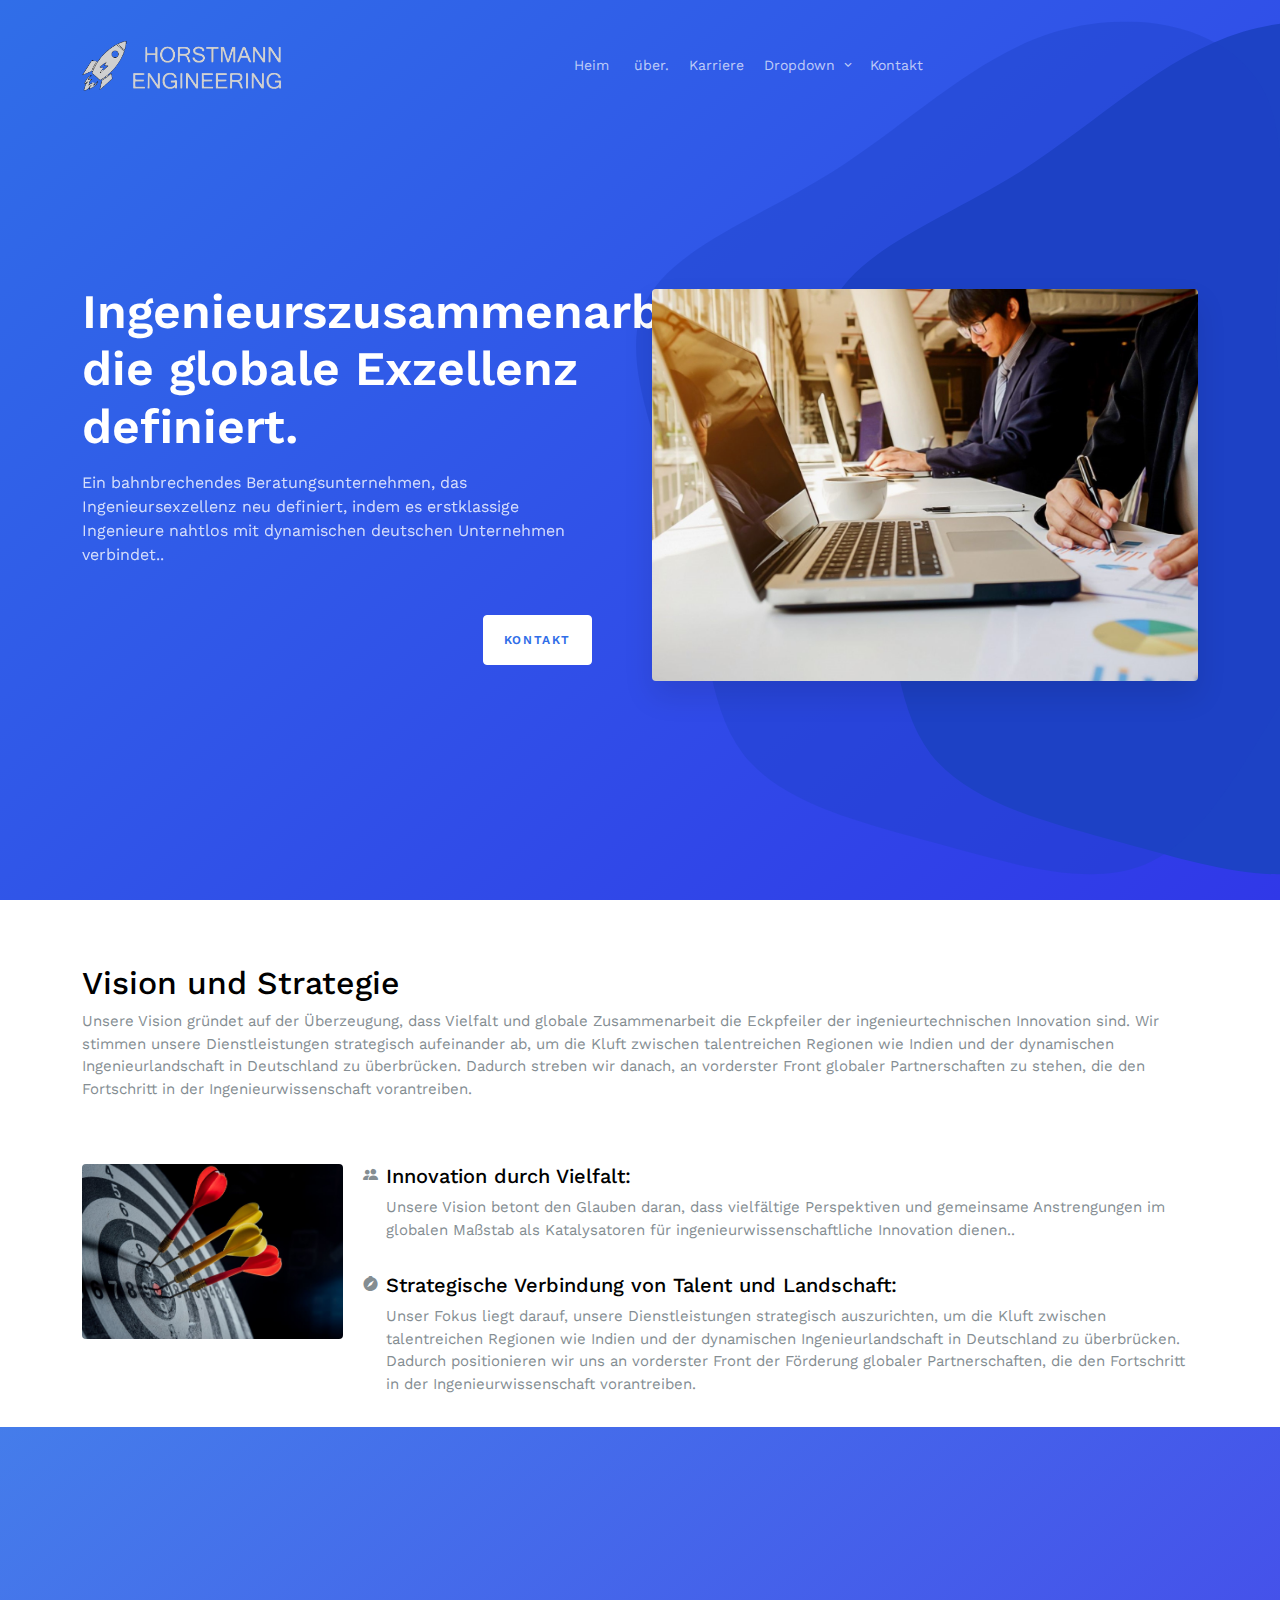
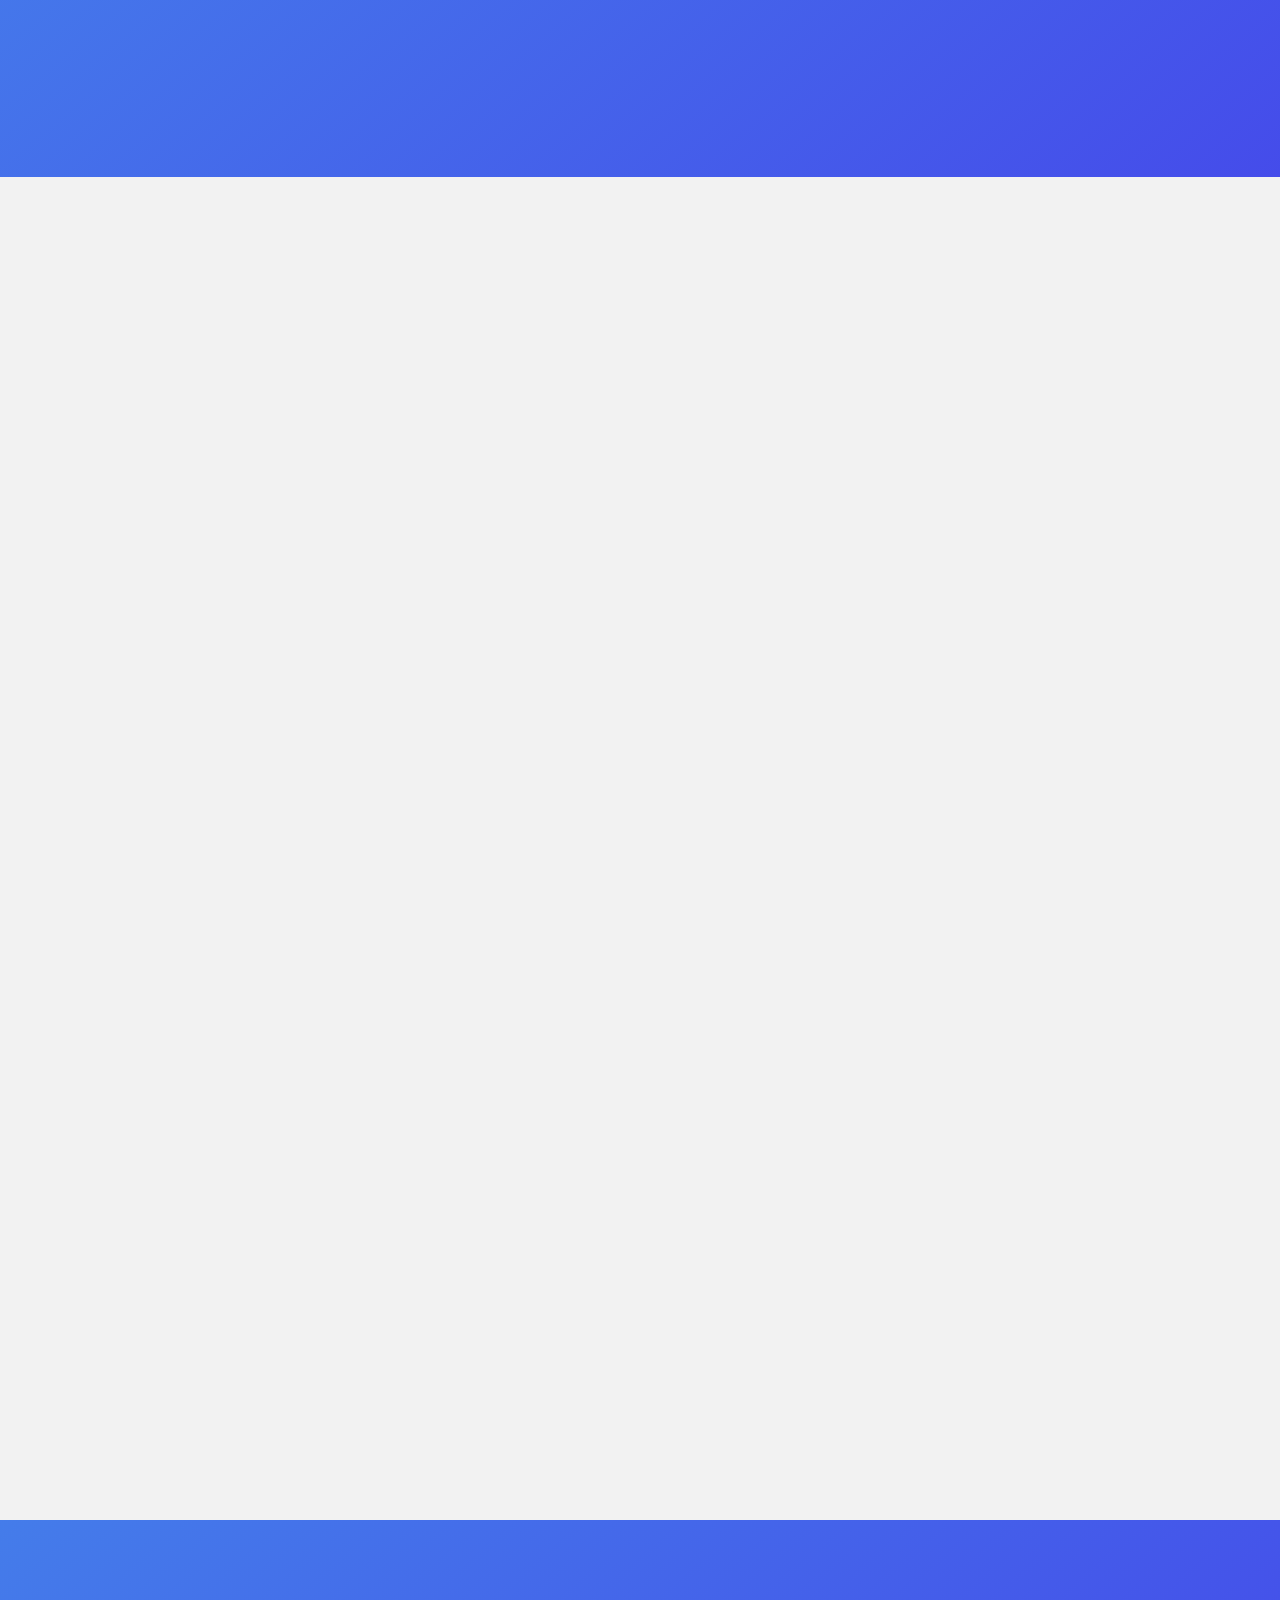
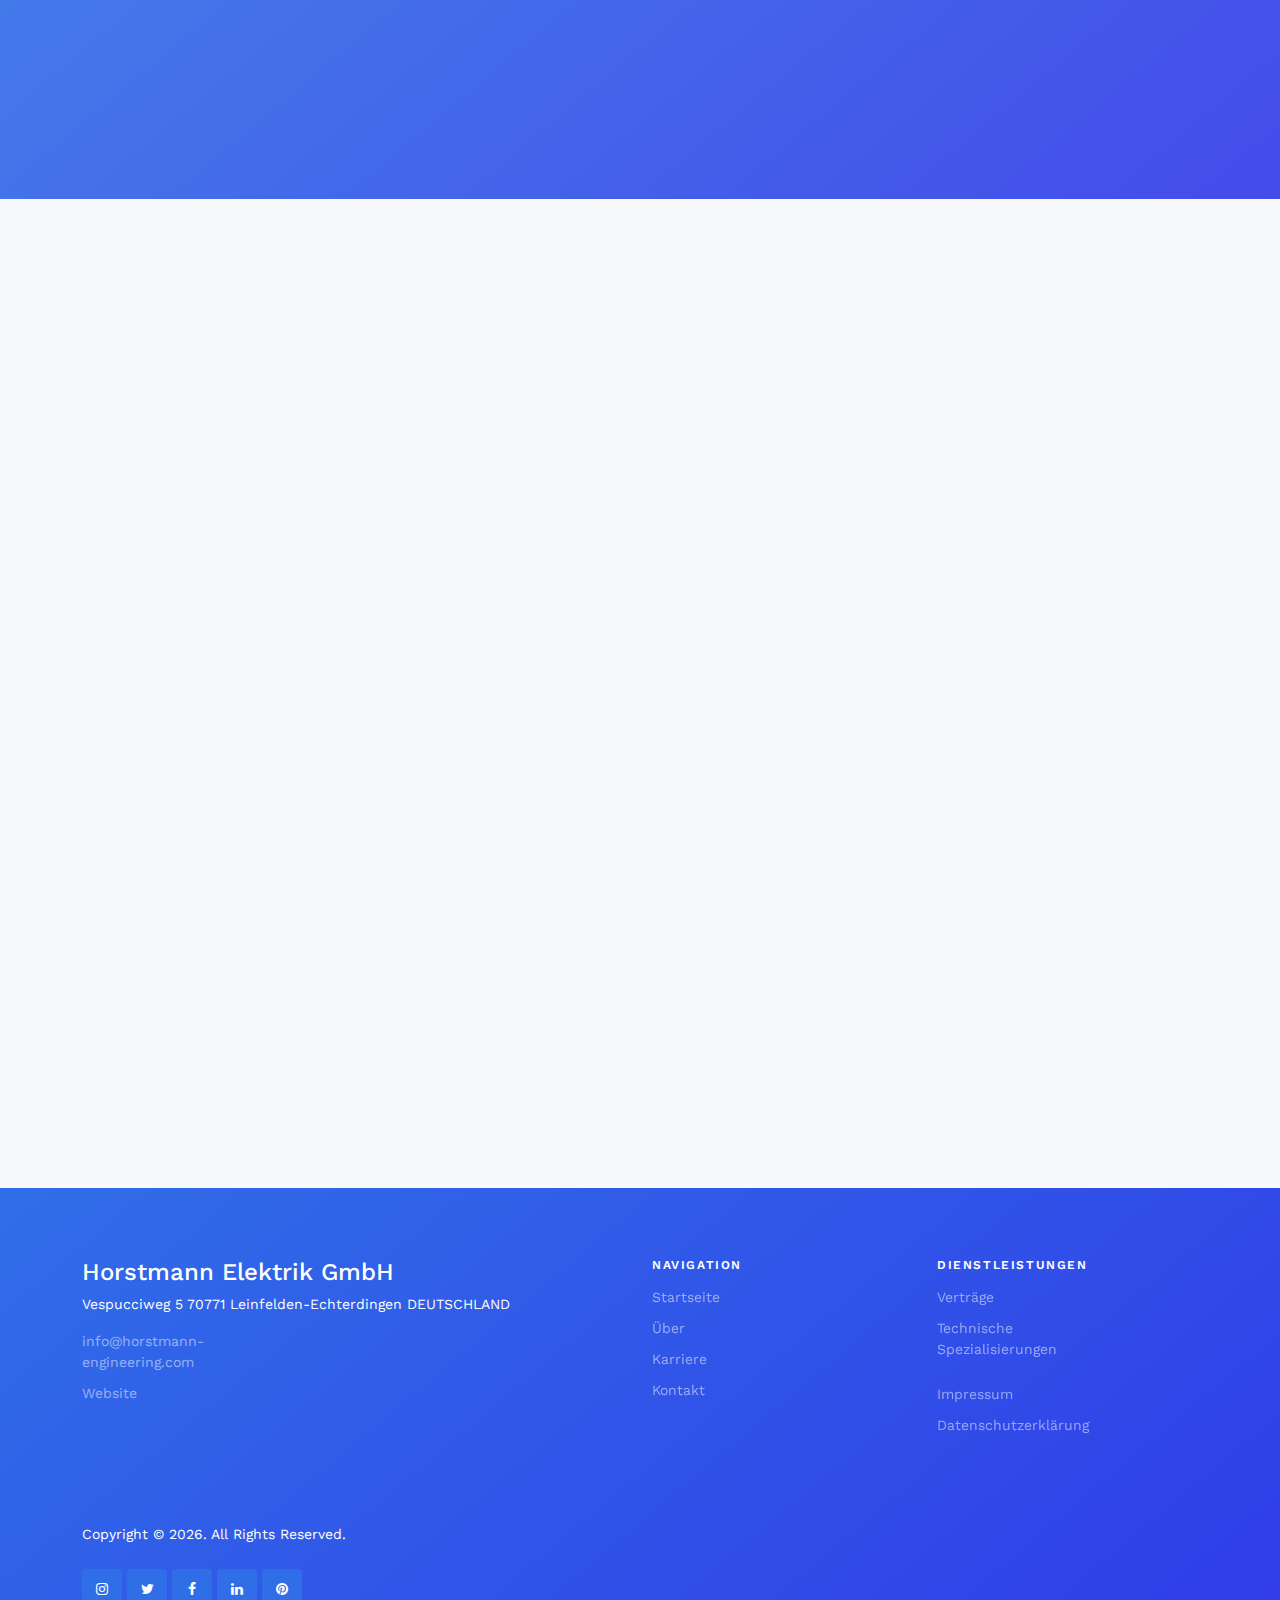
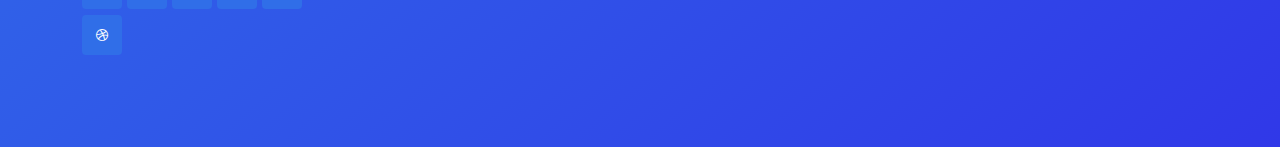
<file: index.html>
<!-- /*
* Template Name: Financing
* Template Author: Untree.co
* Template URI: https://untree.co/
* License: https://creativecommons.org/licenses/by/3.0/
*/ -->
<!doctype html>
<html lang="en">
	<head>
	<meta charset="utf-8">
	<meta name="viewport" content="width=device-width, initial-scale=1">
	<meta name="author" content="Untree.co">
	
	<!-- <title>Horstmann Engineering</title> -->
	<!-- icon -->
	<link rel="shortcut icon" href="">

	<meta name="description" content="" />
	<meta name="keywords" content="bootstrap, bootstrap5" />

	<link rel="preconnect" href="https://fonts.googleapis.com">
	<link rel="preconnect" href="https://fonts.gstatic.com" crossorigin>
	<link href="https://fonts.googleapis.com/css2?family=Work+Sans:wght@400;600;700&display=swap" rel="stylesheet">


	<link rel="stylesheet" href="fonts/icomoon/style.css">
	<link rel="stylesheet" href="fonts/flaticon/font/flaticon.css">

	<link rel="stylesheet" href="https://cdn.jsdelivr.net/npm/bootstrap-icons@1.8.1/font/bootstrap-icons.css">

	<link rel="stylesheet" href="css/tiny-slider.css">
	<link rel="stylesheet" href="css/aos.css">
	<link rel="stylesheet" href="css/glightbox.min.css">
	<link rel="stylesheet" href="css/style.css">

	<link rel="stylesheet" href="css/flatpickr.min.css">
	<link href="images/icon.jpg" rel="icon">


	<style>
		.bg-blue{	
       background: linear-gradient(140deg, #f5f7f9 0%, #586bf4 100%);
      }
	

	</style>
</head>
<body  >

	<div class="site-mobile-menu   site-navbar-target">
		<div class="site-mobile-menu-header">
			<div class="site-mobile-menu-close">
				<span class="icofont-close js-menu-toggle"></span>
			</div>
		</div>
		<div class="site-mobile-menu-body"></div>
	</div>
		<!-- second trail -->
		<nav class="site-nav">
			<div class="container">
			  <div class="menu-bg-wrap">
				<div class="site-navigation">
				  <div class="row g-0 align-items-center">
					<div class="col-2">
					  <a href="index.html" class="logo m-0 float-start"> <img src="./images/logo (2).png" width="200rem" alt="Logoo"> <span class="text-primary"></span></a>
					</div>
					<div class="col-lg-10 col-8 text-center ">
					  <ul class="js-clone-nav d-none d-lg-inline-block text-start site-menu mx-auto">
						<li><a class="nav-link active" href="index.html">Heim</a></li>
						<li><a class="nav-link " href="about.html">über.</a>
						<li><a class="nav-link" href="career.html">Karriere</a>
						<li class="has-children">
						  <a>Dropdown</a>
						  <ul class="dropdown">
							<li><a class="dropdown-item" href="contract.html">Verträge</a></li>
							<li>
							<li><a class="dropdown-item" href="competencies.html"
								>Kompetenzen</a
							  ></li>
							<li><a class="dropdown-item" href="architectural.html"
								>Architektonische Rollen</a
							  ></li>
							<li><a class="dropdown-item" href="simulationandtesting.html"
								>Simulation und Testen</a
							  ></li>
							<li><a class="dropdown-item" href="engineeringspecili.html"
								>Technische Spezialisierungen</a
							  ></li>
						  </ul>
						</li>
						<li class="nav-item">
							<a class="nav-link active" href="contact.html">Kontakt</a>
						  </li>
					  </ul>
					</div>
					<div class="col-2 text-end">
					  <a href="#" class="burger ms-auto float-end site-menu-toggle js-menu-toggle d-inline-block d-lg-none light">
						<span></span>
					  </a>
					</div>
				  </div>
				</div>
			  </div>
			</div>
		  </nav>
		<div class="hero overlay ">
		<img src="images/blob.svg"  alt="img" class="img-fluid blob" >
		<div class="container">
			<div class="row align-items-center justify-content-between pt-5">
				<div class="col-lg-6 text-center text-lg-start pe-lg-5">
					<h1 class="heading text-white mb-3" data-aos="fade-up"> Ingenieurszusammenarbeit, die globale Exzellenz definiert.</h1>
					<p class="text-white mb-5" data-aos="fade-up" data-aos-delay="100">Ein bahnbrechendes Beratungsunternehmen, das Ingenieursexzellenz neu definiert, indem es erstklassige Ingenieure nahtlos mit dynamischen deutschen Unternehmen verbindet..</p>
					<div class="align-items-center mb-5 mm" data-aos="fade-up" data-aos-delay="200">
					</div>
					<div class="text-end" data-aos="fade-up" data-aos-delay="100">
			
						<a href="contact.html" class="btn btn-outline-white-reverse">Kontakt</a>
					</div>
				</div>
				<div class="col-lg-6" data-aos="fade-up" data-aos-delay="300">
					<br>
					<div class="img-wrap">
						<img src="images/he-1.jpg" alt="Image" class="img-fluid rounded">
					</div>
				</div>
			</div>
		</div>
	</div>

	<div class="section">
		<div class="container">
			<div class="row justify-content-between">
				<div class="mb-5">
					<h2 class="text-black h2"> Vision und Strategie</h2>
					<p>Unsere Vision gründet auf der Überzeugung, dass Vielfalt und globale Zusammenarbeit die Eckpfeiler der ingenieurtechnischen Innovation sind. Wir stimmen unsere Dienstleistungen strategisch aufeinander ab, um die Kluft zwischen talentreichen Regionen wie Indien und der dynamischen Ingenieurlandschaft in Deutschland zu überbrücken. Dadurch streben wir danach, an vorderster Front globaler Partnerschaften zu stehen, die den Fortschritt in der Ingenieurwissenschaft vorantreiben.</p>
				</div>
				<div class="col-lg-3 mb-4 mb-lg-0">
					<img src="images/vision.jpg" alt="Image" class="img-fluid rounded">
				</div>
				<div class="col-lg-9 ps-lg-2">
					<div class="d-flex mb-3 service-alt">
						<div>
							<span class="bi bi-people-fill me-2"></span>
						</div>
						<div>
							<h3>Innovation durch Vielfalt:</h3>
							<p>Unsere Vision betont den Glauben daran, dass vielfältige Perspektiven und gemeinsame Anstrengungen im globalen Maßstab als Katalysatoren für ingenieurwissenschaftliche Innovation dienen..</p>
						</div>
					</div>

					<div class="d-flex mb-3 service-alt">
						<div>
							<span class="bi bi-compass-fill me-2"></span>
						</div>
            <div>
              <h3>Strategische Verbindung von Talent und Landschaft:</h3>
              <p>Unser Fokus liegt darauf, unsere Dienstleistungen strategisch auszurichten, um die Kluft zwischen talentreichen Regionen wie Indien und der dynamischen Ingenieurlandschaft in Deutschland zu überbrücken. Dadurch positionieren wir uns an vorderster Front der Förderung globaler Partnerschaften, die den Fortschritt in der Ingenieurwissenschaft vorantreiben.</p>
          </div>
					</div>

				</div>

			</div>
		</div>
	</div>



	<div class="section py-5 sec-cta overlay" style="background-image: url('images/bghero.jpg')">
		<div class="container  ">
			<div class="row   ">
        <div class="col-lg-12" data-aos="fade-up" data-aos-delay="0">
          <h3>Gestaltung der Zukunft von Innovation und Zusammenarbeit in der Ingenieurberatung</h3>
          <p>Übertrifft das traditionelle Beratungsmodell und verkörpert eine dynamische Gemeinschaft von zukunftsorientierten Personen, Innovatoren und Mitarbeitern. Gemeinsam gestalten wir die Landschaft der Ingenieurberatung neu und begeben uns auf eine transformative Reise, Projekt für Projekt. Ob Sie ein Unternehmen auf der Suche nach qualifizierten Ingenieurtalenten sind oder ein Ingenieur, der auf der Suche nach spannenden Möglichkeiten ist, wir laden Sie ein, sich unserer Erzählung von Innovation und Erfolg anzuschließen. Werden Sie ein integraler Bestandteil unserer lebendigen Gemeinschaft, in der Fachwissen auf Kreativität trifft und gemeinsam gestalten wir die Zukunft der Ingenieursexzellenz neu.</p>
      </div>
				<div class="text-end" data-aos="fade-up" data-aos-delay="100">				
					<a href="about.html" class="btn btn-outline-white-reverse">Mehr über uns</a>
				</div>
			</div>
		</div>
	</div>



<div class="section sec-services">
	<div class="container">
		<div class="row mb-5">
      <div class="col-lg-12 mx-auto text-center" data-aos="fade-up">
        <h2 class="heading text-primary">Unsere Dienstleistungen</h2>
        <p>Horstmann Engineering heißt Sie herzlich willkommen in einer Welt, in der ingenieurwissenschaftliche Brillanz auf maßgeschneiderte Zusammenarbeit trifft. Unsere vielfältigen Dienstleistungen reichen von dynamischen Lösungen für die Arbeitskräfte bis hin zu transparenten Arbeitsverträgen, die Flexibilität und Klarheit in jedem Projektengagement gewährleisten. Entdecken Sie ein Spektrum an Kompetenzen, darunter strategisches Management, Projekt- und Produktmanagement, Marktaufsicht sowie Vertriebs- und After-Sales-Services. Von Architekten bis zu IT-Spezialisten bringen wir Präzision in Anforderungsdesign, Systemarchitektur, Simulationen und Tests. Begleiten Sie uns auf einer transformierenden Reise zur Neugestaltung der Ingenieurwissenschaften, wo jeder Vertrag sorgfältig ausgearbeitet wird und jede Zusammenarbeit uns vorantreibt in den Bereich der Innovation.</p>
    </div>
		</div>

		<div class="row justify-content-center">
			<div class="col-12 col-sm-6 col-md-6 col-lg-4 " data-aos="fade-up">

				<div class="service text-center">
					<img src="images/contracts-1.jpg" class="card-img-top" alt="...">
          <div>
            <br>
            <h3>Verträge</h3>
            <p class="mb-4">Weit, weit entfernt, hinter den Wortbergen, fernab der Länder Vokalien und Konsonantien, leben die blinden Texte.</p>
            <p><a href="contract.html" class="btn btn-outline-primary py-2 px-3">Weiterlesen</a></p>
        </div>
				</div>

			</div>
			<div class="col-12 col-sm-6 col-md-6 col-lg-4" data-aos="fade-up" data-aos-delay="100">
				<div class="service text-center">
					<img src="images/comp-2.jpg" class="card-img-top" alt="...">
          <div>
            <br>
            <h3>Kompetenzen</h3>
            <p class="mb-4">Weit, weit entfernt, hinter den Wortbergen, fernab der Länder Vokalien und Konsonantien, leben die blinden Texte.</p>
            <p><a href="competencies.html" class="btn btn-outline-primary py-2 px-3">Weiterlesen</a></p>
        </div>
				</div>
			</div>
			<div class="col-12 col-sm-6 col-md-6 col-lg-4" data-aos="fade-up" data-aos-delay="200">
				<div class="service text-center">
					<img src="images/ar-3.jpg" class="card-img-top" alt="...">
          <div>
            <br>
            <h3>Architektonische Rollen</h3>
            <p class="mb-4">Weit, weit entfernt, hinter den Wortbergen, fernab der Länder Vokalien und Konsonantien, leben die blinden Texte.</p>
            <p><a href="architectural.html" class="btn btn-outline-primary py-2 px-3">Weiterlesen</a></p>
        </div>
				</div>
			</div>
			<div class="col-12 col-sm-6 col-md-6 col-lg-4" data-aos="fade-up" data-aos-delay="100">

				<div class="service text-center">
					<img src="images/st-4.jpg" class="card-img-top" alt="...">
          <div>
            <br>
            <h3>Simulation und Tests</h3>
            <p class="mb-4">Weit, weit entfernt, hinter den Wortbergen, fernab der Länder Vokalien und Konsonantien, leben die blinden Texte.</p>
            <p><a href="simulationandtesting.html" class="btn btn-outline-primary py-2 px-3">Weiterlesen</a></p>
        </div>
				</div>

			</div>
			<div class="col-12 col-sm-6 col-md-6 col-lg-4" data-aos="fade-up" data-aos-delay="200">
				<div class="service text-center">
					<img src="images/es-5.jpg" class="card-img-top" alt="...">
					
          <div>
            <br>
            <h3>Ingenieurwissenschaftliche Spezialisierungen</h3>
            <p class="mb-4">Weit, weit entfernt, hinter den Wortbergen, fernab der Länder Vokalien und Konsonantien, leben die blinden Texte.</p>
            <p><a href="engineeringspecili.html" class="btn btn-outline-primary py-2 px-3">Weiterlesen</a></p>
        </div>
				</div>
			</div>
			</div>

		</div>
	</div>
</div>


<div class="section sec-cta overlay" style="background-image: url('images/scope.jpeg')">
	<div class="container">
    <div class="row justify-content-between align-items-center">
      <div class="col-lg-12" data-aos="fade-up" data-aos-delay="0">
          <h3>Integrierte Ingenieurlösungen</h3>
          <p>Bietet einen umfassenden Leistungsumfang, der auf die vielfältigen Anforderungen von Ingenieurprojekten zugeschnitten ist. Von der Projektentstehung bis zur After-Sales-Unterstützung umfasst unser umfangreiches Angebot Entwicklungsdienstleistungen, effizientes Projektmanagement, proaktive Marktanalyse, präzise Anforderungsdefinition, Expertenprototyp- und Musterkonstruktion, optimierte Fertigungsprozesse, optimierte Serienproduktion, strenge Testprotokolle, dedizierte Serviceangebote, effizientes Materialmanagement, nahtlose Logistiklösungen und strenge Qualitätskontrollmaßnahmen. Mit einem Bekenntnis zur Innovation, Präzision und Effizienz in jedem Stadium gewährleisten wir den Erfolg von Projekten, indem wir qualitativ hochwertige Produkte liefern, die die Erwartungen übertreffen. Unsere After-Sales-Unterstützung garantiert zusätzlich Kundenzufriedenheit durch kontinuierliche Hilfe und Wartung, und stärkt so eine positive und dauerhafte Kundenerfahrung.</p>
      </div>
  </div>
	</div>
</div>

<div class="section sec-portfolio bg-light">
	<div class="container">

    <div class="row mb-5">
      <div class="col-lg-12 mx-auto text-center ">
          <h2 class="heading text-primary mb-3" data-aos="fade-up" data-aos-delay="0">Innovative Ingenieurlösungen für verschiedene Branchen</h2>
          <p class="mb-4" data-aos="fade-up" data-aos-delay="100">Mit herausragenden Leistungen in verschiedenen Bereichen wie Konsumgüter, Industrieingenieurwesen, Automobilindustrie, Luftfahrt und Informationstechnologie nutzt dieses Ingenieurbüro innovative Lösungen. Sie verbessern Verbrauchererfahrungen, steigern die Effizienz in Industrieprojekten, innovieren in der Automobiltechnik, bieten präzise Lösungen für die Luftfahrt und leisten einen bedeutenden Beitrag zum dynamischen Bereich der Informationstechnologie. Ihr Einfluss erstreckt sich über modernste Designs, effiziente Fertigungsprozesse und technologische Fortschritte in verschiedenen Branchen.</p>
			    <div id="post-slider-nav" data-aos="fade-up" data-aos-delay="200">
            <button class="btn btn-primary py-2" class="prev" data-controls="prev">Zurück</button>
            <button class="btn btn-primary py-2" class="next" data-controls="next">Weiter</button>
        </div>
    </div> 
		</div>
	</div>
	 <div class="post-slider-wrap" data-aos="fade-up" data-aos-delay="300">
		<div id="post-slider" class="post-slider"> 
						
			<div class="item">
				<div class="card d-block">
					
					<div class="card">
					<img src="images/cons-1.jpg" class="card-img-top" alt="Image">
					<span class="border border-white"></span>
				</div>
        <div class="card-body">
          <h5 class="card-title d-flex justify-content-center">Verbraucher</h5>
          <p>Das Unternehmen konzentriert sich darauf, Verbrauchererfahrungen durch die Nutzung von Fachwissen im modernen Produktdesign und effizienten Fertigungsprozessen zu verbessern.</p>
      </div>
				</div>
			</div>

			<div class="item">
				<div class="card">
					<div class="card">
					<img src="images/indu-2.jpg" class="card-img-top" alt="Image">
				</div>
        <div class="card-body">
          <h5 class="card-title d-flex justify-content-center">Industrie</h5>
          <p>Horstmann Engineering treibt Effizienz und Innovation in Industrieingenieurprojekten voran und bietet Lösungen, die das gesamte industrielle Spektrum abdecken und fortgeschrittene Technologien nahtlos integrieren.</p>
      </div>
				</div>
			</div>

			<div class="item">
				<div class="card">
					<div class="card">
					<img src="images/auto.jpeg" class="card-img-top" alt="Image">
				</div>
        <div class="card-body">
          <h5 class="card-title d-flex justify-content-center">Automobil</h5>
          <p>Als Spezialist für Automobiltechnik navigiert das Unternehmen durch die schnelllebige Branche, indem es futuristische Fahrzeugdesigns konzipiert und fortgeschrittene Fertigungstechniken umsetzt.</p>
      </div>
				</div>
			</div>

			<div class="item">
				<div class="card">
					<div class="card">
					<img src="images/avia-4.jpg" class="card-img-top" alt="Image">
				</div>
        <div class="card-body">
          <h5 class="card-title d-flex justify-content-center">Luftfahrt</h5>
          <p>Mit einem Fokus auf Präzisionsingenieurwesen liefert Horstmann Engineering Lösungen für den Luftfahrtsektor und gewährleistet Sicherheit, Effizienz und die Integration modernster Technologien in jedem Projekt.</p>
      </div>
				</div>
			</div>

			<div class="item">
				<div class="card">
				<div class="card">
					<img src="images/it-5.jpg" class="card-img-top " alt="Image">
				</div>
        <div class="card-body">
          <h5 class="card-title d-flex justify-content-center">Informationstechnologie</h5>
          <p>Das Unternehmen spielt eine entscheidende Rolle im dynamischen Bereich der Informationstechnologie und trägt durch Dienstleistungen von der Softwareentwicklung bis zur Optimierung der IT-Infrastruktur zur technologischen Innovation bei.</p>
      </div>
				</div>
			</div>
		</div>
	</div> 


	<div class="site-footer">
		<div class="container">
			<div class="row">
				<div class="col-lg-6">
					
					<!-- <div class="col-md-3"> -->
						<div class="widget">
							<h4 class="widget-title">Horstmann Elektrik GmbH</h4>
							<address>Vespucciweg 5
								70771 Leinfelden-Echterdingen
								DEUTSCHLAND
								</address>
							<ul class="list-unstyled links">
								<li><a href="mailto:info@horstmann-engineering.com">info@horstmann-engineering.com</a></li>
								<li><a href="http://www.horstmann-engineering.com">Website</a></li>
							</ul>
						</div>  <!-- /.widget -->
				</div> <!-- /.col-lg-4 -->
				
				<div class="col-lg-3">
					<div class="widget">
						<h3>Navigation</h3>
						<ul class="list-unstyled links mb-4">
							<li><a href="#">Startseite</a></li>
							<li><a href="about.html">Über</a></li>
							<li><a href="career.html">Karriere</a></li>
							<li><a href="contact.html">Kontakt</a></li>
						</ul>
						
						
					</div> <!-- /.widget -->
				</div>

				<div class="col-lg-3">
					<div class="widget">
						<h3>DIENSTLEISTUNGEN</h3>
						<ul class="list-unstyled links mb-4">
							<li class=""><a href="contract.html">Verträge</a></li>
							<li><a href="engineeringspecili.html">Technische Spezialisierungen</a></li>
						</ul>
						<ul class="list-unstyled links mb-4 ">
							<li><a href="imprint.html">Impressum</a></li>
							<li><a href="privacy_policy.html">Datenschutzerklärung</a></li>
						</ul>
						
					</div> <!-- /.widget -->
				</div> <!-- /.col-lg-4 -->
			</div> <!-- /.row -->
	
			<div class="row mt-5 gap-2">
				<div class="col-9">
					<!-- 
			  **==========
			  NOTE: 
			  Please don't remove this copyright link unless you buy the license here https://untree.co/license/  
			  **==========
			-->
	
			<p>  Copyright &copy <script>document.write(new Date().getFullYear());</script>. All Rights Reserved. <!-- License information: https://untree.co/license/ -->
			</p>
		  </div>
		  <div class="col-lg-3 col-10 ">
			<!-- <h3>Social</h3> -->
						<ul class="list-unstyled social">
							<li><a href="#"><span class="icon-instagram"></span></a></li>
							<li><a href="#"><span class="icon-twitter"></span></a></li>
							<li><a href="#"><span class="icon-facebook"></span></a></li>
							<li><a href="#"><span class="icon-linkedin"></span></a></li>
							<li><a href="#"><span class="icon-pinterest"></span></a></li>
							<li><a href="#"><span class="icon-dribbble"></span></a></li>
						</ul>
		  </div>
		</div>
	  </div> <!-- /.container -->
	</div> <!-- /.site-footer -->


    <!-- Preloader -->
    <div id="overlayer"></div>
    <div class="loader">
    	<div class="spinner-border text-primary" role="status">
    		<span class="visually-hidden">Loading...</span>
    	</div>
    </div>


    <script src="js/bootstrap.bundle.min.js"></script>
    <script src="js/tiny-slider.js"></script>

    <script src="js/flatpickr.min.js"></script>


    <script src="js/aos.js"></script>
    <script src="js/glightbox.min.js"></script>
    <script src="js/navbar.js"></script>
    <script src="js/counter.js"></script>
    <script src="js/custom.js"></script>

	<script src="https://translate.google.com/translate_a/element.js?cb=googleTranslateElementInit"></script>
	

	

  </body>
  </html>
</file>
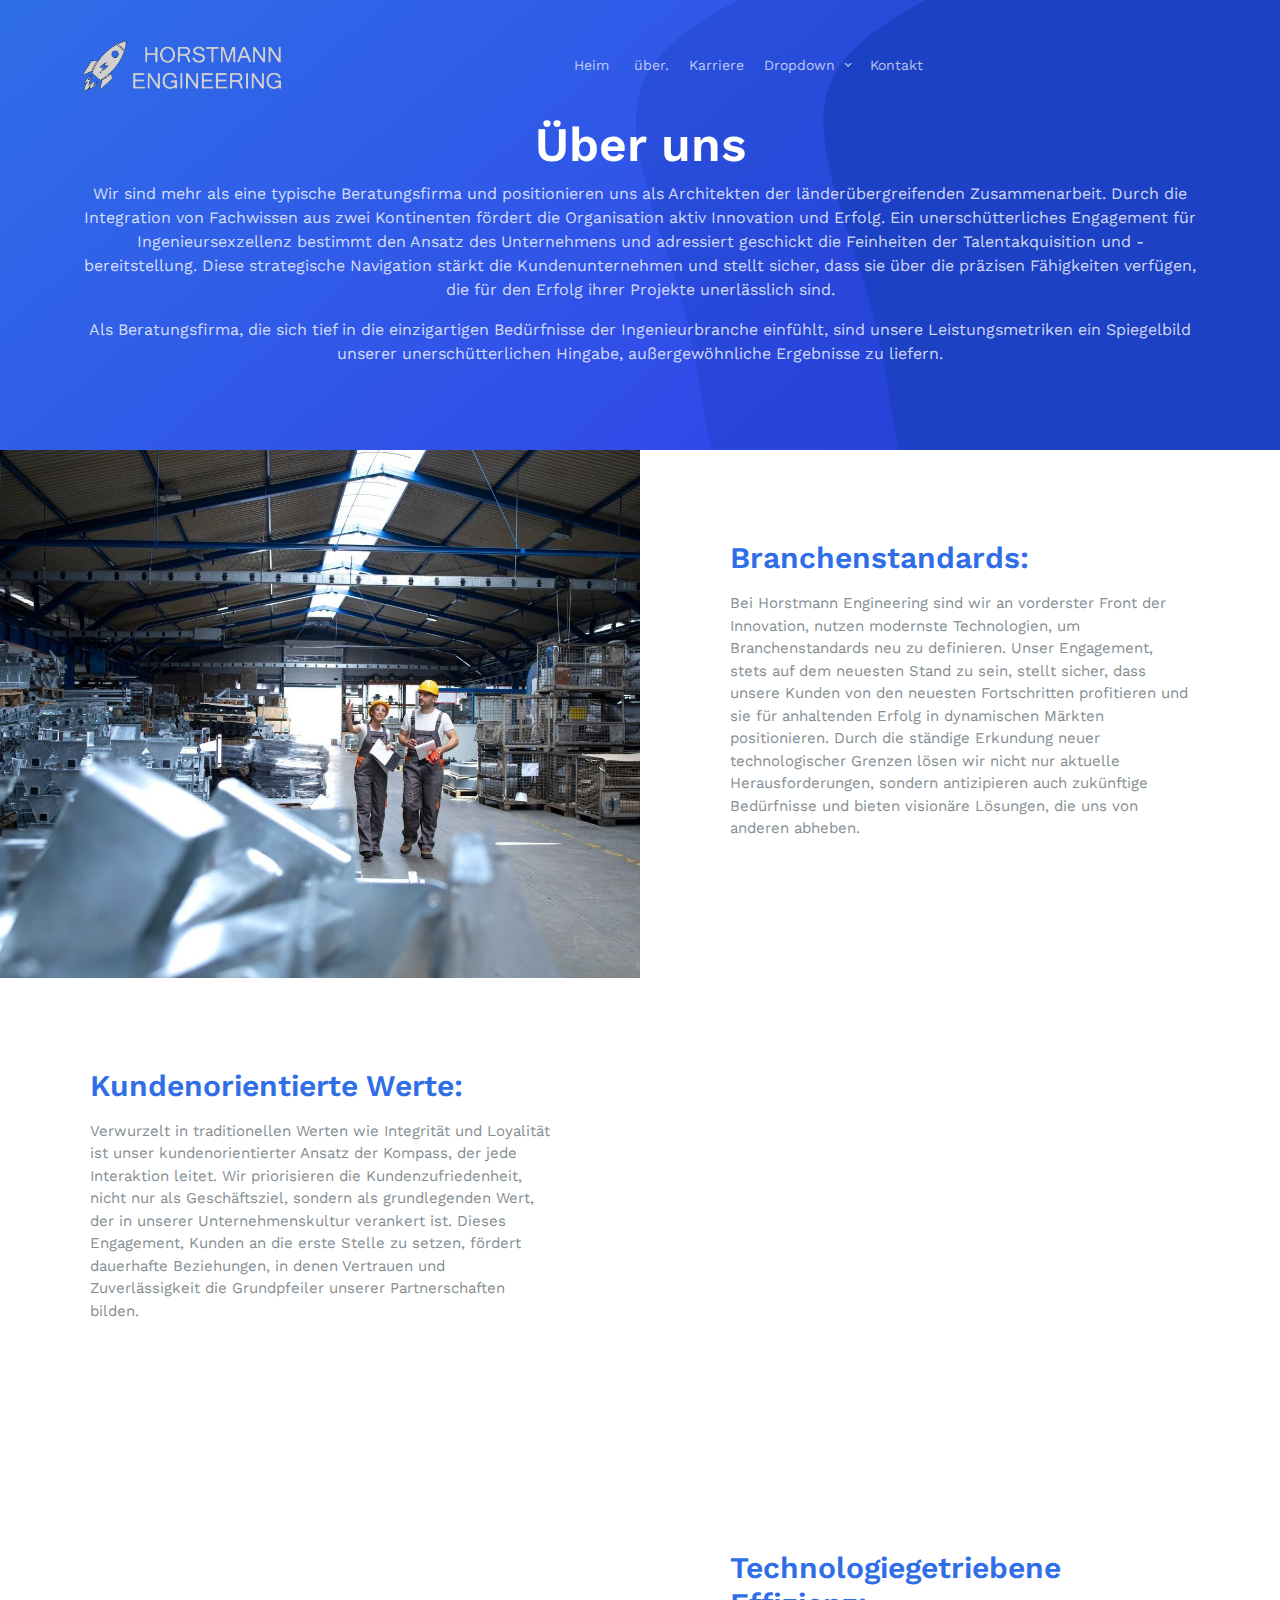
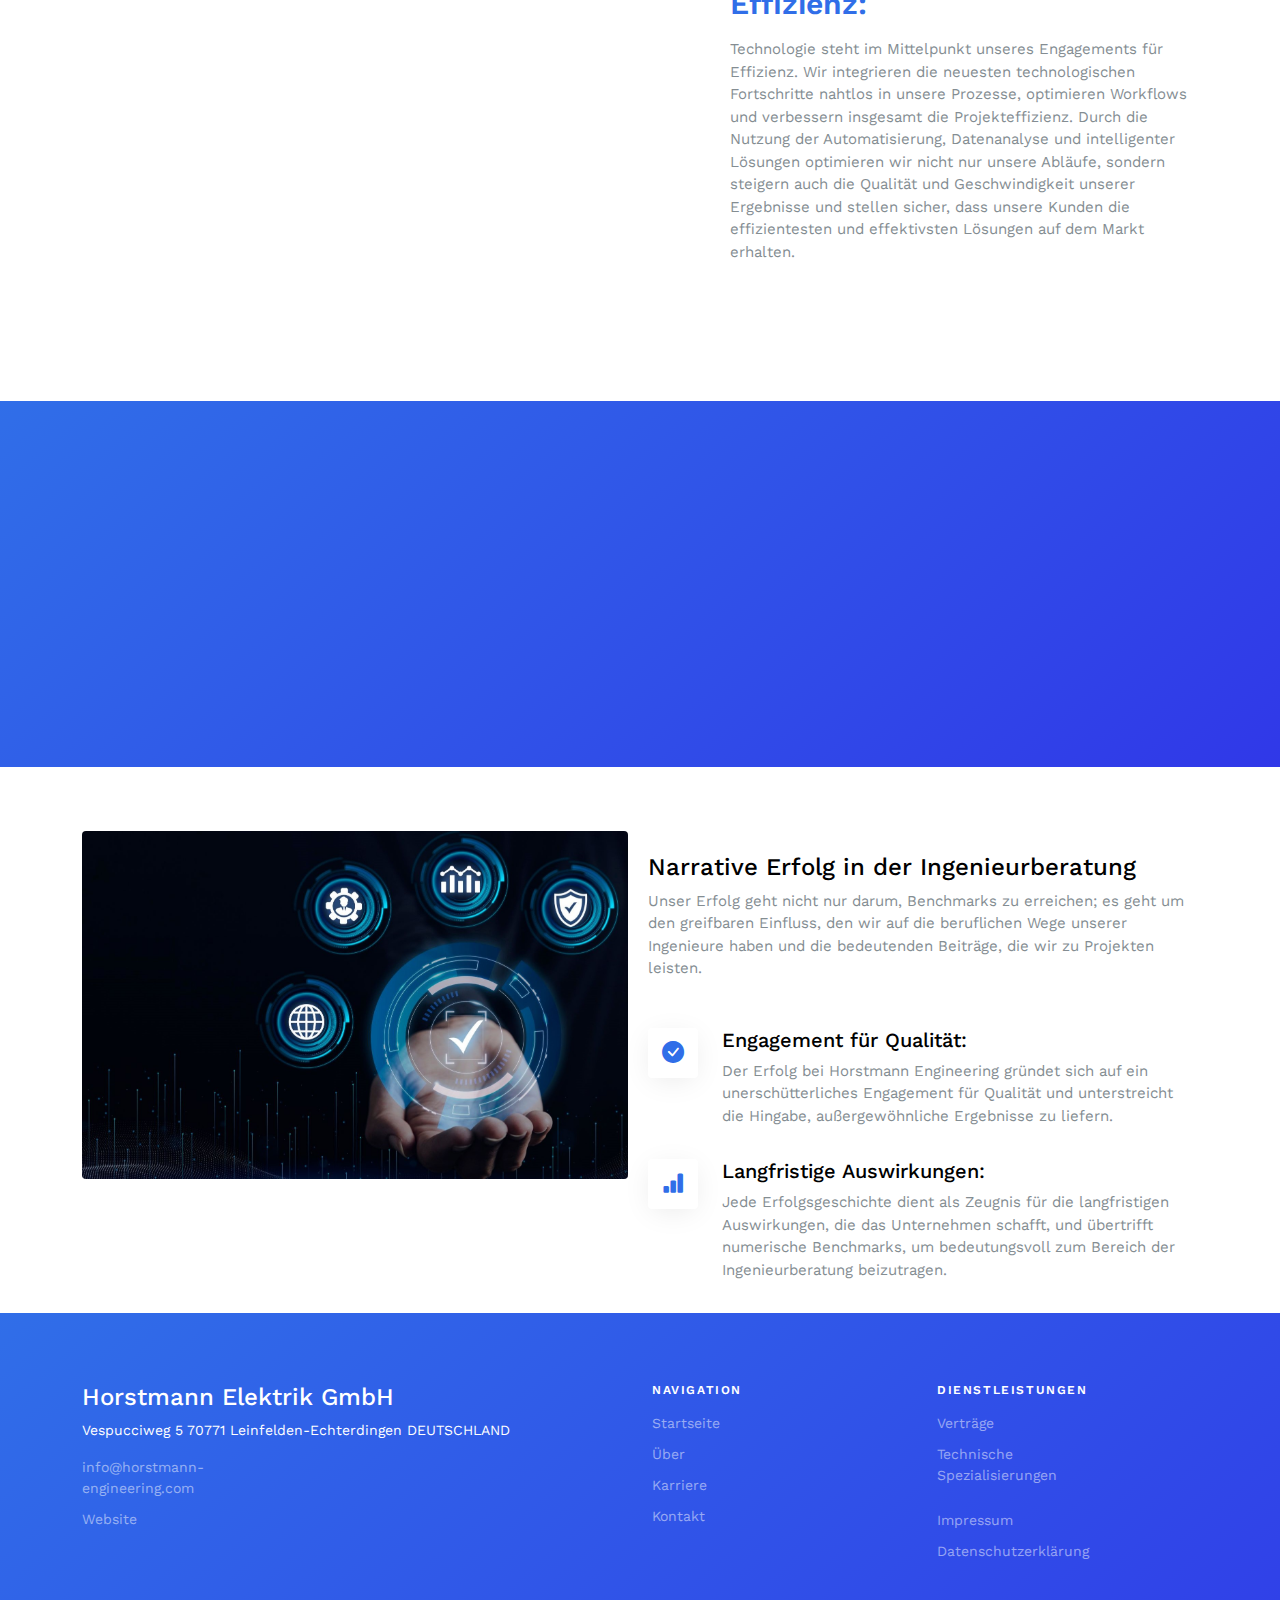
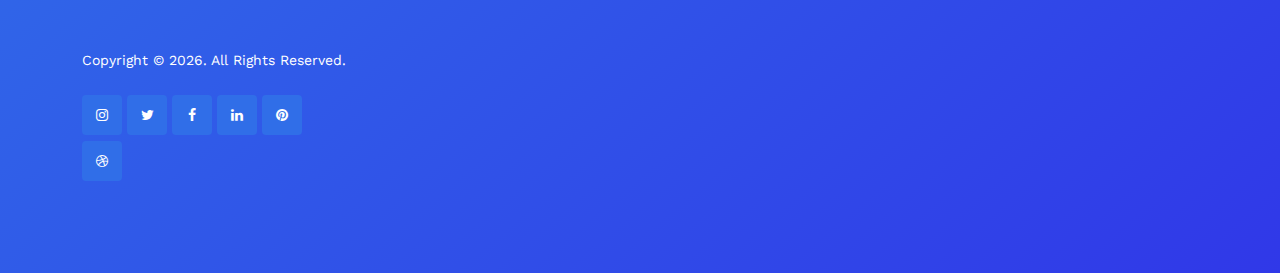
<file: about.html>
<!-- /*
* Template Name: Financing
* Template Author: Untree.co
* Template URI: https://untree.co/
* License: https://creativecommons.org/licenses/by/3.0/
*/ -->
<!DOCTYPE html>
<html lang="en">
  <head>
    <meta charset="utf-8" />
    <meta name="viewport" content="width=device-width, initial-scale=1" />
    <meta name="author" content="Untree.co" />

    <link rel="shortcut icon" href="****" />
    <!-- Website ICON  -->

    <meta name="description" content="" />
    <meta name="keywords" content="bootstrap, bootstrap5" />

    <link rel="preconnect" href="https://fonts.googleapis.com" />
    <link rel="preconnect" href="https://fonts.gstatic.com" crossorigin />
    <link
      href="https://fonts.googleapis.com/css2?family=Work+Sans:wght@400;600;700&display=swap"
      rel="stylesheet"
    />

    <link rel="stylesheet" href="fonts/icomoon/style.css" />
    <link rel="stylesheet" href="fonts/flaticon/font/flaticon.css" />

    <link
      rel="stylesheet"
      href="https://cdn.jsdelivr.net/npm/bootstrap-icons@1.8.1/font/bootstrap-icons.css"
    />

    <link rel="stylesheet" href="css/tiny-slider.css" />
    <link rel="stylesheet" href="css/aos.css" />
    <link rel="stylesheet" href="css/glightbox.min.css" />
    <link rel="stylesheet" href="css/style.css" />
    <link href="images/icon.jpg" rel="icon" />
    <link rel="stylesheet" href="css/flatpickr.min.css" />

    <title>Horstmann Engineering</title>
  </head>
  <body>
    <div class="site-mobile-menu site-navbar-target">
      <div class="site-mobile-menu-header">
        <div class="site-mobile-menu-close">
          <span class="icofont-close js-menu-toggle"></span>
        </div>
      </div>
      <div class="site-mobile-menu-body"></div>
    </div>
    
    <nav class="site-nav">
			<div class="container">
			  <div class="menu-bg-wrap">
				<div class="site-navigation">
				  <div class="row g-0 align-items-center">
					<div class="col-2">
					  <a href="index.html" class="logo m-0 float-start"> <img src="./images/logo (2).png" width="200rem" alt="Logoo"> <span class="text-primary"></span></a>
					</div>
					<div class="col-lg-10 col-8 text-center ">
					  <ul class="js-clone-nav d-none d-lg-inline-block text-start site-menu mx-auto">
						<li><a class="nav-link " href="index.html">Heim</a></li>
						<li><a class="nav-link active" href="about.html">über.</a>
						<li><a class="nav-link" href="career.html">Karriere</a>
						<li class="has-children">
						  <a>Dropdown</a>
						  <ul class="dropdown">
							<li><a class="dropdown-item" href="contract.html">Verträge</a></li>
							<li>
							<li><a class="dropdown-item" href="competencies.html"
								>Kompetenzen</a
							  ></li>
							<li><a class="dropdown-item" href="architectural.html"
								>Architektonische Rollen</a
							  ></li>
							<li><a class="dropdown-item" href="simulationandtesting.html"
								>Simulation und Testen</a
							  ></li>
							<li><a class="dropdown-item" href="engineeringspecili.html"
								>Technische Spezialisierungen</a
							  ></li>
						  </ul>
						</li>
						<li class="nav-item">
							<a class="nav-link active" href="contact.html">Kontakt</a>
						  </li>
					  </ul>
					</div>
					<div class="col-2 text-end">
					  <a href="#" class="burger ms-auto float-end site-menu-toggle js-menu-toggle d-inline-block d-lg-none light">
						<span></span>
					  </a>
					</div>
				  </div>
				</div>
			  </div>
			</div>
		  </nav>

    <div class="hero overlay inner-page">
      <img src="images/blob.svg" alt="" class="img-fluid blob" />
      <div class="container">
        <div
          class="row align-items-center justify-content-center text-center pt-5"
        >
          <div class="col-lg-12">
            <h3 class="heading text-white" data-aos="fade-up">Über uns</h3>
            <p>
              Wir sind mehr als eine typische Beratungsfirma und positionieren
              uns als Architekten der länderübergreifenden Zusammenarbeit. Durch
              die Integration von Fachwissen aus zwei Kontinenten fördert die
              Organisation aktiv Innovation und Erfolg. Ein unerschütterliches
              Engagement für Ingenieursexzellenz bestimmt den Ansatz des
              Unternehmens und adressiert geschickt die Feinheiten der
              Talentakquisition und -bereitstellung. Diese strategische
              Navigation stärkt die Kundenunternehmen und stellt sicher, dass
              sie über die präzisen Fähigkeiten verfügen, die für den Erfolg
              ihrer Projekte unerlässlich sind.
            </p>
            <p>
              Als Beratungsfirma, die sich tief in die einzigartigen Bedürfnisse
              der Ingenieurbranche einfühlt, sind unsere Leistungsmetriken ein
              Spiegelbild unserer unerschütterlichen Hingabe, außergewöhnliche
              Ergebnisse zu liefern.
            </p>
          </div>
        </div>
      </div>
    </div>

    <div class="section sec-halfs py-0">
      <div class="half-content d-lg-flex align-items-stretch">
        <div
          class="img"
          style="background-image: url('images/is.jpg')"
          data-aos="fade-in"
          data-aos-delay="100"
        ></div>
        <div class="text">
          <h2 class="heading text-primary mb-3">Branchenstandards:</h2>
          <p class="mb-5">
            Bei Horstmann Engineering sind wir an vorderster Front der
            Innovation, nutzen modernste Technologien, um Branchenstandards neu
            zu definieren. Unser Engagement, stets auf dem neuesten Stand zu
            sein, stellt sicher, dass unsere Kunden von den neuesten
            Fortschritten profitieren und sie für anhaltenden Erfolg in
            dynamischen Märkten positionieren. Durch die ständige Erkundung
            neuer technologischer Grenzen lösen wir nicht nur aktuelle
            Herausforderungen, sondern antizipieren auch zukünftige Bedürfnisse
            und bieten visionäre Lösungen, die uns von anderen abheben.
          </p>
        </div>
      </div>

      <div class="half-content d-lg-flex align-items-stretch">
        <div
          class="img order-md-2"
          style="background-image: url('images/ccv.jpg')"
          data-aos="fade-in"
        ></div>
        <div class="text">
          <h2 class="heading text-primary mb-3">Kundenorientierte Werte:</h2>
          <p class="mb-5">
            Verwurzelt in traditionellen Werten wie Integrität und Loyalität ist
            unser kundenorientierter Ansatz der Kompass, der jede Interaktion
            leitet. Wir priorisieren die Kundenzufriedenheit, nicht nur als
            Geschäftsziel, sondern als grundlegenden Wert, der in unserer
            Unternehmenskultur verankert ist. Dieses Engagement, Kunden an die
            erste Stelle zu setzen, fördert dauerhafte Beziehungen, in denen
            Vertrauen und Zuverlässigkeit die Grundpfeiler unserer
            Partnerschaften bilden.
          </p>
        </div>
      </div>
      <div class="half-content d-lg-flex align-items-stretch">
        <div
          class="img"
          style="background-image: url('images/ead.jpg')"
          data-aos="fade-in"
          data-aos-delay="100"
        ></div>
        <div class="text">
          <h2 class="heading text-primary mb-3">
            Technologiegetriebene Effizienz:
          </h2>
          <p class="mb-5">
            Technologie steht im Mittelpunkt unseres Engagements für Effizienz.
            Wir integrieren die neuesten technologischen Fortschritte nahtlos in
            unsere Prozesse, optimieren Workflows und verbessern insgesamt die
            Projekteffizienz. Durch die Nutzung der Automatisierung,
            Datenanalyse und intelligenter Lösungen optimieren wir nicht nur
            unsere Abläufe, sondern steigern auch die Qualität und
            Geschwindigkeit unserer Ergebnisse und stellen sicher, dass unsere
            Kunden die effizientesten und effektivsten Lösungen auf dem Markt
            erhalten.
          </p>
        </div>
      </div>
    </div>

    <!-- Feature Section -->
    <div class="section sec-features py-5">
      <div class="container">
        <div class="row g-5 d-flex justify-content-center m-2">
          <div
            class="col-12 col-sm-6 col-md-6 col-lg-4 align-items-center mt-0"
            data-aos="fade-up"
            data-aos-delay="0"
          >
            <div class="feature d-flex">
              <span class="bi-wallet-fill"></span>
              <div>
                <h3>Architekten der länderübergreifenden Zusammenarbeit</h3>
                <p>
                  Horstmann Engineering geht über die konventionelle Beratung
                  hinaus und gestaltet aktiv die länderübergreifende
                  Zusammenarbeit, indem sie Expertise von zwei Kontinenten
                  bündelt.
                </p>
              </div>
            </div>
          </div>
          <div
            class="col-12 col-sm-6 col-md-6 col-lg-4 mt-0"
            data-aos="fade-up"
            data-aos-delay="100"
          >
            <div class="feature d-flex">
              <span class="bi-gear-wide"></span>

              <div>
                <h3>Ingenieursexzellenz als Treiber</h3>
                <p>
                  Die Organisation priorisiert Ingenieursexzellenz und dient als
                  Eckpfeiler für ihre Operationen und stellt einen hohen
                  Standard in jedem Aspekt ihrer Arbeit sicher.
                </p>
              </div>
            </div>
          </div>
          <div
            class="col-12 col-sm-6 col-md-6 col-lg-4 mt-0"
            data-aos="fade-up"
            data-aos-delay="200"
          >
            <div class="feature d-flex">
              <span class="bi-pie-chart-fill"></span>
              <div>
                <h3>Strategische Talentnavigation</h3>
                <p>
                  Horstmann Engineering befähigt Kundenunternehmen, indem sie
                  sich durch die strategische Ausrichtung der richtigen
                  Fähigkeiten an die Projektanforderungen den Herausforderungen
                  der Talentakquisition und -bereitstellung stellen.
                </p>
              </div>
            </div>
          </div>
        </div>
      </div>
    </div>

    <div class="section">
      <div class="container">
        <div class="row justify-content-between">
          <div class="col-lg-6 mb-4 mb-lg-0">
            <img src="images/anp.jpg" alt="Bild" class="img-fluid rounded" />
          </div>
          <div class="col-lg-6 ps-lg-2">
            <div class="mb-5">
              <br />
              <h2 class="text-black h4">
                Narrative Erfolg in der Ingenieurberatung
              </h2>
              <p>
                Unser Erfolg geht nicht nur darum, Benchmarks zu erreichen; es
                geht um den greifbaren Einfluss, den wir auf die beruflichen
                Wege unserer Ingenieure haben und die bedeutenden Beiträge, die
                wir zu Projekten leisten.
              </p>
            </div>
            <div class="d-flex mb-3 service-alt">
              <div>
                <span class="bi-check-circle-fill me-4"></span>
              </div>
              <div>
                <h3>Engagement für Qualität:</h3>
                <p>
                  Der Erfolg bei Horstmann Engineering gründet sich auf ein
                  unerschütterliches Engagement für Qualität und unterstreicht
                  die Hingabe, außergewöhnliche Ergebnisse zu liefern.
                </p>
              </div>
            </div>

            <div class="d-flex mb-3 service-alt">
              <div>
                <span class="bi-bar-chart-fill me-4"></span>
              </div>
              <div>
                <h3>Langfristige Auswirkungen:</h3>
                <p>
                  Jede Erfolgsgeschichte dient als Zeugnis für die langfristigen
                  Auswirkungen, die das Unternehmen schafft, und übertrifft
                  numerische Benchmarks, um bedeutungsvoll zum Bereich der
                  Ingenieurberatung beizutragen.
                </p>
              </div>
            </div>
          </div>
        </div>
      </div>
    </div>

    <div class="site-footer">
      <div class="container">
        <div class="row">
          <div class="col-lg-6">
            
            <!-- <div class="col-md-3"> -->
              <div class="widget">
                <h4 class="widget-title">Horstmann Elektrik GmbH</h4>
                <address>Vespucciweg 5
                  70771 Leinfelden-Echterdingen
                  DEUTSCHLAND
                  </address>
                <ul class="list-unstyled links">
                  <li><a href="mailto:info@horstmann-engineering.com">info@horstmann-engineering.com</a></li>
                  <li><a href="http://www.horstmann-engineering.com">Website</a></li>
                </ul>
              </div>  <!-- /.widget -->
          </div> <!-- /.col-lg-4 -->
          
          <div class="col-lg-3">
            <div class="widget">
              <h3>Navigation</h3>
              <ul class="list-unstyled links mb-4">
                <li><a href="#">Startseite</a></li>
                <li><a href="about.html">Über</a></li>
                <li><a href="career.html">Karriere</a></li>
                <li><a href="contact.html">Kontakt</a></li>
              </ul>
              
              
            </div> <!-- /.widget -->
          </div>
  
          <div class="col-lg-3">
            <div class="widget">
              <h3>DIENSTLEISTUNGEN</h3>
              <ul class="list-unstyled links mb-4">
                <li class=""><a href="contract.html">Verträge</a></li>
                <li><a href="engineeringspecili.html">Technische Spezialisierungen</a></li>
              </ul>
              <ul class="list-unstyled links mb-4 ">
                <li><a href="imprint.html">Impressum</a></li>
                <li><a href="privacy_policy.html">Datenschutzerklärung</a></li>
              </ul>
              
            </div> <!-- /.widget -->
          </div> <!-- /.col-lg-4 -->
        </div> <!-- /.row -->
    
        <div class="row mt-5 gap-2">
          <div class="col-9">
            <!-- 
          **==========
          NOTE: 
          Please don't remove this copyright link unless you buy the license here https://untree.co/license/  
          **==========
        -->
    
        <p>  Copyright &copy <script>document.write(new Date().getFullYear());</script>. All Rights Reserved. <!-- License information: https://untree.co/license/ -->
        </p>
        </div>
        <div class="col-lg-3 col-10 ">
        <!-- <h3>Social</h3> -->
              <ul class="list-unstyled social">
                <li><a href="#"><span class="icon-instagram"></span></a></li>
                <li><a href="#"><span class="icon-twitter"></span></a></li>
                <li><a href="#"><span class="icon-facebook"></span></a></li>
                <li><a href="#"><span class="icon-linkedin"></span></a></li>
                <li><a href="#"><span class="icon-pinterest"></span></a></li>
                <li><a href="#"><span class="icon-dribbble"></span></a></li>
              </ul>
        </div>
      </div>
      </div> <!-- /.container -->
    </div>  <!-- /.site-footer -->

    <!-- /.site-footer -->

    <!-- Preloader -->
    <div id="overlayer"></div>
    <div class="loader">
      <div class="spinner-border text-primary" role="status">
        <span class="visually-hidden">Loading...</span>
      </div>
    </div>

    <script src="js/bootstrap.bundle.min.js"></script>
    <script src="js/tiny-slider.js"></script>

    <script src="js/flatpickr.min.js"></script>

    <script src="js/aos.js"></script>
    <script src="js/glightbox.min.js"></script>
    <script src="js/navbar.js"></script>
    <script src="js/counter.js"></script>
    <script src="js/custom.js"></script>

    <script src="https://translate.google.com/translate_a/element.js?cb=googleTranslateElementInit"></script>
  </body>
</html>
</file>
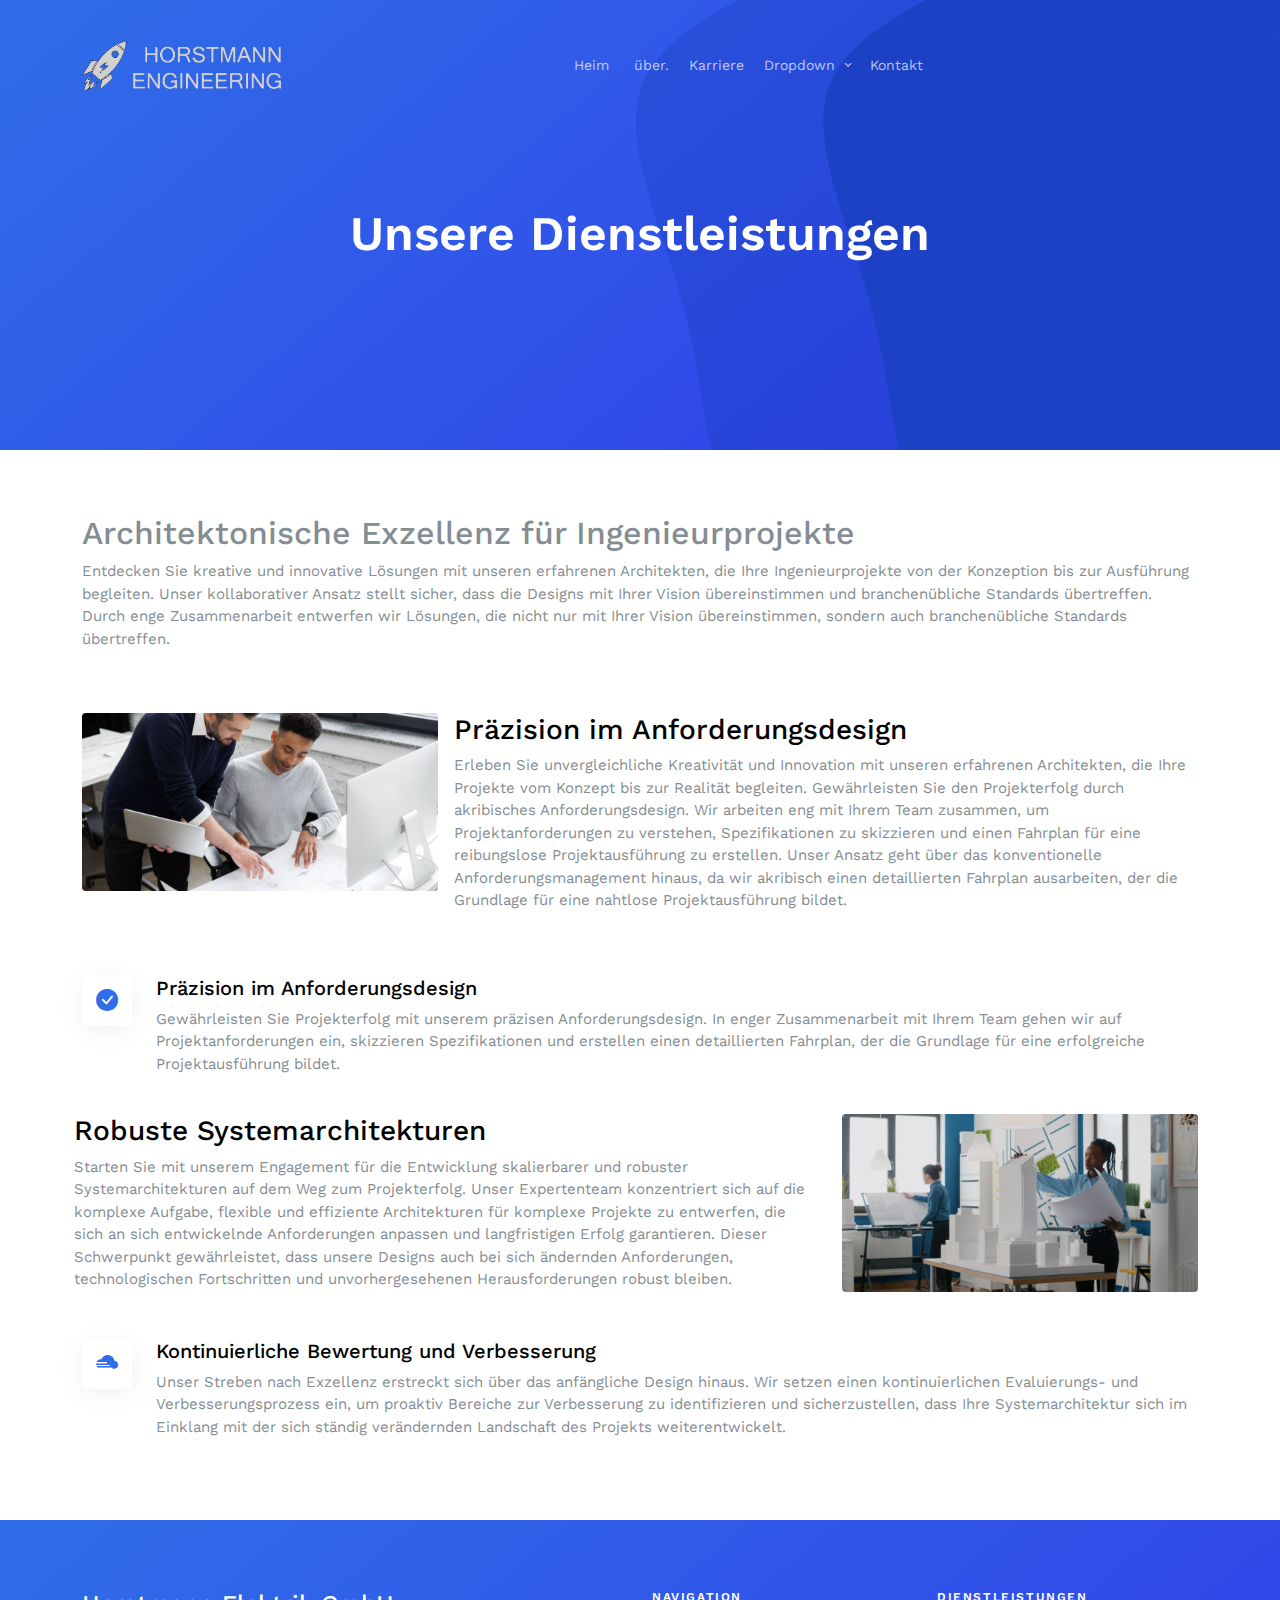
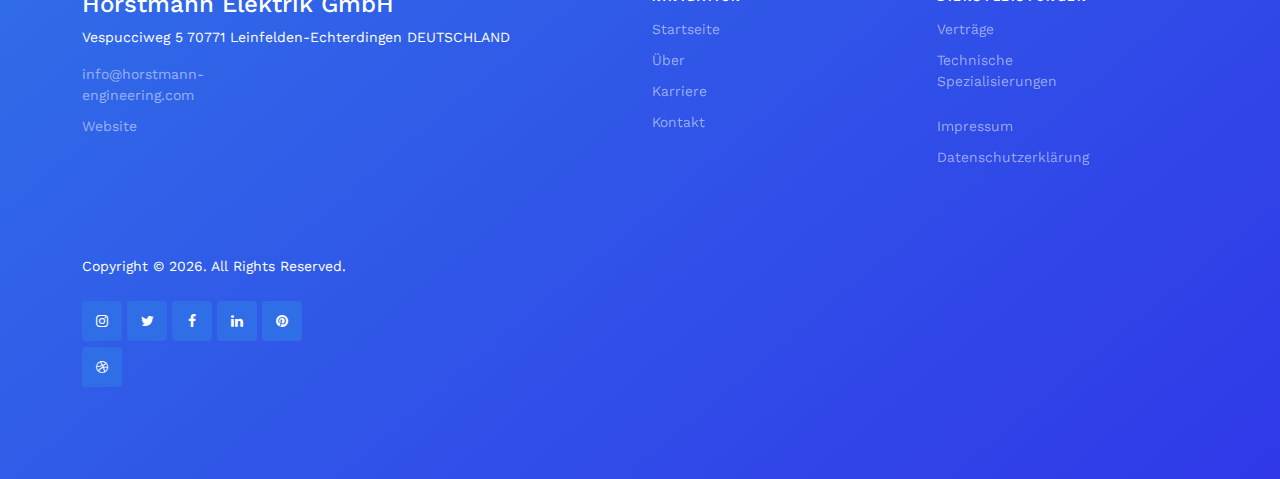
<file: architectural.html>
<!-- /*
* Template Name: Financing
* Template Author: Untree.co
* Template URI: https://untree.co/
* License: https://creativecommons.org/licenses/by/3.0/
*/ -->
<!DOCTYPE html>
<html lang="en">
  <head>
    <meta charset="utf-8" />
    <meta name="viewport" content="width=device-width, initial-scale=1" />
    <meta name="author" content="Untree.co" />

    <link rel="shortcut icon" href="****" />
    <!-- Website ICON  -->

    <meta name="description" content="" />
    <meta name="keywords" content="bootstrap, bootstrap5" />

    <link rel="preconnect" href="https://fonts.googleapis.com" />
    <link rel="preconnect" href="https://fonts.gstatic.com" crossorigin />
    <link
      href="https://fonts.googleapis.com/css2?family=Work+Sans:wght@400;600;700&display=swap"
      rel="stylesheet"
    />

    <link rel="stylesheet" href="fonts/icomoon/style.css" />
    <link rel="stylesheet" href="fonts/flaticon/font/flaticon.css" />

    <link
      rel="stylesheet"
      href="https://cdn.jsdelivr.net/npm/bootstrap-icons@1.8.1/font/bootstrap-icons.css"
    />

    <link rel="stylesheet" href="css/tiny-slider.css" />
    <link rel="stylesheet" href="css/aos.css" />
    <link rel="stylesheet" href="css/glightbox.min.css" />
    <link rel="stylesheet" href="css/style.css" />
    <link href="images/icon.jpg" rel="icon" />
    <link rel="stylesheet" href="css/flatpickr.min.css" />

    <title>Horstmann Engineering</title>
  </head>
  <body>
    <div class="site-mobile-menu site-navbar-target">
      <div class="site-mobile-menu-header">
        <div class="site-mobile-menu-close">
          <span class="icofont-close js-menu-toggle"></span>
        </div>
      </div>
      <div class="site-mobile-menu-body"></div>
    </div>

  	<nav class="site-nav">
			<div class="container">
			  <div class="menu-bg-wrap">
				<div class="site-navigation">
				  <div class="row g-0 align-items-center">
					<div class="col-2">
					  <a href="index.html" class="logo m-0 float-start"> <img src="./images/logo (2).png" width="200rem" alt="Logoo"> <span class="text-primary"></span></a>
					</div>
					<div class="col-lg-10 col-8 text-center ">
					  <ul class="js-clone-nav d-none d-lg-inline-block text-start site-menu mx-auto">
						<li><a class="nav-link " href="index.html">Heim</a></li>
						<li><a class="nav-link " href="about.html">über.</a>
						<li><a class="nav-link" href="career.html">Karriere</a>
						<li class="has-children">
						  <a>Dropdown</a>
						  <ul class="dropdown">
							<li><a class="dropdown-item" href="contract.html">Verträge</a></li>
							<li>
							<li><a class="dropdown-item" href="competencies.html"
								>Kompetenzen</a
							  ></li>
							<li><a class="dropdown-item" href="architectural.html"
								>Architektonische Rollen</a
							  ></li>
							<li><a class="dropdown-item" href="simulationandtesting.html"
								>Simulation und Testen</a
							  ></li>
							<li><a class="dropdown-item" href="engineeringspecili.html"
								>Technische Spezialisierungen</a
							  ></li>
						  </ul>
						</li>
						<li class="nav-item">
							<a class="nav-link active" href="contact.html">Kontakt</a>
						  </li>
					  </ul>
					</div>
					<div class="col-2 text-end">
					  <a href="#" class="burger ms-auto float-end site-menu-toggle js-menu-toggle d-inline-block d-lg-none light">
						<span></span>
					  </a>
					</div>
				  </div>
				</div>
			  </div>
			</div>
		  </nav>


    <div class="hero overlay inner-page">
      <img src="images/blob.svg" alt="img" class="img-fluid blob" />
      <div class="container">
        <div
          class="row align-items-center justify-content-center text-center pt-5"
        >
          <div class="col-lg-12">
            <h3 class="heading text-white" data-aos="fade-up">
              Unsere Dienstleistungen
            </h3>
            <br />
          </div>
        </div>
      </div>
    </div>

    <div class="section">
      <div class="container">
        <div class="row justify-content-between">
          <div class="mb-4">
            <h2>Architektonische Exzellenz für Ingenieurprojekte</h2>
            <p>
              Entdecken Sie kreative und innovative Lösungen mit unseren
              erfahrenen Architekten, die Ihre Ingenieurprojekte von der
              Konzeption bis zur Ausführung begleiten. Unser kollaborativer
              Ansatz stellt sicher, dass die Designs mit Ihrer Vision
              übereinstimmen und branchenübliche Standards übertreffen. Durch
              enge Zusammenarbeit entwerfen wir Lösungen, die nicht nur mit
              Ihrer Vision übereinstimmen, sondern auch branchenübliche
              Standards übertreffen.
            </p>
          </div>

          <div class="col-lg-4 mb-4 mb-lg-2">
            <br />
            <img
              src="images/precision.jpg"
              alt="Image"
              class="img-fluid rounded"
            />
          </div>
          <div class="col-lg-8 ps-lg-1">
            <br />
            <div class="mb-5">
              <h2 class="text-black h3">Präzision im Anforderungsdesign</h2>
              <p>
                Erleben Sie unvergleichliche Kreativität und Innovation mit
                unseren erfahrenen Architekten, die Ihre Projekte vom Konzept
                bis zur Realität begleiten. Gewährleisten Sie den Projekterfolg
                durch akribisches Anforderungsdesign. Wir arbeiten eng mit Ihrem
                Team zusammen, um Projektanforderungen zu verstehen,
                Spezifikationen zu skizzieren und einen Fahrplan für eine
                reibungslose Projektausführung zu erstellen. Unser Ansatz geht
                über das konventionelle Anforderungsmanagement hinaus, da wir
                akribisch einen detaillierten Fahrplan ausarbeiten, der die
                Grundlage für eine nahtlose Projektausführung bildet.
              </p>
            </div>
          </div>
          <div class="d-flex mt-3 service-alt">
            <br />
            <div>
              <span class="bi-check-circle-fill me-4"></span>
            </div>
            <div>
              <h3>Präzision im Anforderungsdesign</h3>
              <p>
                Gewährleisten Sie Projekterfolg mit unserem präzisen
                Anforderungsdesign. In enger Zusammenarbeit mit Ihrem Team gehen
                wir auf Projektanforderungen ein, skizzieren Spezifikationen und
                erstellen einen detaillierten Fahrplan, der die Grundlage für
                eine erfolgreiche Projektausführung bildet.
              </p>
            </div>
          </div>
        </div>
        <div class="row justify-content-between">
          <div class="col-lg-8 ps-lg-1">
            <br />
            <div class="mb-5">
              <h2 class="text-black h3">Robuste Systemarchitekturen</h2>
              <p>
                Starten Sie mit unserem Engagement für die Entwicklung
                skalierbarer und robuster Systemarchitekturen auf dem Weg zum
                Projekterfolg. Unser Expertenteam konzentriert sich auf die
                komplexe Aufgabe, flexible und effiziente Architekturen für
                komplexe Projekte zu entwerfen, die sich an sich entwickelnde
                Anforderungen anpassen und langfristigen Erfolg garantieren.
                Dieser Schwerpunkt gewährleistet, dass unsere Designs auch bei
                sich ändernden Anforderungen, technologischen Fortschritten und
                unvorhergesehenen Herausforderungen robust bleiben.
              </p>
            </div>
          </div>
          <div class="col-lg-4 mb-4 mb-lg-2">
            <br />
            <img src="images/rsa.jpg" alt="Image" class="img-fluid rounded" />
          </div>
          <div class="d-flex mb-3 service-alt">
            <div>
              <span class="bi-cloud-fog2-fill me-4"></span>
            </div>
            <div>
              <h3>Kontinuierliche Bewertung und Verbesserung</h3>
              <p>
                Unser Streben nach Exzellenz erstreckt sich über das anfängliche
                Design hinaus. Wir setzen einen kontinuierlichen Evaluierungs-
                und Verbesserungsprozess ein, um proaktiv Bereiche zur
                Verbesserung zu identifizieren und sicherzustellen, dass Ihre
                Systemarchitektur sich im Einklang mit der sich ständig
                verändernden Landschaft des Projekts weiterentwickelt.
              </p>
            </div>
          </div>
        </div>

        <div class="text-end" data-aos="fade-up" data-aos-delay="100">
            <a href="contact.html" class="btn btn-outline-white-reverse"
            >Kontaktieren Sie uns</a
        >
        
        </div>
      </div>
    </div>

    <div class="site-footer">
      <div class="container">
        <div class="row">
          <div class="col-lg-6">
            
            <!-- <div class="col-md-3"> -->
              <div class="widget">
                <h4 class="widget-title">Horstmann Elektrik GmbH</h4>
                <address>Vespucciweg 5
                  70771 Leinfelden-Echterdingen
                  DEUTSCHLAND
                  </address>
                <ul class="list-unstyled links">
                  <li><a href="mailto:info@horstmann-engineering.com">info@horstmann-engineering.com</a></li>
                  <li><a href="http://www.horstmann-engineering.com">Website</a></li>
                </ul>
              </div>  <!-- /.widget -->
          </div> <!-- /.col-lg-4 -->
          
          <div class="col-lg-3">
            <div class="widget">
              <h3>Navigation</h3>
              <ul class="list-unstyled links mb-4">
                <li><a href="#">Startseite</a></li>
                <li><a href="about.html">Über</a></li>
                <li><a href="career.html">Karriere</a></li>
                <li><a href="contact.html">Kontakt</a></li>
              </ul>
              
              
            </div> <!-- /.widget -->
          </div>
  
          <div class="col-lg-3">
            <div class="widget">
              <h3>DIENSTLEISTUNGEN</h3>
              <ul class="list-unstyled links mb-4">
                <li class=""><a href="contract.html">Verträge</a></li>
                <li><a href="engineeringspecili.html">Technische Spezialisierungen</a></li>
              </ul>
              <ul class="list-unstyled links mb-4 ">
                <li><a href="imprint.html">Impressum</a></li>
                <li><a href="privacy_policy.html">Datenschutzerklärung</a></li>
              </ul>
              
            </div> <!-- /.widget -->
          </div> <!-- /.col-lg-4 -->
        </div> <!-- /.row -->
    
        <div class="row mt-5 gap-2">
          <div class="col-9">
            <!-- 
          **==========
          NOTE: 
          Please don't remove this copyright link unless you buy the license here https://untree.co/license/  
          **==========
        -->
    
        <p>  Copyright &copy <script>document.write(new Date().getFullYear());</script>. All Rights Reserved. <!-- License information: https://untree.co/license/ -->
        </p>
        </div>
        <div class="col-lg-3 col-10 ">
        <!-- <h3>Social</h3> -->
              <ul class="list-unstyled social">
                <li><a href="#"><span class="icon-instagram"></span></a></li>
                <li><a href="#"><span class="icon-twitter"></span></a></li>
                <li><a href="#"><span class="icon-facebook"></span></a></li>
                <li><a href="#"><span class="icon-linkedin"></span></a></li>
                <li><a href="#"><span class="icon-pinterest"></span></a></li>
                <li><a href="#"><span class="icon-dribbble"></span></a></li>
              </ul>
        </div>
      </div>
      </div> <!-- /.container -->
    </div> 
  
    <!-- /.site-footer -->

    <!-- Preloader -->
    <div id="overlayer"></div>
    <div class="loader">
      <div class="spinner-border text-primary" role="status">
        <span class="visually-hidden">Loading...</span>
      </div>
    </div>

    <script src="js/bootstrap.bundle.min.js"></script>
    <script src="js/tiny-slider.js"></script>

    <script src="js/flatpickr.min.js"></script>

    <script src="js/aos.js"></script>
    <script src="js/glightbox.min.js"></script>
    <script src="js/navbar.js"></script>
    <script src="js/counter.js"></script>
    <script src="js/custom.js"></script>

    <script src="https://translate.google.com/translate_a/element.js?cb=googleTranslateElementInit"></script>
  </body>
</html>
</file>
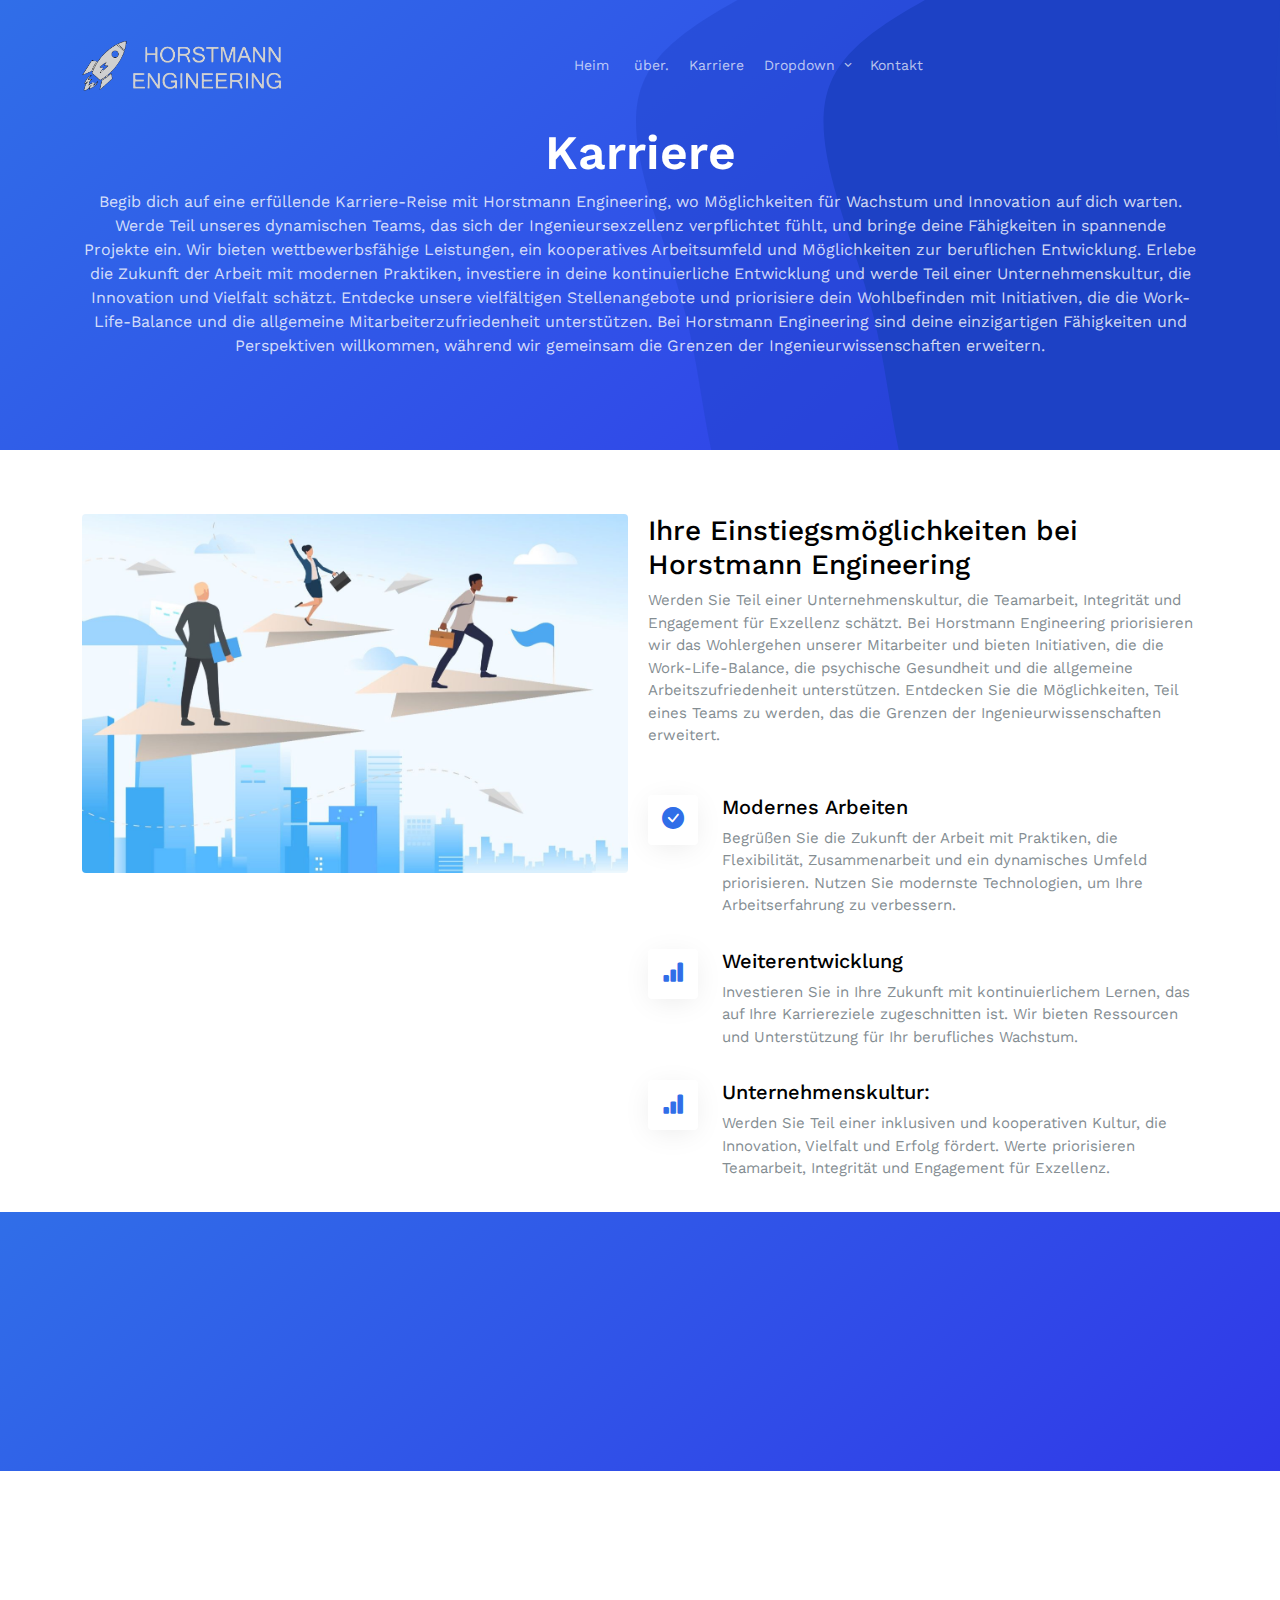
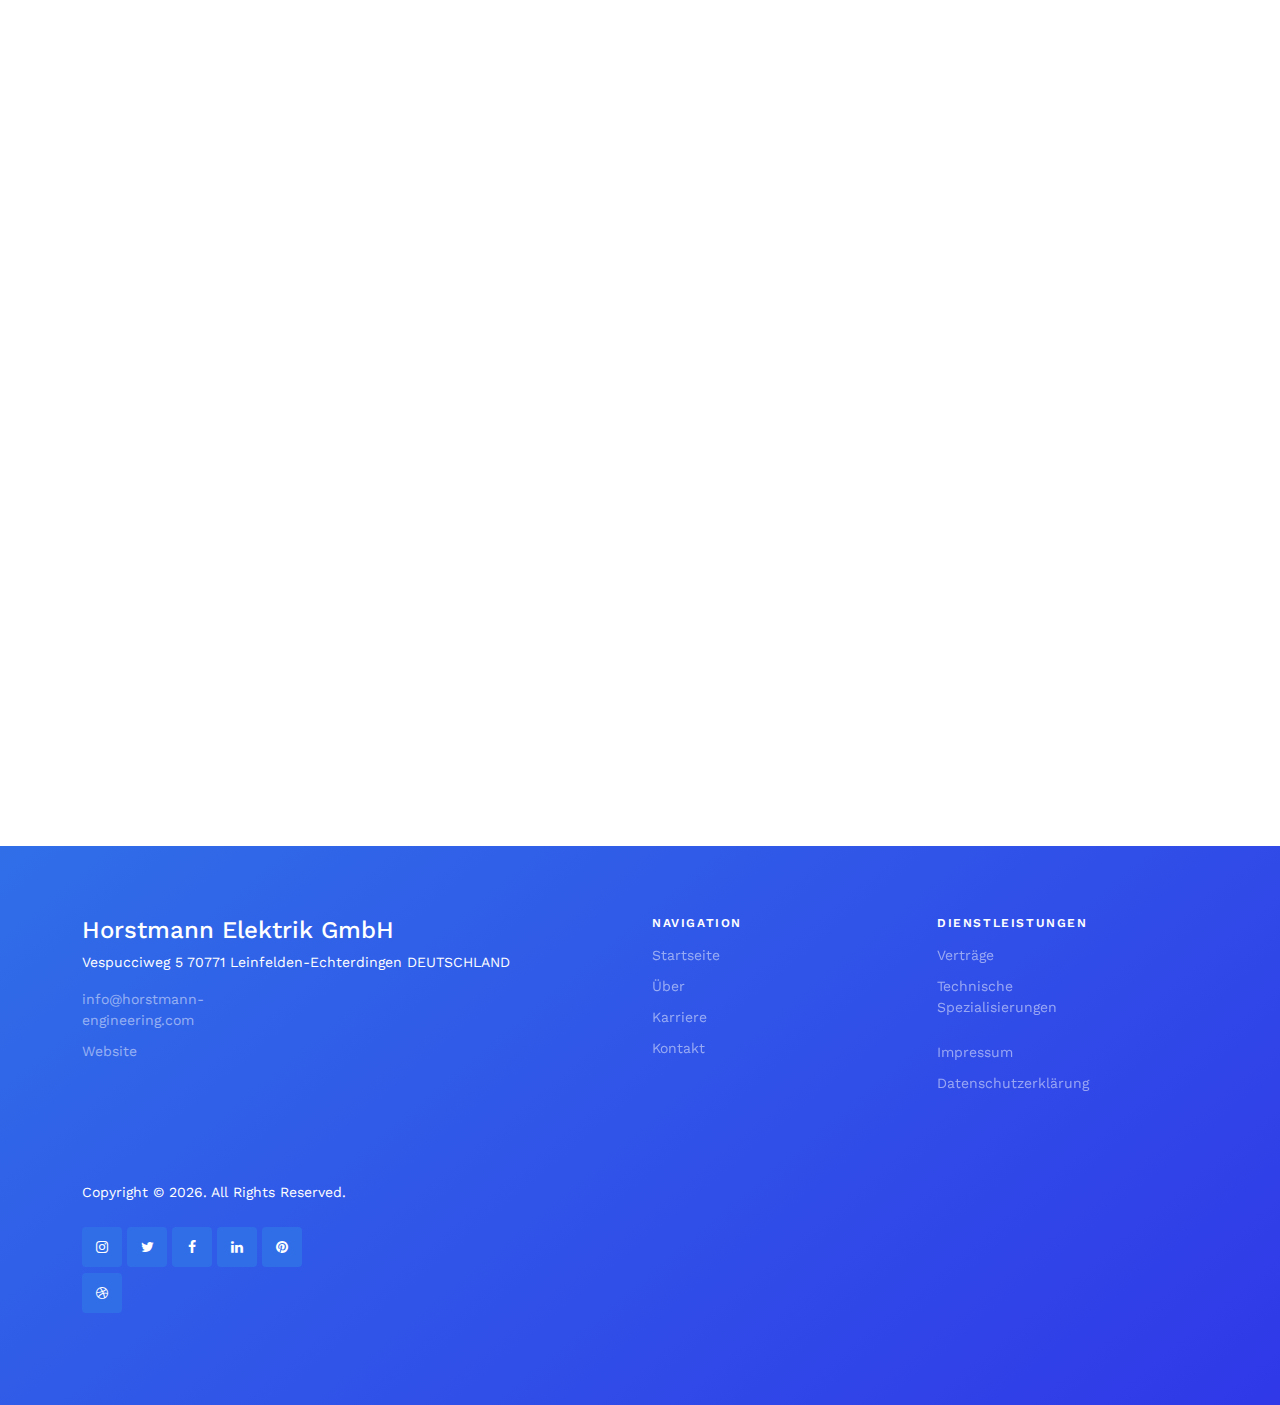
<file: career.html>
<!-- /*
* Template Name: Financing
* Template Author: Untree.co
* Template URI: https://untree.co/
* License: https://creativecommons.org/licenses/by/3.0/
*/ -->
<!doctype html>
<html lang="en">
<head>
	<meta charset="utf-8">
	<meta name="viewport" content="width=device-width, initial-scale=1">
	<meta name="author" content="Untree.co">

	<link rel="shortcut icon" href="****">  <!-- Website ICON  -->

	<meta name="description" content="" />
	<meta name="keywords" content="bootstrap, bootstrap5" />

	<link rel="preconnect" href="https://fonts.googleapis.com">
	<link rel="preconnect" href="https://fonts.gstatic.com" crossorigin>
	<link href="https://fonts.googleapis.com/css2?family=Work+Sans:wght@400;600;700&display=swap" rel="stylesheet">


	<link rel="stylesheet" href="fonts/icomoon/style.css">
	<link rel="stylesheet" href="fonts/flaticon/font/flaticon.css">

	<link rel="stylesheet" href="https://cdn.jsdelivr.net/npm/bootstrap-icons@1.8.1/font/bootstrap-icons.css">

	<link rel="stylesheet" href="css/tiny-slider.css">
	<link rel="stylesheet" href="css/aos.css">
	<link rel="stylesheet" href="css/glightbox.min.css">
	<link rel="stylesheet" href="css/style.css">
	<link href="images/icon.jpg" rel="icon">
	<link rel="stylesheet" href="css/flatpickr.min.css">


	<title>Horstmann Engineering</title>

</head>
<body>


	<div class="site-mobile-menu site-navbar-target">
		<div class="site-mobile-menu-header">
			<div class="site-mobile-menu-close">
				<span class="icofont-close js-menu-toggle"></span>
			</div>
		</div>
		<div class="site-mobile-menu-body"></div>
	</div>

	<nav class="site-nav">
        <div class="container">
          <div class="menu-bg-wrap">
            <div class="site-navigation">
              <div class="row g-0 align-items-center">
                <div class="col-2">
                  <a href="index.html" class="logo m-0 float-start"> <img src="./images/logo (2).png" width="200rem" alt="Logoo"> <span class="text-primary"></span></a>
                </div>
                <div class="col-lg-10 col-8 text-center ">
                  <ul class="js-clone-nav d-none d-lg-inline-block text-start site-menu mx-auto">
                    <li><a class="nav-link " href="index.html">Heim</a></li>
                    <li><a class="nav-link " href="about.html">über.</a>
                    <li><a class="nav-link" href="career.html">Karriere</a>
                    <li class="has-children">
                      <a>Dropdown</a>
                      <ul class="dropdown">
                        <li><a class="dropdown-item" href="contract.html">Verträge</a></li>
                        <li>
                        <li><a class="dropdown-item" href="competencies.html"
                            >Kompetenzen</a
                          ></li>
                        <li><a class="dropdown-item" href="architectural.html"
                            >Architektonische Rollen</a
                          ></li>
                        <li><a class="dropdown-item" href="simulationandtesting.html"
                            >Simulation und Testen</a
                          ></li>
                        <li><a class="dropdown-item" href="engineeringspecili.html"
                            >Technische Spezialisierungen</a
                          ></li>
                      </ul>
                    </li>
                    <li class="nav-item">
                        <a class="nav-link active" href="contact.html">Kontakt</a>
                      </li>
                  </ul>
                </div>
                <div class="col-2 text-end">
                  <a href="#" class="burger ms-auto float-end site-menu-toggle js-menu-toggle d-inline-block d-lg-none light">
                    <span></span>
                  </a>
                </div>
              </div>
            </div>
          </div>
        </div>
      </nav>
  
    <div class="hero overlay inner-page">
        <img src="images/blob.svg" alt="" class="img-fluid blob">
        <div class="container">
            <div class="row align-items-center justify-content-center text-center pt-5">
                <div class="col-lg-12">
                    <h3 class="heading text-white" data-aos="fade-up">Karriere</h3>
                    <p>Begib dich auf eine erfüllende Karriere-Reise mit Horstmann Engineering, wo Möglichkeiten für Wachstum und Innovation auf dich warten. Werde Teil unseres dynamischen Teams, das sich der Ingenieursexzellenz verpflichtet fühlt, und bringe deine Fähigkeiten in spannende Projekte ein. Wir bieten wettbewerbsfähige Leistungen, ein kooperatives Arbeitsumfeld und Möglichkeiten zur beruflichen Entwicklung. Erlebe die Zukunft der Arbeit mit modernen Praktiken, investiere in deine kontinuierliche Entwicklung und werde Teil einer Unternehmenskultur, die Innovation und Vielfalt schätzt. Entdecke unsere vielfältigen Stellenangebote und priorisiere dein Wohlbefinden mit Initiativen, die die Work-Life-Balance und die allgemeine Mitarbeiterzufriedenheit unterstützen. Bei Horstmann Engineering sind deine einzigartigen Fähigkeiten und Perspektiven willkommen, während wir gemeinsam die Grenzen der Ingenieurwissenschaften erweitern.</p>
                </div>
            </div>
        </div>
    </div>
    
    <div class="section">
        <div class="container">
            <div class="row justify-content-between">
                
                <div class="col-lg-6 mb-4 mb-lg-0">
                    <img src="images/career-1.jpg" alt="Bild" class="img-fluid rounded">
                </div>
                <div class="col-lg-6 ps-lg-2">
                    <div class="mb-5">
                        
                        <h2 class="text-black h3">Ihre Einstiegsmöglichkeiten bei Horstmann Engineering</h2>
                        <p>Werden Sie Teil einer Unternehmenskultur, die Teamarbeit, Integrität und Engagement für Exzellenz schätzt. Bei Horstmann Engineering priorisieren wir das Wohlergehen unserer Mitarbeiter und bieten Initiativen, die die Work-Life-Balance, die psychische Gesundheit und die allgemeine Arbeitszufriedenheit unterstützen. Entdecken Sie die Möglichkeiten, Teil eines Teams zu werden, das die Grenzen der Ingenieurwissenschaften erweitert.</p>
                    </div>
                    <div class="d-flex mb-3 service-alt">
                        <div>
                            <span class="bi-check-circle-fill me-4"></span>
                        </div>
                        <div>
                            <h3>Modernes Arbeiten</h3>
                            <p>Begrüßen Sie die Zukunft der Arbeit mit Praktiken, die Flexibilität, Zusammenarbeit und ein dynamisches Umfeld priorisieren. Nutzen Sie modernste Technologien, um Ihre Arbeitserfahrung zu verbessern.</p>
                        </div>
                    </div>
    
                    <div class="d-flex mb-3 service-alt">
                        <div>
                            <span class="bi-bar-chart-fill me-4"></span>
                        </div>
                        <div>
                            <h3>Weiterentwicklung</h3>
                            <p>Investieren Sie in Ihre Zukunft mit kontinuierlichem Lernen, das auf Ihre Karriereziele zugeschnitten ist. Wir bieten Ressourcen und Unterstützung für Ihr berufliches Wachstum.</p>
                        </div>
                    </div>
                    
                    <div class="d-flex mb-3 service-alt">
                        <div>
                            <span class="bi-bar-chart-fill me-4"></span>
                        </div>
                        <div>
                            <h3>Unternehmenskultur:</h3>
                            <p>Werden Sie Teil einer inklusiven und kooperativen Kultur, die Innovation, Vielfalt und Erfolg fördert. Werte priorisieren Teamarbeit, Integrität und Engagement für Exzellenz.</p>
                        </div>
                    </div>
    
    
    
    
                </div>
            </div>
        </div>
    </div>
    
    <div class="section sec-features py-5">
        <div class="container">
            <div class="row g-5">
                <div class="col-lg-12" data-aos="fade-up" data-aos-delay="0">
                    <div class="feature d-flex">
                        <span class="bi-arrow-up"></span>
                        <div>
                            <h3>Verknüpfen Sie Ihre Karriere</h3>
                            <p>Entdecken Sie Stellenangebote, die Ihren Fähigkeiten und Zielen entsprechen. Registrieren Sie sich freundlicherweise und geben Sie uns Zugriff auf Ihr Bewerberprofil. Wir werden Sie über passende Positionen kontaktieren. Erkunden Sie vielfältige Möglichkeiten und finden Sie Ihren Platz in unserem dynamischen Team. Wir passen Ihre Suche an, um Sie regelmäßig zu informieren und Ihre Karriereziele anzupassen.</p>
                        
                            <div class="text" data-aos="fade-up" data-aos-delay="100">
                                <a href="contact.html" class="btn btn-outline-white-reverse">Registrieren</a>
                            </div>
                        </div>
                    </div>
                </div>
            </div>
        </div>
    </div>
    
    <div class="post-slider-wrap" data-aos="fade-up" data-aos-delay="300">
        <br>
        <div class="col-lg-12 mx-auto text-center ">
            <br>
            <h2 class="heading text-primary mb-3" data-aos="fade-up" data-aos-delay="0">Ihre Bewerbung</h2>
            <p class="mb-4" data-aos="fade-up" data-aos-delay="100">Starten Sie Ihre Reise mit Horstmann Engineering. Erfahren Sie mehr über den Bewerbungsprozess und werden Sie Teil eines Teams, das die Grenzen der Ingenieurwissenschaften verschiebt.</p>
    
            
            <div class="d-flex justify-content-center be-2" id="post-slider-nav" data-aos="fade-up" data-aos-delay="200">
                <button class="btn btn-primary py-2 me-2" class="prev" data-controls="prev">Zurück</button>
                <button class="btn btn-primary py-2" class="next" data-controls="next">Weiter</button>
            </div>
        </div>
        <br>
        <div id="post-slider" class="post-slider">
            
            <div class="item">
                <div class="card d-block">
            
                    <div class="card">
                        <img src="images/benif-1.jpg" class="card-img-top" alt="Bild">
                    </div>
                    <div class="card-body">
                        <h5 class="card-title d-flex justify-content-center">Ihre Vorteile</h5>
                        <p>Genießen Sie Vorteile, die an Ihren Standort und Ihre Bedürfnisse angepasst sind. Innovativer Arbeitsplatz, an dem Ihre Beiträge eine Kultur der Kreativität fördern. Profitieren Sie von maßgeschneiderten Vergünstigungen, die spezifisch auf Ihren Standort zugeschnitten sind und von örtlichen HR-Managern geleitet werden. Nehmen Sie eine kollektive Erfolgsmentalität an und erkennen Sie an, dass Ihre Leistungen zum Gesamterfolg unseres dynamischen Teams beitragen.</p>
                    </div>
                    
                </div>
            </div>
            <div class="item">
                <div class="card d-block">
                    <div class="card">
                        <img src="images/sdp-2.jpg" class="card-img-top" alt="Bild">
                    </div>
                    <div class="card-body">
                        <h5 class="card-title d-flex justify-content-center">Sichere Datenverarbeitung</h5>
                        <p>Wir legen Wert darauf, Ihre Daten sorgfältig und streng konform zu behandeln. Unser Engagement besteht darin, Transparenz zu wahren, die Privatsphäre zu schützen und die höchsten Standards bei der Datenverarbeitung einzuhalten. Ihr Vertrauen in uns steht im Mittelpunkt unserer Datenverarbeitung, wodurch eine sichere und konforme Verarbeitung während Ihrer Reise gewährleistet wird.</p>
                    </div>
                </div>
            </div>
            
            <div class="item">
                <div class="card d-block">
                    <div class="card">
                        <img src="images/yapp-1.jpg" class="card-img-top" alt="Bild">
                    </div>
                    <div class="card-body">
                        <h5 class="card-title d-flex justify-content-center">Ihre Bewerbung</h5>
                        <p>Entdecken Sie detaillierte Einblicke in die Einreichung Ihrer Bewerbung und werden Sie Teil eines Teams, das sich der Erweiterung der Grenzen der Ingenieursexzellenz widmet. Ihre Bewerbung ist eine Gelegenheit, zur innovativen Kultur beizutragen und einen bedeutsamen Einfluss in der Welt der Ingenieurwissenschaften zu haben, in der Ihre besonderen Talente geschätzt werden.</p>
                    </div>
                </div>
            </div>
    
            <div class="item">
                <div class="card">
                    <div class="card">
                        <img src="images/apro-2.jpg" class="card-img-top" alt="Bild">
                    </div>
                    <div class="card-body">
                        <h5 class="card-title d-flex justify-content-center">Bewerbungsprozess</h5>
                        <p>Profitieren Sie von unserem benutzerfreundlichen Schritt-für-Schritt-Leitfaden, der ein nahtloses Erlebnis von der erstmaligen Einreichung bis zur erfolgreichen Einarbeitung gewährleistet. Wir legen Wert auf Transparenz und Anleitung, stellen sicher, dass Sie mit den Informationen und der Unterstützung ausgestattet sind, die für einen reibungslosen Übergang in unser innovatives Team erforderlich sind. Ihr Erfolg ist unsere Priorität.</p>
                    </div>
                </div>
            </div>
    
            <div class="item">
                <div class="card">
                    <div class="card">
                        <img src="images/tcolab-3.jpg" class="card-img-top" alt="Bild">
                    </div>
                    <div class="card-body">
                        <h5 class="card-title d-flex justify-content-center">Teamarbeit</h5>
                        <p>Der Eckpfeiler des Erfolgs. Wir priorisieren und feiern die Kraft der Zusammenarbeit und fördern eine Umgebung, in der offene Kommunikation und Teamarbeit gedeihen. Unsere Kultur schätzt den Austausch von Ideen und bietet eine dynamische Plattform für Innovationen. Werden Sie Teil unseres Teams und erleben Sie aus erster Hand den gemeinschaftlichen Geist, der uns zu neuen Höhen treibt.</p>
                    </div>
                </div>
            </div>
    
    
            
        </div>
        
    </div>
    
	
	</div>
	


	<div class="site-footer">
		<div class="container">
			<div class="row">
				<div class="col-lg-6">
					
					<!-- <div class="col-md-3"> -->
						<div class="widget">
							<h4 class="widget-title">Horstmann Elektrik GmbH</h4>
							<address>Vespucciweg 5
								70771 Leinfelden-Echterdingen
								DEUTSCHLAND
								</address>
							<ul class="list-unstyled links">
								<li><a href="mailto:info@horstmann-engineering.com">info@horstmann-engineering.com</a></li>
								<li><a href="http://www.horstmann-engineering.com">Website</a></li>
							</ul>
						</div>  <!-- /.widget -->
				</div> <!-- /.col-lg-4 -->
				
				<div class="col-lg-3">
					<div class="widget">
						<h3>Navigation</h3>
						<ul class="list-unstyled links mb-4">
							<li><a href="#">Startseite</a></li>
							<li><a href="about.html">Über</a></li>
							<li><a href="career.html">Karriere</a></li>
							<li><a href="contact.html">Kontakt</a></li>
						</ul>
						
						
					</div> <!-- /.widget -->
				</div>

				<div class="col-lg-3">
					<div class="widget">
						<h3>DIENSTLEISTUNGEN</h3>
						<ul class="list-unstyled links mb-4">
							<li class=""><a href="contract.html">Verträge</a></li>
							<li><a href="engineeringspecili.html">Technische Spezialisierungen</a></li>
						</ul>
						<ul class="list-unstyled links mb-4 ">
							<li><a href="imprint.html">Impressum</a></li>
							<li><a href="privacy_policy.html">Datenschutzerklärung</a></li>
						</ul>
						
					</div> <!-- /.widget -->
				</div> <!-- /.col-lg-4 -->
			</div> <!-- /.row -->
	
			<div class="row mt-5 gap-2">
				<div class="col-9">
					<!-- 
			  **==========
			  NOTE: 
			  Please don't remove this copyright link unless you buy the license here https://untree.co/license/  
			  **==========
			-->
	
			<p>  Copyright &copy <script>document.write(new Date().getFullYear());</script>. All Rights Reserved. <!-- License information: https://untree.co/license/ -->
			</p>
		  </div>
		  <div class="col-lg-3 col-10 ">
			<!-- <h3>Social</h3> -->
						<ul class="list-unstyled social">
							<li><a href="#"><span class="icon-instagram"></span></a></li>
							<li><a href="#"><span class="icon-twitter"></span></a></li>
							<li><a href="#"><span class="icon-facebook"></span></a></li>
							<li><a href="#"><span class="icon-linkedin"></span></a></li>
							<li><a href="#"><span class="icon-pinterest"></span></a></li>
							<li><a href="#"><span class="icon-dribbble"></span></a></li>
						</ul>
		  </div>
		</div>
	  </div> <!-- /.container -->
	</div> 
	

    
    <!-- Preloader -->
    <div id="overlayer"></div>
    <div class="loader">
    	<div class="spinner-border text-primary" role="status">
    		<span class="visually-hidden">Loading...</span>
    	</div>
    </div>
    


    <script src="js/bootstrap.bundle.min.js"></script>
    <script src="js/tiny-slider.js"></script>

    <script src="js/flatpickr.min.js"></script>


    <script src="js/aos.js"></script>
    <script src="js/glightbox.min.js"></script>
    <script src="js/navbar.js"></script>
    <script src="js/counter.js"></script>
    <script src="js/custom.js"></script>

	

	<script src="https://translate.google.com/translate_a/element.js?cb=googleTranslateElementInit"></script>



  </body>
  </html>
</file>
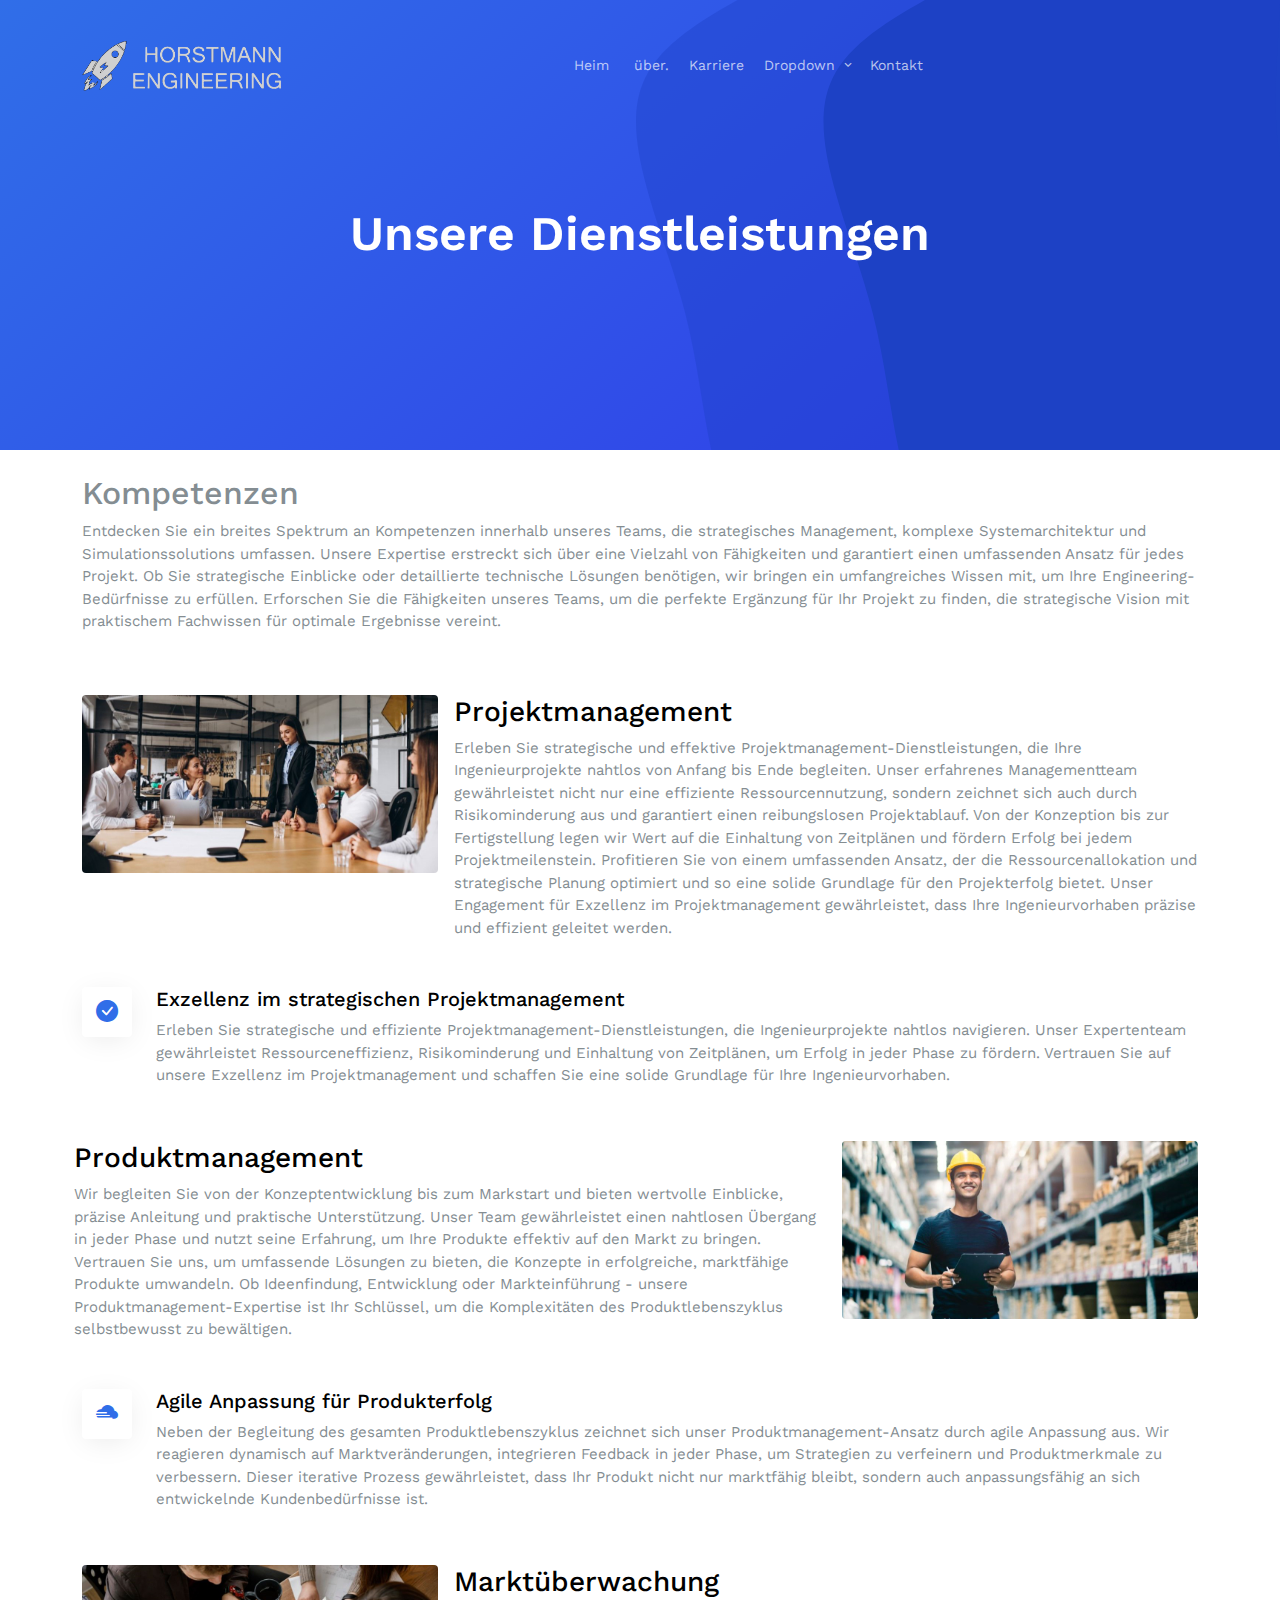
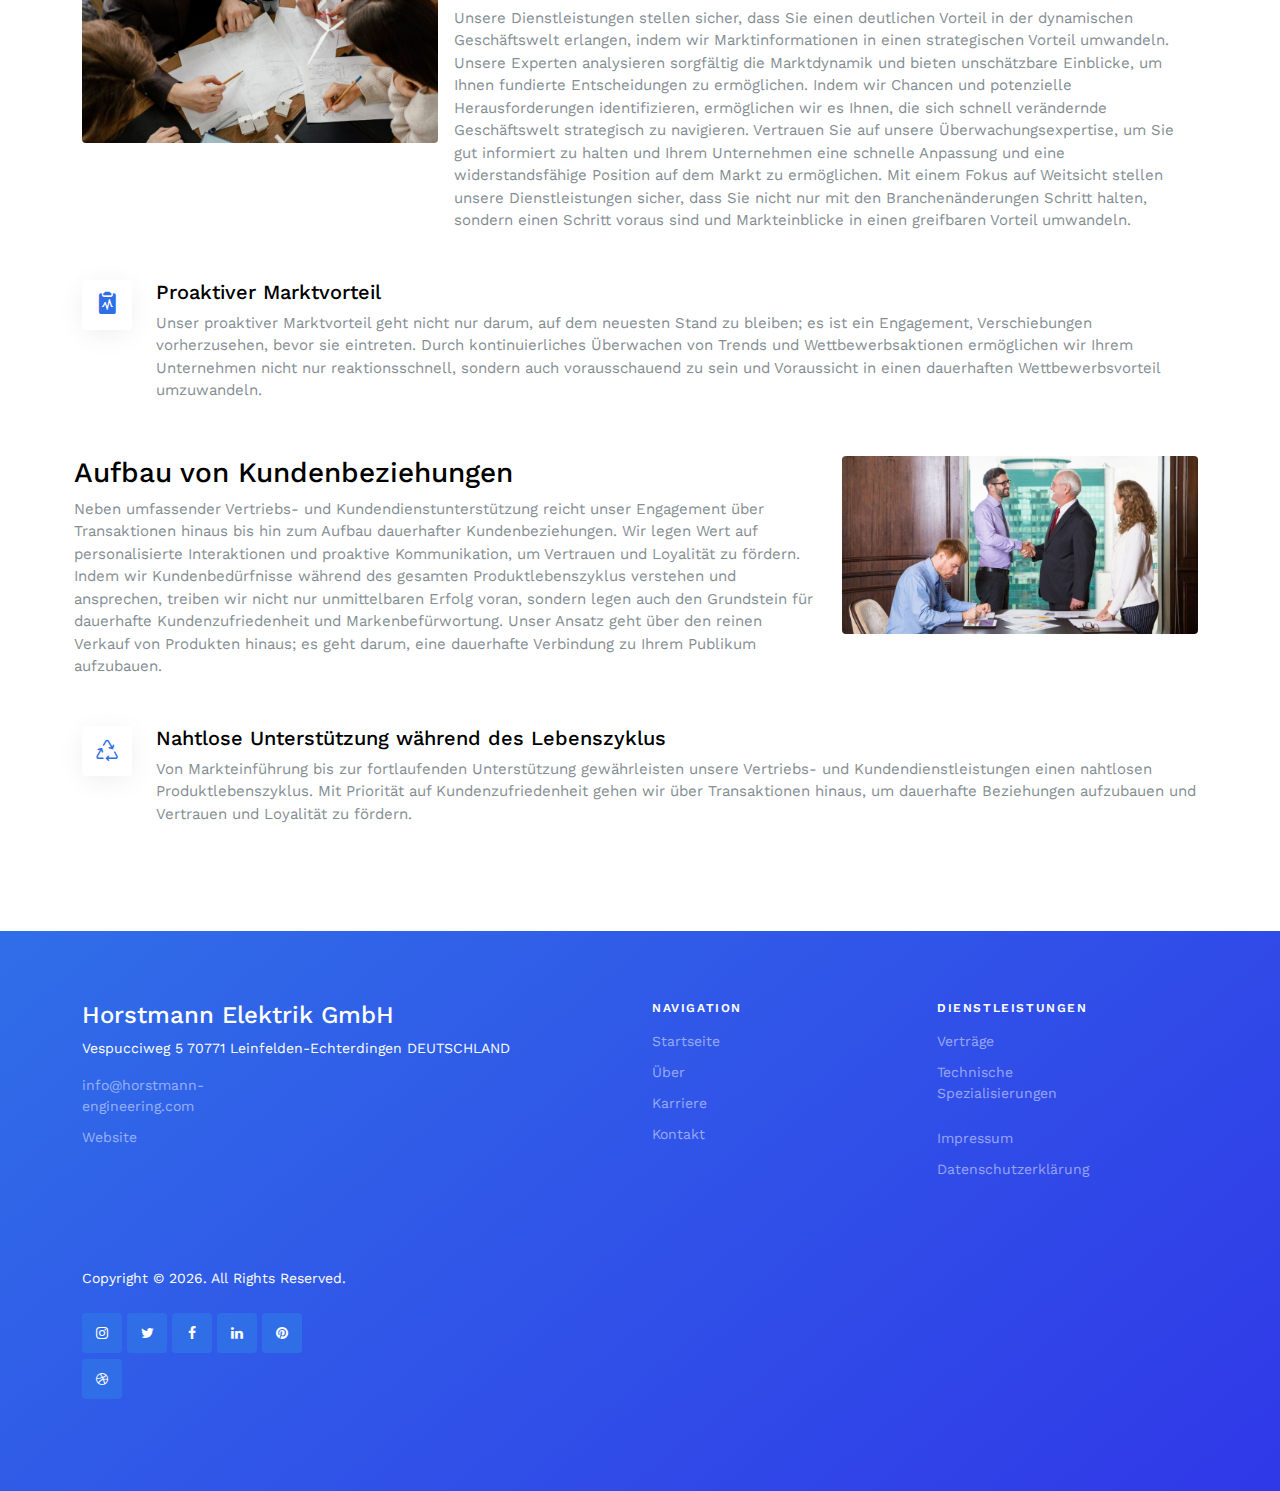
<file: competencies.html>
<!-- /*
* Template Name: Financing
* Template Author: Untree.co
* Template URI: https://untree.co/
* License: https://creativecommons.org/licenses/by/3.0/
*/ -->
<!doctype html>
<html lang="en">
<head>
	<meta charset="utf-8">
	<meta name="viewport" content="width=device-width, initial-scale=1">
	<meta name="author" content="Untree.co">

	<link rel="shortcut icon" href="****">  <!-- Website ICON  -->

	<meta name="description" content="" />
	<meta name="keywords" content="bootstrap, bootstrap5" />

	<link rel="preconnect" href="https://fonts.googleapis.com">
	<link rel="preconnect" href="https://fonts.gstatic.com" crossorigin>
	<link href="https://fonts.googleapis.com/css2?family=Work+Sans:wght@400;600;700&display=swap" rel="stylesheet">


	<link rel="stylesheet" href="fonts/icomoon/style.css">
	<link rel="stylesheet" href="fonts/flaticon/font/flaticon.css">

	<link rel="stylesheet" href="https://cdn.jsdelivr.net/npm/bootstrap-icons@1.8.1/font/bootstrap-icons.css">

	<link rel="stylesheet" href="css/tiny-slider.css">
	<link rel="stylesheet" href="css/aos.css">
	<link rel="stylesheet" href="css/glightbox.min.css">
	<link rel="stylesheet" href="css/style.css">
	<link href="images/icon.jpg" rel="icon">
	<link rel="stylesheet" href="css/flatpickr.min.css">


	<title>Horstmann Engineering</title>

</head>
<body>
	<div class="site-mobile-menu site-navbar-target">
		<div class="site-mobile-menu-header">
			<div class="site-mobile-menu-close">
				<span class="icofont-close js-menu-toggle"></span>
			</div>
		</div>
		<div class="site-mobile-menu-body"></div>
	</div>
	<nav class="site-nav">
		<div class="container">
		  <div class="menu-bg-wrap">
			<div class="site-navigation">
			  <div class="row g-0 align-items-center">
				<div class="col-2">
				  <a href="index.html" class="logo m-0 float-start"> <img src="./images/logo (2).png" width="200rem" alt="Logoo"> <span class="text-primary"></span></a>
				</div>
				<div class="col-lg-10 col-8 text-center ">
				  <ul class="js-clone-nav d-none d-lg-inline-block text-start site-menu mx-auto">
					<li><a class="nav-link " href="index.html">Heim</a></li>
					<li><a class="nav-link " href="about.html">über.</a>
					<li><a class="nav-link" href="career.html">Karriere</a>
					<li class="has-children">
					  <a>Dropdown</a>
					  <ul class="dropdown">
						<li><a class="dropdown-item" href="contract.html">Verträge</a></li>
						<li>
						<li><a class="dropdown-item" href="competencies.html"
							>Kompetenzen</a
						  ></li>
						<li><a class="dropdown-item" href="architectural.html"
							>Architektonische Rollen</a
						  ></li>
						<li><a class="dropdown-item" href="simulationandtesting.html"
							>Simulation und Testen</a
						  ></li>
						<li><a class="dropdown-item" href="engineeringspecili.html"
							>Technische Spezialisierungen</a
						  ></li>
					  </ul>
					</li>
					<li class="nav-item">
						<a class="nav-link active" href="contact.html">Kontakt</a>
					  </li>
				  </ul>
				</div>
				<div class="col-2 text-end">
				  <a href="#" class="burger ms-auto float-end site-menu-toggle js-menu-toggle d-inline-block d-lg-none light">
					<span></span>
				  </a>
				</div>
			  </div>
			</div>
		  </div>
		</div>
	  </nav>
  
	

	<div class="hero overlay inner-page">
		<img src="images/blob.svg" alt="" class="img-fluid blob">
		<div class="container">
			<div class="row align-items-center justify-content-center text-center pt-5">
				<div class="col-lg-12">
					<h3 class="heading text-white" data-aos="fade-up">Unsere Dienstleistungen</h3>
                    <br>
				</div>
			</div>
		</div>
	</div>

	
	
	<div class="section py-4">
		<div class="container">
			<div class="row justify-content-between">
                <div class="mb-4"> 
                    <h2>Kompetenzen</h2>
                    <p>Entdecken Sie ein breites Spektrum an Kompetenzen innerhalb unseres Teams, die strategisches Management, komplexe Systemarchitektur und Simulationssolutions umfassen. Unsere Expertise erstreckt sich über eine Vielzahl von Fähigkeiten und garantiert einen umfassenden Ansatz für jedes Projekt. Ob Sie strategische Einblicke oder detaillierte technische Lösungen benötigen, wir bringen ein umfangreiches Wissen mit, um Ihre Engineering-Bedürfnisse zu erfüllen. Erforschen Sie die Fähigkeiten unseres Teams, um die perfekte Ergänzung für Ihr Projekt zu finden, die strategische Vision mit praktischem Fachwissen für optimale Ergebnisse vereint.</p>
                </div>
                

                <div class="col-lg-4 mb-4 mb-lg-2">
                    <br>
                    <img src="images/management.jpg" alt="Image" class="img-fluid rounded">
                </div>
				<div class="col-lg-8 ps-lg-1">
                    <br>
                    <div class="mb-5">
                        <h2 class="text-black h3">Projektmanagement</h2>
                        <p>Erleben Sie strategische und effektive Projektmanagement-Dienstleistungen, die Ihre Ingenieurprojekte nahtlos von Anfang bis Ende begleiten. Unser erfahrenes Managementteam gewährleistet nicht nur eine effiziente Ressourcennutzung, sondern zeichnet sich auch durch Risikominderung aus und garantiert einen reibungslosen Projektablauf. Von der Konzeption bis zur Fertigstellung legen wir Wert auf die Einhaltung von Zeitplänen und fördern Erfolg bei jedem Projektmeilenstein. Profitieren Sie von einem umfassenden Ansatz, der die Ressourcenallokation und strategische Planung optimiert und so eine solide Grundlage für den Projekterfolg bietet. Unser Engagement für Exzellenz im Projektmanagement gewährleistet, dass Ihre Ingenieurvorhaben präzise und effizient geleitet werden.</p>
                    </div>
                    
				</div>
                <div class="d-flex mb-3 service-alt">
					<br>
                    <div>
                        <span class="bi-check-circle-fill me-4"></span>
                    </div>
                    <div>
                        <h3>Exzellenz im strategischen Projektmanagement</h3>
                        <p>Erleben Sie strategische und effiziente Projektmanagement-Dienstleistungen, die Ingenieurprojekte nahtlos navigieren. Unser Expertenteam gewährleistet Ressourceneffizienz, Risikominderung und Einhaltung von Zeitplänen, um Erfolg in jeder Phase zu fördern. Vertrauen Sie auf unsere Exzellenz im Projektmanagement und schaffen Sie eine solide Grundlage für Ihre Ingenieurvorhaben.</p>
                    </div>
                    
                </div>
			</div>
            <div class="row justify-content-between">
                 <div class="col-lg-8 ps-lg-1">
                     <br>
                     <div class="mb-5">
                        <h2 class="text-black h3">Produktmanagement</h2>
                        <p>Wir begleiten Sie von der Konzeptentwicklung bis zum Markstart und bieten wertvolle Einblicke, präzise Anleitung und praktische Unterstützung. Unser Team gewährleistet einen nahtlosen Übergang in jeder Phase und nutzt seine Erfahrung, um Ihre Produkte effektiv auf den Markt zu bringen. Vertrauen Sie uns, um umfassende Lösungen zu bieten, die Konzepte in erfolgreiche, marktfähige Produkte umwandeln. Ob Ideenfindung, Entwicklung oder Markteinführung - unsere Produktmanagement-Expertise ist Ihr Schlüssel, um die Komplexitäten des Produktlebenszyklus selbstbewusst zu bewältigen.</p>
                    </div>
                    
                 </div>
                 <div class="col-lg-4 mb-4 mb-lg-2">
                    <br>
                    <img src="images/productmanagement.jpg" alt="Image" class="img-fluid rounded">
                </div>
                 <div class="d-flex mb-3 service-alt">
                     <div>
                         <span class="bi-cloud-fog2-fill me-4"></span>
                     </div>
                     <div>
                        <h3>Agile Anpassung für Produkterfolg</h3>
                        <p>Neben der Begleitung des gesamten Produktlebenszyklus zeichnet sich unser Produktmanagement-Ansatz durch agile Anpassung aus. Wir reagieren dynamisch auf Marktveränderungen, integrieren Feedback in jeder Phase, um Strategien zu verfeinern und Produktmerkmale zu verbessern. Dieser iterative Prozess gewährleistet, dass Ihr Produkt nicht nur marktfähig bleibt, sondern auch anpassungsfähig an sich entwickelnde Kundenbedürfnisse ist.</p>
                    </div>
                    
                 </div>
             </div>
             <div class="row justify-content-between">
                <div class="col-lg-4 mb-4 mb-lg-2">
                    <br>
                    <img src="images/wcontract.jpg" alt="Image" class="img-fluid rounded">
                </div>
                <div class="col-lg-8 ps-lg-1">
                    <br>
                    <div class="mb-5">
                        <h2 class="text-black h3">Marktüberwachung</h2>
                        <p>Unsere Dienstleistungen stellen sicher, dass Sie einen deutlichen Vorteil in der dynamischen Geschäftswelt erlangen, indem wir Marktinformationen in einen strategischen Vorteil umwandeln. Unsere Experten analysieren sorgfältig die Marktdynamik und bieten unschätzbare Einblicke, um Ihnen fundierte Entscheidungen zu ermöglichen. Indem wir Chancen und potenzielle Herausforderungen identifizieren, ermöglichen wir es Ihnen, die sich schnell verändernde Geschäftswelt strategisch zu navigieren. Vertrauen Sie auf unsere Überwachungsexpertise, um Sie gut informiert zu halten und Ihrem Unternehmen eine schnelle Anpassung und eine widerstandsfähige Position auf dem Markt zu ermöglichen. Mit einem Fokus auf Weitsicht stellen unsere Dienstleistungen sicher, dass Sie nicht nur mit den Branchenänderungen Schritt halten, sondern einen Schritt voraus sind und Markteinblicke in einen greifbaren Vorteil umwandeln.</p>                        
                    </div>
                </div>
                
                <div class="d-flex mb-3 service-alt">
                    <div>
                        <span class="bi-clipboard2-pulse-fill me-4"></span>
                    </div>
                    <div>
                        <h3>Proaktiver Marktvorteil</h3>
                        <p>Unser proaktiver Marktvorteil geht nicht nur darum, auf dem neuesten Stand zu bleiben; es ist ein Engagement, Verschiebungen vorherzusehen, bevor sie eintreten. Durch kontinuierliches Überwachen von Trends und Wettbewerbsaktionen ermöglichen wir Ihrem Unternehmen nicht nur reaktionsschnell, sondern auch vorausschauend zu sein und Voraussicht in einen dauerhaften Wettbewerbsvorteil umzuwandeln.</p>
                    </div>
                    
                </div>
            </div>
			<div class="row justify-content-between">
				<div class="col-lg-8 ps-lg-1">
					<br>
                    <div class="mb-5">
                        <h2 class="text-black h3">Aufbau von Kundenbeziehungen</h2>
                        <p>Neben umfassender Vertriebs- und Kundendienstunterstützung reicht unser Engagement über Transaktionen hinaus bis hin zum Aufbau dauerhafter Kundenbeziehungen. Wir legen Wert auf personalisierte Interaktionen und proaktive Kommunikation, um Vertrauen und Loyalität zu fördern. Indem wir Kundenbedürfnisse während des gesamten Produktlebenszyklus verstehen und ansprechen, treiben wir nicht nur unmittelbaren Erfolg voran, sondern legen auch den Grundstein für dauerhafte Kundenzufriedenheit und Markenbefürwortung. Unser Ansatz geht über den reinen Verkauf von Produkten hinaus; es geht darum, eine dauerhafte Verbindung zu Ihrem Publikum aufzubauen.</p>
                    </div>
                    
				</div>
				<div class="col-lg-4 mb-4 mb-lg-2">
				   <br>
				   <img src="images/custrelationships.jpg" alt="Image" class="img-fluid rounded">
			   </div>
				<div class="d-flex mb-3 service-alt">
					<div>
						<span class="bi-recycle me-4"></span>
					</div>
                    <div>
                        <h3>Nahtlose Unterstützung während des Lebenszyklus</h3>
                        <p>Von Markteinführung bis zur fortlaufenden Unterstützung gewährleisten unsere Vertriebs- und Kundendienstleistungen einen nahtlosen Produktlebenszyklus. Mit Priorität auf Kundenzufriedenheit gehen wir über Transaktionen hinaus, um dauerhafte Beziehungen aufzubauen und Vertrauen und Loyalität zu fördern.</p>
                    </div>
                    
				</div>
			</div>
            <div class="text-end" data-aos="fade-up" data-aos-delay="100">
			
                <a href="contact.html" class="btn btn-outline-white-reverse">Kontaktieren Sie uns</a>

            </div>
        
        </div>

	</div>
    

	<div class="site-footer">
		<div class="container">
			<div class="row">
				<div class="col-lg-6">
					
					<!-- <div class="col-md-3"> -->
						<div class="widget">
							<h4 class="widget-title">Horstmann Elektrik GmbH</h4>
							<address>Vespucciweg 5
								70771 Leinfelden-Echterdingen
								DEUTSCHLAND
								</address>
							<ul class="list-unstyled links">
								<li><a href="mailto:info@horstmann-engineering.com">info@horstmann-engineering.com</a></li>
								<li><a href="http://www.horstmann-engineering.com">Website</a></li>
							</ul>
						</div>  <!-- /.widget -->
				</div> <!-- /.col-lg-4 -->
				
				<div class="col-lg-3">
					<div class="widget">
						<h3>Navigation</h3>
						<ul class="list-unstyled links mb-4">
							<li><a href="#">Startseite</a></li>
							<li><a href="about.html">Über</a></li>
							<li><a href="career.html">Karriere</a></li>
							<li><a href="contact.html">Kontakt</a></li>
						</ul>
						
						
					</div> <!-- /.widget -->
				</div>

				<div class="col-lg-3">
					<div class="widget">
						<h3>DIENSTLEISTUNGEN</h3>
						<ul class="list-unstyled links mb-4">
							<li class=""><a href="contract.html">Verträge</a></li>
							<li><a href="engineeringspecili.html">Technische Spezialisierungen</a></li>
						</ul>
						<ul class="list-unstyled links mb-4 ">
							<li><a href="imprint.html">Impressum</a></li>
							<li><a href="privacy_policy.html">Datenschutzerklärung</a></li>
						</ul>
						
					</div> <!-- /.widget -->
				</div> <!-- /.col-lg-4 -->
			</div> <!-- /.row -->
	
			<div class="row mt-5 gap-2">
				<div class="col-9">
					<!-- 
			  **==========
			  NOTE: 
			  Please don't remove this copyright link unless you buy the license here https://untree.co/license/  
			  **==========
			-->
	
			<p>  Copyright &copy <script>document.write(new Date().getFullYear());</script>. All Rights Reserved. <!-- License information: https://untree.co/license/ -->
			</p>
		  </div>
		  <div class="col-lg-3 col-10 ">
			<!-- <h3>Social</h3> -->
						<ul class="list-unstyled social">
							<li><a href="#"><span class="icon-instagram"></span></a></li>
							<li><a href="#"><span class="icon-twitter"></span></a></li>
							<li><a href="#"><span class="icon-facebook"></span></a></li>
							<li><a href="#"><span class="icon-linkedin"></span></a></li>
							<li><a href="#"><span class="icon-pinterest"></span></a></li>
							<li><a href="#"><span class="icon-dribbble"></span></a></li>
						</ul>
		  </div>
		</div>
	  </div> <!-- /.container -->
	</div> 
	

    <!-- Preloader -->
    <div id="overlayer"></div>
    <div class="loader">
    	<div class="spinner-border text-primary" role="status">
    		<span class="visually-hidden">Laden..</span>
    	</div>
    </div>


    <script src="js/bootstrap.bundle.min.js"></script>
    <script src="js/tiny-slider.js"></script>

    <script src="js/flatpickr.min.js"></script>


    <script src="js/aos.js"></script>
    <script src="js/glightbox.min.js"></script>
    <script src="js/navbar.js"></script>
    <script src="js/counter.js"></script>
    <script src="js/custom.js"></script>


	<script src="https://translate.google.com/translate_a/element.js?cb=googleTranslateElementInit"></script>
	

  </body>
  </html>
</file>
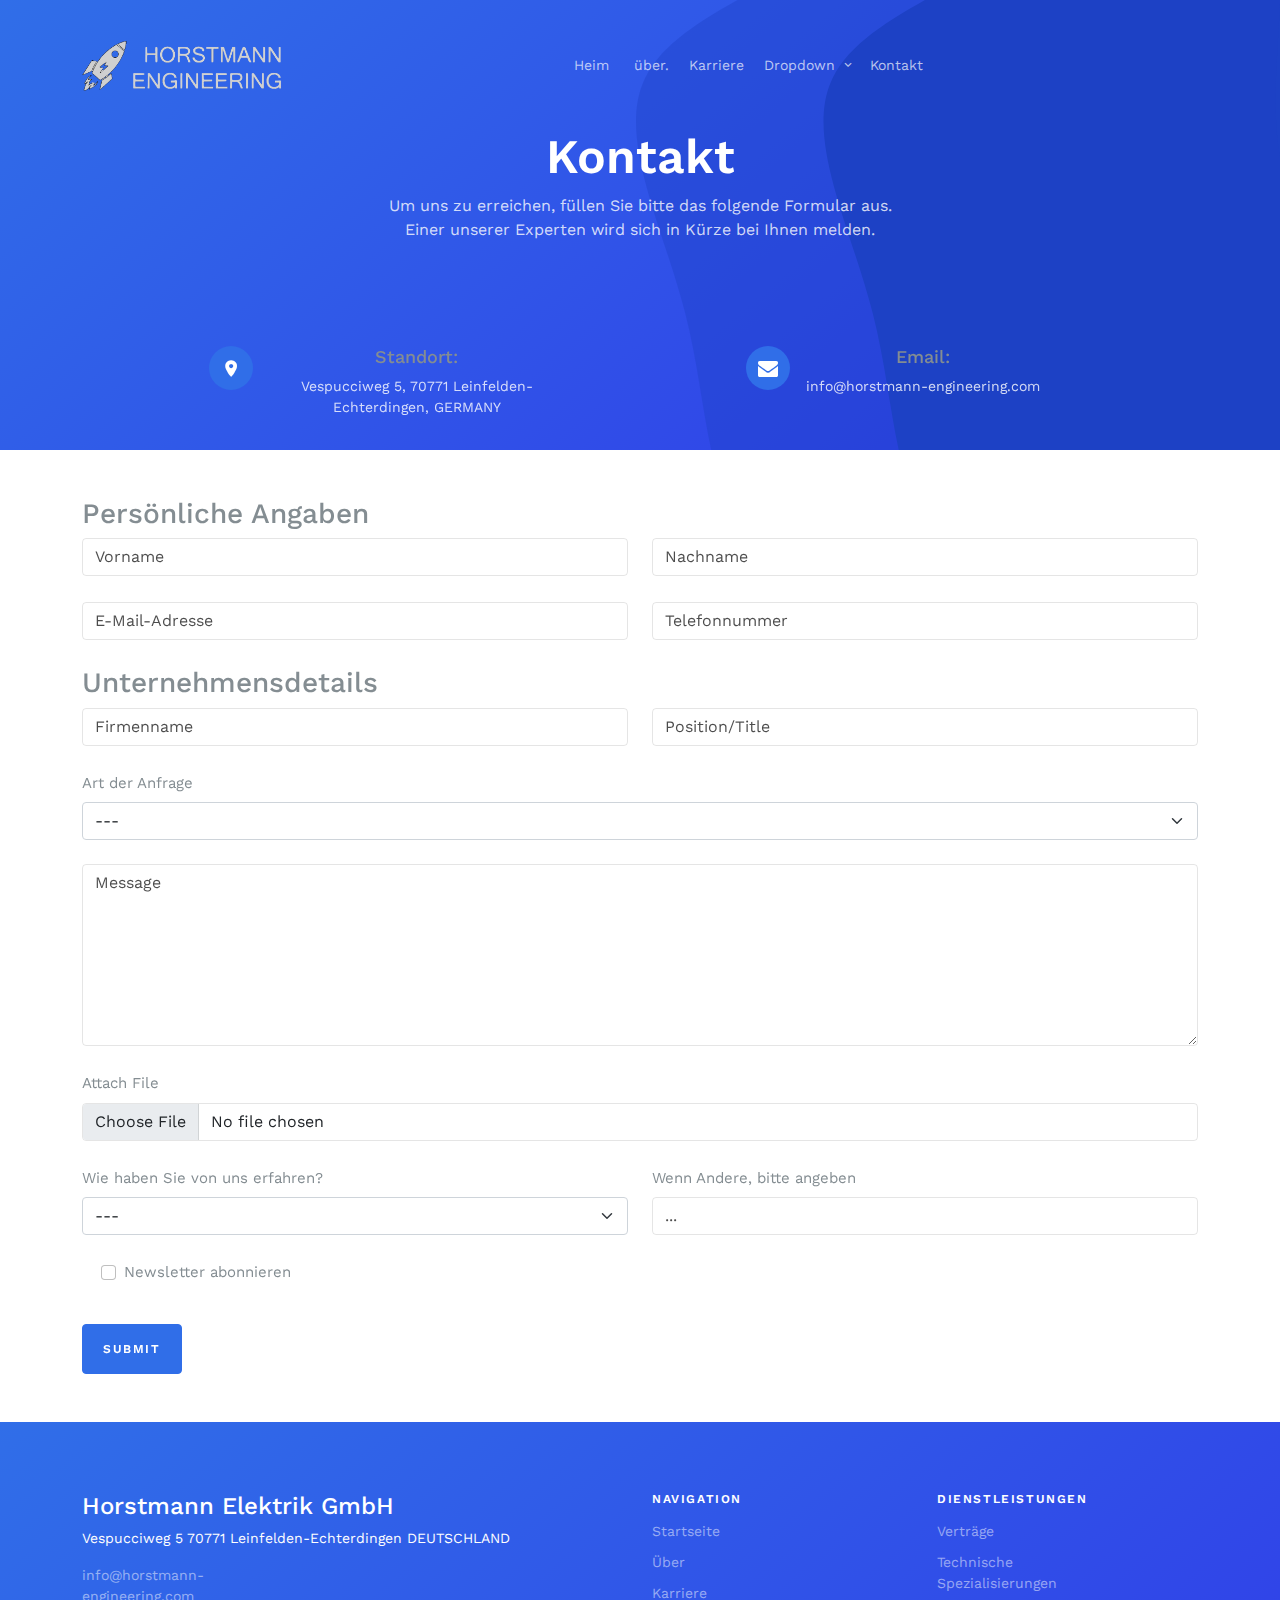
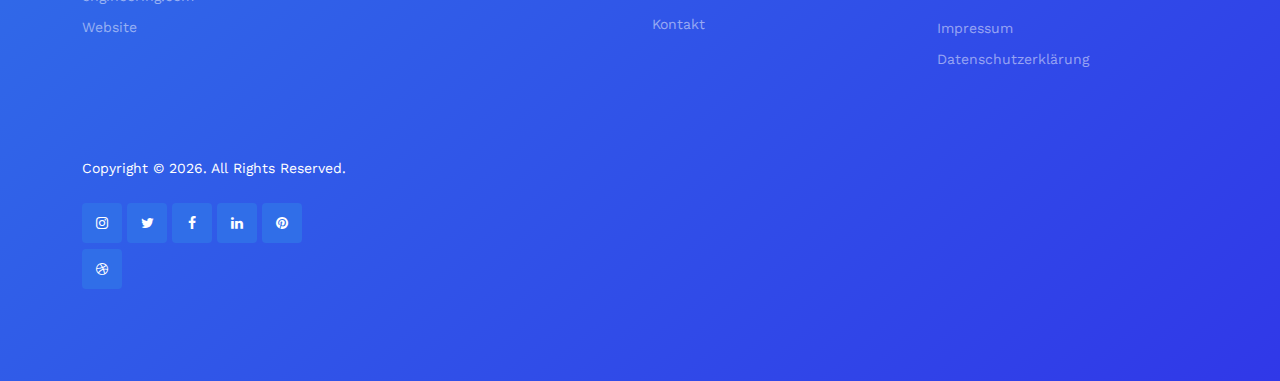
<file: contact.html>
<!-- /*
* Template Name: Financing
* Template Author: Untree.co
* Template URI: https://untree.co/
* License: https://creativecommons.org/licenses/by/3.0/
*/ -->
<!doctype html>
<html lang="en">
<head>
	<meta charset="utf-8">
	<meta name="viewport" content="width=device-width, initial-scale=1">
	<meta name="author" content="Untree.co">
	<link rel="shortcut icon" href="favicon.png">

	<meta name="description" content="" />
	<meta name="keywords" content="bootstrap, bootstrap5" />

	<link rel="preconnect" href="https://fonts.googleapis.com">
	<link rel="preconnect" href="https://fonts.gstatic.com" crossorigin>
	<link href="https://fonts.googleapis.com/css2?family=Work+Sans:wght@400;600;700&display=swap" rel="stylesheet">


	<link rel="stylesheet" href="fonts/icomoon/style.css">
	<link rel="stylesheet" href="fonts/flaticon/font/flaticon.css">

	<link rel="stylesheet" href="https://cdn.jsdelivr.net/npm/bootstrap-icons@1.8.1/font/bootstrap-icons.css">

	<link rel="stylesheet" href="css/tiny-slider.css">
	<link rel="stylesheet" href="css/aos.css">
	<link rel="stylesheet" href="css/glightbox.min.css">
	<link rel="stylesheet" href="css/style.css">

	<link rel="stylesheet" href="css/flatpickr.min.css">
	<link href="images/icon.jpg" rel="icon">
	<script src="https://www.google.com/recaptcha/api.js" async defer></script>

	<title>Horstmann Engineering</title>

</head>
<body>

	<div class="site-mobile-menu site-navbar-target">
		<div class="site-mobile-menu-header">
			<div class="site-mobile-menu-close">
				<span class="icofont-close js-menu-toggle"></span>
			</div>
		</div>
		<div class="site-mobile-menu-body"></div>
	</div>


	<nav class="site-nav">
		<div class="container">
		  <div class="menu-bg-wrap">
			<div class="site-navigation">
			  <div class="row g-0 align-items-center">
				<div class="col-2">
				  <a href="index.html" class="logo m-0 float-start"> <img src="./images/logo (2).png" width="200rem" alt="Logoo"> <span class="text-primary"></span></a>
				</div>
				<div class="col-lg-10 col-8 text-center ">
				  <ul class="js-clone-nav d-none d-lg-inline-block text-start site-menu mx-auto">
					<li><a class="nav-link " href="index.html">Heim</a></li>
					<li><a class="nav-link " href="about.html">über.</a>
					<li><a class="nav-link" href="career.html">Karriere</a>
					<li class="has-children">
					  <a>Dropdown</a>
					  <ul class="dropdown">
						<li><a class="dropdown-item" href="contract.html">Verträge</a></li>
						<li>
						<li><a class="dropdown-item" href="competencies.html"
							>Kompetenzen</a
						  ></li>
						<li><a class="dropdown-item" href="architectural.html"
							>Architektonische Rollen</a
						  ></li>
						<li><a class="dropdown-item" href="simulationandtesting.html"
							>Simulation und Testen</a
						  ></li>
						<li><a class="dropdown-item" href="engineeringspecili.html"
							>Technische Spezialisierungen</a
						  ></li>
					  </ul>
					</li>
					<li class="nav-item">
						<a class="nav-link active" href="contact.html">Kontakt</a>
					  </li>
				  </ul>
				</div>
				<div class="col-2 text-end">
				  <a href="#" class="burger ms-auto float-end site-menu-toggle js-menu-toggle d-inline-block d-lg-none light">
					<span></span>
				  </a>
				</div>
			  </div>
			</div>
		  </div>
		</div>
	  </nav>
  


	<div class="hero overlay inner-page">
		<img src="images/blob.svg" alt="" class="img-fluid blob">
		<div class="container">
			<div class="row align-items-center justify-content-center text-center pt-5">
                <div class="col-lg-6">
                    <h1 class="heading text-white mt-5" data-aos="fade-up">Kontakt</h1>
                    <p class="d-flex justify-content-center text-light">Um uns zu erreichen, füllen Sie bitte das folgende Formular aus. Einer unserer Experten wird sich in Kürze bei Ihnen melden.</p>
                </div>                
				<div class="container">
					
								<div class="contact-info ">
								<div class="row d-flex justify-content-evenly ">
									
                                    <div class="col-12 col-sm-6 col-md-6 col-lg-4" data-aos="fade-up" data-aos-delay="0">
                                        <div class="feature d-flex justify-content-center">
                                            <div class="address mt-4 ">
                                                <i class="icon-room"></i>
												<h4 class="mb-2">Standort:</h4>
												<p>Vespucciweg 5, 70771 Leinfelden-Echterdingen, GERMANY</p>
												
                                            </div>
                                        </div>
                                    </div>
                                
									<div class="col-12 col-sm-6 col-md-6 col-lg-4 " data-aos="fade-up" data-aos-delay="0">
										<div class="feature d-flex justify-content-center">
											
											<div class="email mt-4">
												<i class="icon-envelope"></i>
												<h4 class="mb-2">Email:</h4>
												<p>info@horstmann-engineering.com</p>
											</div>
										</div>
									</div>
								</div>
								</div>	
			
							
				</div>
			</div>
		</div>
	</div>

	
	

		<div class="container">
				<div class="col-lg-12" data-aos="fade-up" data-aos-delay="200">
					<form action="#">
						<br>
						<div class="row">
							
                            <h3 class="mt-4">Persönliche Angaben</h3>
                            <div class="col-6 mb-3">
                                <input type="text" class="form-control" placeholder="Vorname">
                            </div>
                            <div class="col-6 mb-3">
                                <input type="text" class="form-control" placeholder="Nachname">
                            </div>
                            <div class="col-6 mb-3">
                                <input type="email" class="form-control" placeholder="E-Mail-Adresse">
                            </div>
                            <div class="col-6 mb-3">
                                <input type="number" class="form-control" placeholder="Telefonnummer">
                            </div>
                            <h3>Unternehmensdetails</h3>
                            <div class="col-6 mb-3">
                                <input type="text" class="form-control" placeholder="Firmenname">
                            </div>
                            
							<div class="col-6 mb-3">
								<input type="number" class="form-control" placeholder="Position/Title">
							</div>
							
							
							<div class="col-12 mb-4">
                                <label for="natureOfInquiry" class="form-label">Art der Anfrage</label>
                                <select class="form-select" id="natureOfInquiry" aria-label="Default select example">
                                    <option selected>---</option>
                                    <option value="1">Allgemeine Anfrage</option>
                                    <option value="2">Partnerschaftsmöglichkeiten</option>
                                    <option value="3">Karrieremöglichkeiten</option>
                                    <option value="4">Projektzusammenarbeit</option>
                                    <option value="5">Andere (bitte angeben)</option>
                                </select>
                            </div>
                            
							
							


							<div class="col-12 mb-3">
								<textarea name="" id="" cols="30" rows="7" class="form-control" placeholder="Message"></textarea>
							</div>

							<div class="col-12 mb-3">
								<label for="formFile" class="form-label">Attach File</label>
								<input class="form-control" type="file" id="formFile" >
							  </div>
							  <div class="col-6 mb-3">
                                <label for="natureOfInquiry" class="form-label">Wie haben Sie von uns erfahren?</label>
                                <select class="form-select" id="natureOfInquiry" aria-label="Default select example">
                                    <option selected>---</option>
                                    <option value="1">Internetwerbung</option>
                                    <option value="2">Empfehlung</option>
                                    <option value="3">Soziale Medien</option>
                                    <option value="4">Online-Jobbörse</option>
                                    <option value="5">Andere</option>
                                </select>
                                
							</div>
                            <div class="col-6 mb-3">
                                <label for="natureOfInquiry" class="form-label">Wenn Andere, bitte angeben</label>
                                <input type="text" class="form-control" placeholder="...">
                            </div>
                            <div class="col-6 mb-3 form-check">
                                <input class="form-check-input ms-2" type="checkbox" value="" id="flexCheckDefault">
                                <label class="form-check-label ms-2" for="flexCheckDefault">
                                    Newsletter abonnieren
                                </label>
                            </div>
                            
							  
							<div class="g-recaptcha" data-sitekey="6LeY7mApAAAAAH1-fRwRF-QI5EoX8LvKM--xo7LL"></div>

							<div class="col-12 mb-5">
								<div class="col-12 ">
									<br>
								<input type="submit" value="Submit" class="btn btn-primary">
							</div>
						</div>
					</form>
				</div>
			</div>
		</div>
	</div> <!-- /.untree_co-section -->



	<div class="site-footer">
		<div class="container">
			<div class="row">
				<div class="col-lg-6">
					
					<!-- <div class="col-md-3"> -->
						<div class="widget">
							<h4 class="widget-title">Horstmann Elektrik GmbH</h4>
							<address>Vespucciweg 5
								70771 Leinfelden-Echterdingen
								DEUTSCHLAND
								</address>
							<ul class="list-unstyled links">
								<li><a href="mailto:info@horstmann-engineering.com">info@horstmann-engineering.com</a></li>
								<li><a href="http://www.horstmann-engineering.com">Website</a></li>
							</ul>
						</div>  <!-- /.widget -->
				</div> <!-- /.col-lg-4 -->
				
				<div class="col-lg-3">
					<div class="widget">
						<h3>Navigation</h3>
						<ul class="list-unstyled links mb-4">
							<li><a href="#">Startseite</a></li>
							<li><a href="about.html">Über</a></li>
							<li><a href="career.html">Karriere</a></li>
							<li><a href="contact.html">Kontakt</a></li>
						</ul>
						
						
					</div> <!-- /.widget -->
				</div>

				<div class="col-lg-3">
					<div class="widget">
						<h3>DIENSTLEISTUNGEN</h3>
						<ul class="list-unstyled links mb-4">
							<li class=""><a href="contract.html">Verträge</a></li>
							<li><a href="engineeringspecili.html">Technische Spezialisierungen</a></li>
						</ul>
						<ul class="list-unstyled links mb-4 ">
							<li><a href="imprint.html">Impressum</a></li>
							<li><a href="privacy_policy.html">Datenschutzerklärung</a></li>
						</ul>
						
					</div> <!-- /.widget -->
				</div> <!-- /.col-lg-4 -->
			</div> <!-- /.row -->
	
			<div class="row mt-5 gap-2">
				<div class="col-9">
					<!-- 
			  **==========
			  NOTE: 
			  Please don't remove this copyright link unless you buy the license here https://untree.co/license/  
			  **==========
			-->
	
			<p>  Copyright &copy <script>document.write(new Date().getFullYear());</script>. All Rights Reserved. <!-- License information: https://untree.co/license/ -->
			</p>
		  </div>
		  <div class="col-lg-3 col-10 ">
			<!-- <h3>Social</h3> -->
						<ul class="list-unstyled social">
							<li><a href="#"><span class="icon-instagram"></span></a></li>
							<li><a href="#"><span class="icon-twitter"></span></a></li>
							<li><a href="#"><span class="icon-facebook"></span></a></li>
							<li><a href="#"><span class="icon-linkedin"></span></a></li>
							<li><a href="#"><span class="icon-pinterest"></span></a></li>
							<li><a href="#"><span class="icon-dribbble"></span></a></li>
						</ul>
		  </div>
		</div>
	  </div> <!-- /.container -->
	</div> 
	


    <!-- Preloader -->
    <div id="overlayer"></div>
    <div class="loader">
    	<div class="spinner-border text-primary" role="status">
    		<span class="visually-hidden">Laden...</span>
    	</div>
    </div>


    <script src="js/bootstrap.bundle.min.js"></script>
    <script src="js/tiny-slider.js"></script>

    <script src="js/flatpickr.min.js"></script>


    <script src="js/aos.js"></script>
    <script src="js/glightbox.min.js"></script>
    <script src="js/navbar.js"></script>
    <script src="js/counter.js"></script>
    <script src="js/custom.js"></script>


	<script src="https://translate.google.com/translate_a/element.js?cb=googleTranslateElementInit"></script>


  </body>
  </html>
</file>
<file: fonts/icomoon/style.css>
@font-face {
  font-family: 'icomoon';
  src:  url('fonts/icomoon.eot?10si43');
  src:  url('fonts/icomoon.eot?10si43#iefix') format('embedded-opentype'),
    url('fonts/icomoon.ttf?10si43') format('truetype'),
    url('fonts/icomoon.woff?10si43') format('woff'),
    url('fonts/icomoon.svg?10si43#icomoon') format('svg');
  font-weight: normal;
  font-style: normal;
}

[class^="icon-"], [class*=" icon-"] {
  /* use !important to prevent issues with browser extensions that change fonts */
  font-family: 'icomoon' !important;
  speak: none;
  font-style: normal;
  font-weight: normal;
  font-variant: normal;
  text-transform: none;
  line-height: 1;

  /* Better Font Rendering =========== */
  -webkit-font-smoothing: antialiased;
  -moz-osx-font-smoothing: grayscale;
}

.icon-asterisk:before {
  content: "\f069";
}
.icon-plus:before {
  content: "\f067";
}
.icon-question:before {
  content: "\f128";
}
.icon-minus:before {
  content: "\f068";
}
.icon-glass:before {
  content: "\f000";
}
.icon-music:before {
  content: "\f001";
}
.icon-search:before {
  content: "\f002";
}
.icon-envelope-o:before {
  content: "\f003";
}
.icon-heart:before {
  content: "\f004";
}
.icon-star:before {
  content: "\f005";
}
.icon-star-o:before {
  content: "\f006";
}
.icon-user:before {
  content: "\f007";
}
.icon-film:before {
  content: "\f008";
}
.icon-th-large:before {
  content: "\f009";
}
.icon-th:before {
  content: "\f00a";
}
.icon-th-list:before {
  content: "\f00b";
}
.icon-check:before {
  content: "\f00c";
}
.icon-close:before {
  content: "\f00d";
}
.icon-remove:before {
  content: "\f00d";
}
.icon-times:before {
  content: "\f00d";
}
.icon-search-plus:before {
  content: "\f00e";
}
.icon-search-minus:before {
  content: "\f010";
}
.icon-power-off:before {
  content: "\f011";
}
.icon-signal:before {
  content: "\f012";
}
.icon-cog:before {
  content: "\f013";
}
.icon-gear:before {
  content: "\f013";
}
.icon-trash-o:before {
  content: "\f014";
}
.icon-home:before {
  content: "\f015";
}
.icon-file-o:before {
  content: "\f016";
}
.icon-clock-o:before {
  content: "\f017";
}
.icon-road:before {
  content: "\f018";
}
.icon-download:before {
  content: "\f019";
}
.icon-arrow-circle-o-down:before {
  content: "\f01a";
}
.icon-arrow-circle-o-up:before {
  content: "\f01b";
}
.icon-inbox:before {
  content: "\f01c";
}
.icon-play-circle-o:before {
  content: "\f01d";
}
.icon-repeat:before {
  content: "\f01e";
}
.icon-rotate-right:before {
  content: "\f01e";
}
.icon-refresh:before {
  content: "\f021";
}
.icon-list-alt:before {
  content: "\f022";
}
.icon-lock:before {
  content: "\f023";
}
.icon-flag:before {
  content: "\f024";
}
.icon-headphones:before {
  content: "\f025";
}
.icon-volume-off:before {
  content: "\f026";
}
.icon-volume-down:before {
  content: "\f027";
}
.icon-volume-up:before {
  content: "\f028";
}
.icon-qrcode:before {
  content: "\f029";
}
.icon-barcode:before {
  content: "\f02a";
}
.icon-tag:before {
  content: "\f02b";
}
.icon-tags:before {
  content: "\f02c";
}
.icon-book:before {
  content: "\f02d";
}
.icon-bookmark:before {
  content: "\f02e";
}
.icon-print:before {
  content: "\f02f";
}
.icon-camera:before {
  content: "\f030";
}
.icon-font:before {
  content: "\f031";
}
.icon-bold:before {
  content: "\f032";
}
.icon-italic:before {
  content: "\f033";
}
.icon-text-height:before {
  content: "\f034";
}
.icon-text-width:before {
  content: "\f035";
}
.icon-align-left:before {
  content: "\f036";
}
.icon-align-center:before {
  content: "\f037";
}
.icon-align-right:before {
  content: "\f038";
}
.icon-align-justify:before {
  content: "\f039";
}
.icon-list:before {
  content: "\f03a";
}
.icon-dedent:before {
  content: "\f03b";
}
.icon-outdent:before {
  content: "\f03b";
}
.icon-indent:before {
  content: "\f03c";
}
.icon-video-camera:before {
  content: "\f03d";
}
.icon-image:before {
  content: "\f03e";
}
.icon-photo:before {
  content: "\f03e";
}
.icon-picture-o:before {
  content: "\f03e";
}
.icon-pencil:before {
  content: "\f040";
}
.icon-map-marker:before {
  content: "\f041";
}
.icon-adjust:before {
  content: "\f042";
}
.icon-tint:before {
  content: "\f043";
}
.icon-edit:before {
  content: "\f044";
}
.icon-pencil-square-o:before {
  content: "\f044";
}
.icon-share-square-o:before {
  content: "\f045";
}
.icon-check-square-o:before {
  content: "\f046";
}
.icon-arrows:before {
  content: "\f047";
}
.icon-step-backward:before {
  content: "\f048";
}
.icon-fast-backward:before {
  content: "\f049";
}
.icon-backward:before {
  content: "\f04a";
}
.icon-play:before {
  content: "\f04b";
}
.icon-pause:before {
  content: "\f04c";
}
.icon-stop:before {
  content: "\f04d";
}
.icon-forward:before {
  content: "\f04e";
}
.icon-fast-forward:before {
  content: "\f050";
}
.icon-step-forward:before {
  content: "\f051";
}
.icon-eject:before {
  content: "\f052";
}
.icon-chevron-left:before {
  content: "\f053";
}
.icon-chevron-right:before {
  content: "\f054";
}
.icon-plus-circle:before {
  content: "\f055";
}
.icon-minus-circle:before {
  content: "\f056";
}
.icon-times-circle:before {
  content: "\f057";
}
.icon-check-circle:before {
  content: "\f058";
}
.icon-question-circle:before {
  content: "\f059";
}
.icon-info-circle:before {
  content: "\f05a";
}
.icon-crosshairs:before {
  content: "\f05b";
}
.icon-times-circle-o:before {
  content: "\f05c";
}
.icon-check-circle-o:before {
  content: "\f05d";
}
.icon-ban:before {
  content: "\f05e";
}
.icon-arrow-left:before {
  content: "\f060";
}
.icon-arrow-right:before {
  content: "\f061";
}
.icon-arrow-up:before {
  content: "\f062";
}
.icon-arrow-down:before {
  content: "\f063";
}
.icon-mail-forward:before {
  content: "\f064";
}
.icon-share:before {
  content: "\f064";
}
.icon-expand:before {
  content: "\f065";
}
.icon-compress:before {
  content: "\f066";
}
.icon-exclamation-circle:before {
  content: "\f06a";
}
.icon-gift:before {
  content: "\f06b";
}
.icon-leaf:before {
  content: "\f06c";
}
.icon-fire:before {
  content: "\f06d";
}
.icon-eye:before {
  content: "\f06e";
}
.icon-eye-slash:before {
  content: "\f070";
}
.icon-exclamation-triangle:before {
  content: "\f071";
}
.icon-warning:before {
  content: "\f071";
}
.icon-plane:before {
  content: "\f072";
}
.icon-calendar:before {
  content: "\f073";
}
.icon-random:before {
  content: "\f074";
}
.icon-comment:before {
  content: "\f075";
}
.icon-magnet:before {
  content: "\f076";
}
.icon-chevron-up:before {
  content: "\f077";
}
.icon-chevron-down:before {
  content: "\f078";
}
.icon-retweet:before {
  content: "\f079";
}
.icon-shopping-cart:before {
  content: "\f07a";
}
.icon-folder:before {
  content: "\f07b";
}
.icon-folder-open:before {
  content: "\f07c";
}
.icon-arrows-v:before {
  content: "\f07d";
}
.icon-arrows-h:before {
  content: "\f07e";
}
.icon-bar-chart:before {
  content: "\f080";
}
.icon-bar-chart-o:before {
  content: "\f080";
}
.icon-twitter-square:before {
  content: "\f081";
}
.icon-facebook-square:before {
  content: "\f082";
}
.icon-camera-retro:before {
  content: "\f083";
}
.icon-key:before {
  content: "\f084";
}
.icon-cogs:before {
  content: "\f085";
}
.icon-gears:before {
  content: "\f085";
}
.icon-comments:before {
  content: "\f086";
}
.icon-thumbs-o-up:before {
  content: "\f087";
}
.icon-thumbs-o-down:before {
  content: "\f088";
}
.icon-star-half:before {
  content: "\f089";
}
.icon-heart-o:before {
  content: "\f08a";
}
.icon-sign-out:before {
  content: "\f08b";
}
.icon-linkedin-square:before {
  content: "\f08c";
}
.icon-thumb-tack:before {
  content: "\f08d";
}
.icon-external-link:before {
  content: "\f08e";
}
.icon-sign-in:before {
  content: "\f090";
}
.icon-trophy:before {
  content: "\f091";
}
.icon-github-square:before {
  content: "\f092";
}
.icon-upload:before {
  content: "\f093";
}
.icon-lemon-o:before {
  content: "\f094";
}
.icon-phone:before {
  content: "\f095";
}
.icon-square-o:before {
  content: "\f096";
}
.icon-bookmark-o:before {
  content: "\f097";
}
.icon-phone-square:before {
  content: "\f098";
}
.icon-twitter:before {
  content: "\f099";
}
.icon-facebook:before {
  content: "\f09a";
}
.icon-facebook-f:before {
  content: "\f09a";
}
.icon-github:before {
  content: "\f09b";
}
.icon-unlock:before {
  content: "\f09c";
}
.icon-credit-card:before {
  content: "\f09d";
}
.icon-feed:before {
  content: "\f09e";
}
.icon-rss:before {
  content: "\f09e";
}
.icon-hdd-o:before {
  content: "\f0a0";
}
.icon-bullhorn:before {
  content: "\f0a1";
}
.icon-bell-o:before {
  content: "\f0a2";
}
.icon-certificate:before {
  content: "\f0a3";
}
.icon-hand-o-right:before {
  content: "\f0a4";
}
.icon-hand-o-left:before {
  content: "\f0a5";
}
.icon-hand-o-up:before {
  content: "\f0a6";
}
.icon-hand-o-down:before {
  content: "\f0a7";
}
.icon-arrow-circle-left:before {
  content: "\f0a8";
}
.icon-arrow-circle-right:before {
  content: "\f0a9";
}
.icon-arrow-circle-up:before {
  content: "\f0aa";
}
.icon-arrow-circle-down:before {
  content: "\f0ab";
}
.icon-globe:before {
  content: "\f0ac";
}
.icon-wrench:before {
  content: "\f0ad";
}
.icon-tasks:before {
  content: "\f0ae";
}
.icon-filter:before {
  content: "\f0b0";
}
.icon-briefcase:before {
  content: "\f0b1";
}
.icon-arrows-alt:before {
  content: "\f0b2";
}
.icon-group:before {
  content: "\f0c0";
}
.icon-users:before {
  content: "\f0c0";
}
.icon-chain:before {
  content: "\f0c1";
}
.icon-link:before {
  content: "\f0c1";
}
.icon-cloud:before {
  content: "\f0c2";
}
.icon-flask:before {
  content: "\f0c3";
}
.icon-cut:before {
  content: "\f0c4";
}
.icon-scissors:before {
  content: "\f0c4";
}
.icon-copy:before {
  content: "\f0c5";
}
.icon-files-o:before {
  content: "\f0c5";
}
.icon-paperclip:before {
  content: "\f0c6";
}
.icon-floppy-o:before {
  content: "\f0c7";
}
.icon-save:before {
  content: "\f0c7";
}
.icon-square:before {
  content: "\f0c8";
}
.icon-bars:before {
  content: "\f0c9";
}
.icon-navicon:before {
  content: "\f0c9";
}
.icon-reorder:before {
  content: "\f0c9";
}
.icon-list-ul:before {
  content: "\f0ca";
}
.icon-list-ol:before {
  content: "\f0cb";
}
.icon-strikethrough:before {
  content: "\f0cc";
}
.icon-underline:before {
  content: "\f0cd";
}
.icon-table:before {
  content: "\f0ce";
}
.icon-magic:before {
  content: "\f0d0";
}
.icon-truck:before {
  content: "\f0d1";
}
.icon-pinterest:before {
  content: "\f0d2";
}
.icon-pinterest-square:before {
  content: "\f0d3";
}
.icon-google-plus-square:before {
  content: "\f0d4";
}
.icon-google-plus:before {
  content: "\f0d5";
}
.icon-money:before {
  content: "\f0d6";
}
.icon-caret-down:before {
  content: "\f0d7";
}
.icon-caret-up:before {
  content: "\f0d8";
}
.icon-caret-left:before {
  content: "\f0d9";
}
.icon-caret-right:before {
  content: "\f0da";
}
.icon-columns:before {
  content: "\f0db";
}
.icon-sort:before {
  content: "\f0dc";
}
.icon-unsorted:before {
  content: "\f0dc";
}
.icon-sort-desc:before {
  content: "\f0dd";
}
.icon-sort-down:before {
  content: "\f0dd";
}
.icon-sort-asc:before {
  content: "\f0de";
}
.icon-sort-up:before {
  content: "\f0de";
}
.icon-envelope:before {
  content: "\f0e0";
}
.icon-linkedin:before {
  content: "\f0e1";
}
.icon-rotate-left:before {
  content: "\f0e2";
}
.icon-undo:before {
  content: "\f0e2";
}
.icon-gavel:before {
  content: "\f0e3";
}
.icon-legal:before {
  content: "\f0e3";
}
.icon-dashboard:before {
  content: "\f0e4";
}
.icon-tachometer:before {
  content: "\f0e4";
}
.icon-comment-o:before {
  content: "\f0e5";
}
.icon-comments-o:before {
  content: "\f0e6";
}
.icon-bolt:before {
  content: "\f0e7";
}
.icon-flash:before {
  content: "\f0e7";
}
.icon-sitemap:before {
  content: "\f0e8";
}
.icon-umbrella:before {
  content: "\f0e9";
}
.icon-clipboard:before {
  content: "\f0ea";
}
.icon-paste:before {
  content: "\f0ea";
}
.icon-lightbulb-o:before {
  content: "\f0eb";
}
.icon-exchange:before {
  content: "\f0ec";
}
.icon-cloud-download:before {
  content: "\f0ed";
}
.icon-cloud-upload:before {
  content: "\f0ee";
}
.icon-user-md:before {
  content: "\f0f0";
}
.icon-stethoscope:before {
  content: "\f0f1";
}
.icon-suitcase:before {
  content: "\f0f2";
}
.icon-bell:before {
  content: "\f0f3";
}
.icon-coffee:before {
  content: "\f0f4";
}
.icon-cutlery:before {
  content: "\f0f5";
}
.icon-file-text-o:before {
  content: "\f0f6";
}
.icon-building-o:before {
  content: "\f0f7";
}
.icon-hospital-o:before {
  content: "\f0f8";
}
.icon-ambulance:before {
  content: "\f0f9";
}
.icon-medkit:before {
  content: "\f0fa";
}
.icon-fighter-jet:before {
  content: "\f0fb";
}
.icon-beer:before {
  content: "\f0fc";
}
.icon-h-square:before {
  content: "\f0fd";
}
.icon-plus-square:before {
  content: "\f0fe";
}
.icon-angle-double-left:before {
  content: "\f100";
}
.icon-angle-double-right:before {
  content: "\f101";
}
.icon-angle-double-up:before {
  content: "\f102";
}
.icon-angle-double-down:before {
  content: "\f103";
}
.icon-angle-left:before {
  content: "\f104";
}
.icon-angle-right:before {
  content: "\f105";
}
.icon-angle-up:before {
  content: "\f106";
}
.icon-angle-down:before {
  content: "\f107";
}
.icon-desktop:before {
  content: "\f108";
}
.icon-laptop:before {
  content: "\f109";
}
.icon-tablet:before {
  content: "\f10a";
}
.icon-mobile:before {
  content: "\f10b";
}
.icon-mobile-phone:before {
  content: "\f10b";
}
.icon-circle-o:before {
  content: "\f10c";
}
.icon-quote-left:before {
  content: "\f10d";
}
.icon-quote-right:before {
  content: "\f10e";
}
.icon-spinner:before {
  content: "\f110";
}
.icon-circle:before {
  content: "\f111";
}
.icon-mail-reply:before {
  content: "\f112";
}
.icon-reply:before {
  content: "\f112";
}
.icon-github-alt:before {
  content: "\f113";
}
.icon-folder-o:before {
  content: "\f114";
}
.icon-folder-open-o:before {
  content: "\f115";
}
.icon-smile-o:before {
  content: "\f118";
}
.icon-frown-o:before {
  content: "\f119";
}
.icon-meh-o:before {
  content: "\f11a";
}
.icon-gamepad:before {
  content: "\f11b";
}
.icon-keyboard-o:before {
  content: "\f11c";
}
.icon-flag-o:before {
  content: "\f11d";
}
.icon-flag-checkered:before {
  content: "\f11e";
}
.icon-terminal:before {
  content: "\f120";
}
.icon-code:before {
  content: "\f121";
}
.icon-mail-reply-all:before {
  content: "\f122";
}
.icon-reply-all:before {
  content: "\f122";
}
.icon-star-half-empty:before {
  content: "\f123";
}
.icon-star-half-full:before {
  content: "\f123";
}
.icon-star-half-o:before {
  content: "\f123";
}
.icon-location-arrow:before {
  content: "\f124";
}
.icon-crop:before {
  content: "\f125";
}
.icon-code-fork:before {
  content: "\f126";
}
.icon-chain-broken:before {
  content: "\f127";
}
.icon-unlink:before {
  content: "\f127";
}
.icon-info:before {
  content: "\f129";
}
.icon-exclamation:before {
  content: "\f12a";
}
.icon-superscript:before {
  content: "\f12b";
}
.icon-subscript:before {
  content: "\f12c";
}
.icon-eraser:before {
  content: "\f12d";
}
.icon-puzzle-piece:before {
  content: "\f12e";
}
.icon-microphone:before {
  content: "\f130";
}
.icon-microphone-slash:before {
  content: "\f131";
}
.icon-shield:before {
  content: "\f132";
}
.icon-calendar-o:before {
  content: "\f133";
}
.icon-fire-extinguisher:before {
  content: "\f134";
}
.icon-rocket:before {
  content: "\f135";
}
.icon-maxcdn:before {
  content: "\f136";
}
.icon-chevron-circle-left:before {
  content: "\f137";
}
.icon-chevron-circle-right:before {
  content: "\f138";
}
.icon-chevron-circle-up:before {
  content: "\f139";
}
.icon-chevron-circle-down:before {
  content: "\f13a";
}
.icon-html5:before {
  content: "\f13b";
}
.icon-css3:before {
  content: "\f13c";
}
.icon-anchor:before {
  content: "\f13d";
}
.icon-unlock-alt:before {
  content: "\f13e";
}
.icon-bullseye:before {
  content: "\f140";
}
.icon-ellipsis-h:before {
  content: "\f141";
}
.icon-ellipsis-v:before {
  content: "\f142";
}
.icon-rss-square:before {
  content: "\f143";
}
.icon-play-circle:before {
  content: "\f144";
}
.icon-ticket:before {
  content: "\f145";
}
.icon-minus-square:before {
  content: "\f146";
}
.icon-minus-square-o:before {
  content: "\f147";
}
.icon-level-up:before {
  content: "\f148";
}
.icon-level-down:before {
  content: "\f149";
}
.icon-check-square:before {
  content: "\f14a";
}
.icon-pencil-square:before {
  content: "\f14b";
}
.icon-external-link-square:before {
  content: "\f14c";
}
.icon-share-square:before {
  content: "\f14d";
}
.icon-compass:before {
  content: "\f14e";
}
.icon-caret-square-o-down:before {
  content: "\f150";
}
.icon-toggle-down:before {
  content: "\f150";
}
.icon-caret-square-o-up:before {
  content: "\f151";
}
.icon-toggle-up:before {
  content: "\f151";
}
.icon-caret-square-o-right:before {
  content: "\f152";
}
.icon-toggle-right:before {
  content: "\f152";
}
.icon-eur:before {
  content: "\f153";
}
.icon-euro:before {
  content: "\f153";
}
.icon-gbp:before {
  content: "\f154";
}
.icon-dollar:before {
  content: "\f155";
}
.icon-usd:before {
  content: "\f155";
}
.icon-inr:before {
  content: "\f156";
}
.icon-rupee:before {
  content: "\f156";
}
.icon-cny:before {
  content: "\f157";
}
.icon-jpy:before {
  content: "\f157";
}
.icon-rmb:before {
  content: "\f157";
}
.icon-yen:before {
  content: "\f157";
}
.icon-rouble:before {
  content: "\f158";
}
.icon-rub:before {
  content: "\f158";
}
.icon-ruble:before {
  content: "\f158";
}
.icon-krw:before {
  content: "\f159";
}
.icon-won:before {
  content: "\f159";
}
.icon-bitcoin:before {
  content: "\f15a";
}
.icon-btc:before {
  content: "\f15a";
}
.icon-file:before {
  content: "\f15b";
}
.icon-file-text:before {
  content: "\f15c";
}
.icon-sort-alpha-asc:before {
  content: "\f15d";
}
.icon-sort-alpha-desc:before {
  content: "\f15e";
}
.icon-sort-amount-asc:before {
  content: "\f160";
}
.icon-sort-amount-desc:before {
  content: "\f161";
}
.icon-sort-numeric-asc:before {
  content: "\f162";
}
.icon-sort-numeric-desc:before {
  content: "\f163";
}
.icon-thumbs-up:before {
  content: "\f164";
}
.icon-thumbs-down:before {
  content: "\f165";
}
.icon-youtube-square:before {
  content: "\f166";
}
.icon-youtube:before {
  content: "\f167";
}
.icon-xing:before {
  content: "\f168";
}
.icon-xing-square:before {
  content: "\f169";
}
.icon-youtube-play:before {
  content: "\f16a";
}
.icon-dropbox:before {
  content: "\f16b";
}
.icon-stack-overflow:before {
  content: "\f16c";
}
.icon-instagram:before {
  content: "\f16d";
}
.icon-flickr:before {
  content: "\f16e";
}
.icon-adn:before {
  content: "\f170";
}
.icon-bitbucket:before {
  content: "\f171";
}
.icon-bitbucket-square:before {
  content: "\f172";
}
.icon-tumblr:before {
  content: "\f173";
}
.icon-tumblr-square:before {
  content: "\f174";
}
.icon-long-arrow-down:before {
  content: "\f175";
}
.icon-long-arrow-up:before {
  content: "\f176";
}
.icon-long-arrow-left:before {
  content: "\f177";
}
.icon-long-arrow-right:before {
  content: "\f178";
}
.icon-apple:before {
  content: "\f179";
}
.icon-windows:before {
  content: "\f17a";
}
.icon-android:before {
  content: "\f17b";
}
.icon-linux:before {
  content: "\f17c";
}
.icon-dribbble:before {
  content: "\f17d";
}
.icon-skype:before {
  content: "\f17e";
}
.icon-foursquare:before {
  content: "\f180";
}
.icon-trello:before {
  content: "\f181";
}
.icon-female:before {
  content: "\f182";
}
.icon-male:before {
  content: "\f183";
}
.icon-gittip:before {
  content: "\f184";
}
.icon-gratipay:before {
  content: "\f184";
}
.icon-sun-o:before {
  content: "\f185";
}
.icon-moon-o:before {
  content: "\f186";
}
.icon-archive:before {
  content: "\f187";
}
.icon-bug:before {
  content: "\f188";
}
.icon-vk:before {
  content: "\f189";
}
.icon-weibo:before {
  content: "\f18a";
}
.icon-renren:before {
  content: "\f18b";
}
.icon-pagelines:before {
  content: "\f18c";
}
.icon-stack-exchange:before {
  content: "\f18d";
}
.icon-arrow-circle-o-right:before {
  content: "\f18e";
}
.icon-arrow-circle-o-left:before {
  content: "\f190";
}
.icon-caret-square-o-left:before {
  content: "\f191";
}
.icon-toggle-left:before {
  content: "\f191";
}
.icon-dot-circle-o:before {
  content: "\f192";
}
.icon-wheelchair:before {
  content: "\f193";
}
.icon-vimeo-square:before {
  content: "\f194";
}
.icon-try:before {
  content: "\f195";
}
.icon-turkish-lira:before {
  content: "\f195";
}
.icon-plus-square-o:before {
  content: "\f196";
}
.icon-space-shuttle:before {
  content: "\f197";
}
.icon-slack:before {
  content: "\f198";
}
.icon-envelope-square:before {
  content: "\f199";
}
.icon-wordpress:before {
  content: "\f19a";
}
.icon-openid:before {
  content: "\f19b";
}
.icon-bank:before {
  content: "\f19c";
}
.icon-institution:before {
  content: "\f19c";
}
.icon-university:before {
  content: "\f19c";
}
.icon-graduation-cap:before {
  content: "\f19d";
}
.icon-mortar-board:before {
  content: "\f19d";
}
.icon-yahoo:before {
  content: "\f19e";
}
.icon-google:before {
  content: "\f1a0";
}
.icon-reddit:before {
  content: "\f1a1";
}
.icon-reddit-square:before {
  content: "\f1a2";
}
.icon-stumbleupon-circle:before {
  content: "\f1a3";
}
.icon-stumbleupon:before {
  content: "\f1a4";
}
.icon-delicious:before {
  content: "\f1a5";
}
.icon-digg:before {
  content: "\f1a6";
}
.icon-pied-piper-pp:before {
  content: "\f1a7";
}
.icon-pied-piper-alt:before {
  content: "\f1a8";
}
.icon-drupal:before {
  content: "\f1a9";
}
.icon-joomla:before {
  content: "\f1aa";
}
.icon-language:before {
  content: "\f1ab";
}
.icon-fax:before {
  content: "\f1ac";
}
.icon-building:before {
  content: "\f1ad";
}
.icon-child:before {
  content: "\f1ae";
}
.icon-paw:before {
  content: "\f1b0";
}
.icon-spoon:before {
  content: "\f1b1";
}
.icon-cube:before {
  content: "\f1b2";
}
.icon-cubes:before {
  content: "\f1b3";
}
.icon-behance:before {
  content: "\f1b4";
}
.icon-behance-square:before {
  content: "\f1b5";
}
.icon-steam:before {
  content: "\f1b6";
}
.icon-steam-square:before {
  content: "\f1b7";
}
.icon-recycle:before {
  content: "\f1b8";
}
.icon-automobile:before {
  content: "\f1b9";
}
.icon-car:before {
  content: "\f1b9";
}
.icon-cab:before {
  content: "\f1ba";
}
.icon-taxi:before {
  content: "\f1ba";
}
.icon-tree:before {
  content: "\f1bb";
}
.icon-spotify:before {
  content: "\f1bc";
}
.icon-deviantart:before {
  content: "\f1bd";
}
.icon-soundcloud:before {
  content: "\f1be";
}
.icon-database:before {
  content: "\f1c0";
}
.icon-file-pdf-o:before {
  content: "\f1c1";
}
.icon-file-word-o:before {
  content: "\f1c2";
}
.icon-file-excel-o:before {
  content: "\f1c3";
}
.icon-file-powerpoint-o:before {
  content: "\f1c4";
}
.icon-file-image-o:before {
  content: "\f1c5";
}
.icon-file-photo-o:before {
  content: "\f1c5";
}
.icon-file-picture-o:before {
  content: "\f1c5";
}
.icon-file-archive-o:before {
  content: "\f1c6";
}
.icon-file-zip-o:before {
  content: "\f1c6";
}
.icon-file-audio-o:before {
  content: "\f1c7";
}
.icon-file-sound-o:before {
  content: "\f1c7";
}
.icon-file-movie-o:before {
  content: "\f1c8";
}
.icon-file-video-o:before {
  content: "\f1c8";
}
.icon-file-code-o:before {
  content: "\f1c9";
}
.icon-vine:before {
  content: "\f1ca";
}
.icon-codepen:before {
  content: "\f1cb";
}
.icon-jsfiddle:before {
  content: "\f1cc";
}
.icon-life-bouy:before {
  content: "\f1cd";
}
.icon-life-buoy:before {
  content: "\f1cd";
}
.icon-life-ring:before {
  content: "\f1cd";
}
.icon-life-saver:before {
  content: "\f1cd";
}
.icon-support:before {
  content: "\f1cd";
}
.icon-circle-o-notch:before {
  content: "\f1ce";
}
.icon-ra:before {
  content: "\f1d0";
}
.icon-rebel:before {
  content: "\f1d0";
}
.icon-resistance:before {
  content: "\f1d0";
}
.icon-empire:before {
  content: "\f1d1";
}
.icon-ge:before {
  content: "\f1d1";
}
.icon-git-square:before {
  content: "\f1d2";
}
.icon-git:before {
  content: "\f1d3";
}
.icon-hacker-news:before {
  content: "\f1d4";
}
.icon-y-combinator-square:before {
  content: "\f1d4";
}
.icon-yc-square:before {
  content: "\f1d4";
}
.icon-tencent-weibo:before {
  content: "\f1d5";
}
.icon-qq:before {
  content: "\f1d6";
}
.icon-wechat:before {
  content: "\f1d7";
}
.icon-weixin:before {
  content: "\f1d7";
}
.icon-paper-plane:before {
  content: "\f1d8";
}
.icon-send:before {
  content: "\f1d8";
}
.icon-paper-plane-o:before {
  content: "\f1d9";
}
.icon-send-o:before {
  content: "\f1d9";
}
.icon-history:before {
  content: "\f1da";
}
.icon-circle-thin:before {
  content: "\f1db";
}
.icon-header:before {
  content: "\f1dc";
}
.icon-paragraph:before {
  content: "\f1dd";
}
.icon-sliders:before {
  content: "\f1de";
}
.icon-share-alt:before {
  content: "\f1e0";
}
.icon-share-alt-square:before {
  content: "\f1e1";
}
.icon-bomb:before {
  content: "\f1e2";
}
.icon-futbol-o:before {
  content: "\f1e3";
}
.icon-soccer-ball-o:before {
  content: "\f1e3";
}
.icon-tty:before {
  content: "\f1e4";
}
.icon-binoculars:before {
  content: "\f1e5";
}
.icon-plug:before {
  content: "\f1e6";
}
.icon-slideshare:before {
  content: "\f1e7";
}
.icon-twitch:before {
  content: "\f1e8";
}
.icon-yelp:before {
  content: "\f1e9";
}
.icon-newspaper-o:before {
  content: "\f1ea";
}
.icon-wifi:before {
  content: "\f1eb";
}
.icon-calculator:before {
  content: "\f1ec";
}
.icon-paypal:before {
  content: "\f1ed";
}
.icon-google-wallet:before {
  content: "\f1ee";
}
.icon-cc-visa:before {
  content: "\f1f0";
}
.icon-cc-mastercard:before {
  content: "\f1f1";
}
.icon-cc-discover:before {
  content: "\f1f2";
}
.icon-cc-amex:before {
  content: "\f1f3";
}
.icon-cc-paypal:before {
  content: "\f1f4";
}
.icon-cc-stripe:before {
  content: "\f1f5";
}
.icon-bell-slash:before {
  content: "\f1f6";
}
.icon-bell-slash-o:before {
  content: "\f1f7";
}
.icon-trash:before {
  content: "\f1f8";
}
.icon-copyright:before {
  content: "\f1f9";
}
.icon-at:before {
  content: "\f1fa";
}
.icon-eyedropper:before {
  content: "\f1fb";
}
.icon-paint-brush:before {
  content: "\f1fc";
}
.icon-birthday-cake:before {
  content: "\f1fd";
}
.icon-area-chart:before {
  content: "\f1fe";
}
.icon-pie-chart:before {
  content: "\f200";
}
.icon-line-chart:before {
  content: "\f201";
}
.icon-lastfm:before {
  content: "\f202";
}
.icon-lastfm-square:before {
  content: "\f203";
}
.icon-toggle-off:before {
  content: "\f204";
}
.icon-toggle-on:before {
  content: "\f205";
}
.icon-bicycle:before {
  content: "\f206";
}
.icon-bus:before {
  content: "\f207";
}
.icon-ioxhost:before {
  content: "\f208";
}
.icon-angellist:before {
  content: "\f209";
}
.icon-cc:before {
  content: "\f20a";
}
.icon-ils:before {
  content: "\f20b";
}
.icon-shekel:before {
  content: "\f20b";
}
.icon-sheqel:before {
  content: "\f20b";
}
.icon-meanpath:before {
  content: "\f20c";
}
.icon-buysellads:before {
  content: "\f20d";
}
.icon-connectdevelop:before {
  content: "\f20e";
}
.icon-dashcube:before {
  content: "\f210";
}
.icon-forumbee:before {
  content: "\f211";
}
.icon-leanpub:before {
  content: "\f212";
}
.icon-sellsy:before {
  content: "\f213";
}
.icon-shirtsinbulk:before {
  content: "\f214";
}
.icon-simplybuilt:before {
  content: "\f215";
}
.icon-skyatlas:before {
  content: "\f216";
}
.icon-cart-plus:before {
  content: "\f217";
}
.icon-cart-arrow-down:before {
  content: "\f218";
}
.icon-diamond:before {
  content: "\f219";
}
.icon-ship:before {
  content: "\f21a";
}
.icon-user-secret:before {
  content: "\f21b";
}
.icon-motorcycle:before {
  content: "\f21c";
}
.icon-street-view:before {
  content: "\f21d";
}
.icon-heartbeat:before {
  content: "\f21e";
}
.icon-venus:before {
  content: "\f221";
}
.icon-mars:before {
  content: "\f222";
}
.icon-mercury:before {
  content: "\f223";
}
.icon-intersex:before {
  content: "\f224";
}
.icon-transgender:before {
  content: "\f224";
}
.icon-transgender-alt:before {
  content: "\f225";
}
.icon-venus-double:before {
  content: "\f226";
}
.icon-mars-double:before {
  content: "\f227";
}
.icon-venus-mars:before {
  content: "\f228";
}
.icon-mars-stroke:before {
  content: "\f229";
}
.icon-mars-stroke-v:before {
  content: "\f22a";
}
.icon-mars-stroke-h:before {
  content: "\f22b";
}
.icon-neuter:before {
  content: "\f22c";
}
.icon-genderless:before {
  content: "\f22d";
}
.icon-facebook-official:before {
  content: "\f230";
}
.icon-pinterest-p:before {
  content: "\f231";
}
.icon-whatsapp:before {
  content: "\f232";
}
.icon-server:before {
  content: "\f233";
}
.icon-user-plus:before {
  content: "\f234";
}
.icon-user-times:before {
  content: "\f235";
}
.icon-bed:before {
  content: "\f236";
}
.icon-hotel:before {
  content: "\f236";
}
.icon-viacoin:before {
  content: "\f237";
}
.icon-train:before {
  content: "\f238";
}
.icon-subway:before {
  content: "\f239";
}
.icon-medium:before {
  content: "\f23a";
}
.icon-y-combinator:before {
  content: "\f23b";
}
.icon-yc:before {
  content: "\f23b";
}
.icon-optin-monster:before {
  content: "\f23c";
}
.icon-opencart:before {
  content: "\f23d";
}
.icon-expeditedssl:before {
  content: "\f23e";
}
.icon-battery:before {
  content: "\f240";
}
.icon-battery-4:before {
  content: "\f240";
}
.icon-battery-full:before {
  content: "\f240";
}
.icon-battery-3:before {
  content: "\f241";
}
.icon-battery-three-quarters:before {
  content: "\f241";
}
.icon-battery-2:before {
  content: "\f242";
}
.icon-battery-half:before {
  content: "\f242";
}
.icon-battery-1:before {
  content: "\f243";
}
.icon-battery-quarter:before {
  content: "\f243";
}
.icon-battery-0:before {
  content: "\f244";
}
.icon-battery-empty:before {
  content: "\f244";
}
.icon-mouse-pointer:before {
  content: "\f245";
}
.icon-i-cursor:before {
  content: "\f246";
}
.icon-object-group:before {
  content: "\f247";
}
.icon-object-ungroup:before {
  content: "\f248";
}
.icon-sticky-note:before {
  content: "\f249";
}
.icon-sticky-note-o:before {
  content: "\f24a";
}
.icon-cc-jcb:before {
  content: "\f24b";
}
.icon-cc-diners-club:before {
  content: "\f24c";
}
.icon-clone:before {
  content: "\f24d";
}
.icon-balance-scale:before {
  content: "\f24e";
}
.icon-hourglass-o:before {
  content: "\f250";
}
.icon-hourglass-1:before {
  content: "\f251";
}
.icon-hourglass-start:before {
  content: "\f251";
}
.icon-hourglass-2:before {
  content: "\f252";
}
.icon-hourglass-half:before {
  content: "\f252";
}
.icon-hourglass-3:before {
  content: "\f253";
}
.icon-hourglass-end:before {
  content: "\f253";
}
.icon-hourglass:before {
  content: "\f254";
}
.icon-hand-grab-o:before {
  content: "\f255";
}
.icon-hand-rock-o:before {
  content: "\f255";
}
.icon-hand-paper-o:before {
  content: "\f256";
}
.icon-hand-stop-o:before {
  content: "\f256";
}
.icon-hand-scissors-o:before {
  content: "\f257";
}
.icon-hand-lizard-o:before {
  content: "\f258";
}
.icon-hand-spock-o:before {
  content: "\f259";
}
.icon-hand-pointer-o:before {
  content: "\f25a";
}
.icon-hand-peace-o:before {
  content: "\f25b";
}
.icon-trademark:before {
  content: "\f25c";
}
.icon-registered:before {
  content: "\f25d";
}
.icon-creative-commons:before {
  content: "\f25e";
}
.icon-gg:before {
  content: "\f260";
}
.icon-gg-circle:before {
  content: "\f261";
}
.icon-tripadvisor:before {
  content: "\f262";
}
.icon-odnoklassniki:before {
  content: "\f263";
}
.icon-odnoklassniki-square:before {
  content: "\f264";
}
.icon-get-pocket:before {
  content: "\f265";
}
.icon-wikipedia-w:before {
  content: "\f266";
}
.icon-safari:before {
  content: "\f267";
}
.icon-chrome:before {
  content: "\f268";
}
.icon-firefox:before {
  content: "\f269";
}
.icon-opera:before {
  content: "\f26a";
}
.icon-internet-explorer:before {
  content: "\f26b";
}
.icon-television:before {
  content: "\f26c";
}
.icon-tv:before {
  content: "\f26c";
}
.icon-contao:before {
  content: "\f26d";
}
.icon-500px:before {
  content: "\f26e";
}
.icon-amazon:before {
  content: "\f270";
}
.icon-calendar-plus-o:before {
  content: "\f271";
}
.icon-calendar-minus-o:before {
  content: "\f272";
}
.icon-calendar-times-o:before {
  content: "\f273";
}
.icon-calendar-check-o:before {
  content: "\f274";
}
.icon-industry:before {
  content: "\f275";
}
.icon-map-pin:before {
  content: "\f276";
}
.icon-map-signs:before {
  content: "\f277";
}
.icon-map-o:before {
  content: "\f278";
}
.icon-map:before {
  content: "\f279";
}
.icon-commenting:before {
  content: "\f27a";
}
.icon-commenting-o:before {
  content: "\f27b";
}
.icon-houzz:before {
  content: "\f27c";
}
.icon-vimeo:before {
  content: "\f27d";
}
.icon-black-tie:before {
  content: "\f27e";
}
.icon-fonticons:before {
  content: "\f280";
}
.icon-reddit-alien:before {
  content: "\f281";
}
.icon-edge:before {
  content: "\f282";
}
.icon-credit-card-alt:before {
  content: "\f283";
}
.icon-codiepie:before {
  content: "\f284";
}
.icon-modx:before {
  content: "\f285";
}
.icon-fort-awesome:before {
  content: "\f286";
}
.icon-usb:before {
  content: "\f287";
}
.icon-product-hunt:before {
  content: "\f288";
}
.icon-mixcloud:before {
  content: "\f289";
}
.icon-scribd:before {
  content: "\f28a";
}
.icon-pause-circle:before {
  content: "\f28b";
}
.icon-pause-circle-o:before {
  content: "\f28c";
}
.icon-stop-circle:before {
  content: "\f28d";
}
.icon-stop-circle-o:before {
  content: "\f28e";
}
.icon-shopping-bag:before {
  content: "\f290";
}
.icon-shopping-basket:before {
  content: "\f291";
}
.icon-hashtag:before {
  content: "\f292";
}
.icon-bluetooth:before {
  content: "\f293";
}
.icon-bluetooth-b:before {
  content: "\f294";
}
.icon-percent:before {
  content: "\f295";
}
.icon-gitlab:before {
  content: "\f296";
}
.icon-wpbeginner:before {
  content: "\f297";
}
.icon-wpforms:before {
  content: "\f298";
}
.icon-envira:before {
  content: "\f299";
}
.icon-universal-access:before {
  content: "\f29a";
}
.icon-wheelchair-alt:before {
  content: "\f29b";
}
.icon-question-circle-o:before {
  content: "\f29c";
}
.icon-blind:before {
  content: "\f29d";
}
.icon-audio-description:before {
  content: "\f29e";
}
.icon-volume-control-phone:before {
  content: "\f2a0";
}
.icon-braille:before {
  content: "\f2a1";
}
.icon-assistive-listening-systems:before {
  content: "\f2a2";
}
.icon-american-sign-language-interpreting:before {
  content: "\f2a3";
}
.icon-asl-interpreting:before {
  content: "\f2a3";
}
.icon-deaf:before {
  content: "\f2a4";
}
.icon-deafness:before {
  content: "\f2a4";
}
.icon-hard-of-hearing:before {
  content: "\f2a4";
}
.icon-glide:before {
  content: "\f2a5";
}
.icon-glide-g:before {
  content: "\f2a6";
}
.icon-sign-language:before {
  content: "\f2a7";
}
.icon-signing:before {
  content: "\f2a7";
}
.icon-low-vision:before {
  content: "\f2a8";
}
.icon-viadeo:before {
  content: "\f2a9";
}
.icon-viadeo-square:before {
  content: "\f2aa";
}
.icon-snapchat:before {
  content: "\f2ab";
}
.icon-snapchat-ghost:before {
  content: "\f2ac";
}
.icon-snapchat-square:before {
  content: "\f2ad";
}
.icon-pied-piper:before {
  content: "\f2ae";
}
.icon-first-order:before {
  content: "\f2b0";
}
.icon-yoast:before {
  content: "\f2b1";
}
.icon-themeisle:before {
  content: "\f2b2";
}
.icon-google-plus-circle:before {
  content: "\f2b3";
}
.icon-google-plus-official:before {
  content: "\f2b3";
}
.icon-fa:before {
  content: "\f2b4";
}
.icon-font-awesome:before {
  content: "\f2b4";
}
.icon-handshake-o:before {
  content: "\f2b5";
}
.icon-envelope-open:before {
  content: "\f2b6";
}
.icon-envelope-open-o:before {
  content: "\f2b7";
}
.icon-linode:before {
  content: "\f2b8";
}
.icon-address-book:before {
  content: "\f2b9";
}
.icon-address-book-o:before {
  content: "\f2ba";
}
.icon-address-card:before {
  content: "\f2bb";
}
.icon-vcard:before {
  content: "\f2bb";
}
.icon-address-card-o:before {
  content: "\f2bc";
}
.icon-vcard-o:before {
  content: "\f2bc";
}
.icon-user-circle:before {
  content: "\f2bd";
}
.icon-user-circle-o:before {
  content: "\f2be";
}
.icon-user-o:before {
  content: "\f2c0";
}
.icon-id-badge:before {
  content: "\f2c1";
}
.icon-drivers-license:before {
  content: "\f2c2";
}
.icon-id-card:before {
  content: "\f2c2";
}
.icon-drivers-license-o:before {
  content: "\f2c3";
}
.icon-id-card-o:before {
  content: "\f2c3";
}
.icon-quora:before {
  content: "\f2c4";
}
.icon-free-code-camp:before {
  content: "\f2c5";
}
.icon-telegram:before {
  content: "\f2c6";
}
.icon-thermometer:before {
  content: "\f2c7";
}
.icon-thermometer-4:before {
  content: "\f2c7";
}
.icon-thermometer-full:before {
  content: "\f2c7";
}
.icon-thermometer-3:before {
  content: "\f2c8";
}
.icon-thermometer-three-quarters:before {
  content: "\f2c8";
}
.icon-thermometer-2:before {
  content: "\f2c9";
}
.icon-thermometer-half:before {
  content: "\f2c9";
}
.icon-thermometer-1:before {
  content: "\f2ca";
}
.icon-thermometer-quarter:before {
  content: "\f2ca";
}
.icon-thermometer-0:before {
  content: "\f2cb";
}
.icon-thermometer-empty:before {
  content: "\f2cb";
}
.icon-shower:before {
  content: "\f2cc";
}
.icon-bath:before {
  content: "\f2cd";
}
.icon-bathtub:before {
  content: "\f2cd";
}
.icon-s15:before {
  content: "\f2cd";
}
.icon-podcast:before {
  content: "\f2ce";
}
.icon-window-maximize:before {
  content: "\f2d0";
}
.icon-window-minimize:before {
  content: "\f2d1";
}
.icon-window-restore:before {
  content: "\f2d2";
}
.icon-times-rectangle:before {
  content: "\f2d3";
}
.icon-window-close:before {
  content: "\f2d3";
}
.icon-times-rectangle-o:before {
  content: "\f2d4";
}
.icon-window-close-o:before {
  content: "\f2d4";
}
.icon-bandcamp:before {
  content: "\f2d5";
}
.icon-grav:before {
  content: "\f2d6";
}
.icon-etsy:before {
  content: "\f2d7";
}
.icon-imdb:before {
  content: "\f2d8";
}
.icon-ravelry:before {
  content: "\f2d9";
}
.icon-eercast:before {
  content: "\f2da";
}
.icon-microchip:before {
  content: "\f2db";
}
.icon-snowflake-o:before {
  content: "\f2dc";
}
.icon-superpowers:before {
  content: "\f2dd";
}
.icon-wpexplorer:before {
  content: "\f2de";
}
.icon-meetup:before {
  content: "\f2e0";
}
.icon-3d_rotation:before {
  content: "\e84d";
}
.icon-ac_unit:before {
  content: "\eb3b";
}
.icon-alarm:before {
  content: "\e855";
}
.icon-access_alarms:before {
  content: "\e191";
}
.icon-schedule:before {
  content: "\e8b5";
}
.icon-accessibility:before {
  content: "\e84e";
}
.icon-accessible:before {
  content: "\e914";
}
.icon-account_balance:before {
  content: "\e84f";
}
.icon-account_balance_wallet:before {
  content: "\e850";
}
.icon-account_box:before {
  content: "\e851";
}
.icon-account_circle:before {
  content: "\e853";
}
.icon-adb:before {
  content: "\e60e";
}
.icon-add:before {
  content: "\e145";
}
.icon-add_a_photo:before {
  content: "\e439";
}
.icon-alarm_add:before {
  content: "\e856";
}
.icon-add_alert:before {
  content: "\e003";
}
.icon-add_box:before {
  content: "\e146";
}
.icon-add_circle:before {
  content: "\e147";
}
.icon-control_point:before {
  content: "\e3ba";
}
.icon-add_location:before {
  content: "\e567";
}
.icon-add_shopping_cart:before {
  content: "\e854";
}
.icon-queue:before {
  content: "\e03c";
}
.icon-add_to_queue:before {
  content: "\e05c";
}
.icon-adjust2:before {
  content: "\e39e";
}
.icon-airline_seat_flat:before {
  content: "\e630";
}
.icon-airline_seat_flat_angled:before {
  content: "\e631";
}
.icon-airline_seat_individual_suite:before {
  content: "\e632";
}
.icon-airline_seat_legroom_extra:before {
  content: "\e633";
}
.icon-airline_seat_legroom_normal:before {
  content: "\e634";
}
.icon-airline_seat_legroom_reduced:before {
  content: "\e635";
}
.icon-airline_seat_recline_extra:before {
  content: "\e636";
}
.icon-airline_seat_recline_normal:before {
  content: "\e637";
}
.icon-flight:before {
  content: "\e539";
}
.icon-airplanemode_inactive:before {
  content: "\e194";
}
.icon-airplay:before {
  content: "\e055";
}
.icon-airport_shuttle:before {
  content: "\eb3c";
}
.icon-alarm_off:before {
  content: "\e857";
}
.icon-alarm_on:before {
  content: "\e858";
}
.icon-album:before {
  content: "\e019";
}
.icon-all_inclusive:before {
  content: "\eb3d";
}
.icon-all_out:before {
  content: "\e90b";
}
.icon-android2:before {
  content: "\e859";
}
.icon-announcement:before {
  content: "\e85a";
}
.icon-apps:before {
  content: "\e5c3";
}
.icon-archive2:before {
  content: "\e149";
}
.icon-arrow_back:before {
  content: "\e5c4";
}
.icon-arrow_downward:before {
  content: "\e5db";
}
.icon-arrow_drop_down:before {
  content: "\e5c5";
}
.icon-arrow_drop_down_circle:before {
  content: "\e5c6";
}
.icon-arrow_drop_up:before {
  content: "\e5c7";
}
.icon-arrow_forward:before {
  content: "\e5c8";
}
.icon-arrow_upward:before {
  content: "\e5d8";
}
.icon-art_track:before {
  content: "\e060";
}
.icon-aspect_ratio:before {
  content: "\e85b";
}
.icon-poll:before {
  content: "\e801";
}
.icon-assignment:before {
  content: "\e85d";
}
.icon-assignment_ind:before {
  content: "\e85e";
}
.icon-assignment_late:before {
  content: "\e85f";
}
.icon-assignment_return:before {
  content: "\e860";
}
.icon-assignment_returned:before {
  content: "\e861";
}
.icon-assignment_turned_in:before {
  content: "\e862";
}
.icon-assistant:before {
  content: "\e39f";
}
.icon-flag2:before {
  content: "\e153";
}
.icon-attach_file:before {
  content: "\e226";
}
.icon-attach_money:before {
  content: "\e227";
}
.icon-attachment:before {
  content: "\e2bc";
}
.icon-audiotrack:before {
  content: "\e3a1";
}
.icon-autorenew:before {
  content: "\e863";
}
.icon-av_timer:before {
  content: "\e01b";
}
.icon-backspace:before {
  content: "\e14a";
}
.icon-cloud_upload:before {
  content: "\e2c3";
}
.icon-battery_alert:before {
  content: "\e19c";
}
.icon-battery_charging_full:before {
  content: "\e1a3";
}
.icon-battery_std:before {
  content: "\e1a5";
}
.icon-battery_unknown:before {
  content: "\e1a6";
}
.icon-beach_access:before {
  content: "\eb3e";
}
.icon-beenhere:before {
  content: "\e52d";
}
.icon-block:before {
  content: "\e14b";
}
.icon-bluetooth2:before {
  content: "\e1a7";
}
.icon-bluetooth_searching:before {
  content: "\e1aa";
}
.icon-bluetooth_connected:before {
  content: "\e1a8";
}
.icon-bluetooth_disabled:before {
  content: "\e1a9";
}
.icon-blur_circular:before {
  content: "\e3a2";
}
.icon-blur_linear:before {
  content: "\e3a3";
}
.icon-blur_off:before {
  content: "\e3a4";
}
.icon-blur_on:before {
  content: "\e3a5";
}
.icon-class:before {
  content: "\e86e";
}
.icon-turned_in:before {
  content: "\e8e6";
}
.icon-turned_in_not:before {
  content: "\e8e7";
}
.icon-border_all:before {
  content: "\e228";
}
.icon-border_bottom:before {
  content: "\e229";
}
.icon-border_clear:before {
  content: "\e22a";
}
.icon-border_color:before {
  content: "\e22b";
}
.icon-border_horizontal:before {
  content: "\e22c";
}
.icon-border_inner:before {
  content: "\e22d";
}
.icon-border_left:before {
  content: "\e22e";
}
.icon-border_outer:before {
  content: "\e22f";
}
.icon-border_right:before {
  content: "\e230";
}
.icon-border_style:before {
  content: "\e231";
}
.icon-border_top:before {
  content: "\e232";
}
.icon-border_vertical:before {
  content: "\e233";
}
.icon-branding_watermark:before {
  content: "\e06b";
}
.icon-brightness_1:before {
  content: "\e3a6";
}
.icon-brightness_2:before {
  content: "\e3a7";
}
.icon-brightness_3:before {
  content: "\e3a8";
}
.icon-brightness_4:before {
  content: "\e3a9";
}
.icon-brightness_low:before {
  content: "\e1ad";
}
.icon-brightness_medium:before {
  content: "\e1ae";
}
.icon-brightness_high:before {
  content: "\e1ac";
}
.icon-brightness_auto:before {
  content: "\e1ab";
}
.icon-broken_image:before {
  content: "\e3ad";
}
.icon-brush:before {
  content: "\e3ae";
}
.icon-bubble_chart:before {
  content: "\e6dd";
}
.icon-bug_report:before {
  content: "\e868";
}
.icon-build:before {
  content: "\e869";
}
.icon-burst_mode:before {
  content: "\e43c";
}
.icon-domain:before {
  content: "\e7ee";
}
.icon-business_center:before {
  content: "\eb3f";
}
.icon-cached:before {
  content: "\e86a";
}
.icon-cake:before {
  content: "\e7e9";
}
.icon-phone2:before {
  content: "\e0cd";
}
.icon-call_end:before {
  content: "\e0b1";
}
.icon-call_made:before {
  content: "\e0b2";
}
.icon-merge_type:before {
  content: "\e252";
}
.icon-call_missed:before {
  content: "\e0b4";
}
.icon-call_missed_outgoing:before {
  content: "\e0e4";
}
.icon-call_received:before {
  content: "\e0b5";
}
.icon-call_split:before {
  content: "\e0b6";
}
.icon-call_to_action:before {
  content: "\e06c";
}
.icon-camera2:before {
  content: "\e3af";
}
.icon-photo_camera:before {
  content: "\e412";
}
.icon-camera_enhance:before {
  content: "\e8fc";
}
.icon-camera_front:before {
  content: "\e3b1";
}
.icon-camera_rear:before {
  content: "\e3b2";
}
.icon-camera_roll:before {
  content: "\e3b3";
}
.icon-cancel:before {
  content: "\e5c9";
}
.icon-redeem:before {
  content: "\e8b1";
}
.icon-card_membership:before {
  content: "\e8f7";
}
.icon-card_travel:before {
  content: "\e8f8";
}
.icon-casino:before {
  content: "\eb40";
}
.icon-cast:before {
  content: "\e307";
}
.icon-cast_connected:before {
  content: "\e308";
}
.icon-center_focus_strong:before {
  content: "\e3b4";
}
.icon-center_focus_weak:before {
  content: "\e3b5";
}
.icon-change_history:before {
  content: "\e86b";
}
.icon-chat:before {
  content: "\e0b7";
}
.icon-chat_bubble:before {
  content: "\e0ca";
}
.icon-chat_bubble_outline:before {
  content: "\e0cb";
}
.icon-check2:before {
  content: "\e5ca";
}
.icon-check_box:before {
  content: "\e834";
}
.icon-check_box_outline_blank:before {
  content: "\e835";
}
.icon-check_circle:before {
  content: "\e86c";
}
.icon-navigate_before:before {
  content: "\e408";
}
.icon-navigate_next:before {
  content: "\e409";
}
.icon-child_care:before {
  content: "\eb41";
}
.icon-child_friendly:before {
  content: "\eb42";
}
.icon-chrome_reader_mode:before {
  content: "\e86d";
}
.icon-close2:before {
  content: "\e5cd";
}
.icon-clear_all:before {
  content: "\e0b8";
}
.icon-closed_caption:before {
  content: "\e01c";
}
.icon-wb_cloudy:before {
  content: "\e42d";
}
.icon-cloud_circle:before {
  content: "\e2be";
}
.icon-cloud_done:before {
  content: "\e2bf";
}
.icon-cloud_download:before {
  content: "\e2c0";
}
.icon-cloud_off:before {
  content: "\e2c1";
}
.icon-cloud_queue:before {
  content: "\e2c2";
}
.icon-code2:before {
  content: "\e86f";
}
.icon-photo_library:before {
  content: "\e413";
}
.icon-collections_bookmark:before {
  content: "\e431";
}
.icon-palette:before {
  content: "\e40a";
}
.icon-colorize:before {
  content: "\e3b8";
}
.icon-comment2:before {
  content: "\e0b9";
}
.icon-compare:before {
  content: "\e3b9";
}
.icon-compare_arrows:before {
  content: "\e915";
}
.icon-laptop2:before {
  content: "\e31e";
}
.icon-confirmation_number:before {
  content: "\e638";
}
.icon-contact_mail:before {
  content: "\e0d0";
}
.icon-contact_phone:before {
  content: "\e0cf";
}
.icon-contacts:before {
  content: "\e0ba";
}
.icon-content_copy:before {
  content: "\e14d";
}
.icon-content_cut:before {
  content: "\e14e";
}
.icon-content_paste:before {
  content: "\e14f";
}
.icon-control_point_duplicate:before {
  content: "\e3bb";
}
.icon-copyright2:before {
  content: "\e90c";
}
.icon-mode_edit:before {
  content: "\e254";
}
.icon-create_new_folder:before {
  content: "\e2cc";
}
.icon-payment:before {
  content: "\e8a1";
}
.icon-crop2:before {
  content: "\e3be";
}
.icon-crop_16_9:before {
  content: "\e3bc";
}
.icon-crop_3_2:before {
  content: "\e3bd";
}
.icon-crop_landscape:before {
  content: "\e3c3";
}
.icon-crop_7_5:before {
  content: "\e3c0";
}
.icon-crop_din:before {
  content: "\e3c1";
}
.icon-crop_free:before {
  content: "\e3c2";
}
.icon-crop_original:before {
  content: "\e3c4";
}
.icon-crop_portrait:before {
  content: "\e3c5";
}
.icon-crop_rotate:before {
  content: "\e437";
}
.icon-crop_square:before {
  content: "\e3c6";
}
.icon-dashboard2:before {
  content: "\e871";
}
.icon-data_usage:before {
  content: "\e1af";
}
.icon-date_range:before {
  content: "\e916";
}
.icon-dehaze:before {
  content: "\e3c7";
}
.icon-delete:before {
  content: "\e872";
}
.icon-delete_forever:before {
  content: "\e92b";
}
.icon-delete_sweep:before {
  content: "\e16c";
}
.icon-description:before {
  content: "\e873";
}
.icon-desktop_mac:before {
  content: "\e30b";
}
.icon-desktop_windows:before {
  content: "\e30c";
}
.icon-details:before {
  content: "\e3c8";
}
.icon-developer_board:before {
  content: "\e30d";
}
.icon-developer_mode:before {
  content: "\e1b0";
}
.icon-device_hub:before {
  content: "\e335";
}
.icon-phonelink:before {
  content: "\e326";
}
.icon-devices_other:before {
  content: "\e337";
}
.icon-dialer_sip:before {
  content: "\e0bb";
}
.icon-dialpad:before {
  content: "\e0bc";
}
.icon-directions:before {
  content: "\e52e";
}
.icon-directions_bike:before {
  content: "\e52f";
}
.icon-directions_boat:before {
  content: "\e532";
}
.icon-directions_bus:before {
  content: "\e530";
}
.icon-directions_car:before {
  content: "\e531";
}
.icon-directions_railway:before {
  content: "\e534";
}
.icon-directions_run:before {
  content: "\e566";
}
.icon-directions_transit:before {
  content: "\e535";
}
.icon-directions_walk:before {
  content: "\e536";
}
.icon-disc_full:before {
  content: "\e610";
}
.icon-dns:before {
  content: "\e875";
}
.icon-not_interested:before {
  content: "\e033";
}
.icon-do_not_disturb_alt:before {
  content: "\e611";
}
.icon-do_not_disturb_off:before {
  content: "\e643";
}
.icon-remove_circle:before {
  content: "\e15c";
}
.icon-dock:before {
  content: "\e30e";
}
.icon-done:before {
  content: "\e876";
}
.icon-done_all:before {
  content: "\e877";
}
.icon-donut_large:before {
  content: "\e917";
}
.icon-donut_small:before {
  content: "\e918";
}
.icon-drafts:before {
  content: "\e151";
}
.icon-drag_handle:before {
  content: "\e25d";
}
.icon-time_to_leave:before {
  content: "\e62c";
}
.icon-dvr:before {
  content: "\e1b2";
}
.icon-edit_location:before {
  content: "\e568";
}
.icon-eject2:before {
  content: "\e8fb";
}
.icon-markunread:before {
  content: "\e159";
}
.icon-enhanced_encryption:before {
  content: "\e63f";
}
.icon-equalizer:before {
  content: "\e01d";
}
.icon-error:before {
  content: "\e000";
}
.icon-error_outline:before {
  content: "\e001";
}
.icon-euro_symbol:before {
  content: "\e926";
}
.icon-ev_station:before {
  content: "\e56d";
}
.icon-insert_invitation:before {
  content: "\e24f";
}
.icon-event_available:before {
  content: "\e614";
}
.icon-event_busy:before {
  content: "\e615";
}
.icon-event_note:before {
  content: "\e616";
}
.icon-event_seat:before {
  content: "\e903";
}
.icon-exit_to_app:before {
  content: "\e879";
}
.icon-expand_less:before {
  content: "\e5ce";
}
.icon-expand_more:before {
  content: "\e5cf";
}
.icon-explicit:before {
  content: "\e01e";
}
.icon-explore:before {
  content: "\e87a";
}
.icon-exposure:before {
  content: "\e3ca";
}
.icon-exposure_neg_1:before {
  content: "\e3cb";
}
.icon-exposure_neg_2:before {
  content: "\e3cc";
}
.icon-exposure_plus_1:before {
  content: "\e3cd";
}
.icon-exposure_plus_2:before {
  content: "\e3ce";
}
.icon-exposure_zero:before {
  content: "\e3cf";
}
.icon-extension:before {
  content: "\e87b";
}
.icon-face:before {
  content: "\e87c";
}
.icon-fast_forward:before {
  content: "\e01f";
}
.icon-fast_rewind:before {
  content: "\e020";
}
.icon-favorite:before {
  content: "\e87d";
}
.icon-favorite_border:before {
  content: "\e87e";
}
.icon-featured_play_list:before {
  content: "\e06d";
}
.icon-featured_video:before {
  content: "\e06e";
}
.icon-sms_failed:before {
  content: "\e626";
}
.icon-fiber_dvr:before {
  content: "\e05d";
}
.icon-fiber_manual_record:before {
  content: "\e061";
}
.icon-fiber_new:before {
  content: "\e05e";
}
.icon-fiber_pin:before {
  content: "\e06a";
}
.icon-fiber_smart_record:before {
  content: "\e062";
}
.icon-get_app:before {
  content: "\e884";
}
.icon-file_upload:before {
  content: "\e2c6";
}
.icon-filter2:before {
  content: "\e3d3";
}
.icon-filter_1:before {
  content: "\e3d0";
}
.icon-filter_2:before {
  content: "\e3d1";
}
.icon-filter_3:before {
  content: "\e3d2";
}
.icon-filter_4:before {
  content: "\e3d4";
}
.icon-filter_5:before {
  content: "\e3d5";
}
.icon-filter_6:before {
  content: "\e3d6";
}
.icon-filter_7:before {
  content: "\e3d7";
}
.icon-filter_8:before {
  content: "\e3d8";
}
.icon-filter_9:before {
  content: "\e3d9";
}
.icon-filter_9_plus:before {
  content: "\e3da";
}
.icon-filter_b_and_w:before {
  content: "\e3db";
}
.icon-filter_center_focus:before {
  content: "\e3dc";
}
.icon-filter_drama:before {
  content: "\e3dd";
}
.icon-filter_frames:before {
  content: "\e3de";
}
.icon-terrain:before {
  content: "\e564";
}
.icon-filter_list:before {
  content: "\e152";
}
.icon-filter_none:before {
  content: "\e3e0";
}
.icon-filter_tilt_shift:before {
  content: "\e3e2";
}
.icon-filter_vintage:before {
  content: "\e3e3";
}
.icon-find_in_page:before {
  content: "\e880";
}
.icon-find_replace:before {
  content: "\e881";
}
.icon-fingerprint:before {
  content: "\e90d";
}
.icon-first_page:before {
  content: "\e5dc";
}
.icon-fitness_center:before {
  content: "\eb43";
}
.icon-flare:before {
  content: "\e3e4";
}
.icon-flash_auto:before {
  content: "\e3e5";
}
.icon-flash_off:before {
  content: "\e3e6";
}
.icon-flash_on:before {
  content: "\e3e7";
}
.icon-flight_land:before {
  content: "\e904";
}
.icon-flight_takeoff:before {
  content: "\e905";
}
.icon-flip:before {
  content: "\e3e8";
}
.icon-flip_to_back:before {
  content: "\e882";
}
.icon-flip_to_front:before {
  content: "\e883";
}
.icon-folder2:before {
  content: "\e2c7";
}
.icon-folder_open:before {
  content: "\e2c8";
}
.icon-folder_shared:before {
  content: "\e2c9";
}
.icon-folder_special:before {
  content: "\e617";
}
.icon-font_download:before {
  content: "\e167";
}
.icon-format_align_center:before {
  content: "\e234";
}
.icon-format_align_justify:before {
  content: "\e235";
}
.icon-format_align_left:before {
  content: "\e236";
}
.icon-format_align_right:before {
  content: "\e237";
}
.icon-format_bold:before {
  content: "\e238";
}
.icon-format_clear:before {
  content: "\e239";
}
.icon-format_color_fill:before {
  content: "\e23a";
}
.icon-format_color_reset:before {
  content: "\e23b";
}
.icon-format_color_text:before {
  content: "\e23c";
}
.icon-format_indent_decrease:before {
  content: "\e23d";
}
.icon-format_indent_increase:before {
  content: "\e23e";
}
.icon-format_italic:before {
  content: "\e23f";
}
.icon-format_line_spacing:before {
  content: "\e240";
}
.icon-format_list_bulleted:before {
  content: "\e241";
}
.icon-format_list_numbered:before {
  content: "\e242";
}
.icon-format_paint:before {
  content: "\e243";
}
.icon-format_quote:before {
  content: "\e244";
}
.icon-format_shapes:before {
  content: "\e25e";
}
.icon-format_size:before {
  content: "\e245";
}
.icon-format_strikethrough:before {
  content: "\e246";
}
.icon-format_textdirection_l_to_r:before {
  content: "\e247";
}
.icon-format_textdirection_r_to_l:before {
  content: "\e248";
}
.icon-format_underlined:before {
  content: "\e249";
}
.icon-question_answer:before {
  content: "\e8af";
}
.icon-forward2:before {
  content: "\e154";
}
.icon-forward_10:before {
  content: "\e056";
}
.icon-forward_30:before {
  content: "\e057";
}
.icon-forward_5:before {
  content: "\e058";
}
.icon-free_breakfast:before {
  content: "\eb44";
}
.icon-fullscreen:before {
  content: "\e5d0";
}
.icon-fullscreen_exit:before {
  content: "\e5d1";
}
.icon-functions:before {
  content: "\e24a";
}
.icon-g_translate:before {
  content: "\e927";
}
.icon-games:before {
  content: "\e021";
}
.icon-gavel2:before {
  content: "\e90e";
}
.icon-gesture:before {
  content: "\e155";
}
.icon-gif:before {
  content: "\e908";
}
.icon-goat:before {
  content: "\e900";
}
.icon-golf_course:before {
  content: "\eb45";
}
.icon-my_location:before {
  content: "\e55c";
}
.icon-location_searching:before {
  content: "\e1b7";
}
.icon-location_disabled:before {
  content: "\e1b6";
}
.icon-star2:before {
  content: "\e838";
}
.icon-gradient:before {
  content: "\e3e9";
}
.icon-grain:before {
  content: "\e3ea";
}
.icon-graphic_eq:before {
  content: "\e1b8";
}
.icon-grid_off:before {
  content: "\e3eb";
}
.icon-grid_on:before {
  content: "\e3ec";
}
.icon-people:before {
  content: "\e7fb";
}
.icon-group_add:before {
  content: "\e7f0";
}
.icon-group_work:before {
  content: "\e886";
}
.icon-hd:before {
  content: "\e052";
}
.icon-hdr_off:before {
  content: "\e3ed";
}
.icon-hdr_on:before {
  content: "\e3ee";
}
.icon-hdr_strong:before {
  content: "\e3f1";
}
.icon-hdr_weak:before {
  content: "\e3f2";
}
.icon-headset:before {
  content: "\e310";
}
.icon-headset_mic:before {
  content: "\e311";
}
.icon-healing:before {
  content: "\e3f3";
}
.icon-hearing:before {
  content: "\e023";
}
.icon-help:before {
  content: "\e887";
}
.icon-help_outline:before {
  content: "\e8fd";
}
.icon-high_quality:before {
  content: "\e024";
}
.icon-highlight:before {
  content: "\e25f";
}
.icon-highlight_off:before {
  content: "\e888";
}
.icon-restore:before {
  content: "\e8b3";
}
.icon-home2:before {
  content: "\e88a";
}
.icon-hot_tub:before {
  content: "\eb46";
}
.icon-local_hotel:before {
  content: "\e549";
}
.icon-hourglass_empty:before {
  content: "\e88b";
}
.icon-hourglass_full:before {
  content: "\e88c";
}
.icon-http:before {
  content: "\e902";
}
.icon-lock2:before {
  content: "\e897";
}
.icon-photo2:before {
  content: "\e410";
}
.icon-image_aspect_ratio:before {
  content: "\e3f5";
}
.icon-import_contacts:before {
  content: "\e0e0";
}
.icon-import_export:before {
  content: "\e0c3";
}
.icon-important_devices:before {
  content: "\e912";
}
.icon-inbox2:before {
  content: "\e156";
}
.icon-indeterminate_check_box:before {
  content: "\e909";
}
.icon-info2:before {
  content: "\e88e";
}
.icon-info_outline:before {
  content: "\e88f";
}
.icon-input:before {
  content: "\e890";
}
.icon-insert_comment:before {
  content: "\e24c";
}
.icon-insert_drive_file:before {
  content: "\e24d";
}
.icon-tag_faces:before {
  content: "\e420";
}
.icon-link2:before {
  content: "\e157";
}
.icon-invert_colors:before {
  content: "\e891";
}
.icon-invert_colors_off:before {
  content: "\e0c4";
}
.icon-iso:before {
  content: "\e3f6";
}
.icon-keyboard:before {
  content: "\e312";
}
.icon-keyboard_arrow_down:before {
  content: "\e313";
}
.icon-keyboard_arrow_left:before {
  content: "\e314";
}
.icon-keyboard_arrow_right:before {
  content: "\e315";
}
.icon-keyboard_arrow_up:before {
  content: "\e316";
}
.icon-keyboard_backspace:before {
  content: "\e317";
}
.icon-keyboard_capslock:before {
  content: "\e318";
}
.icon-keyboard_hide:before {
  content: "\e31a";
}
.icon-keyboard_return:before {
  content: "\e31b";
}
.icon-keyboard_tab:before {
  content: "\e31c";
}
.icon-keyboard_voice:before {
  content: "\e31d";
}
.icon-kitchen:before {
  content: "\eb47";
}
.icon-label:before {
  content: "\e892";
}
.icon-label_outline:before {
  content: "\e893";
}
.icon-language2:before {
  content: "\e894";
}
.icon-laptop_chromebook:before {
  content: "\e31f";
}
.icon-laptop_mac:before {
  content: "\e320";
}
.icon-laptop_windows:before {
  content: "\e321";
}
.icon-last_page:before {
  content: "\e5dd";
}
.icon-open_in_new:before {
  content: "\e89e";
}
.icon-layers:before {
  content: "\e53b";
}
.icon-layers_clear:before {
  content: "\e53c";
}
.icon-leak_add:before {
  content: "\e3f8";
}
.icon-leak_remove:before {
  content: "\e3f9";
}
.icon-lens:before {
  content: "\e3fa";
}
.icon-library_books:before {
  content: "\e02f";
}
.icon-library_music:before {
  content: "\e030";
}
.icon-lightbulb_outline:before {
  content: "\e90f";
}
.icon-line_style:before {
  content: "\e919";
}
.icon-line_weight:before {
  content: "\e91a";
}
.icon-linear_scale:before {
  content: "\e260";
}
.icon-linked_camera:before {
  content: "\e438";
}
.icon-list2:before {
  content: "\e896";
}
.icon-live_help:before {
  content: "\e0c6";
}
.icon-live_tv:before {
  content: "\e639";
}
.icon-local_play:before {
  content: "\e553";
}
.icon-local_airport:before {
  content: "\e53d";
}
.icon-local_atm:before {
  content: "\e53e";
}
.icon-local_bar:before {
  content: "\e540";
}
.icon-local_cafe:before {
  content: "\e541";
}
.icon-local_car_wash:before {
  content: "\e542";
}
.icon-local_convenience_store:before {
  content: "\e543";
}
.icon-restaurant_menu:before {
  content: "\e561";
}
.icon-local_drink:before {
  content: "\e544";
}
.icon-local_florist:before {
  content: "\e545";
}
.icon-local_gas_station:before {
  content: "\e546";
}
.icon-shopping_cart:before {
  content: "\e8cc";
}
.icon-local_hospital:before {
  content: "\e548";
}
.icon-local_laundry_service:before {
  content: "\e54a";
}
.icon-local_library:before {
  content: "\e54b";
}
.icon-local_mall:before {
  content: "\e54c";
}
.icon-theaters:before {
  content: "\e8da";
}
.icon-local_offer:before {
  content: "\e54e";
}
.icon-local_parking:before {
  content: "\e54f";
}
.icon-local_pharmacy:before {
  content: "\e550";
}
.icon-local_pizza:before {
  content: "\e552";
}
.icon-print2:before {
  content: "\e8ad";
}
.icon-local_shipping:before {
  content: "\e558";
}
.icon-local_taxi:before {
  content: "\e559";
}
.icon-location_city:before {
  content: "\e7f1";
}
.icon-location_off:before {
  content: "\e0c7";
}
.icon-room:before {
  content: "\e8b4";
}
.icon-lock_open:before {
  content: "\e898";
}
.icon-lock_outline:before {
  content: "\e899";
}
.icon-looks:before {
  content: "\e3fc";
}
.icon-looks_3:before {
  content: "\e3fb";
}
.icon-looks_4:before {
  content: "\e3fd";
}
.icon-looks_5:before {
  content: "\e3fe";
}
.icon-looks_6:before {
  content: "\e3ff";
}
.icon-looks_one:before {
  content: "\e400";
}
.icon-looks_two:before {
  content: "\e401";
}
.icon-sync:before {
  content: "\e627";
}
.icon-loupe:before {
  content: "\e402";
}
.icon-low_priority:before {
  content: "\e16d";
}
.icon-loyalty:before {
  content: "\e89a";
}
.icon-mail_outline:before {
  content: "\e0e1";
}
.icon-map2:before {
  content: "\e55b";
}
.icon-markunread_mailbox:before {
  content: "\e89b";
}
.icon-memory:before {
  content: "\e322";
}
.icon-menu:before {
  content: "\e5d2";
}
.icon-message:before {
  content: "\e0c9";
}
.icon-mic:before {
  content: "\e029";
}
.icon-mic_none:before {
  content: "\e02a";
}
.icon-mic_off:before {
  content: "\e02b";
}
.icon-mms:before {
  content: "\e618";
}
.icon-mode_comment:before {
  content: "\e253";
}
.icon-monetization_on:before {
  content: "\e263";
}
.icon-money_off:before {
  content: "\e25c";
}
.icon-monochrome_photos:before {
  content: "\e403";
}
.icon-mood_bad:before {
  content: "\e7f3";
}
.icon-more:before {
  content: "\e619";
}
.icon-more_horiz:before {
  content: "\e5d3";
}
.icon-more_vert:before {
  content: "\e5d4";
}
.icon-motorcycle2:before {
  content: "\e91b";
}
.icon-mouse:before {
  content: "\e323";
}
.icon-move_to_inbox:before {
  content: "\e168";
}
.icon-movie_creation:before {
  content: "\e404";
}
.icon-movie_filter:before {
  content: "\e43a";
}
.icon-multiline_chart:before {
  content: "\e6df";
}
.icon-music_note:before {
  content: "\e405";
}
.icon-music_video:before {
  content: "\e063";
}
.icon-nature:before {
  content: "\e406";
}
.icon-nature_people:before {
  content: "\e407";
}
.icon-navigation:before {
  content: "\e55d";
}
.icon-near_me:before {
  content: "\e569";
}
.icon-network_cell:before {
  content: "\e1b9";
}
.icon-network_check:before {
  content: "\e640";
}
.icon-network_locked:before {
  content: "\e61a";
}
.icon-network_wifi:before {
  content: "\e1ba";
}
.icon-new_releases:before {
  content: "\e031";
}
.icon-next_week:before {
  content: "\e16a";
}
.icon-nfc:before {
  content: "\e1bb";
}
.icon-no_encryption:before {
  content: "\e641";
}
.icon-signal_cellular_no_sim:before {
  content: "\e1ce";
}
.icon-note:before {
  content: "\e06f";
}
.icon-note_add:before {
  content: "\e89c";
}
.icon-notifications:before {
  content: "\e7f4";
}
.icon-notifications_active:before {
  content: "\e7f7";
}
.icon-notifications_none:before {
  content: "\e7f5";
}
.icon-notifications_off:before {
  content: "\e7f6";
}
.icon-notifications_paused:before {
  content: "\e7f8";
}
.icon-offline_pin:before {
  content: "\e90a";
}
.icon-ondemand_video:before {
  content: "\e63a";
}
.icon-opacity:before {
  content: "\e91c";
}
.icon-open_in_browser:before {
  content: "\e89d";
}
.icon-open_with:before {
  content: "\e89f";
}
.icon-pages:before {
  content: "\e7f9";
}
.icon-pageview:before {
  content: "\e8a0";
}
.icon-pan_tool:before {
  content: "\e925";
}
.icon-panorama:before {
  content: "\e40b";
}
.icon-radio_button_unchecked:before {
  content: "\e836";
}
.icon-panorama_horizontal:before {
  content: "\e40d";
}
.icon-panorama_vertical:before {
  content: "\e40e";
}
.icon-panorama_wide_angle:before {
  content: "\e40f";
}
.icon-party_mode:before {
  content: "\e7fa";
}
.icon-pause2:before {
  content: "\e034";
}
.icon-pause_circle_filled:before {
  content: "\e035";
}
.icon-pause_circle_outline:before {
  content: "\e036";
}
.icon-people_outline:before {
  content: "\e7fc";
}
.icon-perm_camera_mic:before {
  content: "\e8a2";
}
.icon-perm_contact_calendar:before {
  content: "\e8a3";
}
.icon-perm_data_setting:before {
  content: "\e8a4";
}
.icon-perm_device_information:before {
  content: "\e8a5";
}
.icon-person_outline:before {
  content: "\e7ff";
}
.icon-perm_media:before {
  content: "\e8a7";
}
.icon-perm_phone_msg:before {
  content: "\e8a8";
}
.icon-perm_scan_wifi:before {
  content: "\e8a9";
}
.icon-person:before {
  content: "\e7fd";
}
.icon-person_add:before {
  content: "\e7fe";
}
.icon-person_pin:before {
  content: "\e55a";
}
.icon-person_pin_circle:before {
  content: "\e56a";
}
.icon-personal_video:before {
  content: "\e63b";
}
.icon-pets:before {
  content: "\e91d";
}
.icon-phone_android:before {
  content: "\e324";
}
.icon-phone_bluetooth_speaker:before {
  content: "\e61b";
}
.icon-phone_forwarded:before {
  content: "\e61c";
}
.icon-phone_in_talk:before {
  content: "\e61d";
}
.icon-phone_iphone:before {
  content: "\e325";
}
.icon-phone_locked:before {
  content: "\e61e";
}
.icon-phone_missed:before {
  content: "\e61f";
}
.icon-phone_paused:before {
  content: "\e620";
}
.icon-phonelink_erase:before {
  content: "\e0db";
}
.icon-phonelink_lock:before {
  content: "\e0dc";
}
.icon-phonelink_off:before {
  content: "\e327";
}
.icon-phonelink_ring:before {
  content: "\e0dd";
}
.icon-phonelink_setup:before {
  content: "\e0de";
}
.icon-photo_album:before {
  content: "\e411";
}
.icon-photo_filter:before {
  content: "\e43b";
}
.icon-photo_size_select_actual:before {
  content: "\e432";
}
.icon-photo_size_select_large:before {
  content: "\e433";
}
.icon-photo_size_select_small:before {
  content: "\e434";
}
.icon-picture_as_pdf:before {
  content: "\e415";
}
.icon-picture_in_picture:before {
  content: "\e8aa";
}
.icon-picture_in_picture_alt:before {
  content: "\e911";
}
.icon-pie_chart:before {
  content: "\e6c4";
}
.icon-pie_chart_outlined:before {
  content: "\e6c5";
}
.icon-pin_drop:before {
  content: "\e55e";
}
.icon-play_arrow:before {
  content: "\e037";
}
.icon-play_circle_filled:before {
  content: "\e038";
}
.icon-play_circle_outline:before {
  content: "\e039";
}
.icon-play_for_work:before {
  content: "\e906";
}
.icon-playlist_add:before {
  content: "\e03b";
}
.icon-playlist_add_check:before {
  content: "\e065";
}
.icon-playlist_play:before {
  content: "\e05f";
}
.icon-plus_one:before {
  content: "\e800";
}
.icon-polymer:before {
  content: "\e8ab";
}
.icon-pool:before {
  content: "\eb48";
}
.icon-portable_wifi_off:before {
  content: "\e0ce";
}
.icon-portrait:before {
  content: "\e416";
}
.icon-power:before {
  content: "\e63c";
}
.icon-power_input:before {
  content: "\e336";
}
.icon-power_settings_new:before {
  content: "\e8ac";
}
.icon-pregnant_woman:before {
  content: "\e91e";
}
.icon-present_to_all:before {
  content: "\e0df";
}
.icon-priority_high:before {
  content: "\e645";
}
.icon-public:before {
  content: "\e80b";
}
.icon-publish:before {
  content: "\e255";
}
.icon-queue_music:before {
  content: "\e03d";
}
.icon-queue_play_next:before {
  content: "\e066";
}
.icon-radio:before {
  content: "\e03e";
}
.icon-radio_button_checked:before {
  content: "\e837";
}
.icon-rate_review:before {
  content: "\e560";
}
.icon-receipt:before {
  content: "\e8b0";
}
.icon-recent_actors:before {
  content: "\e03f";
}
.icon-record_voice_over:before {
  content: "\e91f";
}
.icon-redo:before {
  content: "\e15a";
}
.icon-refresh2:before {
  content: "\e5d5";
}
.icon-remove2:before {
  content: "\e15b";
}
.icon-remove_circle_outline:before {
  content: "\e15d";
}
.icon-remove_from_queue:before {
  content: "\e067";
}
.icon-visibility:before {
  content: "\e8f4";
}
.icon-remove_shopping_cart:before {
  content: "\e928";
}
.icon-reorder2:before {
  content: "\e8fe";
}
.icon-repeat2:before {
  content: "\e040";
}
.icon-repeat_one:before {
  content: "\e041";
}
.icon-replay:before {
  content: "\e042";
}
.icon-replay_10:before {
  content: "\e059";
}
.icon-replay_30:before {
  content: "\e05a";
}
.icon-replay_5:before {
  content: "\e05b";
}
.icon-reply2:before {
  content: "\e15e";
}
.icon-reply_all:before {
  content: "\e15f";
}
.icon-report:before {
  content: "\e160";
}
.icon-warning2:before {
  content: "\e002";
}
.icon-restaurant:before {
  content: "\e56c";
}
.icon-restore_page:before {
  content: "\e929";
}
.icon-ring_volume:before {
  content: "\e0d1";
}
.icon-room_service:before {
  content: "\eb49";
}
.icon-rotate_90_degrees_ccw:before {
  content: "\e418";
}
.icon-rotate_left:before {
  content: "\e419";
}
.icon-rotate_right:before {
  content: "\e41a";
}
.icon-rounded_corner:before {
  content: "\e920";
}
.icon-router:before {
  content: "\e328";
}
.icon-rowing:before {
  content: "\e921";
}
.icon-rss_feed:before {
  content: "\e0e5";
}
.icon-rv_hookup:before {
  content: "\e642";
}
.icon-satellite:before {
  content: "\e562";
}
.icon-save2:before {
  content: "\e161";
}
.icon-scanner:before {
  content: "\e329";
}
.icon-school:before {
  content: "\e80c";
}
.icon-screen_lock_landscape:before {
  content: "\e1be";
}
.icon-screen_lock_portrait:before {
  content: "\e1bf";
}
.icon-screen_lock_rotation:before {
  content: "\e1c0";
}
.icon-screen_rotation:before {
  content: "\e1c1";
}
.icon-screen_share:before {
  content: "\e0e2";
}
.icon-sd_storage:before {
  content: "\e1c2";
}
.icon-search2:before {
  content: "\e8b6";
}
.icon-security:before {
  content: "\e32a";
}
.icon-select_all:before {
  content: "\e162";
}
.icon-send2:before {
  content: "\e163";
}
.icon-sentiment_dissatisfied:before {
  content: "\e811";
}
.icon-sentiment_neutral:before {
  content: "\e812";
}
.icon-sentiment_satisfied:before {
  content: "\e813";
}
.icon-sentiment_very_dissatisfied:before {
  content: "\e814";
}
.icon-sentiment_very_satisfied:before {
  content: "\e815";
}
.icon-settings:before {
  content: "\e8b8";
}
.icon-settings_applications:before {
  content: "\e8b9";
}
.icon-settings_backup_restore:before {
  content: "\e8ba";
}
.icon-settings_bluetooth:before {
  content: "\e8bb";
}
.icon-settings_brightness:before {
  content: "\e8bd";
}
.icon-settings_cell:before {
  content: "\e8bc";
}
.icon-settings_ethernet:before {
  content: "\e8be";
}
.icon-settings_input_antenna:before {
  content: "\e8bf";
}
.icon-settings_input_composite:before {
  content: "\e8c1";
}
.icon-settings_input_hdmi:before {
  content: "\e8c2";
}
.icon-settings_input_svideo:before {
  content: "\e8c3";
}
.icon-settings_overscan:before {
  content: "\e8c4";
}
.icon-settings_phone:before {
  content: "\e8c5";
}
.icon-settings_power:before {
  content: "\e8c6";
}
.icon-settings_remote:before {
  content: "\e8c7";
}
.icon-settings_system_daydream:before {
  content: "\e1c3";
}
.icon-settings_voice:before {
  content: "\e8c8";
}
.icon-share2:before {
  content: "\e80d";
}
.icon-shop:before {
  content: "\e8c9";
}
.icon-shop_two:before {
  content: "\e8ca";
}
.icon-shopping_basket:before {
  content: "\e8cb";
}
.icon-short_text:before {
  content: "\e261";
}
.icon-show_chart:before {
  content: "\e6e1";
}
.icon-shuffle:before {
  content: "\e043";
}
.icon-signal_cellular_4_bar:before {
  content: "\e1c8";
}
.icon-signal_cellular_connected_no_internet_4_bar:before {
  content: "\e1cd";
}
.icon-signal_cellular_null:before {
  content: "\e1cf";
}
.icon-signal_cellular_off:before {
  content: "\e1d0";
}
.icon-signal_wifi_4_bar:before {
  content: "\e1d8";
}
.icon-signal_wifi_4_bar_lock:before {
  content: "\e1d9";
}
.icon-signal_wifi_off:before {
  content: "\e1da";
}
.icon-sim_card:before {
  content: "\e32b";
}
.icon-sim_card_alert:before {
  content: "\e624";
}
.icon-skip_next:before {
  content: "\e044";
}
.icon-skip_previous:before {
  content: "\e045";
}
.icon-slideshow:before {
  content: "\e41b";
}
.icon-slow_motion_video:before {
  content: "\e068";
}
.icon-stay_primary_portrait:before {
  content: "\e0d6";
}
.icon-smoke_free:before {
  content: "\eb4a";
}
.icon-smoking_rooms:before {
  content: "\eb4b";
}
.icon-textsms:before {
  content: "\e0d8";
}
.icon-snooze:before {
  content: "\e046";
}
.icon-sort2:before {
  content: "\e164";
}
.icon-sort_by_alpha:before {
  content: "\e053";
}
.icon-spa:before {
  content: "\eb4c";
}
.icon-space_bar:before {
  content: "\e256";
}
.icon-speaker:before {
  content: "\e32d";
}
.icon-speaker_group:before {
  content: "\e32e";
}
.icon-speaker_notes:before {
  content: "\e8cd";
}
.icon-speaker_notes_off:before {
  content: "\e92a";
}
.icon-speaker_phone:before {
  content: "\e0d2";
}
.icon-spellcheck:before {
  content: "\e8ce";
}
.icon-star_border:before {
  content: "\e83a";
}
.icon-star_half:before {
  content: "\e839";
}
.icon-stars:before {
  content: "\e8d0";
}
.icon-stay_primary_landscape:before {
  content: "\e0d5";
}
.icon-stop2:before {
  content: "\e047";
}
.icon-stop_screen_share:before {
  content: "\e0e3";
}
.icon-storage:before {
  content: "\e1db";
}
.icon-store_mall_directory:before {
  content: "\e563";
}
.icon-straighten:before {
  content: "\e41c";
}
.icon-streetview:before {
  content: "\e56e";
}
.icon-strikethrough_s:before {
  content: "\e257";
}
.icon-style:before {
  content: "\e41d";
}
.icon-subdirectory_arrow_left:before {
  content: "\e5d9";
}
.icon-subdirectory_arrow_right:before {
  content: "\e5da";
}
.icon-subject:before {
  content: "\e8d2";
}
.icon-subscriptions:before {
  content: "\e064";
}
.icon-subtitles:before {
  content: "\e048";
}
.icon-subway2:before {
  content: "\e56f";
}
.icon-supervisor_account:before {
  content: "\e8d3";
}
.icon-surround_sound:before {
  content: "\e049";
}
.icon-swap_calls:before {
  content: "\e0d7";
}
.icon-swap_horiz:before {
  content: "\e8d4";
}
.icon-swap_vert:before {
  content: "\e8d5";
}
.icon-swap_vertical_circle:before {
  content: "\e8d6";
}
.icon-switch_camera:before {
  content: "\e41e";
}
.icon-switch_video:before {
  content: "\e41f";
}
.icon-sync_disabled:before {
  content: "\e628";
}
.icon-sync_problem:before {
  content: "\e629";
}
.icon-system_update:before {
  content: "\e62a";
}
.icon-system_update_alt:before {
  content: "\e8d7";
}
.icon-tab:before {
  content: "\e8d8";
}
.icon-tab_unselected:before {
  content: "\e8d9";
}
.icon-tablet2:before {
  content: "\e32f";
}
.icon-tablet_android:before {
  content: "\e330";
}
.icon-tablet_mac:before {
  content: "\e331";
}
.icon-tap_and_play:before {
  content: "\e62b";
}
.icon-text_fields:before {
  content: "\e262";
}
.icon-text_format:before {
  content: "\e165";
}
.icon-texture:before {
  content: "\e421";
}
.icon-thumb_down:before {
  content: "\e8db";
}
.icon-thumb_up:before {
  content: "\e8dc";
}
.icon-thumbs_up_down:before {
  content: "\e8dd";
}
.icon-timelapse:before {
  content: "\e422";
}
.icon-timeline:before {
  content: "\e922";
}
.icon-timer:before {
  content: "\e425";
}
.icon-timer_10:before {
  content: "\e423";
}
.icon-timer_3:before {
  content: "\e424";
}
.icon-timer_off:before {
  content: "\e426";
}
.icon-title:before {
  content: "\e264";
}
.icon-toc:before {
  content: "\e8de";
}
.icon-today:before {
  content: "\e8df";
}
.icon-toll:before {
  content: "\e8e0";
}
.icon-tonality:before {
  content: "\e427";
}
.icon-touch_app:before {
  content: "\e913";
}
.icon-toys:before {
  content: "\e332";
}
.icon-track_changes:before {
  content: "\e8e1";
}
.icon-traffic:before {
  content: "\e565";
}
.icon-train2:before {
  content: "\e570";
}
.icon-tram:before {
  content: "\e571";
}
.icon-transfer_within_a_station:before {
  content: "\e572";
}
.icon-transform:before {
  content: "\e428";
}
.icon-translate:before {
  content: "\e8e2";
}
.icon-trending_down:before {
  content: "\e8e3";
}
.icon-trending_flat:before {
  content: "\e8e4";
}
.icon-trending_up:before {
  content: "\e8e5";
}
.icon-tune:before {
  content: "\e429";
}
.icon-tv2:before {
  content: "\e333";
}
.icon-unarchive:before {
  content: "\e169";
}
.icon-undo2:before {
  content: "\e166";
}
.icon-unfold_less:before {
  content: "\e5d6";
}
.icon-unfold_more:before {
  content: "\e5d7";
}
.icon-update:before {
  content: "\e923";
}
.icon-usb2:before {
  content: "\e1e0";
}
.icon-verified_user:before {
  content: "\e8e8";
}
.icon-vertical_align_bottom:before {
  content: "\e258";
}
.icon-vertical_align_center:before {
  content: "\e259";
}
.icon-vertical_align_top:before {
  content: "\e25a";
}
.icon-vibration:before {
  content: "\e62d";
}
.icon-video_call:before {
  content: "\e070";
}
.icon-video_label:before {
  content: "\e071";
}
.icon-video_library:before {
  content: "\e04a";
}
.icon-videocam:before {
  content: "\e04b";
}
.icon-videocam_off:before {
  content: "\e04c";
}
.icon-videogame_asset:before {
  content: "\e338";
}
.icon-view_agenda:before {
  content: "\e8e9";
}
.icon-view_array:before {
  content: "\e8ea";
}
.icon-view_carousel:before {
  content: "\e8eb";
}
.icon-view_column:before {
  content: "\e8ec";
}
.icon-view_comfy:before {
  content: "\e42a";
}
.icon-view_compact:before {
  content: "\e42b";
}
.icon-view_day:before {
  content: "\e8ed";
}
.icon-view_headline:before {
  content: "\e8ee";
}
.icon-view_list:before {
  content: "\e8ef";
}
.icon-view_module:before {
  content: "\e8f0";
}
.icon-view_quilt:before {
  content: "\e8f1";
}
.icon-view_stream:before {
  content: "\e8f2";
}
.icon-view_week:before {
  content: "\e8f3";
}
.icon-vignette:before {
  content: "\e435";
}
.icon-visibility_off:before {
  content: "\e8f5";
}
.icon-voice_chat:before {
  content: "\e62e";
}
.icon-voicemail:before {
  content: "\e0d9";
}
.icon-volume_down:before {
  content: "\e04d";
}
.icon-volume_mute:before {
  content: "\e04e";
}
.icon-volume_off:before {
  content: "\e04f";
}
.icon-volume_up:before {
  content: "\e050";
}
.icon-vpn_key:before {
  content: "\e0da";
}
.icon-vpn_lock:before {
  content: "\e62f";
}
.icon-wallpaper:before {
  content: "\e1bc";
}
.icon-watch:before {
  content: "\e334";
}
.icon-watch_later:before {
  content: "\e924";
}
.icon-wb_auto:before {
  content: "\e42c";
}
.icon-wb_incandescent:before {
  content: "\e42e";
}
.icon-wb_iridescent:before {
  content: "\e436";
}
.icon-wb_sunny:before {
  content: "\e430";
}
.icon-wc:before {
  content: "\e63d";
}
.icon-web:before {
  content: "\e051";
}
.icon-web_asset:before {
  content: "\e069";
}
.icon-weekend:before {
  content: "\e16b";
}
.icon-whatshot:before {
  content: "\e80e";
}
.icon-widgets:before {
  content: "\e1bd";
}
.icon-wifi2:before {
  content: "\e63e";
}
.icon-wifi_lock:before {
  content: "\e1e1";
}
.icon-wifi_tethering:before {
  content: "\e1e2";
}
.icon-work:before {
  content: "\e8f9";
}
.icon-wrap_text:before {
  content: "\e25b";
}
.icon-youtube_searched_for:before {
  content: "\e8fa";
}
.icon-zoom_in:before {
  content: "\e8ff";
}
.icon-zoom_out:before {
  content: "\e901";
}
.icon-zoom_out_map:before {
  content: "\e56b";
}
</file>
<file: fonts/flaticon/font/flaticon.css>
/*
  	Flaticon icon font: Flaticon
  	Creation date: 27/12/2020 05:48
  	*/

    @font-face {
      font-family: "Flaticon";
      src: url("./Flaticon.eot");
      src: url("./Flaticon.eot?#iefix") format("embedded-opentype"),
      url("./Flaticon.woff2") format("woff2"),
      url("./Flaticon.woff") format("woff"),
      url("./Flaticon.ttf") format("truetype"),
      url("./Flaticon.svg#Flaticon") format("svg");
      font-weight: normal;
      font-style: normal;
    }

    @media screen and (-webkit-min-device-pixel-ratio:0) {
      @font-face {
        font-family: "Flaticon";
        src: url("./Flaticon.svg#Flaticon") format("svg");
      }
    }

    [class^="flaticon-"]:before, [class*=" flaticon-"]:before,
    [class^="flaticon-"]:after, [class*=" flaticon-"]:after {   
      font-family: Flaticon;
      speak: none;
      font-style: normal;
      font-weight: normal;
      font-variant: normal;
      text-transform: none;
      line-height: 1;

      /* Better Font Rendering =========== */
      -webkit-font-smoothing: antialiased;
      -moz-osx-font-smoothing: grayscale;
    }

    .flaticon-financial:before { content: "\f100"; }
    .flaticon-security:before { content: "\f101"; }
    .flaticon-savings:before { content: "\f102"; }
    .flaticon-phone-call:before { content: "\f103"; }
    .flaticon-money:before { content: "\f104"; }
    .flaticon-pie-chart:before { content: "\f105"; }
</file>
<file: css/tiny-slider.css>
.tns-outer{padding:0 !important}.tns-outer [hidden]{display:none !important}.tns-outer [aria-controls],.tns-outer [data-action]{cursor:pointer}.tns-slider{-webkit-transition:all 0s;-moz-transition:all 0s;transition:all 0s}.tns-slider>.tns-item{-webkit-box-sizing:border-box;-moz-box-sizing:border-box;box-sizing:border-box}.tns-horizontal.tns-subpixel{white-space:nowrap}.tns-horizontal.tns-subpixel>.tns-item{display:inline-block;vertical-align:top;white-space:normal}.tns-horizontal.tns-no-subpixel:after{content:'';display:table;clear:both}.tns-horizontal.tns-no-subpixel>.tns-item{float:left}.tns-horizontal.tns-carousel.tns-no-subpixel>.tns-item{margin-right:-100%}.tns-no-calc{position:relative;left:0}.tns-gallery{position:relative;left:0;min-height:1px}.tns-gallery>.tns-item{position:absolute;left:-100%;-webkit-transition:transform 0s, opacity 0s;-moz-transition:transform 0s, opacity 0s;transition:transform 0s, opacity 0s}.tns-gallery>.tns-slide-active{position:relative;left:auto !important}.tns-gallery>.tns-moving{-webkit-transition:all 0.25s;-moz-transition:all 0.25s;transition:all 0.25s}.tns-autowidth{display:inline-block}.tns-lazy-img{-webkit-transition:opacity 0.6s;-moz-transition:opacity 0.6s;transition:opacity 0.6s;opacity:0.6}.tns-lazy-img.tns-complete{opacity:1}.tns-ah{-webkit-transition:height 0s;-moz-transition:height 0s;transition:height 0s}.tns-ovh{overflow:hidden}.tns-visually-hidden{position:absolute;left:-10000em}.tns-transparent{opacity:0;visibility:hidden}.tns-fadeIn{opacity:1;filter:alpha(opacity=100);z-index:0}.tns-normal,.tns-fadeOut{opacity:0;filter:alpha(opacity=0);z-index:-1}.tns-vpfix{white-space:nowrap}.tns-vpfix>div,.tns-vpfix>li{display:inline-block}.tns-t-subp2{margin:0 auto;width:310px;position:relative;height:10px;overflow:hidden}.tns-t-ct{width:2333.3333333%;width:-webkit-calc(100% * 70 / 3);width:-moz-calc(100% * 70 / 3);width:calc(100% * 70 / 3);position:absolute;right:0}.tns-t-ct:after{content:'';display:table;clear:both}.tns-t-ct>div{width:1.4285714%;width:-webkit-calc(100% / 70);width:-moz-calc(100% / 70);width:calc(100% / 70);height:10px;float:left}
</file>
<file: css/style.css>
/*
* Template Name: Medio
* Template Author: Untree.co
* Template License: https://creativecommons.org/licenses/by/3.0/
* Author URI: https://untree.co/

* Twitter: https://twitter.com/Untree_co
* Facebook: https://web.facebook.com/Untree.co/
*/
/*!
 * Bootstrap v5.1.3 (https://getbootstrap.com/)
 * Copyright 2011-2021 The Bootstrap Authors
 * Copyright 2011-2021 Twitter, Inc.
 * Licensed under MIT (https://github.com/twbs/bootstrap/blob/main/LICENSE)
 */
:root {
  --bs-blue: #306EE8;
  --bs-indigo: #6610f2;
  --bs-purple: #6f42c1;
  --bs-pink: #d63384;
  --bs-red: #dc3545;
  --bs-orange: #fd7e14;
  --bs-yellow: #ffc107;
  --bs-green: #198754;
  --bs-teal: #20c997;
  --bs-cyan: #0dcaf0;
  --bs-white: #fff;
  --bs-gray: #6c757d;
  --bs-gray-dark: #343a40;
  --bs-gray-100: #f8f9fa;
  --bs-gray-200: #e9ecef;
  --bs-gray-300: #dee2e6;
  --bs-gray-400: #ced4da;
  --bs-gray-500: #adb5bd;
  --bs-gray-600: #6c757d;
  --bs-gray-700: #495057;
  --bs-gray-800: #343a40;
  --bs-gray-900: #212529;
  --bs-primary: #306EE8;
  --bs-secondary: #6c757d;
  --bs-success: #198754;
  --bs-info: #0dcaf0;
  --bs-warning: #ffc107;
  --bs-danger: #dc3545;
  --bs-light: #f8f9fa;
  --bs-dark: #212529;
  --bs-primary-rgb: 48, 110, 232;
  --bs-secondary-rgb: 108, 117, 125;
  --bs-success-rgb: 25, 135, 84;
  --bs-info-rgb: 13, 202, 240;
  --bs-warning-rgb: 255, 193, 7;
  --bs-danger-rgb: 220, 53, 69;
  --bs-light-rgb: 248, 249, 250;
  --bs-dark-rgb: 33, 37, 41;
  --bs-white-rgb: 255, 255, 255;
  --bs-black-rgb: 0, 0, 0;
  --bs-body-color-rgb: 33, 37, 41;
  --bs-body-bg-rgb: 255, 255, 255;
  --bs-font-sans-serif: "Work Sans", sans-serif;
  --bs-font-monospace: SFMono-Regular, Menlo, Monaco, Consolas, "Liberation Mono", "Courier New", monospace;
  --bs-gradient: linear-gradient(180deg, rgba(255, 255, 255, 0.15), rgba(255, 255, 255, 0));
  --bs-body-font-family: var(--bs-font-sans-serif);
  --bs-body-font-size: 1rem;
  --bs-body-font-weight: 400;
  --bs-body-line-height: 1.5;
  --bs-body-color: #212529;
  --bs-body-bg: #fff; }

*,
*::before,
*::after {
  -webkit-box-sizing: border-box;
  box-sizing: border-box; }

@media (prefers-reduced-motion: no-preference) {
  :root {
    scroll-behavior: smooth; } }

body {
  margin: 0;
  /* padding: 0; */
  font-family: var(--bs-body-font-family);
  font-size: var(--bs-body-font-size);
  font-weight: var(--bs-body-font-weight);
  line-height: var(--bs-body-line-height);
  color: var(--bs-body-color);
  text-align: var(--bs-body-text-align);
  background-color: var(--bs-body-bg);
  -webkit-text-size-adjust: 100%;
  -webkit-tap-highlight-color: rgba(0, 0, 0, 0); }

hr {
  margin: 1rem 0;
  color: inherit;
  background-color: currentColor;
  border: 0;
  opacity: 0.25; }

hr:not([size]) {
  height: 1px; }

h1, .h1, h2, .h2, h3, .h3, h4, .h4, h5, .h5, h6, .h6 {
  margin-top: 0;
  margin-bottom: 0.5rem;
  font-weight: 500;
  line-height: 1.2; }

h1, .h1 {
  font-size: calc(1.375rem + 1.5vw); }
  @media (min-width: 1200px) {
    h1, .h1 {
      font-size: 2.5rem; } }

h2, .h2 {
  font-size: calc(1.325rem + 0.9vw); }
  @media (min-width: 1200px) {
    h2, .h2 {
      font-size: 2rem; } }

h3, .h3 {
  font-size: calc(1.3rem + 0.6vw); }
  @media (min-width: 1200px) {
    h3, .h3 {
      font-size: 1.75rem; } }

h4, .h4 {
  font-size: calc(1.275rem + 0.3vw); }
  @media (min-width: 1200px) {
    h4, .h4 {
      font-size: 1.5rem; } }

h5, .h5 {
  font-size: 1.25rem; }

h6, .h6 {
  font-size: 1rem; }

p {
  margin-top: 0;
  margin-bottom: 1rem; }

abbr[title],
abbr[data-bs-original-title] {
  -webkit-text-decoration: underline dotted;
  text-decoration: underline dotted;
  cursor: help;
  text-decoration-skip-ink: none; }

address {
  margin-bottom: 1rem;
  font-style: normal;
  line-height: inherit; }

ol,
ul {
  padding-left: 2rem; }

ol,
ul,
dl {
  margin-top: 0;
  margin-bottom: 1rem; }

ol ol,
ul ul,
ol ul,
ul ol {
  margin-bottom: 0; }

dt {
  font-weight: 700; }

dd {
  margin-bottom: .5rem;
  margin-left: 0; }

blockquote {
  margin: 0 0 1rem; }

b,
strong {
  font-weight: bolder; }

small, .small {
  font-size: 0.875em; }

mark, .mark {
  padding: 0.2em;
  background-color: #fcf8e3; }

sub,
sup {
  position: relative;
  font-size: 0.75em;
  line-height: 0;
  vertical-align: baseline; }

sub {
  bottom: -.25em; }

sup {
  top: -.5em; }

a {
  color: #306EE8;
  text-decoration: underline; }
  a:hover {
    color: #2658ba; }

a:not([href]):not([class]), a:not([href]):not([class]):hover {
  color: inherit;
  text-decoration: none; }

pre,
code,
kbd,
samp {
  font-family: var(--bs-font-monospace);
  font-size: 1em;
  direction: ltr /* rtl:ignore */;
  unicode-bidi: bidi-override; }

pre {
  display: block;
  margin-top: 0;
  margin-bottom: 1rem;
  overflow: auto;
  font-size: 0.875em; }
  pre code {
    font-size: inherit;
    color: inherit;
    word-break: normal; }

code {
  font-size: 0.875em;
  color: #d63384;
  word-wrap: break-word; }
  a > code {
    color: inherit; }

kbd {
  padding: 0.2rem 0.4rem;
  font-size: 0.875em;
  color: #fff;
  background-color: #212529;
  border-radius: 0.2rem; }
  kbd kbd {
    padding: 0;
    font-size: 1em;
    font-weight: 700; }

figure {
  margin: 0 0 1rem; }

img,
svg {
  vertical-align: middle; }

table {
  caption-side: bottom;
  border-collapse: collapse; }

caption {
  padding-top: 0.5rem;
  padding-bottom: 0.5rem;
  color: #6c757d;
  text-align: left; }

th {
  text-align: inherit;
  text-align: -webkit-match-parent; }

thead,
tbody,
tfoot,
tr,
td,
th {
  border-color: inherit;
  border-style: solid;
  border-width: 0; }

label {
  display: inline-block; }

button {
  border-radius: 0; }

button:focus:not(:focus-visible) {
  outline: 0; }

input,
button,
select,
optgroup,
textarea {
  margin: 0;
  font-family: inherit;
  font-size: inherit;
  line-height: inherit; }

button,
select {
  text-transform: none; }

[role="button"] {
  cursor: pointer; }

select {
  word-wrap: normal; }
  select:disabled {
    opacity: 1; }

[list]::-webkit-calendar-picker-indicator {
  display: none; }

button,
[type="button"],
[type="reset"],
[type="submit"] {
  -webkit-appearance: button; }
  button:not(:disabled),
  [type="button"]:not(:disabled),
  [type="reset"]:not(:disabled),
  [type="submit"]:not(:disabled) {
    cursor: pointer; }

::-moz-focus-inner {
  padding: 0;
  border-style: none; }

textarea {
  resize: vertical; }

fieldset {
  min-width: 0;
  padding: 0;
  margin: 0;
  border: 0; }

legend {
  float: left;
  width: 100%;
  padding: 0;
  margin-bottom: 0.5rem;
  font-size: calc(1.275rem + 0.3vw);
  line-height: inherit; }
  @media (min-width: 1200px) {
    legend {
      font-size: 1.5rem; } }
  legend + * {
    clear: left; }

::-webkit-datetime-edit-fields-wrapper,
::-webkit-datetime-edit-text,
::-webkit-datetime-edit-minute,
::-webkit-datetime-edit-hour-field,
::-webkit-datetime-edit-day-field,
::-webkit-datetime-edit-month-field,
::-webkit-datetime-edit-year-field {
  padding: 0; }

::-webkit-inner-spin-button {
  height: auto; }

[type="search"] {
  outline-offset: -2px;
  -webkit-appearance: textfield; }

/* rtl:raw:
[type="tel"],
[type="url"],
[type="email"],
[type="number"] {
  direction: ltr;
}
*/
::-webkit-search-decoration {
  -webkit-appearance: none; }

::-webkit-color-swatch-wrapper {
  padding: 0; }

::file-selector-button {
  font: inherit; }

::-webkit-file-upload-button {
  font: inherit;
  -webkit-appearance: button; }

output {
  display: inline-block; }

iframe {
  border: 0; }

summary {
  display: list-item;
  cursor: pointer; }

progress {
  vertical-align: baseline; }

[hidden] {
  display: none !important; }

.lead {
  font-size: 1.25rem;
  font-weight: 300; }

.display-1 {
  font-size: calc(1.625rem + 4.5vw);
  font-weight: 300;
  line-height: 1.2; }
  @media (min-width: 1200px) {
    .display-1 {
      font-size: 5rem; } }

.display-2 {
  font-size: calc(1.575rem + 3.9vw);
  font-weight: 300;
  line-height: 1.2; }
  @media (min-width: 1200px) {
    .display-2 {
      font-size: 4.5rem; } }

.display-3 {
  font-size: calc(1.525rem + 3.3vw);
  font-weight: 300;
  line-height: 1.2; }
  @media (min-width: 1200px) {
    .display-3 {
      font-size: 4rem; } }

.display-4 {
  font-size: calc(1.475rem + 2.7vw);
  font-weight: 300;
  line-height: 1.2; }
  @media (min-width: 1200px) {
    .display-4 {
      font-size: 3.5rem; } }

.display-5 {
  font-size: calc(1.425rem + 2.1vw);
  font-weight: 300;
  line-height: 1.2; }
  @media (min-width: 1200px) {
    .display-5 {
      font-size: 3rem; } }

.display-6 {
  font-size: calc(1.375rem + 1.5vw);
  font-weight: 300;
  line-height: 1.2; }
  @media (min-width: 1200px) {
    .display-6 {
      font-size: 2.5rem; } }

.list-unstyled {
  padding-left: 0;
  list-style: none; }

.list-inline {
  padding-left: 0;
  list-style: none; }

.list-inline-item {
  display: inline-block; }
  .list-inline-item:not(:last-child) {
    margin-right: 0.5rem; }

.initialism {
  font-size: 0.875em;
  text-transform: uppercase; }

.blockquote {
  margin-bottom: 1rem;
  font-size: 1.25rem; }
  .blockquote > :last-child {
    margin-bottom: 0; }

.blockquote-footer {
  margin-top: -1rem;
  margin-bottom: 1rem;
  font-size: 0.875em;
  color: #6c757d; }
  .blockquote-footer::before {
    content: "\2014\00A0"; }

.img-fluid {
  max-width: 100%;
  height: auto; }

.img-thumbnail {
  padding: 0.25rem;
  background-color: #fff;
  border: 1px solid #dee2e6;
  border-radius: 0.25rem;
  max-width: 100%;
  height: auto; }

.figure {
  display: inline-block; }

.figure-img {
  margin-bottom: 0.5rem;
  line-height: 1; }

.figure-caption {
  font-size: 0.875em;
  color: #6c757d; }

.container,
.container-fluid,
.container-sm,
.container-md,
.container-lg,
.container-xl,
.container-xxl {
  width: 100%;
  padding-right: var(--bs-gutter-x, 0.75rem);
  padding-left: var(--bs-gutter-x, 0.75rem);
  margin-right: auto;
  margin-left: auto; }

@media (min-width: 576px) {
  .container, .container-sm {
    max-width: 540px; } }

@media (min-width: 768px) {
  .container, .container-sm, .container-md {
    max-width: 720px; } }

@media (min-width: 992px) {
  .container, .container-sm, .container-md, .container-lg {
    max-width: 960px; } }

@media (min-width: 1200px) {
  .container, .container-sm, .container-md, .container-lg, .container-xl {
    max-width: 1140px; } }

@media (min-width: 1400px) {
  .container, .container-sm, .container-md, .container-lg, .container-xl, .container-xxl {
    max-width: 1320px; } }

.row {
  --bs-gutter-x: 1.5rem;
  --bs-gutter-y: 0;
  display: -webkit-box;
  display: -ms-flexbox;
  display: flex;
  -ms-flex-wrap: wrap;
  flex-wrap: wrap;
  margin-top: calc(-1 * var(--bs-gutter-y));
  margin-right: calc(-.5 * var(--bs-gutter-x));
  margin-left: calc(-.5 * var(--bs-gutter-x)); }
  .row > * {
    -ms-flex-negative: 0;
    flex-shrink: 0;
    width: 100%;
    max-width: 100%;
    padding-right: calc(var(--bs-gutter-x) * .5);
    padding-left: calc(var(--bs-gutter-x) * .5);
    margin-top: var(--bs-gutter-y); }

.col {
  -webkit-box-flex: 1;
  -ms-flex: 1 0 0%;
  flex: 1 0 0%; }

.row-cols-auto > * {
  -webkit-box-flex: 0;
  -ms-flex: 0 0 auto;
  flex: 0 0 auto;
  width: auto; }

.row-cols-1 > * {
  -webkit-box-flex: 0;
  -ms-flex: 0 0 auto;
  flex: 0 0 auto;
  width: 100%; }

.row-cols-2 > * {
  -webkit-box-flex: 0;
  -ms-flex: 0 0 auto;
  flex: 0 0 auto;
  width: 50%; }

.row-cols-3 > * {
  -webkit-box-flex: 0;
  -ms-flex: 0 0 auto;
  flex: 0 0 auto;
  width: 33.33333%; }

.row-cols-4 > * {
  -webkit-box-flex: 0;
  -ms-flex: 0 0 auto;
  flex: 0 0 auto;
  width: 25%; }

.row-cols-5 > * {
  -webkit-box-flex: 0;
  -ms-flex: 0 0 auto;
  flex: 0 0 auto;
  width: 20%; }

.row-cols-6 > * {
  -webkit-box-flex: 0;
  -ms-flex: 0 0 auto;
  flex: 0 0 auto;
  width: 16.66667%; }

.col-auto {
  -webkit-box-flex: 0;
  -ms-flex: 0 0 auto;
  flex: 0 0 auto;
  width: auto; }

.col-1 {
  -webkit-box-flex: 0;
  -ms-flex: 0 0 auto;
  flex: 0 0 auto;
  width: 8.33333%; }

.col-2 {
  -webkit-box-flex: 0;
  -ms-flex: 0 0 auto;
  flex: 0 0 auto;
  width: 16.66667%; }

.col-3 {
  -webkit-box-flex: 0;
  -ms-flex: 0 0 auto;
  flex: 0 0 auto;
  width: 25%; }

.col-4 {
  -webkit-box-flex: 0;
  -ms-flex: 0 0 auto;
  flex: 0 0 auto;
  width: 33.33333%; }

.col-5 {
  -webkit-box-flex: 0;
  -ms-flex: 0 0 auto;
  flex: 0 0 auto;
  width: 41.66667%; }

.col-6 {
  -webkit-box-flex: 0;
  -ms-flex: 0 0 auto;
  flex: 0 0 auto;
  width: 50%; }

.col-7 {
  -webkit-box-flex: 0;
  -ms-flex: 0 0 auto;
  flex: 0 0 auto;
  width: 58.33333%; }

.col-8 {
  -webkit-box-flex: 0;
  -ms-flex: 0 0 auto;
  flex: 0 0 auto;
  width: 66.66667%; }

.col-9 {
  -webkit-box-flex: 0;
  -ms-flex: 0 0 auto;
  flex: 0 0 auto;
  width: 75%; }

.col-10 {
  -webkit-box-flex: 0;
  -ms-flex: 0 0 auto;
  flex: 0 0 auto;
  width: 83.33333%; }

.col-11 {
  -webkit-box-flex: 0;
  -ms-flex: 0 0 auto;
  flex: 0 0 auto;
  width: 91.66667%; }

.col-12 {
  -webkit-box-flex: 0;
  -ms-flex: 0 0 auto;
  flex: 0 0 auto;
  width: 100%; }

.offset-1 {
  margin-left: 8.33333%; }

.offset-2 {
  margin-left: 16.66667%; }

.offset-3 {
  margin-left: 25%; }

.offset-4 {
  margin-left: 33.33333%; }

.offset-5 {
  margin-left: 41.66667%; }

.offset-6 {
  margin-left: 50%; }

.offset-7 {
  margin-left: 58.33333%; }

.offset-8 {
  margin-left: 66.66667%; }

.offset-9 {
  margin-left: 75%; }

.offset-10 {
  margin-left: 83.33333%; }

.offset-11 {
  margin-left: 91.66667%; }

.g-0,
.gx-0 {
  --bs-gutter-x: 0; }

.g-0,
.gy-0 {
  --bs-gutter-y: 0; }

.g-1,
.gx-1 {
  --bs-gutter-x: 0.25rem; }

.g-1,
.gy-1 {
  --bs-gutter-y: 0.25rem; }

.g-2,
.gx-2 {
  --bs-gutter-x: 0.5rem; }

.g-2,
.gy-2 {
  --bs-gutter-y: 0.5rem; }

.g-3,
.gx-3 {
  --bs-gutter-x: 1rem; }

.g-3,
.gy-3 {
  --bs-gutter-y: 1rem; }

.g-4,
.gx-4 {
  --bs-gutter-x: 1.5rem; }

.g-4,
.gy-4 {
  --bs-gutter-y: 1.5rem; }

.g-5,
.gx-5 {
  --bs-gutter-x: 3rem; }

.g-5,
.gy-5 {
  --bs-gutter-y: 3rem; }

@media (min-width: 576px) {
  .col-sm {
    -webkit-box-flex: 1;
    -ms-flex: 1 0 0%;
    flex: 1 0 0%; }
  .row-cols-sm-auto > * {
    -webkit-box-flex: 0;
    -ms-flex: 0 0 auto;
    flex: 0 0 auto;
    width: auto; }
  .row-cols-sm-1 > * {
    -webkit-box-flex: 0;
    -ms-flex: 0 0 auto;
    flex: 0 0 auto;
    width: 100%; }
  .row-cols-sm-2 > * {
    -webkit-box-flex: 0;
    -ms-flex: 0 0 auto;
    flex: 0 0 auto;
    width: 50%; }
  .row-cols-sm-3 > * {
    -webkit-box-flex: 0;
    -ms-flex: 0 0 auto;
    flex: 0 0 auto;
    width: 33.33333%; }
  .row-cols-sm-4 > * {
    -webkit-box-flex: 0;
    -ms-flex: 0 0 auto;
    flex: 0 0 auto;
    width: 25%; }
  .row-cols-sm-5 > * {
    -webkit-box-flex: 0;
    -ms-flex: 0 0 auto;
    flex: 0 0 auto;
    width: 20%; }
  .row-cols-sm-6 > * {
    -webkit-box-flex: 0;
    -ms-flex: 0 0 auto;
    flex: 0 0 auto;
    width: 16.66667%; }
  .col-sm-auto {
    -webkit-box-flex: 0;
    -ms-flex: 0 0 auto;
    flex: 0 0 auto;
    width: auto; }
  .col-sm-1 {
    -webkit-box-flex: 0;
    -ms-flex: 0 0 auto;
    flex: 0 0 auto;
    width: 8.33333%; }
  .col-sm-2 {
    -webkit-box-flex: 0;
    -ms-flex: 0 0 auto;
    flex: 0 0 auto;
    width: 16.66667%; }
  .col-sm-3 {
    -webkit-box-flex: 0;
    -ms-flex: 0 0 auto;
    flex: 0 0 auto;
    width: 25%; }
  .col-sm-4 {
    -webkit-box-flex: 0;
    -ms-flex: 0 0 auto;
    flex: 0 0 auto;
    width: 33.33333%; }
  .col-sm-5 {
    -webkit-box-flex: 0;
    -ms-flex: 0 0 auto;
    flex: 0 0 auto;
    width: 41.66667%; }
  .col-sm-6 {
    -webkit-box-flex: 0;
    -ms-flex: 0 0 auto;
    flex: 0 0 auto;
    width: 50%; }
  .col-sm-7 {
    -webkit-box-flex: 0;
    -ms-flex: 0 0 auto;
    flex: 0 0 auto;
    width: 58.33333%; }
  .col-sm-8 {
    -webkit-box-flex: 0;
    -ms-flex: 0 0 auto;
    flex: 0 0 auto;
    width: 66.66667%; }
  .col-sm-9 {
    -webkit-box-flex: 0;
    -ms-flex: 0 0 auto;
    flex: 0 0 auto;
    width: 75%; }
  .col-sm-10 {
    -webkit-box-flex: 0;
    -ms-flex: 0 0 auto;
    flex: 0 0 auto;
    width: 83.33333%; }
  .col-sm-11 {
    -webkit-box-flex: 0;
    -ms-flex: 0 0 auto;
    flex: 0 0 auto;
    width: 91.66667%; }
  .col-sm-12 {
    -webkit-box-flex: 0;
    -ms-flex: 0 0 auto;
    flex: 0 0 auto;
    width: 100%; }
  .offset-sm-0 {
    margin-left: 0; }
  .offset-sm-1 {
    margin-left: 8.33333%; }
  .offset-sm-2 {
    margin-left: 16.66667%; }
  .offset-sm-3 {
    margin-left: 25%; }
  .offset-sm-4 {
    margin-left: 33.33333%; }
  .offset-sm-5 {
    margin-left: 41.66667%; }
  .offset-sm-6 {
    margin-left: 50%; }
  .offset-sm-7 {
    margin-left: 58.33333%; }
  .offset-sm-8 {
    margin-left: 66.66667%; }
  .offset-sm-9 {
    margin-left: 75%; }
  .offset-sm-10 {
    margin-left: 83.33333%; }
  .offset-sm-11 {
    margin-left: 91.66667%; }
  .g-sm-0,
  .gx-sm-0 {
    --bs-gutter-x: 0; }
  .g-sm-0,
  .gy-sm-0 {
    --bs-gutter-y: 0; }
  .g-sm-1,
  .gx-sm-1 {
    --bs-gutter-x: 0.25rem; }
  .g-sm-1,
  .gy-sm-1 {
    --bs-gutter-y: 0.25rem; }
  .g-sm-2,
  .gx-sm-2 {
    --bs-gutter-x: 0.5rem; }
  .g-sm-2,
  .gy-sm-2 {
    --bs-gutter-y: 0.5rem; }
  .g-sm-3,
  .gx-sm-3 {
    --bs-gutter-x: 1rem; }
  .g-sm-3,
  .gy-sm-3 {
    --bs-gutter-y: 1rem; }
  .g-sm-4,
  .gx-sm-4 {
    --bs-gutter-x: 1.5rem; }
  .g-sm-4,
  .gy-sm-4 {
    --bs-gutter-y: 1.5rem; }
  .g-sm-5,
  .gx-sm-5 {
    --bs-gutter-x: 3rem; }
  .g-sm-5,
  .gy-sm-5 {
    --bs-gutter-y: 3rem; } }

@media (min-width: 768px) {
  .col-md {
    -webkit-box-flex: 1;
    -ms-flex: 1 0 0%;
    flex: 1 0 0%; }
  .row-cols-md-auto > * {
    -webkit-box-flex: 0;
    -ms-flex: 0 0 auto;
    flex: 0 0 auto;
    width: auto; }
  .row-cols-md-1 > * {
    -webkit-box-flex: 0;
    -ms-flex: 0 0 auto;
    flex: 0 0 auto;
    width: 100%; }
  .row-cols-md-2 > * {
    -webkit-box-flex: 0;
    -ms-flex: 0 0 auto;
    flex: 0 0 auto;
    width: 50%; }
  .row-cols-md-3 > * {
    -webkit-box-flex: 0;
    -ms-flex: 0 0 auto;
    flex: 0 0 auto;
    width: 33.33333%; }
  .row-cols-md-4 > * {
    -webkit-box-flex: 0;
    -ms-flex: 0 0 auto;
    flex: 0 0 auto;
    width: 25%; }
  .row-cols-md-5 > * {
    -webkit-box-flex: 0;
    -ms-flex: 0 0 auto;
    flex: 0 0 auto;
    width: 20%; }
  .row-cols-md-6 > * {
    -webkit-box-flex: 0;
    -ms-flex: 0 0 auto;
    flex: 0 0 auto;
    width: 16.66667%; }
  .col-md-auto {
    -webkit-box-flex: 0;
    -ms-flex: 0 0 auto;
    flex: 0 0 auto;
    width: auto; }
  .col-md-1 {
    -webkit-box-flex: 0;
    -ms-flex: 0 0 auto;
    flex: 0 0 auto;
    width: 8.33333%; }
  .col-md-2 {
    -webkit-box-flex: 0;
    -ms-flex: 0 0 auto;
    flex: 0 0 auto;
    width: 16.66667%; }
  .col-md-3 {
    -webkit-box-flex: 0;
    -ms-flex: 0 0 auto;
    flex: 0 0 auto;
    width: 25%; }
  .col-md-4 {
    -webkit-box-flex: 0;
    -ms-flex: 0 0 auto;
    flex: 0 0 auto;
    width: 33.33333%; }
  .col-md-5 {
    -webkit-box-flex: 0;
    -ms-flex: 0 0 auto;
    flex: 0 0 auto;
    width: 41.66667%; }
  .col-md-6 {
    -webkit-box-flex: 0;
    -ms-flex: 0 0 auto;
    flex: 0 0 auto;
    width: 50%; }
  .col-md-7 {
    -webkit-box-flex: 0;
    -ms-flex: 0 0 auto;
    flex: 0 0 auto;
    width: 58.33333%; }
  .col-md-8 {
    -webkit-box-flex: 0;
    -ms-flex: 0 0 auto;
    flex: 0 0 auto;
    width: 66.66667%; }
  .col-md-9 {
    -webkit-box-flex: 0;
    -ms-flex: 0 0 auto;
    flex: 0 0 auto;
    width: 75%; }
  .col-md-10 {
    -webkit-box-flex: 0;
    -ms-flex: 0 0 auto;
    flex: 0 0 auto;
    width: 83.33333%; }
  .col-md-11 {
    -webkit-box-flex: 0;
    -ms-flex: 0 0 auto;
    flex: 0 0 auto;
    width: 91.66667%; }
  .col-md-12 {
    -webkit-box-flex: 0;
    -ms-flex: 0 0 auto;
    flex: 0 0 auto;
    width: 100%; }
  .offset-md-0 {
    margin-left: 0; }
  .offset-md-1 {
    margin-left: 8.33333%; }
  .offset-md-2 {
    margin-left: 16.66667%; }
  .offset-md-3 {
    margin-left: 25%; }
  .offset-md-4 {
    margin-left: 33.33333%; }
  .offset-md-5 {
    margin-left: 41.66667%; }
  .offset-md-6 {
    margin-left: 50%; }
  .offset-md-7 {
    margin-left: 58.33333%; }
  .offset-md-8 {
    margin-left: 66.66667%; }
  .offset-md-9 {
    margin-left: 75%; }
  .offset-md-10 {
    margin-left: 83.33333%; }
  .offset-md-11 {
    margin-left: 91.66667%; }
  .g-md-0,
  .gx-md-0 {
    --bs-gutter-x: 0; }
  .g-md-0,
  .gy-md-0 {
    --bs-gutter-y: 0; }
  .g-md-1,
  .gx-md-1 {
    --bs-gutter-x: 0.25rem; }
  .g-md-1,
  .gy-md-1 {
    --bs-gutter-y: 0.25rem; }
  .g-md-2,
  .gx-md-2 {
    --bs-gutter-x: 0.5rem; }
  .g-md-2,
  .gy-md-2 {
    --bs-gutter-y: 0.5rem; }
  .g-md-3,
  .gx-md-3 {
    --bs-gutter-x: 1rem; }
  .g-md-3,
  .gy-md-3 {
    --bs-gutter-y: 1rem; }
  .g-md-4,
  .gx-md-4 {
    --bs-gutter-x: 1.5rem; }
  .g-md-4,
  .gy-md-4 {
    --bs-gutter-y: 1.5rem; }
  .g-md-5,
  .gx-md-5 {
    --bs-gutter-x: 3rem; }
  .g-md-5,
  .gy-md-5 {
    --bs-gutter-y: 3rem; } }

@media (min-width: 992px) {
  .col-lg {
    -webkit-box-flex: 1;
    -ms-flex: 1 0 0%;
    flex: 1 0 0%; }
  .row-cols-lg-auto > * {
    -webkit-box-flex: 0;
    -ms-flex: 0 0 auto;
    flex: 0 0 auto;
    width: auto; }
  .row-cols-lg-1 > * {
    -webkit-box-flex: 0;
    -ms-flex: 0 0 auto;
    flex: 0 0 auto;
    width: 100%; }
  .row-cols-lg-2 > * {
    -webkit-box-flex: 0;
    -ms-flex: 0 0 auto;
    flex: 0 0 auto;
    width: 50%; }
  .row-cols-lg-3 > * {
    -webkit-box-flex: 0;
    -ms-flex: 0 0 auto;
    flex: 0 0 auto;
    width: 33.33333%; }
  .row-cols-lg-4 > * {
    -webkit-box-flex: 0;
    -ms-flex: 0 0 auto;
    flex: 0 0 auto;
    width: 25%; }
  .row-cols-lg-5 > * {
    -webkit-box-flex: 0;
    -ms-flex: 0 0 auto;
    flex: 0 0 auto;
    width: 20%; }
  .row-cols-lg-6 > * {
    -webkit-box-flex: 0;
    -ms-flex: 0 0 auto;
    flex: 0 0 auto;
    width: 16.66667%; }
  .col-lg-auto {
    -webkit-box-flex: 0;
    -ms-flex: 0 0 auto;
    flex: 0 0 auto;
    width: auto; }
  .col-lg-1 {
    -webkit-box-flex: 0;
    -ms-flex: 0 0 auto;
    flex: 0 0 auto;
    width: 8.33333%; }
  .col-lg-2 {
    -webkit-box-flex: 0;
    -ms-flex: 0 0 auto;
    flex: 0 0 auto;
    width: 16.66667%; }
  .col-lg-3 {
    -webkit-box-flex: 0;
    -ms-flex: 0 0 auto;
    flex: 0 0 auto;
    width: 25%; }
  .col-lg-4 {
    -webkit-box-flex: 0;
    -ms-flex: 0 0 auto;
    flex: 0 0 auto;
    width: 33.33333%; }
  .col-lg-5 {
    -webkit-box-flex: 0;
    -ms-flex: 0 0 auto;
    flex: 0 0 auto;
    width: 41.66667%; }
  .col-lg-6 {
    -webkit-box-flex: 0;
    -ms-flex: 0 0 auto;
    flex: 0 0 auto;
    width: 50%; }
  .col-lg-7 {
    -webkit-box-flex: 0;
    -ms-flex: 0 0 auto;
    flex: 0 0 auto;
    width: 58.33333%; }
  .col-lg-8 {
    -webkit-box-flex: 0;
    -ms-flex: 0 0 auto;
    flex: 0 0 auto;
    width: 66.66667%; }
  .col-lg-9 {
    -webkit-box-flex: 0;
    -ms-flex: 0 0 auto;
    flex: 0 0 auto;
    width: 75%; }
  .col-lg-10 {
    -webkit-box-flex: 0;
    -ms-flex: 0 0 auto;
    flex: 0 0 auto;
    width: 83.33333%; }
  .col-lg-11 {
    -webkit-box-flex: 0;
    -ms-flex: 0 0 auto;
    flex: 0 0 auto;
    width: 91.66667%; }
  .col-lg-12 {
    -webkit-box-flex: 0;
    -ms-flex: 0 0 auto;
    flex: 0 0 auto;
    width: 100%; }
  .offset-lg-0 {
    margin-left: 0; }
  .offset-lg-1 {
    margin-left: 8.33333%; }
  .offset-lg-2 {
    margin-left: 16.66667%; }
  .offset-lg-3 {
    margin-left: 25%; }
  .offset-lg-4 {
    margin-left: 33.33333%; }
  .offset-lg-5 {
    margin-left: 41.66667%; }
  .offset-lg-6 {
    margin-left: 50%; }
  .offset-lg-7 {
    margin-left: 58.33333%; }
  .offset-lg-8 {
    margin-left: 66.66667%; }
  .offset-lg-9 {
    margin-left: 75%; }
  .offset-lg-10 {
    margin-left: 83.33333%; }
  .offset-lg-11 {
    margin-left: 91.66667%; }
  .g-lg-0,
  .gx-lg-0 {
    --bs-gutter-x: 0; }
  .g-lg-0,
  .gy-lg-0 {
    --bs-gutter-y: 0; }
  .g-lg-1,
  .gx-lg-1 {
    --bs-gutter-x: 0.25rem; }
  .g-lg-1,
  .gy-lg-1 {
    --bs-gutter-y: 0.25rem; }
  .g-lg-2,
  .gx-lg-2 {
    --bs-gutter-x: 0.5rem; }
  .g-lg-2,
  .gy-lg-2 {
    --bs-gutter-y: 0.5rem; }
  .g-lg-3,
  .gx-lg-3 {
    --bs-gutter-x: 1rem; }
  .g-lg-3,
  .gy-lg-3 {
    --bs-gutter-y: 1rem; }
  .g-lg-4,
  .gx-lg-4 {
    --bs-gutter-x: 1.5rem; }
  .g-lg-4,
  .gy-lg-4 {
    --bs-gutter-y: 1.5rem; }
  .g-lg-5,
  .gx-lg-5 {
    --bs-gutter-x: 3rem; }
  .g-lg-5,
  .gy-lg-5 {
    --bs-gutter-y: 3rem; } }

@media (min-width: 1200px) {
  .col-xl {
    -webkit-box-flex: 1;
    -ms-flex: 1 0 0%;
    flex: 1 0 0%; }
  .row-cols-xl-auto > * {
    -webkit-box-flex: 0;
    -ms-flex: 0 0 auto;
    flex: 0 0 auto;
    width: auto; }
  .row-cols-xl-1 > * {
    -webkit-box-flex: 0;
    -ms-flex: 0 0 auto;
    flex: 0 0 auto;
    width: 100%; }
  .row-cols-xl-2 > * {
    -webkit-box-flex: 0;
    -ms-flex: 0 0 auto;
    flex: 0 0 auto;
    width: 50%; }
  .row-cols-xl-3 > * {
    -webkit-box-flex: 0;
    -ms-flex: 0 0 auto;
    flex: 0 0 auto;
    width: 33.33333%; }
  .row-cols-xl-4 > * {
    -webkit-box-flex: 0;
    -ms-flex: 0 0 auto;
    flex: 0 0 auto;
    width: 25%; }
  .row-cols-xl-5 > * {
    -webkit-box-flex: 0;
    -ms-flex: 0 0 auto;
    flex: 0 0 auto;
    width: 20%; }
  .row-cols-xl-6 > * {
    -webkit-box-flex: 0;
    -ms-flex: 0 0 auto;
    flex: 0 0 auto;
    width: 16.66667%; }
  .col-xl-auto {
    -webkit-box-flex: 0;
    -ms-flex: 0 0 auto;
    flex: 0 0 auto;
    width: auto; }
  .col-xl-1 {
    -webkit-box-flex: 0;
    -ms-flex: 0 0 auto;
    flex: 0 0 auto;
    width: 8.33333%; }
  .col-xl-2 {
    -webkit-box-flex: 0;
    -ms-flex: 0 0 auto;
    flex: 0 0 auto;
    width: 16.66667%; }
  .col-xl-3 {
    -webkit-box-flex: 0;
    -ms-flex: 0 0 auto;
    flex: 0 0 auto;
    width: 25%; }
  .col-xl-4 {
    -webkit-box-flex: 0;
    -ms-flex: 0 0 auto;
    flex: 0 0 auto;
    width: 33.33333%; }
  .col-xl-5 {
    -webkit-box-flex: 0;
    -ms-flex: 0 0 auto;
    flex: 0 0 auto;
    width: 41.66667%; }
  .col-xl-6 {
    -webkit-box-flex: 0;
    -ms-flex: 0 0 auto;
    flex: 0 0 auto;
    width: 50%; }
  .col-xl-7 {
    -webkit-box-flex: 0;
    -ms-flex: 0 0 auto;
    flex: 0 0 auto;
    width: 58.33333%; }
  .col-xl-8 {
    -webkit-box-flex: 0;
    -ms-flex: 0 0 auto;
    flex: 0 0 auto;
    width: 66.66667%; }
  .col-xl-9 {
    -webkit-box-flex: 0;
    -ms-flex: 0 0 auto;
    flex: 0 0 auto;
    width: 75%; }
  .col-xl-10 {
    -webkit-box-flex: 0;
    -ms-flex: 0 0 auto;
    flex: 0 0 auto;
    width: 83.33333%; }
  .col-xl-11 {
    -webkit-box-flex: 0;
    -ms-flex: 0 0 auto;
    flex: 0 0 auto;
    width: 91.66667%; }
  .col-xl-12 {
    -webkit-box-flex: 0;
    -ms-flex: 0 0 auto;
    flex: 0 0 auto;
    width: 100%; }
  .offset-xl-0 {
    margin-left: 0; }
  .offset-xl-1 {
    margin-left: 8.33333%; }
  .offset-xl-2 {
    margin-left: 16.66667%; }
  .offset-xl-3 {
    margin-left: 25%; }
  .offset-xl-4 {
    margin-left: 33.33333%; }
  .offset-xl-5 {
    margin-left: 41.66667%; }
  .offset-xl-6 {
    margin-left: 50%; }
  .offset-xl-7 {
    margin-left: 58.33333%; }
  .offset-xl-8 {
    margin-left: 66.66667%; }
  .offset-xl-9 {
    margin-left: 75%; }
  .offset-xl-10 {
    margin-left: 83.33333%; }
  .offset-xl-11 {
    margin-left: 91.66667%; }
  .g-xl-0,
  .gx-xl-0 {
    --bs-gutter-x: 0; }
  .g-xl-0,
  .gy-xl-0 {
    --bs-gutter-y: 0; }
  .g-xl-1,
  .gx-xl-1 {
    --bs-gutter-x: 0.25rem; }
  .g-xl-1,
  .gy-xl-1 {
    --bs-gutter-y: 0.25rem; }
  .g-xl-2,
  .gx-xl-2 {
    --bs-gutter-x: 0.5rem; }
  .g-xl-2,
  .gy-xl-2 {
    --bs-gutter-y: 0.5rem; }
  .g-xl-3,
  .gx-xl-3 {
    --bs-gutter-x: 1rem; }
  .g-xl-3,
  .gy-xl-3 {
    --bs-gutter-y: 1rem; }
  .g-xl-4,
  .gx-xl-4 {
    --bs-gutter-x: 1.5rem; }
  .g-xl-4,
  .gy-xl-4 {
    --bs-gutter-y: 1.5rem; }
  .g-xl-5,
  .gx-xl-5 {
    --bs-gutter-x: 3rem; }
  .g-xl-5,
  .gy-xl-5 {
    --bs-gutter-y: 3rem; } }

@media (min-width: 1400px) {
  .col-xxl {
    -webkit-box-flex: 1;
    -ms-flex: 1 0 0%;
    flex: 1 0 0%; }
  .row-cols-xxl-auto > * {
    -webkit-box-flex: 0;
    -ms-flex: 0 0 auto;
    flex: 0 0 auto;
    width: auto; }
  .row-cols-xxl-1 > * {
    -webkit-box-flex: 0;
    -ms-flex: 0 0 auto;
    flex: 0 0 auto;
    width: 100%; }
  .row-cols-xxl-2 > * {
    -webkit-box-flex: 0;
    -ms-flex: 0 0 auto;
    flex: 0 0 auto;
    width: 50%; }
  .row-cols-xxl-3 > * {
    -webkit-box-flex: 0;
    -ms-flex: 0 0 auto;
    flex: 0 0 auto;
    width: 33.33333%; }
  .row-cols-xxl-4 > * {
    -webkit-box-flex: 0;
    -ms-flex: 0 0 auto;
    flex: 0 0 auto;
    width: 25%; }
  .row-cols-xxl-5 > * {
    -webkit-box-flex: 0;
    -ms-flex: 0 0 auto;
    flex: 0 0 auto;
    width: 20%; }
  .row-cols-xxl-6 > * {
    -webkit-box-flex: 0;
    -ms-flex: 0 0 auto;
    flex: 0 0 auto;
    width: 16.66667%; }
  .col-xxl-auto {
    -webkit-box-flex: 0;
    -ms-flex: 0 0 auto;
    flex: 0 0 auto;
    width: auto; }
  .col-xxl-1 {
    -webkit-box-flex: 0;
    -ms-flex: 0 0 auto;
    flex: 0 0 auto;
    width: 8.33333%; }
  .col-xxl-2 {
    -webkit-box-flex: 0;
    -ms-flex: 0 0 auto;
    flex: 0 0 auto;
    width: 16.66667%; }
  .col-xxl-3 {
    -webkit-box-flex: 0;
    -ms-flex: 0 0 auto;
    flex: 0 0 auto;
    width: 25%; }
  .col-xxl-4 {
    -webkit-box-flex: 0;
    -ms-flex: 0 0 auto;
    flex: 0 0 auto;
    width: 33.33333%; }
  .col-xxl-5 {
    -webkit-box-flex: 0;
    -ms-flex: 0 0 auto;
    flex: 0 0 auto;
    width: 41.66667%; }
  .col-xxl-6 {
    -webkit-box-flex: 0;
    -ms-flex: 0 0 auto;
    flex: 0 0 auto;
    width: 50%; }
  .col-xxl-7 {
    -webkit-box-flex: 0;
    -ms-flex: 0 0 auto;
    flex: 0 0 auto;
    width: 58.33333%; }
  .col-xxl-8 {
    -webkit-box-flex: 0;
    -ms-flex: 0 0 auto;
    flex: 0 0 auto;
    width: 66.66667%; }
  .col-xxl-9 {
    -webkit-box-flex: 0;
    -ms-flex: 0 0 auto;
    flex: 0 0 auto;
    width: 75%; }
  .col-xxl-10 {
    -webkit-box-flex: 0;
    -ms-flex: 0 0 auto;
    flex: 0 0 auto;
    width: 83.33333%; }
  .col-xxl-11 {
    -webkit-box-flex: 0;
    -ms-flex: 0 0 auto;
    flex: 0 0 auto;
    width: 91.66667%; }
  .col-xxl-12 {
    -webkit-box-flex: 0;
    -ms-flex: 0 0 auto;
    flex: 0 0 auto;
    width: 100%; }
  .offset-xxl-0 {
    margin-left: 0; }
  .offset-xxl-1 {
    margin-left: 8.33333%; }
  .offset-xxl-2 {
    margin-left: 16.66667%; }
  .offset-xxl-3 {
    margin-left: 25%; }
  .offset-xxl-4 {
    margin-left: 33.33333%; }
  .offset-xxl-5 {
    margin-left: 41.66667%; }
  .offset-xxl-6 {
    margin-left: 50%; }
  .offset-xxl-7 {
    margin-left: 58.33333%; }
  .offset-xxl-8 {
    margin-left: 66.66667%; }
  .offset-xxl-9 {
    margin-left: 75%; }
  .offset-xxl-10 {
    margin-left: 83.33333%; }
  .offset-xxl-11 {
    margin-left: 91.66667%; }
  .g-xxl-0,
  .gx-xxl-0 {
    --bs-gutter-x: 0; }
  .g-xxl-0,
  .gy-xxl-0 {
    --bs-gutter-y: 0; }
  .g-xxl-1,
  .gx-xxl-1 {
    --bs-gutter-x: 0.25rem; }
  .g-xxl-1,
  .gy-xxl-1 {
    --bs-gutter-y: 0.25rem; }
  .g-xxl-2,
  .gx-xxl-2 {
    --bs-gutter-x: 0.5rem; }
  .g-xxl-2,
  .gy-xxl-2 {
    --bs-gutter-y: 0.5rem; }
  .g-xxl-3,
  .gx-xxl-3 {
    --bs-gutter-x: 1rem; }
  .g-xxl-3,
  .gy-xxl-3 {
    --bs-gutter-y: 1rem; }
  .g-xxl-4,
  .gx-xxl-4 {
    --bs-gutter-x: 1.5rem; }
  .g-xxl-4,
  .gy-xxl-4 {
    --bs-gutter-y: 1.5rem; }
  .g-xxl-5,
  .gx-xxl-5 {
    --bs-gutter-x: 3rem; }
  .g-xxl-5,
  .gy-xxl-5 {
    --bs-gutter-y: 3rem; } }

.table {
  --bs-table-bg: transparent;
  --bs-table-accent-bg: transparent;
  --bs-table-striped-color: #212529;
  --bs-table-striped-bg: rgba(0, 0, 0, 0.05);
  --bs-table-active-color: #212529;
  --bs-table-active-bg: rgba(0, 0, 0, 0.1);
  --bs-table-hover-color: #212529;
  --bs-table-hover-bg: rgba(0, 0, 0, 0.075);
  width: 100%;
  margin-bottom: 1rem;
  color: #212529;
  vertical-align: top;
  border-color: #dee2e6; }
  .table > :not(caption) > * > * {
    padding: 0.5rem 0.5rem;
    background-color: var(--bs-table-bg);
    border-bottom-width: 1px;
    -webkit-box-shadow: inset 0 0 0 9999px var(--bs-table-accent-bg);
    box-shadow: inset 0 0 0 9999px var(--bs-table-accent-bg); }
  .table > tbody {
    vertical-align: inherit; }
  .table > thead {
    vertical-align: bottom; }
  .table > :not(:first-child) {
    border-top: 2px solid currentColor; }

.caption-top {
  caption-side: top; }

.table-sm > :not(caption) > * > * {
  padding: 0.25rem 0.25rem; }

.table-bordered > :not(caption) > * {
  border-width: 1px 0; }
  .table-bordered > :not(caption) > * > * {
    border-width: 0 1px; }

.table-borderless > :not(caption) > * > * {
  border-bottom-width: 0; }

.table-borderless > :not(:first-child) {
  border-top-width: 0; }

.table-striped > tbody > tr:nth-of-type(odd) > * {
  --bs-table-accent-bg: var(--bs-table-striped-bg);
  color: var(--bs-table-striped-color); }

.table-active {
  --bs-table-accent-bg: var(--bs-table-active-bg);
  color: var(--bs-table-active-color); }

.table-hover > tbody > tr:hover > * {
  --bs-table-accent-bg: var(--bs-table-hover-bg);
  color: var(--bs-table-hover-color); }

.table-primary {
  --bs-table-bg: #d6e2fa;
  --bs-table-striped-bg: #cbd7ee;
  --bs-table-striped-color: #000;
  --bs-table-active-bg: #c1cbe1;
  --bs-table-active-color: #000;
  --bs-table-hover-bg: #c6d1e7;
  --bs-table-hover-color: #000;
  color: #000;
  border-color: #c1cbe1; }

.table-secondary {
  --bs-table-bg: #e2e3e5;
  --bs-table-striped-bg: #d7d8da;
  --bs-table-striped-color: #000;
  --bs-table-active-bg: #cbccce;
  --bs-table-active-color: #000;
  --bs-table-hover-bg: #d1d2d4;
  --bs-table-hover-color: #000;
  color: #000;
  border-color: #cbccce; }

.table-success {
  --bs-table-bg: #d1e7dd;
  --bs-table-striped-bg: #c7dbd2;
  --bs-table-striped-color: #000;
  --bs-table-active-bg: #bcd0c7;
  --bs-table-active-color: #000;
  --bs-table-hover-bg: #c1d6cc;
  --bs-table-hover-color: #000;
  color: #000;
  border-color: #bcd0c7; }

.table-info {
  --bs-table-bg: #cff4fc;
  --bs-table-striped-bg: #c5e8ef;
  --bs-table-striped-color: #000;
  --bs-table-active-bg: #badce3;
  --bs-table-active-color: #000;
  --bs-table-hover-bg: #bfe2e9;
  --bs-table-hover-color: #000;
  color: #000;
  border-color: #badce3; }

.table-warning {
  --bs-table-bg: #fff3cd;
  --bs-table-striped-bg: #f2e7c3;
  --bs-table-striped-color: #000;
  --bs-table-active-bg: #e6dbb9;
  --bs-table-active-color: #000;
  --bs-table-hover-bg: #ece1be;
  --bs-table-hover-color: #000;
  color: #000;
  border-color: #e6dbb9; }

.table-danger {
  --bs-table-bg: #f8d7da;
  --bs-table-striped-bg: #eccccf;
  --bs-table-striped-color: #000;
  --bs-table-active-bg: #dfc2c4;
  --bs-table-active-color: #000;
  --bs-table-hover-bg: #e5c7ca;
  --bs-table-hover-color: #000;
  color: #000;
  border-color: #dfc2c4; }

.table-light {
  --bs-table-bg: #f8f9fa;
  --bs-table-striped-bg: #ecedee;
  --bs-table-striped-color: #000;
  --bs-table-active-bg: #dfe0e1;
  --bs-table-active-color: #000;
  --bs-table-hover-bg: #e5e6e7;
  --bs-table-hover-color: #000;
  color: #000;
  border-color: #dfe0e1; }

.table-dark {
  --bs-table-bg: #212529;
  --bs-table-striped-bg: #2c3034;
  --bs-table-striped-color: #fff;
  --bs-table-active-bg: #373b3e;
  --bs-table-active-color: #fff;
  --bs-table-hover-bg: #323539;
  --bs-table-hover-color: #fff;
  color: #fff;
  border-color: #373b3e; }

.table-responsive {
  overflow-x: auto;
  -webkit-overflow-scrolling: touch; }

@media (max-width: 575.98px) {
  .table-responsive-sm {
    overflow-x: auto;
    -webkit-overflow-scrolling: touch; } }

@media (max-width: 767.98px) {
  .table-responsive-md {
    overflow-x: auto;
    -webkit-overflow-scrolling: touch; } }

@media (max-width: 991.98px) {
  .table-responsive-lg {
    overflow-x: auto;
    -webkit-overflow-scrolling: touch; } }

@media (max-width: 1199.98px) {
  .table-responsive-xl {
    overflow-x: auto;
    -webkit-overflow-scrolling: touch; } }

@media (max-width: 1399.98px) {
  .table-responsive-xxl {
    overflow-x: auto;
    -webkit-overflow-scrolling: touch; } }

.form-label {
  margin-bottom: 0.5rem; }

.col-form-label {
  padding-top: calc(0.375rem + 1px);
  padding-bottom: calc(0.375rem + 1px);
  margin-bottom: 0;
  font-size: inherit;
  line-height: 1.5; }

.col-form-label-lg {
  padding-top: calc(0.5rem + 1px);
  padding-bottom: calc(0.5rem + 1px);
  font-size: 1.25rem; }

.col-form-label-sm {
  padding-top: calc(0.25rem + 1px);
  padding-bottom: calc(0.25rem + 1px);
  font-size: 0.875rem; }

.form-text {
  margin-top: 0.25rem;
  font-size: 0.875em;
  color: #6c757d; }

.form-control {
  display: block;
  width: 100%;
  padding: 0.375rem 0.75rem;
  font-size: 1rem;
  font-weight: 400;
  line-height: 1.5;
  color: #212529;
  background-color: #fff;
  background-clip: padding-box;
  border: 1px solid #ced4da;
  -webkit-appearance: none;
  -moz-appearance: none;
  appearance: none;
  border-radius: 0.25rem;
  -webkit-transition: border-color 0.15s ease-in-out, -webkit-box-shadow 0.15s ease-in-out;
  transition: border-color 0.15s ease-in-out, -webkit-box-shadow 0.15s ease-in-out;
  -o-transition: border-color 0.15s ease-in-out, box-shadow 0.15s ease-in-out;
  transition: border-color 0.15s ease-in-out, box-shadow 0.15s ease-in-out;
  transition: border-color 0.15s ease-in-out, box-shadow 0.15s ease-in-out, -webkit-box-shadow 0.15s ease-in-out; }
  @media (prefers-reduced-motion: reduce) {
    .form-control {
      -webkit-transition: none;
      -o-transition: none;
      transition: none; } }
  .form-control[type="file"] {
    overflow: hidden; }
    .form-control[type="file"]:not(:disabled):not([readonly]) {
      cursor: pointer; }
  .form-control:focus {
    color: #212529;
    background-color: #fff;
    border-color: #98b7f4;
    outline: 0;
    -webkit-box-shadow: 0 0 0 0.25rem rgba(48, 110, 232, 0.25);
    box-shadow: 0 0 0 0.25rem rgba(48, 110, 232, 0.25); }
  .form-control::-webkit-date-and-time-value {
    height: 1.5em; }
  .form-control::-webkit-input-placeholder {
    color: #6c757d;
    opacity: 1; }
  .form-control:-ms-input-placeholder {
    color: #6c757d;
    opacity: 1; }
  .form-control::-ms-input-placeholder {
    color: #6c757d;
    opacity: 1; }
  .form-control::placeholder {
    color: #6c757d;
    opacity: 1; }
  .form-control:disabled, .form-control[readonly] {
    background-color: #e9ecef;
    opacity: 1; }
  .form-control::file-selector-button {
    padding: 0.375rem 0.75rem;
    margin: -0.375rem -0.75rem;
    -webkit-margin-end: 0.75rem;
    margin-inline-end: 0.75rem;
    color: #212529;
    background-color: #e9ecef;
    pointer-events: none;
    border-color: inherit;
    border-style: solid;
    border-width: 0;
    border-inline-end-width: 1px;
    border-radius: 0;
    -webkit-transition: color 0.15s ease-in-out, background-color 0.15s ease-in-out, border-color 0.15s ease-in-out, -webkit-box-shadow 0.15s ease-in-out;
    transition: color 0.15s ease-in-out, background-color 0.15s ease-in-out, border-color 0.15s ease-in-out, -webkit-box-shadow 0.15s ease-in-out;
    -o-transition: color 0.15s ease-in-out, background-color 0.15s ease-in-out, border-color 0.15s ease-in-out, box-shadow 0.15s ease-in-out;
    transition: color 0.15s ease-in-out, background-color 0.15s ease-in-out, border-color 0.15s ease-in-out, box-shadow 0.15s ease-in-out;
    transition: color 0.15s ease-in-out, background-color 0.15s ease-in-out, border-color 0.15s ease-in-out, box-shadow 0.15s ease-in-out, -webkit-box-shadow 0.15s ease-in-out; }
    @media (prefers-reduced-motion: reduce) {
      .form-control::file-selector-button {
        -webkit-transition: none;
        -o-transition: none;
        transition: none; } }
  .form-control:hover:not(:disabled):not([readonly])::file-selector-button {
    background-color: #dde0e3; }
  .form-control::-webkit-file-upload-button {
    padding: 0.375rem 0.75rem;
    margin: -0.375rem -0.75rem;
    -webkit-margin-end: 0.75rem;
    margin-inline-end: 0.75rem;
    color: #212529;
    background-color: #e9ecef;
    pointer-events: none;
    border-color: inherit;
    border-style: solid;
    border-width: 0;
    border-inline-end-width: 1px;
    border-radius: 0;
    -webkit-transition: color 0.15s ease-in-out, background-color 0.15s ease-in-out, border-color 0.15s ease-in-out, -webkit-box-shadow 0.15s ease-in-out;
    transition: color 0.15s ease-in-out, background-color 0.15s ease-in-out, border-color 0.15s ease-in-out, -webkit-box-shadow 0.15s ease-in-out;
    -o-transition: color 0.15s ease-in-out, background-color 0.15s ease-in-out, border-color 0.15s ease-in-out, box-shadow 0.15s ease-in-out;
    transition: color 0.15s ease-in-out, background-color 0.15s ease-in-out, border-color 0.15s ease-in-out, box-shadow 0.15s ease-in-out;
    transition: color 0.15s ease-in-out, background-color 0.15s ease-in-out, border-color 0.15s ease-in-out, box-shadow 0.15s ease-in-out, -webkit-box-shadow 0.15s ease-in-out; }
    @media (prefers-reduced-motion: reduce) {
      .form-control::-webkit-file-upload-button {
        -webkit-transition: none;
        -o-transition: none;
        transition: none; } }
  .form-control:hover:not(:disabled):not([readonly])::-webkit-file-upload-button {
    background-color: #dde0e3; }

.form-control-plaintext {
  display: block;
  width: 100%;
  padding: 0.375rem 0;
  margin-bottom: 0;
  line-height: 1.5;
  color: #212529;
  background-color: transparent;
  border: solid transparent;
  border-width: 1px 0; }
  .form-control-plaintext.form-control-sm, .form-control-plaintext.form-control-lg {
    padding-right: 0;
    padding-left: 0; }

.form-control-sm {
  min-height: calc(1.5em + 0.5rem + 2px);
  padding: 0.25rem 0.5rem;
  font-size: 0.875rem;
  border-radius: 0.2rem; }
  .form-control-sm::file-selector-button {
    padding: 0.25rem 0.5rem;
    margin: -0.25rem -0.5rem;
    -webkit-margin-end: 0.5rem;
    margin-inline-end: 0.5rem; }
  .form-control-sm::-webkit-file-upload-button {
    padding: 0.25rem 0.5rem;
    margin: -0.25rem -0.5rem;
    -webkit-margin-end: 0.5rem;
    margin-inline-end: 0.5rem; }

.form-control-lg {
  min-height: calc(1.5em + 1rem + 2px);
  padding: 0.5rem 1rem;
  font-size: 1.25rem;
  border-radius: 0.3rem; }
  .form-control-lg::file-selector-button {
    padding: 0.5rem 1rem;
    margin: -0.5rem -1rem;
    -webkit-margin-end: 1rem;
    margin-inline-end: 1rem; }
  .form-control-lg::-webkit-file-upload-button {
    padding: 0.5rem 1rem;
    margin: -0.5rem -1rem;
    -webkit-margin-end: 1rem;
    margin-inline-end: 1rem; }

textarea.form-control {
  min-height: calc(1.5em + 0.75rem + 2px); }

textarea.form-control-sm {
  min-height: calc(1.5em + 0.5rem + 2px); }

textarea.form-control-lg {
  min-height: calc(1.5em + 1rem + 2px); }

.form-control-color {
  width: 3rem;
  height: auto;
  padding: 0.375rem; }
  .form-control-color:not(:disabled):not([readonly]) {
    cursor: pointer; }
  .form-control-color::-moz-color-swatch {
    height: 1.5em;
    border-radius: 0.25rem; }
  .form-control-color::-webkit-color-swatch {
    height: 1.5em;
    border-radius: 0.25rem; }

.form-select {
  display: block;
  width: 100%;
  padding: 0.375rem 2.25rem 0.375rem 0.75rem;
  -moz-padding-start: calc(0.75rem - 3px);
  font-size: 1rem;
  font-weight: 400;
  line-height: 1.5;
  color: #212529;
  background-color: #fff;
  background-image: url("data:image/svg+xml,%3csvg xmlns='http://www.w3.org/2000/svg' viewBox='0 0 16 16'%3e%3cpath fill='none' stroke='%23343a40' stroke-linecap='round' stroke-linejoin='round' stroke-width='2' d='M2 5l6 6 6-6'/%3e%3c/svg%3e");
  background-repeat: no-repeat;
  background-position: right 0.75rem center;
  background-size: 16px 12px;
  border: 1px solid #ced4da;
  border-radius: 0.25rem;
  -webkit-transition: border-color 0.15s ease-in-out, -webkit-box-shadow 0.15s ease-in-out;
  transition: border-color 0.15s ease-in-out, -webkit-box-shadow 0.15s ease-in-out;
  -o-transition: border-color 0.15s ease-in-out, box-shadow 0.15s ease-in-out;
  transition: border-color 0.15s ease-in-out, box-shadow 0.15s ease-in-out;
  transition: border-color 0.15s ease-in-out, box-shadow 0.15s ease-in-out, -webkit-box-shadow 0.15s ease-in-out;
  -webkit-appearance: none;
  -moz-appearance: none;
  appearance: none; }
  @media (prefers-reduced-motion: reduce) {
    .form-select {
      -webkit-transition: none;
      -o-transition: none;
      transition: none; } }
  .form-select:focus {
    border-color: #98b7f4;
    outline: 0;
    -webkit-box-shadow: 0 0 0 0.25rem rgba(48, 110, 232, 0.25);
    box-shadow: 0 0 0 0.25rem rgba(48, 110, 232, 0.25); }
  .form-select[multiple], .form-select[size]:not([size="1"]) {
    padding-right: 0.75rem;
    background-image: none; }
  .form-select:disabled {
    background-color: #e9ecef; }
  .form-select:-moz-focusring {
    color: transparent;
    text-shadow: 0 0 0 #212529; }

.form-select-sm {
  padding-top: 0.25rem;
  padding-bottom: 0.25rem;
  padding-left: 0.5rem;
  font-size: 0.875rem;
  border-radius: 0.2rem; }

.form-select-lg {
  padding-top: 0.5rem;
  padding-bottom: 0.5rem;
  padding-left: 1rem;
  font-size: 1.25rem;
  border-radius: 0.3rem; }

.form-check {
  display: block;
  min-height: 1.5rem;
  padding-left: 1.5em;
  margin-bottom: 0.125rem; }
  .form-check .form-check-input {
    float: left;
    margin-left: -1.5em; }

.form-check-input {
  width: 1em;
  height: 1em;
  margin-top: 0.25em;
  vertical-align: top;
  background-color: #fff;
  background-repeat: no-repeat;
  background-position: center;
  background-size: contain;
  border: 1px solid rgba(0, 0, 0, 0.25);
  -webkit-appearance: none;
  -moz-appearance: none;
  appearance: none;
  -webkit-print-color-adjust: exact;
  color-adjust: exact; }
  .form-check-input[type="checkbox"] {
    border-radius: 0.25em; }
  .form-check-input[type="radio"] {
    border-radius: 50%; }
  .form-check-input:active {
    -webkit-filter: brightness(90%);
    filter: brightness(90%); }
  .form-check-input:focus {
    border-color: #98b7f4;
    outline: 0;
    -webkit-box-shadow: 0 0 0 0.25rem rgba(48, 110, 232, 0.25);
    box-shadow: 0 0 0 0.25rem rgba(48, 110, 232, 0.25); }
  .form-check-input:checked {
    background-color: #306EE8;
    border-color: #306EE8; }
    .form-check-input:checked[type="checkbox"] {
      background-image: url("data:image/svg+xml,%3csvg xmlns='http://www.w3.org/2000/svg' viewBox='0 0 20 20'%3e%3cpath fill='none' stroke='%23fff' stroke-linecap='round' stroke-linejoin='round' stroke-width='3' d='M6 10l3 3l6-6'/%3e%3c/svg%3e"); }
    .form-check-input:checked[type="radio"] {
      background-image: url("data:image/svg+xml,%3csvg xmlns='http://www.w3.org/2000/svg' viewBox='-4 -4 8 8'%3e%3ccircle r='2' fill='%23fff'/%3e%3c/svg%3e"); }
  .form-check-input[type="checkbox"]:indeterminate {
    background-color: #306EE8;
    border-color: #306EE8;
    background-image: url("data:image/svg+xml,%3csvg xmlns='http://www.w3.org/2000/svg' viewBox='0 0 20 20'%3e%3cpath fill='none' stroke='%23fff' stroke-linecap='round' stroke-linejoin='round' stroke-width='3' d='M6 10h8'/%3e%3c/svg%3e"); }
  .form-check-input:disabled {
    pointer-events: none;
    -webkit-filter: none;
    filter: none;
    opacity: 0.5; }
  .form-check-input[disabled] ~ .form-check-label, .form-check-input:disabled ~ .form-check-label {
    opacity: 0.5; }

.form-switch {
  padding-left: 2.5em; }
  .form-switch .form-check-input {
    width: 2em;
    margin-left: -2.5em;
    background-image: url("data:image/svg+xml,%3csvg xmlns='http://www.w3.org/2000/svg' viewBox='-4 -4 8 8'%3e%3ccircle r='3' fill='rgba%280, 0, 0, 0.25%29'/%3e%3c/svg%3e");
    background-position: left center;
    border-radius: 2em;
    -webkit-transition: background-position 0.15s ease-in-out;
    -o-transition: background-position 0.15s ease-in-out;
    transition: background-position 0.15s ease-in-out; }
    @media (prefers-reduced-motion: reduce) {
      .form-switch .form-check-input {
        -webkit-transition: none;
        -o-transition: none;
        transition: none; } }
    .form-switch .form-check-input:focus {
      background-image: url("data:image/svg+xml,%3csvg xmlns='http://www.w3.org/2000/svg' viewBox='-4 -4 8 8'%3e%3ccircle r='3' fill='%2398b7f4'/%3e%3c/svg%3e"); }
    .form-switch .form-check-input:checked {
      background-position: right center;
      background-image: url("data:image/svg+xml,%3csvg xmlns='http://www.w3.org/2000/svg' viewBox='-4 -4 8 8'%3e%3ccircle r='3' fill='%23fff'/%3e%3c/svg%3e"); }

.form-check-inline {
  display: inline-block;
  margin-right: 1rem; }

.btn-check {
  position: absolute;
  clip: rect(0, 0, 0, 0);
  pointer-events: none; }
  .btn-check[disabled] + .btn, .btn-check:disabled + .btn {
    pointer-events: none;
    -webkit-filter: none;
    filter: none;
    opacity: 0.65; }

.form-range {
  width: 100%;
  height: 1.5rem;
  padding: 0;
  background-color: transparent;
  -webkit-appearance: none;
  -moz-appearance: none;
  appearance: none; }
  .form-range:focus {
    outline: 0; }
    .form-range:focus::-webkit-slider-thumb {
      -webkit-box-shadow: 0 0 0 1px #fff, 0 0 0 0.25rem rgba(48, 110, 232, 0.25);
      box-shadow: 0 0 0 1px #fff, 0 0 0 0.25rem rgba(48, 110, 232, 0.25); }
    .form-range:focus::-moz-range-thumb {
      box-shadow: 0 0 0 1px #fff, 0 0 0 0.25rem rgba(48, 110, 232, 0.25); }
  .form-range::-moz-focus-outer {
    border: 0; }
  .form-range::-webkit-slider-thumb {
    width: 1rem;
    height: 1rem;
    margin-top: -0.25rem;
    background-color: #306EE8;
    border: 0;
    border-radius: 1rem;
    -webkit-transition: background-color 0.15s ease-in-out, border-color 0.15s ease-in-out, -webkit-box-shadow 0.15s ease-in-out;
    transition: background-color 0.15s ease-in-out, border-color 0.15s ease-in-out, -webkit-box-shadow 0.15s ease-in-out;
    -o-transition: background-color 0.15s ease-in-out, border-color 0.15s ease-in-out, box-shadow 0.15s ease-in-out;
    transition: background-color 0.15s ease-in-out, border-color 0.15s ease-in-out, box-shadow 0.15s ease-in-out;
    transition: background-color 0.15s ease-in-out, border-color 0.15s ease-in-out, box-shadow 0.15s ease-in-out, -webkit-box-shadow 0.15s ease-in-out;
    -webkit-appearance: none;
    appearance: none; }
    @media (prefers-reduced-motion: reduce) {
      .form-range::-webkit-slider-thumb {
        -webkit-transition: none;
        -o-transition: none;
        transition: none; } }
    .form-range::-webkit-slider-thumb:active {
      background-color: #c1d4f8; }
  .form-range::-webkit-slider-runnable-track {
    width: 100%;
    height: 0.5rem;
    color: transparent;
    cursor: pointer;
    background-color: #dee2e6;
    border-color: transparent;
    border-radius: 1rem; }
  .form-range::-moz-range-thumb {
    width: 1rem;
    height: 1rem;
    background-color: #306EE8;
    border: 0;
    border-radius: 1rem;
    -webkit-transition: background-color 0.15s ease-in-out, border-color 0.15s ease-in-out, -webkit-box-shadow 0.15s ease-in-out;
    transition: background-color 0.15s ease-in-out, border-color 0.15s ease-in-out, -webkit-box-shadow 0.15s ease-in-out;
    -o-transition: background-color 0.15s ease-in-out, border-color 0.15s ease-in-out, box-shadow 0.15s ease-in-out;
    transition: background-color 0.15s ease-in-out, border-color 0.15s ease-in-out, box-shadow 0.15s ease-in-out;
    transition: background-color 0.15s ease-in-out, border-color 0.15s ease-in-out, box-shadow 0.15s ease-in-out, -webkit-box-shadow 0.15s ease-in-out;
    -moz-appearance: none;
    appearance: none; }
    @media (prefers-reduced-motion: reduce) {
      .form-range::-moz-range-thumb {
        -webkit-transition: none;
        -o-transition: none;
        transition: none; } }
    .form-range::-moz-range-thumb:active {
      background-color: #c1d4f8; }
  .form-range::-moz-range-track {
    width: 100%;
    height: 0.5rem;
    color: transparent;
    cursor: pointer;
    background-color: #dee2e6;
    border-color: transparent;
    border-radius: 1rem; }
  .form-range:disabled {
    pointer-events: none; }
    .form-range:disabled::-webkit-slider-thumb {
      background-color: #adb5bd; }
    .form-range:disabled::-moz-range-thumb {
      background-color: #adb5bd; }

.form-floating {
  position: relative; }
  .form-floating > .form-control,
  .form-floating > .form-select {
    height: calc(3.5rem + 2px);
    line-height: 1.25; }
  .form-floating > label {
    position: absolute;
    top: 0;
    left: 0;
    height: 100%;
    padding: 1rem 0.75rem;
    pointer-events: none;
    border: 1px solid transparent;
    -webkit-transform-origin: 0 0;
    -ms-transform-origin: 0 0;
    transform-origin: 0 0;
    -webkit-transition: opacity 0.1s ease-in-out, -webkit-transform 0.1s ease-in-out;
    transition: opacity 0.1s ease-in-out, -webkit-transform 0.1s ease-in-out;
    -o-transition: opacity 0.1s ease-in-out, transform 0.1s ease-in-out;
    transition: opacity 0.1s ease-in-out, transform 0.1s ease-in-out;
    transition: opacity 0.1s ease-in-out, transform 0.1s ease-in-out, -webkit-transform 0.1s ease-in-out; }
    @media (prefers-reduced-motion: reduce) {
      .form-floating > label {
        -webkit-transition: none;
        -o-transition: none;
        transition: none; } }
  .form-floating > .form-control {
    padding: 1rem 0.75rem; }
    .form-floating > .form-control::-webkit-input-placeholder {
      color: transparent; }
    .form-floating > .form-control:-ms-input-placeholder {
      color: transparent; }
    .form-floating > .form-control::-ms-input-placeholder {
      color: transparent; }
    .form-floating > .form-control::placeholder {
      color: transparent; }
    .form-floating > .form-control:focus, .form-floating > .form-control:not(:placeholder-shown) {
      padding-top: 1.625rem;
      padding-bottom: 0.625rem; }
    .form-floating > .form-control:-webkit-autofill {
      padding-top: 1.625rem;
      padding-bottom: 0.625rem; }
  .form-floating > .form-select {
    padding-top: 1.625rem;
    padding-bottom: 0.625rem; }
  .form-floating > .form-control:focus ~ label,
  .form-floating > .form-control:not(:placeholder-shown) ~ label,
  .form-floating > .form-select ~ label {
    opacity: 0.65;
    -webkit-transform: scale(0.85) translateY(-0.5rem) translateX(0.15rem);
    -ms-transform: scale(0.85) translateY(-0.5rem) translateX(0.15rem);
    transform: scale(0.85) translateY(-0.5rem) translateX(0.15rem); }
  .form-floating > .form-control:-webkit-autofill ~ label {
    opacity: 0.65;
    -webkit-transform: scale(0.85) translateY(-0.5rem) translateX(0.15rem);
    transform: scale(0.85) translateY(-0.5rem) translateX(0.15rem); }

.input-group {
  position: relative;
  display: -webkit-box;
  display: -ms-flexbox;
  display: flex;
  -ms-flex-wrap: wrap;
  flex-wrap: wrap;
  -webkit-box-align: stretch;
  -ms-flex-align: stretch;
  align-items: stretch;
  width: 100%; }
  .input-group > .form-control,
  .input-group > .form-select {
    position: relative;
    -webkit-box-flex: 1;
    -ms-flex: 1 1 auto;
    flex: 1 1 auto;
    width: 1%;
    min-width: 0; }
  .input-group > .form-control:focus,
  .input-group > .form-select:focus {
    z-index: 3; }
  .input-group .btn {
    position: relative;
    z-index: 2; }
    .input-group .btn:focus {
      z-index: 3; }

.input-group-text {
  display: -webkit-box;
  display: -ms-flexbox;
  display: flex;
  -webkit-box-align: center;
  -ms-flex-align: center;
  align-items: center;
  padding: 0.375rem 0.75rem;
  font-size: 1rem;
  font-weight: 400;
  line-height: 1.5;
  color: #212529;
  text-align: center;
  white-space: nowrap;
  background-color: #e9ecef;
  border: 1px solid #ced4da;
  border-radius: 0.25rem; }

.input-group-lg > .form-control,
.input-group-lg > .form-select,
.input-group-lg > .input-group-text,
.input-group-lg > .btn {
  padding: 0.5rem 1rem;
  font-size: 1.25rem;
  border-radius: 0.3rem; }

.input-group-sm > .form-control,
.input-group-sm > .form-select,
.input-group-sm > .input-group-text,
.input-group-sm > .btn {
  padding: 0.25rem 0.5rem;
  font-size: 0.875rem;
  border-radius: 0.2rem; }

.input-group-lg > .form-select,
.input-group-sm > .form-select {
  padding-right: 3rem; }

.input-group:not(.has-validation) > :not(:last-child):not(.dropdown-toggle):not(.dropdown-menu),
.input-group:not(.has-validation) > .dropdown-toggle:nth-last-child(n + 3) {
  border-top-right-radius: 0;
  border-bottom-right-radius: 0; }

.input-group.has-validation > :nth-last-child(n + 3):not(.dropdown-toggle):not(.dropdown-menu),
.input-group.has-validation > .dropdown-toggle:nth-last-child(n + 4) {
  border-top-right-radius: 0;
  border-bottom-right-radius: 0; }

.input-group > :not(:first-child):not(.dropdown-menu):not(.valid-tooltip):not(.valid-feedback):not(.invalid-tooltip):not(.invalid-feedback) {
  margin-left: -1px;
  border-top-left-radius: 0;
  border-bottom-left-radius: 0; }

.valid-feedback {
  display: none;
  width: 100%;
  margin-top: 0.25rem;
  font-size: 0.875em;
  color: #198754; }

.valid-tooltip {
  position: absolute;
  top: 100%;
  z-index: 5;
  display: none;
  max-width: 100%;
  padding: 0.25rem 0.5rem;
  margin-top: .1rem;
  font-size: 0.875rem;
  color: #fff;
  background-color: rgba(25, 135, 84, 0.9);
  border-radius: 0.25rem; }

.was-validated :valid ~ .valid-feedback,
.was-validated :valid ~ .valid-tooltip,
.is-valid ~ .valid-feedback,
.is-valid ~ .valid-tooltip {
  display: block; }

.was-validated .form-control:valid, .form-control.is-valid {
  border-color: #198754;
  padding-right: calc(1.5em + 0.75rem);
  background-image: url("data:image/svg+xml,%3csvg xmlns='http://www.w3.org/2000/svg' viewBox='0 0 8 8'%3e%3cpath fill='%23198754' d='M2.3 6.73L.6 4.53c-.4-1.04.46-1.4 1.1-.8l1.1 1.4 3.4-3.8c.6-.63 1.6-.27 1.2.7l-4 4.6c-.43.5-.8.4-1.1.1z'/%3e%3c/svg%3e");
  background-repeat: no-repeat;
  background-position: right calc(0.375em + 0.1875rem) center;
  background-size: calc(0.75em + 0.375rem) calc(0.75em + 0.375rem); }
  .was-validated .form-control:valid:focus, .form-control.is-valid:focus {
    border-color: #198754;
    -webkit-box-shadow: 0 0 0 0.25rem rgba(25, 135, 84, 0.25);
    box-shadow: 0 0 0 0.25rem rgba(25, 135, 84, 0.25); }

.was-validated textarea.form-control:valid, textarea.form-control.is-valid {
  padding-right: calc(1.5em + 0.75rem);
  background-position: top calc(0.375em + 0.1875rem) right calc(0.375em + 0.1875rem); }

.was-validated .form-select:valid, .form-select.is-valid {
  border-color: #198754; }
  .was-validated .form-select:valid:not([multiple]):not([size]), .was-validated .form-select:valid:not([multiple])[size="1"], .form-select.is-valid:not([multiple]):not([size]), .form-select.is-valid:not([multiple])[size="1"] {
    padding-right: 4.125rem;
    background-image: url("data:image/svg+xml,%3csvg xmlns='http://www.w3.org/2000/svg' viewBox='0 0 16 16'%3e%3cpath fill='none' stroke='%23343a40' stroke-linecap='round' stroke-linejoin='round' stroke-width='2' d='M2 5l6 6 6-6'/%3e%3c/svg%3e"), url("data:image/svg+xml,%3csvg xmlns='http://www.w3.org/2000/svg' viewBox='0 0 8 8'%3e%3cpath fill='%23198754' d='M2.3 6.73L.6 4.53c-.4-1.04.46-1.4 1.1-.8l1.1 1.4 3.4-3.8c.6-.63 1.6-.27 1.2.7l-4 4.6c-.43.5-.8.4-1.1.1z'/%3e%3c/svg%3e");
    background-position: right 0.75rem center, center right 2.25rem;
    background-size: 16px 12px, calc(0.75em + 0.375rem) calc(0.75em + 0.375rem); }
  .was-validated .form-select:valid:focus, .form-select.is-valid:focus {
    border-color: #198754;
    -webkit-box-shadow: 0 0 0 0.25rem rgba(25, 135, 84, 0.25);
    box-shadow: 0 0 0 0.25rem rgba(25, 135, 84, 0.25); }

.was-validated .form-check-input:valid, .form-check-input.is-valid {
  border-color: #198754; }
  .was-validated .form-check-input:valid:checked, .form-check-input.is-valid:checked {
    background-color: #198754; }
  .was-validated .form-check-input:valid:focus, .form-check-input.is-valid:focus {
    -webkit-box-shadow: 0 0 0 0.25rem rgba(25, 135, 84, 0.25);
    box-shadow: 0 0 0 0.25rem rgba(25, 135, 84, 0.25); }
  .was-validated .form-check-input:valid ~ .form-check-label, .form-check-input.is-valid ~ .form-check-label {
    color: #198754; }

.form-check-inline .form-check-input ~ .valid-feedback {
  margin-left: .5em; }

.was-validated .input-group .form-control:valid, .input-group .form-control.is-valid, .was-validated
.input-group .form-select:valid,
.input-group .form-select.is-valid {
  z-index: 1; }
  .was-validated .input-group .form-control:valid:focus, .input-group .form-control.is-valid:focus, .was-validated
  .input-group .form-select:valid:focus,
  .input-group .form-select.is-valid:focus {
    z-index: 3; }

.invalid-feedback {
  display: none;
  width: 100%;
  margin-top: 0.25rem;
  font-size: 0.875em;
  color: #dc3545; }

.invalid-tooltip {
  position: absolute;
  top: 100%;
  z-index: 5;
  display: none;
  max-width: 100%;
  padding: 0.25rem 0.5rem;
  margin-top: .1rem;
  font-size: 0.875rem;
  color: #fff;
  background-color: rgba(220, 53, 69, 0.9);
  border-radius: 0.25rem; }

.was-validated :invalid ~ .invalid-feedback,
.was-validated :invalid ~ .invalid-tooltip,
.is-invalid ~ .invalid-feedback,
.is-invalid ~ .invalid-tooltip {
  display: block; }

.was-validated .form-control:invalid, .form-control.is-invalid {
  border-color: #dc3545;
  padding-right: calc(1.5em + 0.75rem);
  background-image: url("data:image/svg+xml,%3csvg xmlns='http://www.w3.org/2000/svg' viewBox='0 0 12 12' width='12' height='12' fill='none' stroke='%23dc3545'%3e%3ccircle cx='6' cy='6' r='4.5'/%3e%3cpath stroke-linejoin='round' d='M5.8 3.6h.4L6 6.5z'/%3e%3ccircle cx='6' cy='8.2' r='.6' fill='%23dc3545' stroke='none'/%3e%3c/svg%3e");
  background-repeat: no-repeat;
  background-position: right calc(0.375em + 0.1875rem) center;
  background-size: calc(0.75em + 0.375rem) calc(0.75em + 0.375rem); }
  .was-validated .form-control:invalid:focus, .form-control.is-invalid:focus {
    border-color: #dc3545;
    -webkit-box-shadow: 0 0 0 0.25rem rgba(220, 53, 69, 0.25);
    box-shadow: 0 0 0 0.25rem rgba(220, 53, 69, 0.25); }

.was-validated textarea.form-control:invalid, textarea.form-control.is-invalid {
  padding-right: calc(1.5em + 0.75rem);
  background-position: top calc(0.375em + 0.1875rem) right calc(0.375em + 0.1875rem); }

.was-validated .form-select:invalid, .form-select.is-invalid {
  border-color: #dc3545; }
  .was-validated .form-select:invalid:not([multiple]):not([size]), .was-validated .form-select:invalid:not([multiple])[size="1"], .form-select.is-invalid:not([multiple]):not([size]), .form-select.is-invalid:not([multiple])[size="1"] {
    padding-right: 4.125rem;
    background-image: url("data:image/svg+xml,%3csvg xmlns='http://www.w3.org/2000/svg' viewBox='0 0 16 16'%3e%3cpath fill='none' stroke='%23343a40' stroke-linecap='round' stroke-linejoin='round' stroke-width='2' d='M2 5l6 6 6-6'/%3e%3c/svg%3e"), url("data:image/svg+xml,%3csvg xmlns='http://www.w3.org/2000/svg' viewBox='0 0 12 12' width='12' height='12' fill='none' stroke='%23dc3545'%3e%3ccircle cx='6' cy='6' r='4.5'/%3e%3cpath stroke-linejoin='round' d='M5.8 3.6h.4L6 6.5z'/%3e%3ccircle cx='6' cy='8.2' r='.6' fill='%23dc3545' stroke='none'/%3e%3c/svg%3e");
    background-position: right 0.75rem center, center right 2.25rem;
    background-size: 16px 12px, calc(0.75em + 0.375rem) calc(0.75em + 0.375rem); }
  .was-validated .form-select:invalid:focus, .form-select.is-invalid:focus {
    border-color: #dc3545;
    -webkit-box-shadow: 0 0 0 0.25rem rgba(220, 53, 69, 0.25);
    box-shadow: 0 0 0 0.25rem rgba(220, 53, 69, 0.25); }

.was-validated .form-check-input:invalid, .form-check-input.is-invalid {
  border-color: #dc3545; }
  .was-validated .form-check-input:invalid:checked, .form-check-input.is-invalid:checked {
    background-color: #dc3545; }
  .was-validated .form-check-input:invalid:focus, .form-check-input.is-invalid:focus {
    -webkit-box-shadow: 0 0 0 0.25rem rgba(220, 53, 69, 0.25);
    box-shadow: 0 0 0 0.25rem rgba(220, 53, 69, 0.25); }
  .was-validated .form-check-input:invalid ~ .form-check-label, .form-check-input.is-invalid ~ .form-check-label {
    color: #dc3545; }

.form-check-inline .form-check-input ~ .invalid-feedback {
  margin-left: .5em; }

.was-validated .input-group .form-control:invalid, .input-group .form-control.is-invalid, .was-validated
.input-group .form-select:invalid,
.input-group .form-select.is-invalid {
  z-index: 2; }
  .was-validated .input-group .form-control:invalid:focus, .input-group .form-control.is-invalid:focus, .was-validated
  .input-group .form-select:invalid:focus,
  .input-group .form-select.is-invalid:focus {
    z-index: 3; }

.btn {
  display: inline-block;
  font-weight: 400;
  line-height: 1.5;
  color: #212529;
  text-align: center;
  text-decoration: none;
  vertical-align: middle;
  cursor: pointer;
  -webkit-user-select: none;
  -moz-user-select: none;
  -ms-user-select: none;
  user-select: none;
  background-color: transparent;
  border: 1px solid transparent;
  padding: 0.375rem 0.75rem;
  font-size: 1rem;
  border-radius: 0.25rem;
  -webkit-transition: color 0.15s ease-in-out, background-color 0.15s ease-in-out, border-color 0.15s ease-in-out, -webkit-box-shadow 0.15s ease-in-out;
  transition: color 0.15s ease-in-out, background-color 0.15s ease-in-out, border-color 0.15s ease-in-out, -webkit-box-shadow 0.15s ease-in-out;
  -o-transition: color 0.15s ease-in-out, background-color 0.15s ease-in-out, border-color 0.15s ease-in-out, box-shadow 0.15s ease-in-out;
  transition: color 0.15s ease-in-out, background-color 0.15s ease-in-out, border-color 0.15s ease-in-out, box-shadow 0.15s ease-in-out;
  transition: color 0.15s ease-in-out, background-color 0.15s ease-in-out, border-color 0.15s ease-in-out, box-shadow 0.15s ease-in-out, -webkit-box-shadow 0.15s ease-in-out; }
  @media (prefers-reduced-motion: reduce) {
    .btn {
      -webkit-transition: none;
      -o-transition: none;
      transition: none; } }
  .btn:hover {
    color: #212529; }
  .btn-check:focus + .btn, .btn:focus {
    outline: 0;
    -webkit-box-shadow: 0 0 0 0.25rem rgba(48, 110, 232, 0.25);
    box-shadow: 0 0 0 0.25rem rgba(48, 110, 232, 0.25); }
  .btn:disabled, .btn.disabled,
  fieldset:disabled .btn {
    pointer-events: none;
    opacity: 0.65; }

.btn-primary {
  color: #fff;
  background-color: #306EE8;
  border-color: #306EE8; }
  .btn-primary:hover {
    color: #fff;
    background-color: #295ec5;
    border-color: #2658ba; }
  .btn-check:focus + .btn-primary, .btn-primary:focus {
    color: #fff;
    background-color: #295ec5;
    border-color: #2658ba;
    -webkit-box-shadow: 0 0 0 0.25rem rgba(79, 132, 235, 0.5);
    box-shadow: 0 0 0 0.25rem rgba(79, 132, 235, 0.5); }
  .btn-check:checked + .btn-primary,
  .btn-check:active + .btn-primary, .btn-primary:active, .btn-primary.active,
  .show > .btn-primary.dropdown-toggle {
    color: #fff;
    background-color: #2658ba;
    border-color: #2453ae; }
    .btn-check:checked + .btn-primary:focus,
    .btn-check:active + .btn-primary:focus, .btn-primary:active:focus, .btn-primary.active:focus,
    .show > .btn-primary.dropdown-toggle:focus {
      -webkit-box-shadow: 0 0 0 0.25rem rgba(79, 132, 235, 0.5);
      box-shadow: 0 0 0 0.25rem rgba(79, 132, 235, 0.5); }
  .btn-primary:disabled, .btn-primary.disabled {
    color: #fff;
    background-color: #306EE8;
    border-color: #306EE8; }

.btn-secondary {
  color: #fff;
  background-color: #6c757d;
  border-color: #6c757d; }
  .btn-secondary:hover {
    color: #fff;
    background-color: #5c636a;
    border-color: #565e64; }
  .btn-check:focus + .btn-secondary, .btn-secondary:focus {
    color: #fff;
    background-color: #5c636a;
    border-color: #565e64;
    -webkit-box-shadow: 0 0 0 0.25rem rgba(130, 138, 145, 0.5);
    box-shadow: 0 0 0 0.25rem rgba(130, 138, 145, 0.5); }
  .btn-check:checked + .btn-secondary,
  .btn-check:active + .btn-secondary, .btn-secondary:active, .btn-secondary.active,
  .show > .btn-secondary.dropdown-toggle {
    color: #fff;
    background-color: #565e64;
    border-color: #51585e; }
    .btn-check:checked + .btn-secondary:focus,
    .btn-check:active + .btn-secondary:focus, .btn-secondary:active:focus, .btn-secondary.active:focus,
    .show > .btn-secondary.dropdown-toggle:focus {
      -webkit-box-shadow: 0 0 0 0.25rem rgba(130, 138, 145, 0.5);
      box-shadow: 0 0 0 0.25rem rgba(130, 138, 145, 0.5); }
  .btn-secondary:disabled, .btn-secondary.disabled {
    color: #fff;
    background-color: #6c757d;
    border-color: #6c757d; }

.btn-success {
  color: #fff;
  background-color: #198754;
  border-color: #198754; }
  .btn-success:hover {
    color: #fff;
    background-color: #157347;
    border-color: #146c43; }
  .btn-check:focus + .btn-success, .btn-success:focus {
    color: #fff;
    background-color: #157347;
    border-color: #146c43;
    -webkit-box-shadow: 0 0 0 0.25rem rgba(60, 153, 110, 0.5);
    box-shadow: 0 0 0 0.25rem rgba(60, 153, 110, 0.5); }
  .btn-check:checked + .btn-success,
  .btn-check:active + .btn-success, .btn-success:active, .btn-success.active,
  .show > .btn-success.dropdown-toggle {
    color: #fff;
    background-color: #146c43;
    border-color: #13653f; }
    .btn-check:checked + .btn-success:focus,
    .btn-check:active + .btn-success:focus, .btn-success:active:focus, .btn-success.active:focus,
    .show > .btn-success.dropdown-toggle:focus {
      -webkit-box-shadow: 0 0 0 0.25rem rgba(60, 153, 110, 0.5);
      box-shadow: 0 0 0 0.25rem rgba(60, 153, 110, 0.5); }
  .btn-success:disabled, .btn-success.disabled {
    color: #fff;
    background-color: #198754;
    border-color: #198754; }

.btn-info {
  color: #000;
  background-color: #0dcaf0;
  border-color: #0dcaf0; }
  .btn-info:hover {
    color: #000;
    background-color: #31d2f2;
    border-color: #25cff2; }
  .btn-check:focus + .btn-info, .btn-info:focus {
    color: #000;
    background-color: #31d2f2;
    border-color: #25cff2;
    -webkit-box-shadow: 0 0 0 0.25rem rgba(11, 172, 204, 0.5);
    box-shadow: 0 0 0 0.25rem rgba(11, 172, 204, 0.5); }
  .btn-check:checked + .btn-info,
  .btn-check:active + .btn-info, .btn-info:active, .btn-info.active,
  .show > .btn-info.dropdown-toggle {
    color: #000;
    background-color: #3dd5f3;
    border-color: #25cff2; }
    .btn-check:checked + .btn-info:focus,
    .btn-check:active + .btn-info:focus, .btn-info:active:focus, .btn-info.active:focus,
    .show > .btn-info.dropdown-toggle:focus {
      -webkit-box-shadow: 0 0 0 0.25rem rgba(11, 172, 204, 0.5);
      box-shadow: 0 0 0 0.25rem rgba(11, 172, 204, 0.5); }
  .btn-info:disabled, .btn-info.disabled {
    color: #000;
    background-color: #0dcaf0;
    border-color: #0dcaf0; }

.btn-warning {
  color: #000;
  background-color: #ffc107;
  border-color: #ffc107; }
  .btn-warning:hover {
    color: #000;
    background-color: #ffca2c;
    border-color: #ffc720; }
  .btn-check:focus + .btn-warning, .btn-warning:focus {
    color: #000;
    background-color: #ffca2c;
    border-color: #ffc720;
    -webkit-box-shadow: 0 0 0 0.25rem rgba(217, 164, 6, 0.5);
    box-shadow: 0 0 0 0.25rem rgba(217, 164, 6, 0.5); }
  .btn-check:checked + .btn-warning,
  .btn-check:active + .btn-warning, .btn-warning:active, .btn-warning.active,
  .show > .btn-warning.dropdown-toggle {
    color: #000;
    background-color: #ffcd39;
    border-color: #ffc720; }
    .btn-check:checked + .btn-warning:focus,
    .btn-check:active + .btn-warning:focus, .btn-warning:active:focus, .btn-warning.active:focus,
    .show > .btn-warning.dropdown-toggle:focus {
      -webkit-box-shadow: 0 0 0 0.25rem rgba(217, 164, 6, 0.5);
      box-shadow: 0 0 0 0.25rem rgba(217, 164, 6, 0.5); }
  .btn-warning:disabled, .btn-warning.disabled {
    color: #000;
    background-color: #ffc107;
    border-color: #ffc107; }

.btn-danger {
  color: #fff;
  background-color: #dc3545;
  border-color: #dc3545; }
  .btn-danger:hover {
    color: #fff;
    background-color: #bb2d3b;
    border-color: #b02a37; }
  .btn-check:focus + .btn-danger, .btn-danger:focus {
    color: #fff;
    background-color: #bb2d3b;
    border-color: #b02a37;
    -webkit-box-shadow: 0 0 0 0.25rem rgba(225, 83, 97, 0.5);
    box-shadow: 0 0 0 0.25rem rgba(225, 83, 97, 0.5); }
  .btn-check:checked + .btn-danger,
  .btn-check:active + .btn-danger, .btn-danger:active, .btn-danger.active,
  .show > .btn-danger.dropdown-toggle {
    color: #fff;
    background-color: #b02a37;
    border-color: #a52834; }
    .btn-check:checked + .btn-danger:focus,
    .btn-check:active + .btn-danger:focus, .btn-danger:active:focus, .btn-danger.active:focus,
    .show > .btn-danger.dropdown-toggle:focus {
      -webkit-box-shadow: 0 0 0 0.25rem rgba(225, 83, 97, 0.5);
      box-shadow: 0 0 0 0.25rem rgba(225, 83, 97, 0.5); }
  .btn-danger:disabled, .btn-danger.disabled {
    color: #fff;
    background-color: #dc3545;
    border-color: #dc3545; }

.btn-light {
  color: #000;
  background-color: #f8f9fa;
  border-color: #f8f9fa; }
  .btn-light:hover {
    color: #000;
    background-color: #f9fafb;
    border-color: #f9fafb; }
  .btn-check:focus + .btn-light, .btn-light:focus {
    color: #000;
    background-color: #f9fafb;
    border-color: #f9fafb;
    -webkit-box-shadow: 0 0 0 0.25rem rgba(211, 212, 213, 0.5);
    box-shadow: 0 0 0 0.25rem rgba(211, 212, 213, 0.5); }
  .btn-check:checked + .btn-light,
  .btn-check:active + .btn-light, .btn-light:active, .btn-light.active,
  .show > .btn-light.dropdown-toggle {
    color: #000;
    background-color: #f9fafb;
    border-color: #f9fafb; }
    .btn-check:checked + .btn-light:focus,
    .btn-check:active + .btn-light:focus, .btn-light:active:focus, .btn-light.active:focus,
    .show > .btn-light.dropdown-toggle:focus {
      -webkit-box-shadow: 0 0 0 0.25rem rgba(211, 212, 213, 0.5);
      box-shadow: 0 0 0 0.25rem rgba(211, 212, 213, 0.5); }
  .btn-light:disabled, .btn-light.disabled {
    color: #000;
    background-color: #f8f9fa;
    border-color: #f8f9fa; }

.btn-dark {
  color: #fff;
  background-color: #212529;
  border-color: #212529; }
  .btn-dark:hover {
    color: #fff;
    background-color: #1c1f23;
    border-color: #1a1e21; }
  .btn-check:focus + .btn-dark, .btn-dark:focus {
    color: #fff;
    background-color: #1c1f23;
    border-color: #1a1e21;
    -webkit-box-shadow: 0 0 0 0.25rem rgba(66, 70, 73, 0.5);
    box-shadow: 0 0 0 0.25rem rgba(66, 70, 73, 0.5); }
  .btn-check:checked + .btn-dark,
  .btn-check:active + .btn-dark, .btn-dark:active, .btn-dark.active,
  .show > .btn-dark.dropdown-toggle {
    color: #fff;
    background-color: #1a1e21;
    border-color: #191c1f; }
    .btn-check:checked + .btn-dark:focus,
    .btn-check:active + .btn-dark:focus, .btn-dark:active:focus, .btn-dark.active:focus,
    .show > .btn-dark.dropdown-toggle:focus {
      -webkit-box-shadow: 0 0 0 0.25rem rgba(66, 70, 73, 0.5);
      box-shadow: 0 0 0 0.25rem rgba(66, 70, 73, 0.5); }
  .btn-dark:disabled, .btn-dark.disabled {
    color: #fff;
    background-color: #212529;
    border-color: #212529; }

.btn-outline-primary {
  color: #306EE8;
  border-color: #306EE8; }
  .btn-outline-primary:hover {
    color: #fff;
    background-color: #306EE8;
    border-color: #306EE8; }
  .btn-check:focus + .btn-outline-primary, .btn-outline-primary:focus {
    -webkit-box-shadow: 0 0 0 0.25rem rgba(48, 110, 232, 0.5);
    box-shadow: 0 0 0 0.25rem rgba(48, 110, 232, 0.5); }
  .btn-check:checked + .btn-outline-primary,
  .btn-check:active + .btn-outline-primary, .btn-outline-primary:active, .btn-outline-primary.active, .btn-outline-primary.dropdown-toggle.show {
    color: #fff;
    background-color: #306EE8;
    border-color: #306EE8; }
    .btn-check:checked + .btn-outline-primary:focus,
    .btn-check:active + .btn-outline-primary:focus, .btn-outline-primary:active:focus, .btn-outline-primary.active:focus, .btn-outline-primary.dropdown-toggle.show:focus {
      -webkit-box-shadow: 0 0 0 0.25rem rgba(48, 110, 232, 0.5);
      box-shadow: 0 0 0 0.25rem rgba(48, 110, 232, 0.5); }
  .btn-outline-primary:disabled, .btn-outline-primary.disabled {
    color: #306EE8;
    background-color: transparent; }

.btn-outline-secondary {
  color: #6c757d;
  border-color: #6c757d; }
  .btn-outline-secondary:hover {
    color: #fff;
    background-color: #6c757d;
    border-color: #6c757d; }
  .btn-check:focus + .btn-outline-secondary, .btn-outline-secondary:focus {
    -webkit-box-shadow: 0 0 0 0.25rem rgba(108, 117, 125, 0.5);
    box-shadow: 0 0 0 0.25rem rgba(108, 117, 125, 0.5); }
  .btn-check:checked + .btn-outline-secondary,
  .btn-check:active + .btn-outline-secondary, .btn-outline-secondary:active, .btn-outline-secondary.active, .btn-outline-secondary.dropdown-toggle.show {
    color: #fff;
    background-color: #6c757d;
    border-color: #6c757d; }
    .btn-check:checked + .btn-outline-secondary:focus,
    .btn-check:active + .btn-outline-secondary:focus, .btn-outline-secondary:active:focus, .btn-outline-secondary.active:focus, .btn-outline-secondary.dropdown-toggle.show:focus {
      -webkit-box-shadow: 0 0 0 0.25rem rgba(108, 117, 125, 0.5);
      box-shadow: 0 0 0 0.25rem rgba(108, 117, 125, 0.5); }
  .btn-outline-secondary:disabled, .btn-outline-secondary.disabled {
    color: #6c757d;
    background-color: transparent; }

.btn-outline-success {
  color: #198754;
  border-color: #198754; }
  .btn-outline-success:hover {
    color: #fff;
    background-color: #198754;
    border-color: #198754; }
  .btn-check:focus + .btn-outline-success, .btn-outline-success:focus {
    -webkit-box-shadow: 0 0 0 0.25rem rgba(25, 135, 84, 0.5);
    box-shadow: 0 0 0 0.25rem rgba(25, 135, 84, 0.5); }
  .btn-check:checked + .btn-outline-success,
  .btn-check:active + .btn-outline-success, .btn-outline-success:active, .btn-outline-success.active, .btn-outline-success.dropdown-toggle.show {
    color: #fff;
    background-color: #198754;
    border-color: #198754; }
    .btn-check:checked + .btn-outline-success:focus,
    .btn-check:active + .btn-outline-success:focus, .btn-outline-success:active:focus, .btn-outline-success.active:focus, .btn-outline-success.dropdown-toggle.show:focus {
      -webkit-box-shadow: 0 0 0 0.25rem rgba(25, 135, 84, 0.5);
      box-shadow: 0 0 0 0.25rem rgba(25, 135, 84, 0.5); }
  .btn-outline-success:disabled, .btn-outline-success.disabled {
    color: #198754;
    background-color: transparent; }

.btn-outline-info {
  color: #0dcaf0;
  border-color: #0dcaf0; }
  .btn-outline-info:hover {
    color: #000;
    background-color: #0dcaf0;
    border-color: #0dcaf0; }
  .btn-check:focus + .btn-outline-info, .btn-outline-info:focus {
    -webkit-box-shadow: 0 0 0 0.25rem rgba(13, 202, 240, 0.5);
    box-shadow: 0 0 0 0.25rem rgba(13, 202, 240, 0.5); }
  .btn-check:checked + .btn-outline-info,
  .btn-check:active + .btn-outline-info, .btn-outline-info:active, .btn-outline-info.active, .btn-outline-info.dropdown-toggle.show {
    color: #000;
    background-color: #0dcaf0;
    border-color: #0dcaf0; }
    .btn-check:checked + .btn-outline-info:focus,
    .btn-check:active + .btn-outline-info:focus, .btn-outline-info:active:focus, .btn-outline-info.active:focus, .btn-outline-info.dropdown-toggle.show:focus {
      -webkit-box-shadow: 0 0 0 0.25rem rgba(13, 202, 240, 0.5);
      box-shadow: 0 0 0 0.25rem rgba(13, 202, 240, 0.5); }
  .btn-outline-info:disabled, .btn-outline-info.disabled {
    color: #0dcaf0;
    background-color: transparent; }

.btn-outline-warning {
  color: #ffc107;
  border-color: #ffc107; }
  .btn-outline-warning:hover {
    color: #000;
    background-color: #ffc107;
    border-color: #ffc107; }
  .btn-check:focus + .btn-outline-warning, .btn-outline-warning:focus {
    -webkit-box-shadow: 0 0 0 0.25rem rgba(255, 193, 7, 0.5);
    box-shadow: 0 0 0 0.25rem rgba(255, 193, 7, 0.5); }
  .btn-check:checked + .btn-outline-warning,
  .btn-check:active + .btn-outline-warning, .btn-outline-warning:active, .btn-outline-warning.active, .btn-outline-warning.dropdown-toggle.show {
    color: #000;
    background-color: #ffc107;
    border-color: #ffc107; }
    .btn-check:checked + .btn-outline-warning:focus,
    .btn-check:active + .btn-outline-warning:focus, .btn-outline-warning:active:focus, .btn-outline-warning.active:focus, .btn-outline-warning.dropdown-toggle.show:focus {
      -webkit-box-shadow: 0 0 0 0.25rem rgba(255, 193, 7, 0.5);
      box-shadow: 0 0 0 0.25rem rgba(255, 193, 7, 0.5); }
  .btn-outline-warning:disabled, .btn-outline-warning.disabled {
    color: #ffc107;
    background-color: transparent; }

.btn-outline-danger {
  color: #dc3545;
  border-color: #dc3545; }
  .btn-outline-danger:hover {
    color: #fff;
    background-color: #dc3545;
    border-color: #dc3545; }
  .btn-check:focus + .btn-outline-danger, .btn-outline-danger:focus {
    -webkit-box-shadow: 0 0 0 0.25rem rgba(220, 53, 69, 0.5);
    box-shadow: 0 0 0 0.25rem rgba(220, 53, 69, 0.5); }
  .btn-check:checked + .btn-outline-danger,
  .btn-check:active + .btn-outline-danger, .btn-outline-danger:active, .btn-outline-danger.active, .btn-outline-danger.dropdown-toggle.show {
    color: #fff;
    background-color: #dc3545;
    border-color: #dc3545; }
    .btn-check:checked + .btn-outline-danger:focus,
    .btn-check:active + .btn-outline-danger:focus, .btn-outline-danger:active:focus, .btn-outline-danger.active:focus, .btn-outline-danger.dropdown-toggle.show:focus {
      -webkit-box-shadow: 0 0 0 0.25rem rgba(220, 53, 69, 0.5);
      box-shadow: 0 0 0 0.25rem rgba(220, 53, 69, 0.5); }
  .btn-outline-danger:disabled, .btn-outline-danger.disabled {
    color: #dc3545;
    background-color: transparent; }

.btn-outline-light {
  color: #f8f9fa;
  border-color: #f8f9fa; }
  .btn-outline-light:hover {
    color: #000;
    background-color: #f8f9fa;
    border-color: #f8f9fa; }
  .btn-check:focus + .btn-outline-light, .btn-outline-light:focus {
    -webkit-box-shadow: 0 0 0 0.25rem rgba(248, 249, 250, 0.5);
    box-shadow: 0 0 0 0.25rem rgba(248, 249, 250, 0.5); }
  .btn-check:checked + .btn-outline-light,
  .btn-check:active + .btn-outline-light, .btn-outline-light:active, .btn-outline-light.active, .btn-outline-light.dropdown-toggle.show {
    color: #000;
    background-color: #f8f9fa;
    border-color: #f8f9fa; }
    .btn-check:checked + .btn-outline-light:focus,
    .btn-check:active + .btn-outline-light:focus, .btn-outline-light:active:focus, .btn-outline-light.active:focus, .btn-outline-light.dropdown-toggle.show:focus {
      -webkit-box-shadow: 0 0 0 0.25rem rgba(248, 249, 250, 0.5);
      box-shadow: 0 0 0 0.25rem rgba(248, 249, 250, 0.5); }
  .btn-outline-light:disabled, .btn-outline-light.disabled {
    color: #f8f9fa;
    background-color: transparent; }

.btn-outline-dark {
  color: #212529;
  border-color: #212529; }
  .btn-outline-dark:hover {
    color: #fff;
    background-color: #212529;
    border-color: #212529; }
  .btn-check:focus + .btn-outline-dark, .btn-outline-dark:focus {
    -webkit-box-shadow: 0 0 0 0.25rem rgba(33, 37, 41, 0.5);
    box-shadow: 0 0 0 0.25rem rgba(33, 37, 41, 0.5); }
  .btn-check:checked + .btn-outline-dark,
  .btn-check:active + .btn-outline-dark, .btn-outline-dark:active, .btn-outline-dark.active, .btn-outline-dark.dropdown-toggle.show {
    color: #fff;
    background-color: #212529;
    border-color: #212529; }
    .btn-check:checked + .btn-outline-dark:focus,
    .btn-check:active + .btn-outline-dark:focus, .btn-outline-dark:active:focus, .btn-outline-dark.active:focus, .btn-outline-dark.dropdown-toggle.show:focus {
      -webkit-box-shadow: 0 0 0 0.25rem rgba(33, 37, 41, 0.5);
      box-shadow: 0 0 0 0.25rem rgba(33, 37, 41, 0.5); }
  .btn-outline-dark:disabled, .btn-outline-dark.disabled {
    color: #212529;
    background-color: transparent; }

.btn-link {
  font-weight: 400;
  color: #306EE8;
  text-decoration: underline; }
  .btn-link:hover {
    color: #2658ba; }
  .btn-link:disabled, .btn-link.disabled {
    color: #6c757d; }

.btn-lg, .btn-group-lg > .btn {
  padding: 0.5rem 1rem;
  font-size: 1.25rem;
  border-radius: 0.3rem; }

.btn-sm, .btn-group-sm > .btn {
  padding: 0.25rem 0.5rem;
  font-size: 0.875rem;
  border-radius: 0.2rem; }

.fade {
  -webkit-transition: opacity 0.15s linear;
  -o-transition: opacity 0.15s linear;
  transition: opacity 0.15s linear; }
  @media (prefers-reduced-motion: reduce) {
    .fade {
      -webkit-transition: none;
      -o-transition: none;
      transition: none; } }
  .fade:not(.show) {
    opacity: 0; }

.collapse:not(.show) {
  display: none; }

.collapsing {
  height: 0;
  overflow: hidden;
  -webkit-transition: height 0.35s ease;
  -o-transition: height 0.35s ease;
  transition: height 0.35s ease; }
  @media (prefers-reduced-motion: reduce) {
    .collapsing {
      -webkit-transition: none;
      -o-transition: none;
      transition: none; } }
  .collapsing.collapse-horizontal {
    width: 0;
    height: auto;
    -webkit-transition: width 0.35s ease;
    -o-transition: width 0.35s ease;
    transition: width 0.35s ease; }
    @media (prefers-reduced-motion: reduce) {
      .collapsing.collapse-horizontal {
        -webkit-transition: none;
        -o-transition: none;
        transition: none; } }

.dropup,
.dropend,
.dropdown,
.dropstart {
  position: relative; }

.dropdown-toggle {
  white-space: nowrap; }
  .dropdown-toggle::after {
    display: inline-block;
    margin-left: 0.255em;
    vertical-align: 0.255em;
    content: "";
    border-top: 0.3em solid;
    border-right: 0.3em solid transparent;
    border-bottom: 0;
    border-left: 0.3em solid transparent; }
  .dropdown-toggle:empty::after {
    margin-left: 0; }

.dropdown-menu {
  position: absolute;
  z-index: 1000;
  display: none;
  min-width: 10rem;
  padding: 0.5rem 0;
  margin: 0;
  font-size: 1rem;
  color: #212529;
  text-align: left;
  list-style: none;
  background-color: #fff;
  background-clip: padding-box;
  border: 1px solid rgba(0, 0, 0, 0.15);
  border-radius: 0.25rem; }
  .dropdown-menu[data-bs-popper] {
    top: 100%;
    left: 0;
    margin-top: 0.125rem; }

.dropdown-menu-start {
  --bs-position: start; }
  .dropdown-menu-start[data-bs-popper] {
    right: auto;
    left: 0; }

.dropdown-menu-end {
  --bs-position: end; }
  .dropdown-menu-end[data-bs-popper] {
    right: 0;
    left: auto; }

@media (min-width: 576px) {
  .dropdown-menu-sm-start {
    --bs-position: start; }
    .dropdown-menu-sm-start[data-bs-popper] {
      right: auto;
      left: 0; }
  .dropdown-menu-sm-end {
    --bs-position: end; }
    .dropdown-menu-sm-end[data-bs-popper] {
      right: 0;
      left: auto; } }

@media (min-width: 768px) {
  .dropdown-menu-md-start {
    --bs-position: start; }
    .dropdown-menu-md-start[data-bs-popper] {
      right: auto;
      left: 0; }
  .dropdown-menu-md-end {
    --bs-position: end; }
    .dropdown-menu-md-end[data-bs-popper] {
      right: 0;
      left: auto; } }

@media (min-width: 992px) {
  .dropdown-menu-lg-start {
    --bs-position: start; }
    .dropdown-menu-lg-start[data-bs-popper] {
      right: auto;
      left: 0; }
  .dropdown-menu-lg-end {
    --bs-position: end; }
    .dropdown-menu-lg-end[data-bs-popper] {
      right: 0;
      left: auto; } }

@media (min-width: 1200px) {
  .dropdown-menu-xl-start {
    --bs-position: start; }
    .dropdown-menu-xl-start[data-bs-popper] {
      right: auto;
      left: 0; }
  .dropdown-menu-xl-end {
    --bs-position: end; }
    .dropdown-menu-xl-end[data-bs-popper] {
      right: 0;
      left: auto; } }

@media (min-width: 1400px) {
  .dropdown-menu-xxl-start {
    --bs-position: start; }
    .dropdown-menu-xxl-start[data-bs-popper] {
      right: auto;
      left: 0; }
  .dropdown-menu-xxl-end {
    --bs-position: end; }
    .dropdown-menu-xxl-end[data-bs-popper] {
      right: 0;
      left: auto; } }

.dropup .dropdown-menu[data-bs-popper] {
  top: auto;
  bottom: 100%;
  margin-top: 0;
  margin-bottom: 0.125rem; }

.dropup .dropdown-toggle::after {
  display: inline-block;
  margin-left: 0.255em;
  vertical-align: 0.255em;
  content: "";
  border-top: 0;
  border-right: 0.3em solid transparent;
  border-bottom: 0.3em solid;
  border-left: 0.3em solid transparent; }

.dropup .dropdown-toggle:empty::after {
  margin-left: 0; }

.dropend .dropdown-menu[data-bs-popper] {
  top: 0;
  right: auto;
  left: 100%;
  margin-top: 0;
  margin-left: 0.125rem; }

.dropend .dropdown-toggle::after {
  display: inline-block;
  margin-left: 0.255em;
  vertical-align: 0.255em;
  content: "";
  border-top: 0.3em solid transparent;
  border-right: 0;
  border-bottom: 0.3em solid transparent;
  border-left: 0.3em solid; }

.dropend .dropdown-toggle:empty::after {
  margin-left: 0; }

.dropend .dropdown-toggle::after {
  vertical-align: 0; }

.dropstart .dropdown-menu[data-bs-popper] {
  top: 0;
  right: 100%;
  left: auto;
  margin-top: 0;
  margin-right: 0.125rem; }

.dropstart .dropdown-toggle::after {
  display: inline-block;
  margin-left: 0.255em;
  vertical-align: 0.255em;
  content: ""; }

.dropstart .dropdown-toggle::after {
  display: none; }

.dropstart .dropdown-toggle::before {
  display: inline-block;
  margin-right: 0.255em;
  vertical-align: 0.255em;
  content: "";
  border-top: 0.3em solid transparent;
  border-right: 0.3em solid;
  border-bottom: 0.3em solid transparent; }

.dropstart .dropdown-toggle:empty::after {
  margin-left: 0; }

.dropstart .dropdown-toggle::before {
  vertical-align: 0; }

.dropdown-divider {
  height: 0;
  margin: 0.5rem 0;
  overflow: hidden;
  border-top: 1px solid rgba(0, 0, 0, 0.15); }

.dropdown-item {
  display: block;
  width: 100%;
  padding: 0.25rem 1rem;
  clear: both;
  font-weight: 400;
  color: #212529;
  text-align: inherit;
  text-decoration: none;
  white-space: nowrap;
  background-color: transparent;
  border: 0; }
  .dropdown-item:hover, .dropdown-item:focus {
    color: #1e2125;
    background-color: #e9ecef; }
  .dropdown-item.active, .dropdown-item:active {
    color: #fff;
    text-decoration: none;
    background-color: #306EE8; }
  .dropdown-item.disabled, .dropdown-item:disabled {
    color: #adb5bd;
    pointer-events: none;
    background-color: transparent; }

.dropdown-menu.show {
  display: block; }

.dropdown-header {
  display: block;
  padding: 0.5rem 1rem;
  margin-bottom: 0;
  font-size: 0.875rem;
  color: #6c757d;
  white-space: nowrap; }

.dropdown-item-text {
  display: block;
  padding: 0.25rem 1rem;
  color: #212529; }

.dropdown-menu-dark {
  color: #dee2e6;
  background-color: #343a40;
  border-color: rgba(0, 0, 0, 0.15); }
  .dropdown-menu-dark .dropdown-item {
    color: #dee2e6; }
    .dropdown-menu-dark .dropdown-item:hover, .dropdown-menu-dark .dropdown-item:focus {
      color: #fff;
      background-color: rgba(255, 255, 255, 0.15); }
    .dropdown-menu-dark .dropdown-item.active, .dropdown-menu-dark .dropdown-item:active {
      color: #fff;
      background-color: #306EE8; }
    .dropdown-menu-dark .dropdown-item.disabled, .dropdown-menu-dark .dropdown-item:disabled {
      color: #adb5bd; }
  .dropdown-menu-dark .dropdown-divider {
    border-color: rgba(0, 0, 0, 0.15); }
  .dropdown-menu-dark .dropdown-item-text {
    color: #dee2e6; }
  .dropdown-menu-dark .dropdown-header {
    color: #adb5bd; }

.btn-group,
.btn-group-vertical {
  position: relative;
  display: -webkit-inline-box;
  display: -ms-inline-flexbox;
  display: inline-flex;
  vertical-align: middle; }
  .btn-group > .btn,
  .btn-group-vertical > .btn {
    position: relative;
    -webkit-box-flex: 1;
    -ms-flex: 1 1 auto;
    flex: 1 1 auto; }
  .btn-group > .btn-check:checked + .btn,
  .btn-group > .btn-check:focus + .btn,
  .btn-group > .btn:hover,
  .btn-group > .btn:focus,
  .btn-group > .btn:active,
  .btn-group > .btn.active,
  .btn-group-vertical > .btn-check:checked + .btn,
  .btn-group-vertical > .btn-check:focus + .btn,
  .btn-group-vertical > .btn:hover,
  .btn-group-vertical > .btn:focus,
  .btn-group-vertical > .btn:active,
  .btn-group-vertical > .btn.active {
    z-index: 1; }

.btn-toolbar {
  display: -webkit-box;
  display: -ms-flexbox;
  display: flex;
  -ms-flex-wrap: wrap;
  flex-wrap: wrap;
  -webkit-box-pack: start;
  -ms-flex-pack: start;
  justify-content: flex-start; }
  .btn-toolbar .input-group {
    width: auto; }

.btn-group > .btn:not(:first-child),
.btn-group > .btn-group:not(:first-child) {
  margin-left: -1px; }

.btn-group > .btn:not(:last-child):not(.dropdown-toggle),
.btn-group > .btn-group:not(:last-child) > .btn {
  border-top-right-radius: 0;
  border-bottom-right-radius: 0; }

.btn-group > .btn:nth-child(n + 3),
.btn-group > :not(.btn-check) + .btn,
.btn-group > .btn-group:not(:first-child) > .btn {
  border-top-left-radius: 0;
  border-bottom-left-radius: 0; }

.dropdown-toggle-split {
  padding-right: 0.5625rem;
  padding-left: 0.5625rem; }
  .dropdown-toggle-split::after,
  .dropup .dropdown-toggle-split::after,
  .dropend .dropdown-toggle-split::after {
    margin-left: 0; }
  .dropstart .dropdown-toggle-split::before {
    margin-right: 0; }

.btn-sm + .dropdown-toggle-split, .btn-group-sm > .btn + .dropdown-toggle-split {
  padding-right: 0.375rem;
  padding-left: 0.375rem; }

.btn-lg + .dropdown-toggle-split, .btn-group-lg > .btn + .dropdown-toggle-split {
  padding-right: 0.75rem;
  padding-left: 0.75rem; }

.btn-group-vertical {
  -webkit-box-orient: vertical;
  -webkit-box-direction: normal;
  -ms-flex-direction: column;
  flex-direction: column;
  -webkit-box-align: start;
  -ms-flex-align: start;
  align-items: flex-start;
  -webkit-box-pack: center;
  -ms-flex-pack: center;
  justify-content: center; }
  .btn-group-vertical > .btn,
  .btn-group-vertical > .btn-group {
    width: 100%; }
  .btn-group-vertical > .btn:not(:first-child),
  .btn-group-vertical > .btn-group:not(:first-child) {
    margin-top: -1px; }
  .btn-group-vertical > .btn:not(:last-child):not(.dropdown-toggle),
  .btn-group-vertical > .btn-group:not(:last-child) > .btn {
    border-bottom-right-radius: 0;
    border-bottom-left-radius: 0; }
  .btn-group-vertical > .btn ~ .btn,
  .btn-group-vertical > .btn-group:not(:first-child) > .btn {
    border-top-left-radius: 0;
    border-top-right-radius: 0; }

.nav {
  display: -webkit-box;
  display: -ms-flexbox;
  display: flex;
  -ms-flex-wrap: wrap;
  flex-wrap: wrap;
  padding-left: 0;
  margin-bottom: 0;
  list-style: none; }

.nav-link {
  display: block;
  padding: 0.5rem 1rem;
  color: #306EE8;
  text-decoration: none;
  -webkit-transition: color 0.15s ease-in-out, background-color 0.15s ease-in-out, border-color 0.15s ease-in-out;
  -o-transition: color 0.15s ease-in-out, background-color 0.15s ease-in-out, border-color 0.15s ease-in-out;
  transition: color 0.15s ease-in-out, background-color 0.15s ease-in-out, border-color 0.15s ease-in-out; }
  @media (prefers-reduced-motion: reduce) {
    .nav-link {
      -webkit-transition: none;
      -o-transition: none;
      transition: none; } }
  .nav-link:hover, .nav-link:focus {
    color: #2658ba; }
  .nav-link.disabled {
    color: #6c757d;
    pointer-events: none;
    cursor: default; }

.nav-tabs {
  border-bottom: 1px solid #dee2e6; }
  .nav-tabs .nav-link {
    margin-bottom: -1px;
    background: none;
    border: 1px solid transparent;
    border-top-left-radius: 0.25rem;
    border-top-right-radius: 0.25rem; }
    .nav-tabs .nav-link:hover, .nav-tabs .nav-link:focus {
      border-color: #e9ecef #e9ecef #dee2e6;
      isolation: isolate; }
    .nav-tabs .nav-link.disabled {
      color: #6c757d;
      background-color: transparent;
      border-color: transparent; }
  .nav-tabs .nav-link.active,
  .nav-tabs .nav-item.show .nav-link {
    color: #495057;
    background-color: #fff;
    border-color: #dee2e6 #dee2e6 #fff; }
  .nav-tabs .dropdown-menu {
    margin-top: -1px;
    border-top-left-radius: 0;
    border-top-right-radius: 0; }

.nav-pills .nav-link {
  background: none;
  border: 0;
  border-radius: 0.25rem; }

.nav-pills .nav-link.active,
.nav-pills .show > .nav-link {
  color: #fff;
  background-color: #306EE8; }

.nav-fill > .nav-link,
.nav-fill .nav-item {
  -webkit-box-flex: 1;
  -ms-flex: 1 1 auto;
  flex: 1 1 auto;
  text-align: center; }

.nav-justified > .nav-link,
.nav-justified .nav-item {
  -ms-flex-preferred-size: 0;
  flex-basis: 0;
  -webkit-box-flex: 1;
  -ms-flex-positive: 1;
  flex-grow: 1;
  text-align: center; }

.nav-fill .nav-item .nav-link,
.nav-justified .nav-item .nav-link {
  width: 100%; }

.tab-content > .tab-pane {
  display: none; }

.tab-content > .active {
  display: block; }

.navbar {
  position: relative;
  display: -webkit-box;
  display: -ms-flexbox;
  display: flex;
  -ms-flex-wrap: wrap;
  flex-wrap: wrap;
  -webkit-box-align: center;
  -ms-flex-align: center;
  align-items: center;
  -webkit-box-pack: justify;
  -ms-flex-pack: justify;
  justify-content: space-between;
  padding-top: 0.5rem;
  padding-bottom: 0.5rem; }
  .navbar > .container,
  .navbar > .container-fluid, .navbar > .container-sm, .navbar > .container-md, .navbar > .container-lg, .navbar > .container-xl, .navbar > .container-xxl {
    display: -webkit-box;
    display: -ms-flexbox;
    display: flex;
    -ms-flex-wrap: inherit;
    flex-wrap: inherit;
    -webkit-box-align: center;
    -ms-flex-align: center;
    align-items: center;
    -webkit-box-pack: justify;
    -ms-flex-pack: justify;
    justify-content: space-between; }

.navbar-brand {
  padding-top: 0.3125rem;
  padding-bottom: 0.3125rem;
  margin-right: 1rem;
  font-size: 1.25rem;
  text-decoration: none;
  white-space: nowrap; }

.navbar-nav {
  display: -webkit-box;
  display: -ms-flexbox;
  display: flex;
  -webkit-box-orient: vertical;
  -webkit-box-direction: normal;
  -ms-flex-direction: column;
  flex-direction: column;
  padding-left: 0;
  margin-bottom: 0;
  list-style: none; }
  .navbar-nav .nav-link {
    padding-right: 0;
    padding-left: 0; }
  .navbar-nav .dropdown-menu {
    position: static; }

.navbar-text {
  padding-top: 0.5rem;
  padding-bottom: 0.5rem; }

.navbar-collapse {
  -ms-flex-preferred-size: 100%;
  flex-basis: 100%;
  -webkit-box-flex: 1;
  -ms-flex-positive: 1;
  flex-grow: 1;
  -webkit-box-align: center;
  -ms-flex-align: center;
  align-items: center; }

.navbar-toggler {
  padding: 0.25rem 0.75rem;
  font-size: 1.25rem;
  line-height: 1;
  background-color: transparent;
  border: 1px solid transparent;
  border-radius: 0.25rem;
  -webkit-transition: -webkit-box-shadow 0.15s ease-in-out;
  transition: -webkit-box-shadow 0.15s ease-in-out;
  -o-transition: box-shadow 0.15s ease-in-out;
  transition: box-shadow 0.15s ease-in-out;
  transition: box-shadow 0.15s ease-in-out, -webkit-box-shadow 0.15s ease-in-out; }
  @media (prefers-reduced-motion: reduce) {
    .navbar-toggler {
      -webkit-transition: none;
      -o-transition: none;
      transition: none; } }
  .navbar-toggler:hover {
    text-decoration: none; }
  .navbar-toggler:focus {
    text-decoration: none;
    outline: 0;
    -webkit-box-shadow: 0 0 0 0.25rem;
    box-shadow: 0 0 0 0.25rem; }

.navbar-toggler-icon {
  display: inline-block;
  width: 1.5em;
  height: 1.5em;
  vertical-align: middle;
  background-repeat: no-repeat;
  background-position: center;
  background-size: 100%; }

.navbar-nav-scroll {
  max-height: var(--bs-scroll-height, 75vh);
  overflow-y: auto; }

@media (min-width: 576px) {
  .navbar-expand-sm {
    -ms-flex-wrap: nowrap;
    flex-wrap: nowrap;
    -webkit-box-pack: start;
    -ms-flex-pack: start;
    justify-content: flex-start; }
    .navbar-expand-sm .navbar-nav {
      -webkit-box-orient: horizontal;
      -webkit-box-direction: normal;
      -ms-flex-direction: row;
      flex-direction: row; }
      .navbar-expand-sm .navbar-nav .dropdown-menu {
        position: absolute; }
      .navbar-expand-sm .navbar-nav .nav-link {
        padding-right: 0.5rem;
        padding-left: 0.5rem; }
    .navbar-expand-sm .navbar-nav-scroll {
      overflow: visible; }
    .navbar-expand-sm .navbar-collapse {
      display: -webkit-box !important;
      display: -ms-flexbox !important;
      display: flex !important;
      -ms-flex-preferred-size: auto;
      flex-basis: auto; }
    .navbar-expand-sm .navbar-toggler {
      display: none; }
    .navbar-expand-sm .offcanvas-header {
      display: none; }
    .navbar-expand-sm .offcanvas {
      position: inherit;
      bottom: 0;
      z-index: 1000;
      -webkit-box-flex: 1;
      -ms-flex-positive: 1;
      flex-grow: 1;
      visibility: visible !important;
      background-color: transparent;
      border-right: 0;
      border-left: 0;
      -webkit-transition: none;
      -o-transition: none;
      transition: none;
      -webkit-transform: none;
      -ms-transform: none;
      transform: none; }
    .navbar-expand-sm .offcanvas-top,
    .navbar-expand-sm .offcanvas-bottom {
      height: auto;
      border-top: 0;
      border-bottom: 0; }
    .navbar-expand-sm .offcanvas-body {
      display: -webkit-box;
      display: -ms-flexbox;
      display: flex;
      -webkit-box-flex: 0;
      -ms-flex-positive: 0;
      flex-grow: 0;
      padding: 0;
      overflow-y: visible; } }

@media (min-width: 768px) {
  .navbar-expand-md {
    -ms-flex-wrap: nowrap;
    flex-wrap: nowrap;
    -webkit-box-pack: start;
    -ms-flex-pack: start;
    justify-content: flex-start; }
    .navbar-expand-md .navbar-nav {
      -webkit-box-orient: horizontal;
      -webkit-box-direction: normal;
      -ms-flex-direction: row;
      flex-direction: row; }
      .navbar-expand-md .navbar-nav .dropdown-menu {
        position: absolute; }
      .navbar-expand-md .navbar-nav .nav-link {
        padding-right: 0.5rem;
        padding-left: 0.5rem; }
    .navbar-expand-md .navbar-nav-scroll {
      overflow: visible; }
    .navbar-expand-md .navbar-collapse {
      display: -webkit-box !important;
      display: -ms-flexbox !important;
      display: flex !important;
      -ms-flex-preferred-size: auto;
      flex-basis: auto; }
    .navbar-expand-md .navbar-toggler {
      display: none; }
    .navbar-expand-md .offcanvas-header {
      display: none; }
    .navbar-expand-md .offcanvas {
      position: inherit;
      bottom: 0;
      z-index: 1000;
      -webkit-box-flex: 1;
      -ms-flex-positive: 1;
      flex-grow: 1;
      visibility: visible !important;
      background-color: transparent;
      border-right: 0;
      border-left: 0;
      -webkit-transition: none;
      -o-transition: none;
      transition: none;
      -webkit-transform: none;
      -ms-transform: none;
      transform: none; }
    .navbar-expand-md .offcanvas-top,
    .navbar-expand-md .offcanvas-bottom {
      height: auto;
      border-top: 0;
      border-bottom: 0; }
    .navbar-expand-md .offcanvas-body {
      display: -webkit-box;
      display: -ms-flexbox;
      display: flex;
      -webkit-box-flex: 0;
      -ms-flex-positive: 0;
      flex-grow: 0;
      padding: 0;
      overflow-y: visible; } }

@media (min-width: 992px) {
  .navbar-expand-lg {
    -ms-flex-wrap: nowrap;
    flex-wrap: nowrap;
    -webkit-box-pack: start;
    -ms-flex-pack: start;
    justify-content: flex-start; }
    .navbar-expand-lg .navbar-nav {
      -webkit-box-orient: horizontal;
      -webkit-box-direction: normal;
      -ms-flex-direction: row;
      flex-direction: row; }
      .navbar-expand-lg .navbar-nav .dropdown-menu {
        position: absolute; }
      .navbar-expand-lg .navbar-nav .nav-link {
        padding-right: 0.5rem;
        padding-left: 0.5rem; }
    .navbar-expand-lg .navbar-nav-scroll {
      overflow: visible; }
    .navbar-expand-lg .navbar-collapse {
      display: -webkit-box !important;
      display: -ms-flexbox !important;
      display: flex !important;
      -ms-flex-preferred-size: auto;
      flex-basis: auto; }
    .navbar-expand-lg .navbar-toggler {
      display: none; }
    .navbar-expand-lg .offcanvas-header {
      display: none; }
    .navbar-expand-lg .offcanvas {
      position: inherit;
      bottom: 0;
      z-index: 1000;
      -webkit-box-flex: 1;
      -ms-flex-positive: 1;
      flex-grow: 1;
      visibility: visible !important;
      background-color: transparent;
      border-right: 0;
      border-left: 0;
      -webkit-transition: none;
      -o-transition: none;
      transition: none;
      -webkit-transform: none;
      -ms-transform: none;
      transform: none; }
    .navbar-expand-lg .offcanvas-top,
    .navbar-expand-lg .offcanvas-bottom {
      height: auto;
      border-top: 0;
      border-bottom: 0; }
    .navbar-expand-lg .offcanvas-body {
      display: -webkit-box;
      display: -ms-flexbox;
      display: flex;
      -webkit-box-flex: 0;
      -ms-flex-positive: 0;
      flex-grow: 0;
      padding: 0;
      overflow-y: visible; } }

@media (min-width: 1200px) {
  .navbar-expand-xl {
    -ms-flex-wrap: nowrap;
    flex-wrap: nowrap;
    -webkit-box-pack: start;
    -ms-flex-pack: start;
    justify-content: flex-start; }
    .navbar-expand-xl .navbar-nav {
      -webkit-box-orient: horizontal;
      -webkit-box-direction: normal;
      -ms-flex-direction: row;
      flex-direction: row; }
      .navbar-expand-xl .navbar-nav .dropdown-menu {
        position: absolute; }
      .navbar-expand-xl .navbar-nav .nav-link {
        padding-right: 0.5rem;
        padding-left: 0.5rem; }
    .navbar-expand-xl .navbar-nav-scroll {
      overflow: visible; }
    .navbar-expand-xl .navbar-collapse {
      display: -webkit-box !important;
      display: -ms-flexbox !important;
      display: flex !important;
      -ms-flex-preferred-size: auto;
      flex-basis: auto; }
    .navbar-expand-xl .navbar-toggler {
      display: none; }
    .navbar-expand-xl .offcanvas-header {
      display: none; }
    .navbar-expand-xl .offcanvas {
      position: inherit;
      bottom: 0;
      z-index: 1000;
      -webkit-box-flex: 1;
      -ms-flex-positive: 1;
      flex-grow: 1;
      visibility: visible !important;
      background-color: transparent;
      border-right: 0;
      border-left: 0;
      -webkit-transition: none;
      -o-transition: none;
      transition: none;
      -webkit-transform: none;
      -ms-transform: none;
      transform: none; }
    .navbar-expand-xl .offcanvas-top,
    .navbar-expand-xl .offcanvas-bottom {
      height: auto;
      border-top: 0;
      border-bottom: 0; }
    .navbar-expand-xl .offcanvas-body {
      display: -webkit-box;
      display: -ms-flexbox;
      display: flex;
      -webkit-box-flex: 0;
      -ms-flex-positive: 0;
      flex-grow: 0;
      padding: 0;
      overflow-y: visible; } }

@media (min-width: 1400px) {
  .navbar-expand-xxl {
    -ms-flex-wrap: nowrap;
    flex-wrap: nowrap;
    -webkit-box-pack: start;
    -ms-flex-pack: start;
    justify-content: flex-start; }
    .navbar-expand-xxl .navbar-nav {
      -webkit-box-orient: horizontal;
      -webkit-box-direction: normal;
      -ms-flex-direction: row;
      flex-direction: row; }
      .navbar-expand-xxl .navbar-nav .dropdown-menu {
        position: absolute; }
      .navbar-expand-xxl .navbar-nav .nav-link {
        padding-right: 0.5rem;
        padding-left: 0.5rem; }
    .navbar-expand-xxl .navbar-nav-scroll {
      overflow: visible; }
    .navbar-expand-xxl .navbar-collapse {
      display: -webkit-box !important;
      display: -ms-flexbox !important;
      display: flex !important;
      -ms-flex-preferred-size: auto;
      flex-basis: auto; }
    .navbar-expand-xxl .navbar-toggler {
      display: none; }
    .navbar-expand-xxl .offcanvas-header {
      display: none; }
    .navbar-expand-xxl .offcanvas {
      position: inherit;
      bottom: 0;
      z-index: 1000;
      -webkit-box-flex: 1;
      -ms-flex-positive: 1;
      flex-grow: 1;
      visibility: visible !important;
      background-color: transparent;
      border-right: 0;
      border-left: 0;
      -webkit-transition: none;
      -o-transition: none;
      transition: none;
      -webkit-transform: none;
      -ms-transform: none;
      transform: none; }
    .navbar-expand-xxl .offcanvas-top,
    .navbar-expand-xxl .offcanvas-bottom {
      height: auto;
      border-top: 0;
      border-bottom: 0; }
    .navbar-expand-xxl .offcanvas-body {
      display: -webkit-box;
      display: -ms-flexbox;
      display: flex;
      -webkit-box-flex: 0;
      -ms-flex-positive: 0;
      flex-grow: 0;
      padding: 0;
      overflow-y: visible; } }

.navbar-expand {
  -ms-flex-wrap: nowrap;
  flex-wrap: nowrap;
  -webkit-box-pack: start;
  -ms-flex-pack: start;
  justify-content: flex-start; }
  .navbar-expand .navbar-nav {
    -webkit-box-orient: horizontal;
    -webkit-box-direction: normal;
    -ms-flex-direction: row;
    flex-direction: row; }
    .navbar-expand .navbar-nav .dropdown-menu {
      position: absolute; }
    .navbar-expand .navbar-nav .nav-link {
      padding-right: 0.5rem;
      padding-left: 0.5rem; }
  .navbar-expand .navbar-nav-scroll {
    overflow: visible; }
  .navbar-expand .navbar-collapse {
    display: -webkit-box !important;
    display: -ms-flexbox !important;
    display: flex !important;
    -ms-flex-preferred-size: auto;
    flex-basis: auto; }
  .navbar-expand .navbar-toggler {
    display: none; }
  .navbar-expand .offcanvas-header {
    display: none; }
  .navbar-expand .offcanvas {
    position: inherit;
    bottom: 0;
    z-index: 1000;
    -webkit-box-flex: 1;
    -ms-flex-positive: 1;
    flex-grow: 1;
    visibility: visible !important;
    background-color: transparent;
    border-right: 0;
    border-left: 0;
    -webkit-transition: none;
    -o-transition: none;
    transition: none;
    -webkit-transform: none;
    -ms-transform: none;
    transform: none; }
  .navbar-expand .offcanvas-top,
  .navbar-expand .offcanvas-bottom {
    height: auto;
    border-top: 0;
    border-bottom: 0; }
  .navbar-expand .offcanvas-body {
    display: -webkit-box;
    display: -ms-flexbox;
    display: flex;
    -webkit-box-flex: 0;
    -ms-flex-positive: 0;
    flex-grow: 0;
    padding: 0;
    overflow-y: visible; }

.navbar-light .navbar-brand {
  color: rgba(0, 0, 0, 0.9); }
  .navbar-light .navbar-brand:hover, .navbar-light .navbar-brand:focus {
    color: rgba(0, 0, 0, 0.9); }

.navbar-light .navbar-nav .nav-link {
  color: rgba(0, 0, 0, 0.55); }
  .navbar-light .navbar-nav .nav-link:hover, .navbar-light .navbar-nav .nav-link:focus {
    color: rgba(0, 0, 0, 0.7); }
  .navbar-light .navbar-nav .nav-link.disabled {
    color: rgba(0, 0, 0, 0.3); }

.navbar-light .navbar-nav .show > .nav-link,
.navbar-light .navbar-nav .nav-link.active {
  color: rgba(0, 0, 0, 0.9); }

.navbar-light .navbar-toggler {
  color: rgba(0, 0, 0, 0.55);
  border-color: rgba(0, 0, 0, 0.1); }

.navbar-light .navbar-toggler-icon {
  background-image: url("data:image/svg+xml,%3csvg xmlns='http://www.w3.org/2000/svg' viewBox='0 0 30 30'%3e%3cpath stroke='rgba%280, 0, 0, 0.55%29' stroke-linecap='round' stroke-miterlimit='10' stroke-width='2' d='M4 7h22M4 15h22M4 23h22'/%3e%3c/svg%3e"); }

.navbar-light .navbar-text {
  color: rgba(0, 0, 0, 0.55); }
  .navbar-light .navbar-text a,
  .navbar-light .navbar-text a:hover,
  .navbar-light .navbar-text a:focus {
    color: rgba(0, 0, 0, 0.9); }

.navbar-dark .navbar-brand {
  color: #fff; }
  .navbar-dark .navbar-brand:hover, .navbar-dark .navbar-brand:focus {
    color: #fff; }

.navbar-dark .navbar-nav .nav-link {
  color: rgba(255, 255, 255, 0.55); }
  .navbar-dark .navbar-nav .nav-link:hover, .navbar-dark .navbar-nav .nav-link:focus {
    color: rgba(255, 255, 255, 0.75); }
  .navbar-dark .navbar-nav .nav-link.disabled {
    color: rgba(255, 255, 255, 0.25); }

.navbar-dark .navbar-nav .show > .nav-link,
.navbar-dark .navbar-nav .nav-link.active {
  color: #fff; }

.navbar-dark .navbar-toggler {
  color: rgba(255, 255, 255, 0.55);
  border-color: rgba(255, 255, 255, 0.1); }

.navbar-dark .navbar-toggler-icon {
  background-image: url("data:image/svg+xml,%3csvg xmlns='http://www.w3.org/2000/svg' viewBox='0 0 30 30'%3e%3cpath stroke='rgba%28255, 255, 255, 0.55%29' stroke-linecap='round' stroke-miterlimit='10' stroke-width='2' d='M4 7h22M4 15h22M4 23h22'/%3e%3c/svg%3e"); }

.navbar-dark .navbar-text {
  color: rgba(255, 255, 255, 0.55); }
  .navbar-dark .navbar-text a,
  .navbar-dark .navbar-text a:hover,
  .navbar-dark .navbar-text a:focus {
    color: #fff; }

.card {
  position: relative;
  display: -webkit-box;
  display: -ms-flexbox;
  display: flex;
  -webkit-box-orient: vertical;
  -webkit-box-direction: normal;
  -ms-flex-direction: column;
  flex-direction: column;
  min-width: 0;
  word-wrap: break-word;
  background-color: #fff;
  background-clip: border-box;
  border: 1px solid rgba(0, 0, 0, 0.125);
  border-radius: 0.25rem; }
  .card > hr {
    margin-right: 0;
    margin-left: 0; }
  .card > .list-group {
    border-top: inherit;
    border-bottom: inherit; }
    .card > .list-group:first-child {
      border-top-width: 0;
      border-top-left-radius: calc(0.25rem - 1px);
      border-top-right-radius: calc(0.25rem - 1px); }
    .card > .list-group:last-child {
      border-bottom-width: 0;
      border-bottom-right-radius: calc(0.25rem - 1px);
      border-bottom-left-radius: calc(0.25rem - 1px); }
  .card > .card-header + .list-group,
  .card > .list-group + .card-footer {
    border-top: 0; }

.card-body {
  -webkit-box-flex: 1;
  -ms-flex: 1 1 auto;
  flex: 1 1 auto;
  padding: 1rem 1rem; }

.card-title {
  margin-bottom: 0.5rem; }

.card-subtitle {
  margin-top: -0.25rem;
  margin-bottom: 0; }

.card-text:last-child {
  margin-bottom: 0; }

.card-link + .card-link {
  margin-left: 1rem; }

.card-header {
  padding: 0.5rem 1rem;
  margin-bottom: 0;
  background-color: rgba(0, 0, 0, 0.03);
  border-bottom: 1px solid rgba(0, 0, 0, 0.125); }
  .card-header:first-child {
    border-radius: calc(0.25rem - 1px) calc(0.25rem - 1px) 0 0; }

.card-footer {
  padding: 0.5rem 1rem;
  background-color: rgba(0, 0, 0, 0.03);
  border-top: 1px solid rgba(0, 0, 0, 0.125); }
  .card-footer:last-child {
    border-radius: 0 0 calc(0.25rem - 1px) calc(0.25rem - 1px); }

.card-header-tabs {
  margin-right: -0.5rem;
  margin-bottom: -0.5rem;
  margin-left: -0.5rem;
  border-bottom: 0; }

.card-header-pills {
  margin-right: -0.5rem;
  margin-left: -0.5rem; }

.card-img-overlay {
  position: absolute;
  top: 0;
  right: 0;
  bottom: 0;
  left: 0;
  padding: 1rem;
  border-radius: calc(0.25rem - 1px); }

.card-img,
.card-img-top,
.card-img-bottom {
  width: 100%; }

.card-img,
.card-img-top {
  border-top-left-radius: calc(0.25rem - 1px);
  border-top-right-radius: calc(0.25rem - 1px); }

.card-img,
.card-img-bottom {
  border-bottom-right-radius: calc(0.25rem - 1px);
  border-bottom-left-radius: calc(0.25rem - 1px); }

.card-group > .card {
  margin-bottom: 0.75rem; }

@media (min-width: 576px) {
  .card-group {
    display: -webkit-box;
    display: -ms-flexbox;
    display: flex;
    -webkit-box-orient: horizontal;
    -webkit-box-direction: normal;
    -ms-flex-flow: row wrap;
    flex-flow: row wrap; }
    .card-group > .card {
      -webkit-box-flex: 1;
      -ms-flex: 1 0 0%;
      flex: 1 0 0%;
      margin-bottom: 0; }
      .card-group > .card + .card {
        margin-left: 0;
        border-left: 0; }
      .card-group > .card:not(:last-child) {
        border-top-right-radius: 0;
        border-bottom-right-radius: 0; }
        .card-group > .card:not(:last-child) .card-img-top,
        .card-group > .card:not(:last-child) .card-header {
          border-top-right-radius: 0; }
        .card-group > .card:not(:last-child) .card-img-bottom,
        .card-group > .card:not(:last-child) .card-footer {
          border-bottom-right-radius: 0; }
      .card-group > .card:not(:first-child) {
        border-top-left-radius: 0;
        border-bottom-left-radius: 0; }
        .card-group > .card:not(:first-child) .card-img-top,
        .card-group > .card:not(:first-child) .card-header {
          border-top-left-radius: 0; }
        .card-group > .card:not(:first-child) .card-img-bottom,
        .card-group > .card:not(:first-child) .card-footer {
          border-bottom-left-radius: 0; } }

.accordion-button {
  position: relative;
  display: -webkit-box;
  display: -ms-flexbox;
  display: flex;
  -webkit-box-align: center;
  -ms-flex-align: center;
  align-items: center;
  width: 100%;
  padding: 1rem 1.25rem;
  font-size: 1rem;
  color: #212529;
  text-align: left;
  background-color: #fff;
  border: 0;
  border-radius: 0;
  overflow-anchor: none;
  -webkit-transition: color 0.15s ease-in-out, background-color 0.15s ease-in-out, border-color 0.15s ease-in-out, border-radius 0.15s ease, -webkit-box-shadow 0.15s ease-in-out;
  transition: color 0.15s ease-in-out, background-color 0.15s ease-in-out, border-color 0.15s ease-in-out, border-radius 0.15s ease, -webkit-box-shadow 0.15s ease-in-out;
  -o-transition: color 0.15s ease-in-out, background-color 0.15s ease-in-out, border-color 0.15s ease-in-out, box-shadow 0.15s ease-in-out, border-radius 0.15s ease;
  transition: color 0.15s ease-in-out, background-color 0.15s ease-in-out, border-color 0.15s ease-in-out, box-shadow 0.15s ease-in-out, border-radius 0.15s ease;
  transition: color 0.15s ease-in-out, background-color 0.15s ease-in-out, border-color 0.15s ease-in-out, box-shadow 0.15s ease-in-out, border-radius 0.15s ease, -webkit-box-shadow 0.15s ease-in-out; }
  @media (prefers-reduced-motion: reduce) {
    .accordion-button {
      -webkit-transition: none;
      -o-transition: none;
      transition: none; } }
  .accordion-button:not(.collapsed) {
    color: #2b63d1;
    background-color: #eaf1fd;
    -webkit-box-shadow: inset 0 -1px 0 rgba(0, 0, 0, 0.125);
    box-shadow: inset 0 -1px 0 rgba(0, 0, 0, 0.125); }
    .accordion-button:not(.collapsed)::after {
      background-image: url("data:image/svg+xml,%3csvg xmlns='http://www.w3.org/2000/svg' viewBox='0 0 16 16' fill='%232b63d1'%3e%3cpath fill-rule='evenodd' d='M1.646 4.646a.5.5 0 0 1 .708 0L8 10.293l5.646-5.647a.5.5 0 0 1 .708.708l-6 6a.5.5 0 0 1-.708 0l-6-6a.5.5 0 0 1 0-.708z'/%3e%3c/svg%3e");
      -webkit-transform: rotate(-180deg);
      -ms-transform: rotate(-180deg);
      transform: rotate(-180deg); }
  .accordion-button::after {
    -ms-flex-negative: 0;
    flex-shrink: 0;
    width: 1.25rem;
    height: 1.25rem;
    margin-left: auto;
    content: "";
    background-image: url("data:image/svg+xml,%3csvg xmlns='http://www.w3.org/2000/svg' viewBox='0 0 16 16' fill='%23212529'%3e%3cpath fill-rule='evenodd' d='M1.646 4.646a.5.5 0 0 1 .708 0L8 10.293l5.646-5.647a.5.5 0 0 1 .708.708l-6 6a.5.5 0 0 1-.708 0l-6-6a.5.5 0 0 1 0-.708z'/%3e%3c/svg%3e");
    background-repeat: no-repeat;
    background-size: 1.25rem;
    -webkit-transition: -webkit-transform 0.2s ease-in-out;
    transition: -webkit-transform 0.2s ease-in-out;
    -o-transition: transform 0.2s ease-in-out;
    transition: transform 0.2s ease-in-out;
    transition: transform 0.2s ease-in-out, -webkit-transform 0.2s ease-in-out; }
    @media (prefers-reduced-motion: reduce) {
      .accordion-button::after {
        -webkit-transition: none;
        -o-transition: none;
        transition: none; } }
  .accordion-button:hover {
    z-index: 2; }
  .accordion-button:focus {
    z-index: 3;
    border-color: #98b7f4;
    outline: 0;
    -webkit-box-shadow: 0 0 0 0.25rem rgba(48, 110, 232, 0.25);
    box-shadow: 0 0 0 0.25rem rgba(48, 110, 232, 0.25); }

.accordion-header {
  margin-bottom: 0; }

.accordion-item {
  background-color: #fff;
  border: 1px solid rgba(0, 0, 0, 0.125); }
  .accordion-item:first-of-type {
    border-top-left-radius: 0.25rem;
    border-top-right-radius: 0.25rem; }
    .accordion-item:first-of-type .accordion-button {
      border-top-left-radius: calc(0.25rem - 1px);
      border-top-right-radius: calc(0.25rem - 1px); }
  .accordion-item:not(:first-of-type) {
    border-top: 0; }
  .accordion-item:last-of-type {
    border-bottom-right-radius: 0.25rem;
    border-bottom-left-radius: 0.25rem; }
    .accordion-item:last-of-type .accordion-button.collapsed {
      border-bottom-right-radius: calc(0.25rem - 1px);
      border-bottom-left-radius: calc(0.25rem - 1px); }
    .accordion-item:last-of-type .accordion-collapse {
      border-bottom-right-radius: 0.25rem;
      border-bottom-left-radius: 0.25rem; }

.accordion-body {
  padding: 1rem 1.25rem; }

.accordion-flush .accordion-collapse {
  border-width: 0; }

.accordion-flush .accordion-item {
  border-right: 0;
  border-left: 0;
  border-radius: 0; }
  .accordion-flush .accordion-item:first-child {
    border-top: 0; }
  .accordion-flush .accordion-item:last-child {
    border-bottom: 0; }
  .accordion-flush .accordion-item .accordion-button {
    border-radius: 0; }

.breadcrumb {
  display: -webkit-box;
  display: -ms-flexbox;
  display: flex;
  -ms-flex-wrap: wrap;
  flex-wrap: wrap;
  padding: 0 0;
  margin-bottom: 1rem;
  list-style: none; }

.breadcrumb-item + .breadcrumb-item {
  padding-left: 0.5rem; }
  .breadcrumb-item + .breadcrumb-item::before {
    float: left;
    padding-right: 0.5rem;
    color: #6c757d;
    content: var(--bs-breadcrumb-divider, "/") /* rtl: var(--bs-breadcrumb-divider, "/") */; }

.breadcrumb-item.active {
  color: #6c757d; }

.pagination {
  display: -webkit-box;
  display: -ms-flexbox;
  display: flex;
  padding-left: 0;
  list-style: none; }

.page-link {
  position: relative;
  display: block;
  color: #306EE8;
  text-decoration: none;
  background-color: #fff;
  border: 1px solid #dee2e6;
  -webkit-transition: color 0.15s ease-in-out, background-color 0.15s ease-in-out, border-color 0.15s ease-in-out, -webkit-box-shadow 0.15s ease-in-out;
  transition: color 0.15s ease-in-out, background-color 0.15s ease-in-out, border-color 0.15s ease-in-out, -webkit-box-shadow 0.15s ease-in-out;
  -o-transition: color 0.15s ease-in-out, background-color 0.15s ease-in-out, border-color 0.15s ease-in-out, box-shadow 0.15s ease-in-out;
  transition: color 0.15s ease-in-out, background-color 0.15s ease-in-out, border-color 0.15s ease-in-out, box-shadow 0.15s ease-in-out;
  transition: color 0.15s ease-in-out, background-color 0.15s ease-in-out, border-color 0.15s ease-in-out, box-shadow 0.15s ease-in-out, -webkit-box-shadow 0.15s ease-in-out; }
  @media (prefers-reduced-motion: reduce) {
    .page-link {
      -webkit-transition: none;
      -o-transition: none;
      transition: none; } }
  .page-link:hover {
    z-index: 2;
    color: #2658ba;
    background-color: #e9ecef;
    border-color: #dee2e6; }
  .page-link:focus {
    z-index: 3;
    color: #2658ba;
    background-color: #e9ecef;
    outline: 0;
    -webkit-box-shadow: 0 0 0 0.25rem rgba(48, 110, 232, 0.25);
    box-shadow: 0 0 0 0.25rem rgba(48, 110, 232, 0.25); }

.page-item:not(:first-child) .page-link {
  margin-left: -1px; }

.page-item.active .page-link {
  z-index: 3;
  color: #fff;
  background-color: #306EE8;
  border-color: #306EE8; }

.page-item.disabled .page-link {
  color: #6c757d;
  pointer-events: none;
  background-color: #fff;
  border-color: #dee2e6; }

.page-link {
  padding: 0.375rem 0.75rem; }

.page-item:first-child .page-link {
  border-top-left-radius: 0.25rem;
  border-bottom-left-radius: 0.25rem; }

.page-item:last-child .page-link {
  border-top-right-radius: 0.25rem;
  border-bottom-right-radius: 0.25rem; }

.pagination-lg .page-link {
  padding: 0.75rem 1.5rem;
  font-size: 1.25rem; }

.pagination-lg .page-item:first-child .page-link {
  border-top-left-radius: 0.3rem;
  border-bottom-left-radius: 0.3rem; }

.pagination-lg .page-item:last-child .page-link {
  border-top-right-radius: 0.3rem;
  border-bottom-right-radius: 0.3rem; }

.pagination-sm .page-link {
  padding: 0.25rem 0.5rem;
  font-size: 0.875rem; }

.pagination-sm .page-item:first-child .page-link {
  border-top-left-radius: 0.2rem;
  border-bottom-left-radius: 0.2rem; }

.pagination-sm .page-item:last-child .page-link {
  border-top-right-radius: 0.2rem;
  border-bottom-right-radius: 0.2rem; }

.badge {
  display: inline-block;
  padding: 0.35em 0.65em;
  font-size: 0.75em;
  font-weight: 700;
  line-height: 1;
  color: #fff;
  text-align: center;
  white-space: nowrap;
  vertical-align: baseline;
  border-radius: 0.25rem; }
  .badge:empty {
    display: none; }

.btn .badge {
  position: relative;
  top: -1px; }

.alert {
  position: relative;
  padding: 1rem 1rem;
  margin-bottom: 1rem;
  border: 1px solid transparent;
  border-radius: 0.25rem; }

.alert-heading {
  color: inherit; }

.alert-link {
  font-weight: 700; }

.alert-dismissible {
  padding-right: 3rem; }
  .alert-dismissible .btn-close {
    position: absolute;
    top: 0;
    right: 0;
    z-index: 2;
    padding: 1.25rem 1rem; }

.alert-primary {
  color: #1d428b;
  background-color: #d6e2fa;
  border-color: #c1d4f8; }
  .alert-primary .alert-link {
    color: #17356f; }

.alert-secondary {
  color: #41464b;
  background-color: #e2e3e5;
  border-color: #d3d6d8; }
  .alert-secondary .alert-link {
    color: #34383c; }

.alert-success {
  color: #0f5132;
  background-color: #d1e7dd;
  border-color: #badbcc; }
  .alert-success .alert-link {
    color: #0c4128; }

.alert-info {
  color: #055160;
  background-color: #cff4fc;
  border-color: #b6effb; }
  .alert-info .alert-link {
    color: #04414d; }

.alert-warning {
  color: #664d03;
  background-color: #fff3cd;
  border-color: #ffecb5; }
  .alert-warning .alert-link {
    color: #523e02; }

.alert-danger {
  color: #842029;
  background-color: #f8d7da;
  border-color: #f5c2c7; }
  .alert-danger .alert-link {
    color: #6a1a21; }

.alert-light {
  color: #636464;
  background-color: #fefefe;
  border-color: #fdfdfe; }
  .alert-light .alert-link {
    color: #4f5050; }

.alert-dark {
  color: #141619;
  background-color: #d3d3d4;
  border-color: #bcbebf; }
  .alert-dark .alert-link {
    color: #101214; }

@-webkit-keyframes progress-bar-stripes {
  0% {
    background-position-x: 1rem; } }

@keyframes progress-bar-stripes {
  0% {
    background-position-x: 1rem; } }

.progress {
  display: -webkit-box;
  display: -ms-flexbox;
  display: flex;
  height: 1rem;
  overflow: hidden;
  font-size: 0.75rem;
  background-color: #e9ecef;
  border-radius: 0.25rem; }

.progress-bar {
  display: -webkit-box;
  display: -ms-flexbox;
  display: flex;
  -webkit-box-orient: vertical;
  -webkit-box-direction: normal;
  -ms-flex-direction: column;
  flex-direction: column;
  -webkit-box-pack: center;
  -ms-flex-pack: center;
  justify-content: center;
  overflow: hidden;
  color: #fff;
  text-align: center;
  white-space: nowrap;
  background-color: #306EE8;
  -webkit-transition: width 0.6s ease;
  -o-transition: width 0.6s ease;
  transition: width 0.6s ease; }
  @media (prefers-reduced-motion: reduce) {
    .progress-bar {
      -webkit-transition: none;
      -o-transition: none;
      transition: none; } }

.progress-bar-striped {
  background-image: -webkit-linear-gradient(45deg, rgba(255, 255, 255, 0.15) 25%, transparent 25%, transparent 50%, rgba(255, 255, 255, 0.15) 50%, rgba(255, 255, 255, 0.15) 75%, transparent 75%, transparent);
  background-image: -o-linear-gradient(45deg, rgba(255, 255, 255, 0.15) 25%, transparent 25%, transparent 50%, rgba(255, 255, 255, 0.15) 50%, rgba(255, 255, 255, 0.15) 75%, transparent 75%, transparent);
  background-image: linear-gradient(45deg, rgba(255, 255, 255, 0.15) 25%, transparent 25%, transparent 50%, rgba(255, 255, 255, 0.15) 50%, rgba(255, 255, 255, 0.15) 75%, transparent 75%, transparent);
  background-size: 1rem 1rem; }

.progress-bar-animated {
  -webkit-animation: 1s linear infinite progress-bar-stripes;
  animation: 1s linear infinite progress-bar-stripes; }
  @media (prefers-reduced-motion: reduce) {
    .progress-bar-animated {
      -webkit-animation: none;
      animation: none; } }

.list-group {
  display: -webkit-box;
  display: -ms-flexbox;
  display: flex;
  -webkit-box-orient: vertical;
  -webkit-box-direction: normal;
  -ms-flex-direction: column;
  flex-direction: column;
  padding-left: 0;
  margin-bottom: 0;
  border-radius: 0.25rem; }

.list-group-numbered {
  list-style-type: none;
  counter-reset: section; }
  .list-group-numbered > li::before {
    content: counters(section, ".") ". ";
    counter-increment: section; }

.list-group-item-action {
  width: 100%;
  color: #495057;
  text-align: inherit; }
  .list-group-item-action:hover, .list-group-item-action:focus {
    z-index: 1;
    color: #495057;
    text-decoration: none;
    background-color: #f8f9fa; }
  .list-group-item-action:active {
    color: #212529;
    background-color: #e9ecef; }

.list-group-item {
  position: relative;
  display: block;
  padding: 0.5rem 1rem;
  color: #212529;
  text-decoration: none;
  background-color: #fff;
  border: 1px solid rgba(0, 0, 0, 0.125); }
  .list-group-item:first-child {
    border-top-left-radius: inherit;
    border-top-right-radius: inherit; }
  .list-group-item:last-child {
    border-bottom-right-radius: inherit;
    border-bottom-left-radius: inherit; }
  .list-group-item.disabled, .list-group-item:disabled {
    color: #6c757d;
    pointer-events: none;
    background-color: #fff; }
  .list-group-item.active {
    z-index: 2;
    color: #fff;
    background-color: #306EE8;
    border-color: #306EE8; }
  .list-group-item + .list-group-item {
    border-top-width: 0; }
    .list-group-item + .list-group-item.active {
      margin-top: -1px;
      border-top-width: 1px; }

.list-group-horizontal {
  -webkit-box-orient: horizontal;
  -webkit-box-direction: normal;
  -ms-flex-direction: row;
  flex-direction: row; }
  .list-group-horizontal > .list-group-item:first-child {
    border-bottom-left-radius: 0.25rem;
    border-top-right-radius: 0; }
  .list-group-horizontal > .list-group-item:last-child {
    border-top-right-radius: 0.25rem;
    border-bottom-left-radius: 0; }
  .list-group-horizontal > .list-group-item.active {
    margin-top: 0; }
  .list-group-horizontal > .list-group-item + .list-group-item {
    border-top-width: 1px;
    border-left-width: 0; }
    .list-group-horizontal > .list-group-item + .list-group-item.active {
      margin-left: -1px;
      border-left-width: 1px; }

@media (min-width: 576px) {
  .list-group-horizontal-sm {
    -webkit-box-orient: horizontal;
    -webkit-box-direction: normal;
    -ms-flex-direction: row;
    flex-direction: row; }
    .list-group-horizontal-sm > .list-group-item:first-child {
      border-bottom-left-radius: 0.25rem;
      border-top-right-radius: 0; }
    .list-group-horizontal-sm > .list-group-item:last-child {
      border-top-right-radius: 0.25rem;
      border-bottom-left-radius: 0; }
    .list-group-horizontal-sm > .list-group-item.active {
      margin-top: 0; }
    .list-group-horizontal-sm > .list-group-item + .list-group-item {
      border-top-width: 1px;
      border-left-width: 0; }
      .list-group-horizontal-sm > .list-group-item + .list-group-item.active {
        margin-left: -1px;
        border-left-width: 1px; } }

@media (min-width: 768px) {
  .list-group-horizontal-md {
    -webkit-box-orient: horizontal;
    -webkit-box-direction: normal;
    -ms-flex-direction: row;
    flex-direction: row; }
    .list-group-horizontal-md > .list-group-item:first-child {
      border-bottom-left-radius: 0.25rem;
      border-top-right-radius: 0; }
    .list-group-horizontal-md > .list-group-item:last-child {
      border-top-right-radius: 0.25rem;
      border-bottom-left-radius: 0; }
    .list-group-horizontal-md > .list-group-item.active {
      margin-top: 0; }
    .list-group-horizontal-md > .list-group-item + .list-group-item {
      border-top-width: 1px;
      border-left-width: 0; }
      .list-group-horizontal-md > .list-group-item + .list-group-item.active {
        margin-left: -1px;
        border-left-width: 1px; } }

@media (min-width: 992px) {
  .list-group-horizontal-lg {
    -webkit-box-orient: horizontal;
    -webkit-box-direction: normal;
    -ms-flex-direction: row;
    flex-direction: row; }
    .list-group-horizontal-lg > .list-group-item:first-child {
      border-bottom-left-radius: 0.25rem;
      border-top-right-radius: 0; }
    .list-group-horizontal-lg > .list-group-item:last-child {
      border-top-right-radius: 0.25rem;
      border-bottom-left-radius: 0; }
    .list-group-horizontal-lg > .list-group-item.active {
      margin-top: 0; }
    .list-group-horizontal-lg > .list-group-item + .list-group-item {
      border-top-width: 1px;
      border-left-width: 0; }
      .list-group-horizontal-lg > .list-group-item + .list-group-item.active {
        margin-left: -1px;
        border-left-width: 1px; } }

@media (min-width: 1200px) {
  .list-group-horizontal-xl {
    -webkit-box-orient: horizontal;
    -webkit-box-direction: normal;
    -ms-flex-direction: row;
    flex-direction: row; }
    .list-group-horizontal-xl > .list-group-item:first-child {
      border-bottom-left-radius: 0.25rem;
      border-top-right-radius: 0; }
    .list-group-horizontal-xl > .list-group-item:last-child {
      border-top-right-radius: 0.25rem;
      border-bottom-left-radius: 0; }
    .list-group-horizontal-xl > .list-group-item.active {
      margin-top: 0; }
    .list-group-horizontal-xl > .list-group-item + .list-group-item {
      border-top-width: 1px;
      border-left-width: 0; }
      .list-group-horizontal-xl > .list-group-item + .list-group-item.active {
        margin-left: -1px;
        border-left-width: 1px; } }

@media (min-width: 1400px) {
  .list-group-horizontal-xxl {
    -webkit-box-orient: horizontal;
    -webkit-box-direction: normal;
    -ms-flex-direction: row;
    flex-direction: row; }
    .list-group-horizontal-xxl > .list-group-item:first-child {
      border-bottom-left-radius: 0.25rem;
      border-top-right-radius: 0; }
    .list-group-horizontal-xxl > .list-group-item:last-child {
      border-top-right-radius: 0.25rem;
      border-bottom-left-radius: 0; }
    .list-group-horizontal-xxl > .list-group-item.active {
      margin-top: 0; }
    .list-group-horizontal-xxl > .list-group-item + .list-group-item {
      border-top-width: 1px;
      border-left-width: 0; }
      .list-group-horizontal-xxl > .list-group-item + .list-group-item.active {
        margin-left: -1px;
        border-left-width: 1px; } }

.list-group-flush {
  border-radius: 0; }
  .list-group-flush > .list-group-item {
    border-width: 0 0 1px; }
    .list-group-flush > .list-group-item:last-child {
      border-bottom-width: 0; }

.list-group-item-primary {
  color: #1d428b;
  background-color: #d6e2fa; }
  .list-group-item-primary.list-group-item-action:hover, .list-group-item-primary.list-group-item-action:focus {
    color: #1d428b;
    background-color: #c1cbe1; }
  .list-group-item-primary.list-group-item-action.active {
    color: #fff;
    background-color: #1d428b;
    border-color: #1d428b; }

.list-group-item-secondary {
  color: #41464b;
  background-color: #e2e3e5; }
  .list-group-item-secondary.list-group-item-action:hover, .list-group-item-secondary.list-group-item-action:focus {
    color: #41464b;
    background-color: #cbccce; }
  .list-group-item-secondary.list-group-item-action.active {
    color: #fff;
    background-color: #41464b;
    border-color: #41464b; }

.list-group-item-success {
  color: #0f5132;
  background-color: #d1e7dd; }
  .list-group-item-success.list-group-item-action:hover, .list-group-item-success.list-group-item-action:focus {
    color: #0f5132;
    background-color: #bcd0c7; }
  .list-group-item-success.list-group-item-action.active {
    color: #fff;
    background-color: #0f5132;
    border-color: #0f5132; }

.list-group-item-info {
  color: #055160;
  background-color: #cff4fc; }
  .list-group-item-info.list-group-item-action:hover, .list-group-item-info.list-group-item-action:focus {
    color: #055160;
    background-color: #badce3; }
  .list-group-item-info.list-group-item-action.active {
    color: #fff;
    background-color: #055160;
    border-color: #055160; }

.list-group-item-warning {
  color: #664d03;
  background-color: #fff3cd; }
  .list-group-item-warning.list-group-item-action:hover, .list-group-item-warning.list-group-item-action:focus {
    color: #664d03;
    background-color: #e6dbb9; }
  .list-group-item-warning.list-group-item-action.active {
    color: #fff;
    background-color: #664d03;
    border-color: #664d03; }

.list-group-item-danger {
  color: #842029;
  background-color: #f8d7da; }
  .list-group-item-danger.list-group-item-action:hover, .list-group-item-danger.list-group-item-action:focus {
    color: #842029;
    background-color: #dfc2c4; }
  .list-group-item-danger.list-group-item-action.active {
    color: #fff;
    background-color: #842029;
    border-color: #842029; }

.list-group-item-light {
  color: #636464;
  background-color: #fefefe; }
  .list-group-item-light.list-group-item-action:hover, .list-group-item-light.list-group-item-action:focus {
    color: #636464;
    background-color: #e5e5e5; }
  .list-group-item-light.list-group-item-action.active {
    color: #fff;
    background-color: #636464;
    border-color: #636464; }

.list-group-item-dark {
  color: #141619;
  background-color: #d3d3d4; }
  .list-group-item-dark.list-group-item-action:hover, .list-group-item-dark.list-group-item-action:focus {
    color: #141619;
    background-color: #bebebf; }
  .list-group-item-dark.list-group-item-action.active {
    color: #fff;
    background-color: #141619;
    border-color: #141619; }

.btn-close {
  -webkit-box-sizing: content-box;
  box-sizing: content-box;
  width: 1em;
  height: 1em;
  padding: 0.25em 0.25em;
  color: #000;
  background: transparent url("data:image/svg+xml,%3csvg xmlns='http://www.w3.org/2000/svg' viewBox='0 0 16 16' fill='%23000'%3e%3cpath d='M.293.293a1 1 0 011.414 0L8 6.586 14.293.293a1 1 0 111.414 1.414L9.414 8l6.293 6.293a1 1 0 01-1.414 1.414L8 9.414l-6.293 6.293a1 1 0 01-1.414-1.414L6.586 8 .293 1.707a1 1 0 010-1.414z'/%3e%3c/svg%3e") center/1em auto no-repeat;
  border: 0;
  border-radius: 0.25rem;
  opacity: 0.5; }
  .btn-close:hover {
    color: #000;
    text-decoration: none;
    opacity: 0.75; }
  .btn-close:focus {
    outline: 0;
    -webkit-box-shadow: 0 0 0 0.25rem rgba(48, 110, 232, 0.25);
    box-shadow: 0 0 0 0.25rem rgba(48, 110, 232, 0.25);
    opacity: 1; }
  .btn-close:disabled, .btn-close.disabled {
    pointer-events: none;
    -webkit-user-select: none;
    -moz-user-select: none;
    -ms-user-select: none;
    user-select: none;
    opacity: 0.25; }

.btn-close-white {
  -webkit-filter: invert(1) grayscale(100%) brightness(200%);
  filter: invert(1) grayscale(100%) brightness(200%); }

.toast {
  width: 350px;
  max-width: 100%;
  font-size: 0.875rem;
  pointer-events: auto;
  background-color: rgba(255, 255, 255, 0.85);
  background-clip: padding-box;
  border: 1px solid rgba(0, 0, 0, 0.1);
  -webkit-box-shadow: 0 0.5rem 1rem rgba(0, 0, 0, 0.15);
  box-shadow: 0 0.5rem 1rem rgba(0, 0, 0, 0.15);
  border-radius: 0.25rem; }
  .toast.showing {
    opacity: 0; }
  .toast:not(.show) {
    display: none; }

.toast-container {
  width: -webkit-max-content;
  width: -moz-max-content;
  width: max-content;
  max-width: 100%;
  pointer-events: none; }
  .toast-container > :not(:last-child) {
    margin-bottom: 0.75rem; }

.toast-header {
  display: -webkit-box;
  display: -ms-flexbox;
  display: flex;
  -webkit-box-align: center;
  -ms-flex-align: center;
  align-items: center;
  padding: 0.5rem 0.75rem;
  color: #6c757d;
  background-color: rgba(255, 255, 255, 0.85);
  background-clip: padding-box;
  border-bottom: 1px solid rgba(0, 0, 0, 0.05);
  border-top-left-radius: calc(0.25rem - 1px);
  border-top-right-radius: calc(0.25rem - 1px); }
  .toast-header .btn-close {
    margin-right: -0.375rem;
    margin-left: 0.75rem; }

.toast-body {
  padding: 0.75rem;
  word-wrap: break-word; }

.modal {
  position: fixed;
  top: 0;
  left: 0;
  z-index: 1055;
  display: none;
  width: 100%;
  height: 100%;
  overflow-x: hidden;
  overflow-y: auto;
  outline: 0; }

.modal-dialog {
  position: relative;
  width: auto;
  margin: 0.5rem;
  pointer-events: none; }
  .modal.fade .modal-dialog {
    -webkit-transition: -webkit-transform 0.3s ease-out;
    transition: -webkit-transform 0.3s ease-out;
    -o-transition: transform 0.3s ease-out;
    transition: transform 0.3s ease-out;
    transition: transform 0.3s ease-out, -webkit-transform 0.3s ease-out;
    -webkit-transform: translate(0, -50px);
    -ms-transform: translate(0, -50px);
    transform: translate(0, -50px); }
    @media (prefers-reduced-motion: reduce) {
      .modal.fade .modal-dialog {
        -webkit-transition: none;
        -o-transition: none;
        transition: none; } }
  .modal.show .modal-dialog {
    -webkit-transform: none;
    -ms-transform: none;
    transform: none; }
  .modal.modal-static .modal-dialog {
    -webkit-transform: scale(1.02);
    -ms-transform: scale(1.02);
    transform: scale(1.02); }

.modal-dialog-scrollable {
  height: calc(100% - 1rem); }
  .modal-dialog-scrollable .modal-content {
    max-height: 100%;
    overflow: hidden; }
  .modal-dialog-scrollable .modal-body {
    overflow-y: auto; }

.modal-dialog-centered {
  display: -webkit-box;
  display: -ms-flexbox;
  display: flex;
  -webkit-box-align: center;
  -ms-flex-align: center;
  align-items: center;
  min-height: calc(100% - 1rem); }

.modal-content {
  position: relative;
  display: -webkit-box;
  display: -ms-flexbox;
  display: flex;
  -webkit-box-orient: vertical;
  -webkit-box-direction: normal;
  -ms-flex-direction: column;
  flex-direction: column;
  width: 100%;
  pointer-events: auto;
  background-color: #fff;
  background-clip: padding-box;
  border: 1px solid rgba(0, 0, 0, 0.2);
  border-radius: 0.3rem;
  outline: 0; }

.modal-backdrop {
  position: fixed;
  top: 0;
  left: 0;
  z-index: 1050;
  width: 100vw;
  height: 100vh;
  background-color: #000; }
  .modal-backdrop.fade {
    opacity: 0; }
  .modal-backdrop.show {
    opacity: 0.5; }

.modal-header {
  display: -webkit-box;
  display: -ms-flexbox;
  display: flex;
  -ms-flex-negative: 0;
  flex-shrink: 0;
  -webkit-box-align: center;
  -ms-flex-align: center;
  align-items: center;
  -webkit-box-pack: justify;
  -ms-flex-pack: justify;
  justify-content: space-between;
  padding: 1rem 1rem;
  border-bottom: 1px solid #dee2e6;
  border-top-left-radius: calc(0.3rem - 1px);
  border-top-right-radius: calc(0.3rem - 1px); }
  .modal-header .btn-close {
    padding: 0.5rem 0.5rem;
    margin: -0.5rem -0.5rem -0.5rem auto; }

.modal-title {
  margin-bottom: 0;
  line-height: 1.5; }

.modal-body {
  position: relative;
  -webkit-box-flex: 1;
  -ms-flex: 1 1 auto;
  flex: 1 1 auto;
  padding: 1rem; }

.modal-footer {
  display: -webkit-box;
  display: -ms-flexbox;
  display: flex;
  -ms-flex-wrap: wrap;
  flex-wrap: wrap;
  -ms-flex-negative: 0;
  flex-shrink: 0;
  -webkit-box-align: center;
  -ms-flex-align: center;
  align-items: center;
  -webkit-box-pack: end;
  -ms-flex-pack: end;
  justify-content: flex-end;
  padding: 0.75rem;
  border-top: 1px solid #dee2e6;
  border-bottom-right-radius: calc(0.3rem - 1px);
  border-bottom-left-radius: calc(0.3rem - 1px); }
  .modal-footer > * {
    margin: 0.25rem; }

@media (min-width: 576px) {
  .modal-dialog {
    max-width: 500px;
    margin: 1.75rem auto; }
  .modal-dialog-scrollable {
    height: calc(100% - 3.5rem); }
  .modal-dialog-centered {
    min-height: calc(100% - 3.5rem); }
  .modal-sm {
    max-width: 300px; } }

@media (min-width: 992px) {
  .modal-lg,
  .modal-xl {
    max-width: 800px; } }

@media (min-width: 1200px) {
  .modal-xl {
    max-width: 1140px; } }

.modal-fullscreen {
  width: 100vw;
  max-width: none;
  height: 100%;
  margin: 0; }
  .modal-fullscreen .modal-content {
    height: 100%;
    border: 0;
    border-radius: 0; }
  .modal-fullscreen .modal-header {
    border-radius: 0; }
  .modal-fullscreen .modal-body {
    overflow-y: auto; }
  .modal-fullscreen .modal-footer {
    border-radius: 0; }

@media (max-width: 575.98px) {
  .modal-fullscreen-sm-down {
    width: 100vw;
    max-width: none;
    height: 100%;
    margin: 0; }
    .modal-fullscreen-sm-down .modal-content {
      height: 100%;
      border: 0;
      border-radius: 0; }
    .modal-fullscreen-sm-down .modal-header {
      border-radius: 0; }
    .modal-fullscreen-sm-down .modal-body {
      overflow-y: auto; }
    .modal-fullscreen-sm-down .modal-footer {
      border-radius: 0; } }

@media (max-width: 767.98px) {
  .modal-fullscreen-md-down {
    width: 100vw;
    max-width: none;
    height: 100%;
    margin: 0; }
    .modal-fullscreen-md-down .modal-content {
      height: 100%;
      border: 0;
      border-radius: 0; }
    .modal-fullscreen-md-down .modal-header {
      border-radius: 0; }
    .modal-fullscreen-md-down .modal-body {
      overflow-y: auto; }
    .modal-fullscreen-md-down .modal-footer {
      border-radius: 0; } }

@media (max-width: 991.98px) {
  .modal-fullscreen-lg-down {
    width: 100vw;
    max-width: none;
    height: 100%;
    margin: 0; }
    .modal-fullscreen-lg-down .modal-content {
      height: 100%;
      border: 0;
      border-radius: 0; }
    .modal-fullscreen-lg-down .modal-header {
      border-radius: 0; }
    .modal-fullscreen-lg-down .modal-body {
      overflow-y: auto; }
    .modal-fullscreen-lg-down .modal-footer {
      border-radius: 0; } }

@media (max-width: 1199.98px) {
  .modal-fullscreen-xl-down {
    width: 100vw;
    max-width: none;
    height: 100%;
    margin: 0; }
    .modal-fullscreen-xl-down .modal-content {
      height: 100%;
      border: 0;
      border-radius: 0; }
    .modal-fullscreen-xl-down .modal-header {
      border-radius: 0; }
    .modal-fullscreen-xl-down .modal-body {
      overflow-y: auto; }
    .modal-fullscreen-xl-down .modal-footer {
      border-radius: 0; } }

@media (max-width: 1399.98px) {
  .modal-fullscreen-xxl-down {
    width: 100vw;
    max-width: none;
    height: 100%;
    margin: 0; }
    .modal-fullscreen-xxl-down .modal-content {
      height: 100%;
      border: 0;
      border-radius: 0; }
    .modal-fullscreen-xxl-down .modal-header {
      border-radius: 0; }
    .modal-fullscreen-xxl-down .modal-body {
      overflow-y: auto; }
    .modal-fullscreen-xxl-down .modal-footer {
      border-radius: 0; } }

.tooltip {
  position: absolute;
  z-index: 1080;
  display: block;
  margin: 0;
  font-family: var(--bs-font-sans-serif);
  font-style: normal;
  font-weight: 400;
  line-height: 1.5;
  text-align: left;
  text-align: start;
  text-decoration: none;
  text-shadow: none;
  text-transform: none;
  letter-spacing: normal;
  word-break: normal;
  word-spacing: normal;
  white-space: normal;
  line-break: auto;
  font-size: 0.875rem;
  word-wrap: break-word;
  opacity: 0; }
  .tooltip.show {
    opacity: 0.9; }
  .tooltip .tooltip-arrow {
    position: absolute;
    display: block;
    width: 0.8rem;
    height: 0.4rem; }
    .tooltip .tooltip-arrow::before {
      position: absolute;
      content: "";
      border-color: transparent;
      border-style: solid; }

.bs-tooltip-top, .bs-tooltip-auto[data-popper-placement^="top"] {
  padding: 0.4rem 0; }
  .bs-tooltip-top .tooltip-arrow, .bs-tooltip-auto[data-popper-placement^="top"] .tooltip-arrow {
    bottom: 0; }
    .bs-tooltip-top .tooltip-arrow::before, .bs-tooltip-auto[data-popper-placement^="top"] .tooltip-arrow::before {
      top: -1px;
      border-width: 0.4rem 0.4rem 0;
      border-top-color: #000; }

.bs-tooltip-end, .bs-tooltip-auto[data-popper-placement^="right"] {
  padding: 0 0.4rem; }
  .bs-tooltip-end .tooltip-arrow, .bs-tooltip-auto[data-popper-placement^="right"] .tooltip-arrow {
    left: 0;
    width: 0.4rem;
    height: 0.8rem; }
    .bs-tooltip-end .tooltip-arrow::before, .bs-tooltip-auto[data-popper-placement^="right"] .tooltip-arrow::before {
      right: -1px;
      border-width: 0.4rem 0.4rem 0.4rem 0;
      border-right-color: #000; }

.bs-tooltip-bottom, .bs-tooltip-auto[data-popper-placement^="bottom"] {
  padding: 0.4rem 0; }
  .bs-tooltip-bottom .tooltip-arrow, .bs-tooltip-auto[data-popper-placement^="bottom"] .tooltip-arrow {
    top: 0; }
    .bs-tooltip-bottom .tooltip-arrow::before, .bs-tooltip-auto[data-popper-placement^="bottom"] .tooltip-arrow::before {
      bottom: -1px;
      border-width: 0 0.4rem 0.4rem;
      border-bottom-color: #000; }

.bs-tooltip-start, .bs-tooltip-auto[data-popper-placement^="left"] {
  padding: 0 0.4rem; }
  .bs-tooltip-start .tooltip-arrow, .bs-tooltip-auto[data-popper-placement^="left"] .tooltip-arrow {
    right: 0;
    width: 0.4rem;
    height: 0.8rem; }
    .bs-tooltip-start .tooltip-arrow::before, .bs-tooltip-auto[data-popper-placement^="left"] .tooltip-arrow::before {
      left: -1px;
      border-width: 0.4rem 0 0.4rem 0.4rem;
      border-left-color: #000; }

.tooltip-inner {
  max-width: 200px;
  padding: 0.25rem 0.5rem;
  color: #fff;
  text-align: center;
  background-color: #000;
  border-radius: 0.25rem; }

.popover {
  position: absolute;
  top: 0;
  left: 0 /* rtl:ignore */;
  z-index: 1070;
  display: block;
  max-width: 276px;
  font-family: var(--bs-font-sans-serif);
  font-style: normal;
  font-weight: 400;
  line-height: 1.5;
  text-align: left;
  text-align: start;
  text-decoration: none;
  text-shadow: none;
  text-transform: none;
  letter-spacing: normal;
  word-break: normal;
  word-spacing: normal;
  white-space: normal;
  line-break: auto;
  font-size: 0.875rem;
  word-wrap: break-word;
  background-color: #fff;
  background-clip: padding-box;
  border: 1px solid rgba(0, 0, 0, 0.2);
  border-radius: 0.3rem; }
  .popover .popover-arrow {
    position: absolute;
    display: block;
    width: 1rem;
    height: 0.5rem; }
    .popover .popover-arrow::before, .popover .popover-arrow::after {
      position: absolute;
      display: block;
      content: "";
      border-color: transparent;
      border-style: solid; }

.bs-popover-top > .popover-arrow, .bs-popover-auto[data-popper-placement^="top"] > .popover-arrow {
  bottom: calc(-0.5rem - 1px); }
  .bs-popover-top > .popover-arrow::before, .bs-popover-auto[data-popper-placement^="top"] > .popover-arrow::before {
    bottom: 0;
    border-width: 0.5rem 0.5rem 0;
    border-top-color: rgba(0, 0, 0, 0.25); }
  .bs-popover-top > .popover-arrow::after, .bs-popover-auto[data-popper-placement^="top"] > .popover-arrow::after {
    bottom: 1px;
    border-width: 0.5rem 0.5rem 0;
    border-top-color: #fff; }

.bs-popover-end > .popover-arrow, .bs-popover-auto[data-popper-placement^="right"] > .popover-arrow {
  left: calc(-0.5rem - 1px);
  width: 0.5rem;
  height: 1rem; }
  .bs-popover-end > .popover-arrow::before, .bs-popover-auto[data-popper-placement^="right"] > .popover-arrow::before {
    left: 0;
    border-width: 0.5rem 0.5rem 0.5rem 0;
    border-right-color: rgba(0, 0, 0, 0.25); }
  .bs-popover-end > .popover-arrow::after, .bs-popover-auto[data-popper-placement^="right"] > .popover-arrow::after {
    left: 1px;
    border-width: 0.5rem 0.5rem 0.5rem 0;
    border-right-color: #fff; }

.bs-popover-bottom > .popover-arrow, .bs-popover-auto[data-popper-placement^="bottom"] > .popover-arrow {
  top: calc(-0.5rem - 1px); }
  .bs-popover-bottom > .popover-arrow::before, .bs-popover-auto[data-popper-placement^="bottom"] > .popover-arrow::before {
    top: 0;
    border-width: 0 0.5rem 0.5rem 0.5rem;
    border-bottom-color: rgba(0, 0, 0, 0.25); }
  .bs-popover-bottom > .popover-arrow::after, .bs-popover-auto[data-popper-placement^="bottom"] > .popover-arrow::after {
    top: 1px;
    border-width: 0 0.5rem 0.5rem 0.5rem;
    border-bottom-color: #fff; }

.bs-popover-bottom .popover-header::before, .bs-popover-auto[data-popper-placement^="bottom"] .popover-header::before {
  position: absolute;
  top: 0;
  left: 50%;
  display: block;
  width: 1rem;
  margin-left: -0.5rem;
  content: "";
  border-bottom: 1px solid #f0f0f0; }

.bs-popover-start > .popover-arrow, .bs-popover-auto[data-popper-placement^="left"] > .popover-arrow {
  right: calc(-0.5rem - 1px);
  width: 0.5rem;
  height: 1rem; }
  .bs-popover-start > .popover-arrow::before, .bs-popover-auto[data-popper-placement^="left"] > .popover-arrow::before {
    right: 0;
    border-width: 0.5rem 0 0.5rem 0.5rem;
    border-left-color: rgba(0, 0, 0, 0.25); }
  .bs-popover-start > .popover-arrow::after, .bs-popover-auto[data-popper-placement^="left"] > .popover-arrow::after {
    right: 1px;
    border-width: 0.5rem 0 0.5rem 0.5rem;
    border-left-color: #fff; }

.popover-header {
  padding: 0.5rem 1rem;
  margin-bottom: 0;
  font-size: 1rem;
  background-color: #f0f0f0;
  border-bottom: 1px solid rgba(0, 0, 0, 0.2);
  border-top-left-radius: calc(0.3rem - 1px);
  border-top-right-radius: calc(0.3rem - 1px); }
  .popover-header:empty {
    display: none; }

.popover-body {
  padding: 1rem 1rem;
  color: #212529; }

.carousel {
  position: relative; }

.carousel.pointer-event {
  -ms-touch-action: pan-y;
  touch-action: pan-y; }

.carousel-inner {
  position: relative;
  width: 100%;
  overflow: hidden; }
  .carousel-inner::after {
    display: block;
    clear: both;
    content: ""; }

.carousel-item {
  position: relative;
  display: none;
  float: left;
  width: 100%;
  margin-right: -100%;
  -webkit-backface-visibility: hidden;
  backface-visibility: hidden;
  -webkit-transition: -webkit-transform 0.6s ease-in-out;
  transition: -webkit-transform 0.6s ease-in-out;
  -o-transition: transform 0.6s ease-in-out;
  transition: transform 0.6s ease-in-out;
  transition: transform 0.6s ease-in-out, -webkit-transform 0.6s ease-in-out; }
  @media (prefers-reduced-motion: reduce) {
    .carousel-item {
      -webkit-transition: none;
      -o-transition: none;
      transition: none; } }

.carousel-item.active,
.carousel-item-next,
.carousel-item-prev {
  display: block; }

/* rtl:begin:ignore */
.carousel-item-next:not(.carousel-item-start),
.active.carousel-item-end {
  -webkit-transform: translateX(100%);
  -ms-transform: translateX(100%);
  transform: translateX(100%); }

.carousel-item-prev:not(.carousel-item-end),
.active.carousel-item-start {
  -webkit-transform: translateX(-100%);
  -ms-transform: translateX(-100%);
  transform: translateX(-100%); }

/* rtl:end:ignore */
.carousel-fade .carousel-item {
  opacity: 0;
  -webkit-transition-property: opacity;
  -o-transition-property: opacity;
  transition-property: opacity;
  -webkit-transform: none;
  -ms-transform: none;
  transform: none; }

.carousel-fade .carousel-item.active,
.carousel-fade .carousel-item-next.carousel-item-start,
.carousel-fade .carousel-item-prev.carousel-item-end {
  z-index: 1;
  opacity: 1; }

.carousel-fade .active.carousel-item-start,
.carousel-fade .active.carousel-item-end {
  z-index: 0;
  opacity: 0;
  -webkit-transition: opacity 0s 0.6s;
  -o-transition: opacity 0s 0.6s;
  transition: opacity 0s 0.6s; }
  @media (prefers-reduced-motion: reduce) {
    .carousel-fade .active.carousel-item-start,
    .carousel-fade .active.carousel-item-end {
      -webkit-transition: none;
      -o-transition: none;
      transition: none; } }

.carousel-control-prev,
.carousel-control-next {
  position: absolute;
  top: 0;
  bottom: 0;
  z-index: 1;
  display: -webkit-box;
  display: -ms-flexbox;
  display: flex;
  -webkit-box-align: center;
  -ms-flex-align: center;
  align-items: center;
  -webkit-box-pack: center;
  -ms-flex-pack: center;
  justify-content: center;
  width: 15%;
  padding: 0;
  color: #fff;
  text-align: center;
  background: none;
  border: 0;
  opacity: 0.5;
  -webkit-transition: opacity 0.15s ease;
  -o-transition: opacity 0.15s ease;
  transition: opacity 0.15s ease; }
  @media (prefers-reduced-motion: reduce) {
    .carousel-control-prev,
    .carousel-control-next {
      -webkit-transition: none;
      -o-transition: none;
      transition: none; } }
  .carousel-control-prev:hover, .carousel-control-prev:focus,
  .carousel-control-next:hover,
  .carousel-control-next:focus {
    color: #fff;
    text-decoration: none;
    outline: 0;
    opacity: 0.9; }

.carousel-control-prev {
  left: 0; }

.carousel-control-next {
  right: 0; }

.carousel-control-prev-icon,
.carousel-control-next-icon {
  display: inline-block;
  width: 2rem;
  height: 2rem;
  background-repeat: no-repeat;
  background-position: 50%;
  background-size: 100% 100%; }

/* rtl:options: {
  "autoRename": true,
  "stringMap":[ {
    "name"    : "prev-next",
    "search"  : "prev",
    "replace" : "next"
  } ]
} */
.carousel-control-prev-icon {
  background-image: url("data:image/svg+xml,%3csvg xmlns='http://www.w3.org/2000/svg' viewBox='0 0 16 16' fill='%23fff'%3e%3cpath d='M11.354 1.646a.5.5 0 0 1 0 .708L5.707 8l5.647 5.646a.5.5 0 0 1-.708.708l-6-6a.5.5 0 0 1 0-.708l6-6a.5.5 0 0 1 .708 0z'/%3e%3c/svg%3e"); }

.carousel-control-next-icon {
  background-image: url("data:image/svg+xml,%3csvg xmlns='http://www.w3.org/2000/svg' viewBox='0 0 16 16' fill='%23fff'%3e%3cpath d='M4.646 1.646a.5.5 0 0 1 .708 0l6 6a.5.5 0 0 1 0 .708l-6 6a.5.5 0 0 1-.708-.708L10.293 8 4.646 2.354a.5.5 0 0 1 0-.708z'/%3e%3c/svg%3e"); }

.carousel-indicators {
  position: absolute;
  right: 0;
  bottom: 0;
  left: 0;
  z-index: 2;
  display: -webkit-box;
  display: -ms-flexbox;
  display: flex;
  -webkit-box-pack: center;
  -ms-flex-pack: center;
  justify-content: center;
  padding: 0;
  margin-right: 15%;
  margin-bottom: 1rem;
  margin-left: 15%;
  list-style: none; }
  .carousel-indicators [data-bs-target] {
    -webkit-box-sizing: content-box;
    box-sizing: content-box;
    -webkit-box-flex: 0;
    -ms-flex: 0 1 auto;
    flex: 0 1 auto;
    width: 30px;
    height: 3px;
    padding: 0;
    margin-right: 3px;
    margin-left: 3px;
    text-indent: -999px;
    cursor: pointer;
    background-color: #fff;
    background-clip: padding-box;
    border: 0;
    border-top: 10px solid transparent;
    border-bottom: 10px solid transparent;
    opacity: 0.5;
    -webkit-transition: opacity 0.6s ease;
    -o-transition: opacity 0.6s ease;
    transition: opacity 0.6s ease; }
    @media (prefers-reduced-motion: reduce) {
      .carousel-indicators [data-bs-target] {
        -webkit-transition: none;
        -o-transition: none;
        transition: none; } }
  .carousel-indicators .active {
    opacity: 1; }

.carousel-caption {
  position: absolute;
  right: 15%;
  bottom: 1.25rem;
  left: 15%;
  padding-top: 1.25rem;
  padding-bottom: 1.25rem;
  color: #fff;
  text-align: center; }

.carousel-dark .carousel-control-prev-icon,
.carousel-dark .carousel-control-next-icon {
  -webkit-filter: invert(1) grayscale(100);
  filter: invert(1) grayscale(100); }

.carousel-dark .carousel-indicators [data-bs-target] {
  background-color: #000; }

.carousel-dark .carousel-caption {
  color: #000; }

@-webkit-keyframes spinner-border {
  to {
    -webkit-transform: rotate(360deg) /* rtl:ignore */;
    transform: rotate(360deg) /* rtl:ignore */; } }

@keyframes spinner-border {
  to {
    -webkit-transform: rotate(360deg) /* rtl:ignore */;
    transform: rotate(360deg) /* rtl:ignore */; } }

.spinner-border {
  display: inline-block;
  width: 2rem;
  height: 2rem;
  vertical-align: -0.125em;
  border: 0.25em solid currentColor;
  border-right-color: transparent;
  border-radius: 50%;
  -webkit-animation: 0.75s linear infinite spinner-border;
  animation: 0.75s linear infinite spinner-border; }

.spinner-border-sm {
  width: 1rem;
  height: 1rem;
  border-width: 0.2em; }

@-webkit-keyframes spinner-grow {
  0% {
    -webkit-transform: scale(0);
    transform: scale(0); }
  50% {
    opacity: 1;
    -webkit-transform: none;
    transform: none; } }

@keyframes spinner-grow {
  0% {
    -webkit-transform: scale(0);
    transform: scale(0); }
  50% {
    opacity: 1;
    -webkit-transform: none;
    transform: none; } }

.spinner-grow {
  display: inline-block;
  width: 2rem;
  height: 2rem;
  vertical-align: -0.125em;
  background-color: currentColor;
  border-radius: 50%;
  opacity: 0;
  -webkit-animation: 0.75s linear infinite spinner-grow;
  animation: 0.75s linear infinite spinner-grow; }

.spinner-grow-sm {
  width: 1rem;
  height: 1rem; }

@media (prefers-reduced-motion: reduce) {
  .spinner-border,
  .spinner-grow {
    -webkit-animation-duration: 1.5s;
    animation-duration: 1.5s; } }

.offcanvas {
  position: fixed;
  bottom: 0;
  z-index: 1045;
  display: -webkit-box;
  display: -ms-flexbox;
  display: flex;
  -webkit-box-orient: vertical;
  -webkit-box-direction: normal;
  -ms-flex-direction: column;
  flex-direction: column;
  max-width: 100%;
  visibility: hidden;
  background-color: #fff;
  background-clip: padding-box;
  outline: 0;
  -webkit-transition: -webkit-transform 0.3s ease-in-out;
  transition: -webkit-transform 0.3s ease-in-out;
  -o-transition: transform 0.3s ease-in-out;
  transition: transform 0.3s ease-in-out;
  transition: transform 0.3s ease-in-out, -webkit-transform 0.3s ease-in-out; }
  @media (prefers-reduced-motion: reduce) {
    .offcanvas {
      -webkit-transition: none;
      -o-transition: none;
      transition: none; } }

.offcanvas-backdrop {
  position: fixed;
  top: 0;
  left: 0;
  z-index: 1040;
  width: 100vw;
  height: 100vh;
  background-color: #000; }
  .offcanvas-backdrop.fade {
    opacity: 0; }
  .offcanvas-backdrop.show {
    opacity: 0.5; }

.offcanvas-header {
  display: -webkit-box;
  display: -ms-flexbox;
  display: flex;
  -webkit-box-align: center;
  -ms-flex-align: center;
  align-items: center;
  -webkit-box-pack: justify;
  -ms-flex-pack: justify;
  justify-content: space-between;
  padding: 1rem 1rem; }
  .offcanvas-header .btn-close {
    padding: 0.5rem 0.5rem;
    margin-top: -0.5rem;
    margin-right: -0.5rem;
    margin-bottom: -0.5rem; }

.offcanvas-title {
  margin-bottom: 0;
  line-height: 1.5; }

.offcanvas-body {
  -webkit-box-flex: 1;
  -ms-flex-positive: 1;
  flex-grow: 1;
  padding: 1rem 1rem;
  overflow-y: auto; }

.offcanvas-start {
  top: 0;
  left: 0;
  width: 400px;
  border-right: 1px solid rgba(0, 0, 0, 0.2);
  -webkit-transform: translateX(-100%);
  -ms-transform: translateX(-100%);
  transform: translateX(-100%); }

.offcanvas-end {
  top: 0;
  right: 0;
  width: 400px;
  border-left: 1px solid rgba(0, 0, 0, 0.2);
  -webkit-transform: translateX(100%);
  -ms-transform: translateX(100%);
  transform: translateX(100%); }

.offcanvas-top {
  top: 0;
  right: 0;
  left: 0;
  height: 30vh;
  max-height: 100%;
  border-bottom: 1px solid rgba(0, 0, 0, 0.2);
  -webkit-transform: translateY(-100%);
  -ms-transform: translateY(-100%);
  transform: translateY(-100%); }

.offcanvas-bottom {
  right: 0;
  left: 0;
  height: 30vh;
  max-height: 100%;
  border-top: 1px solid rgba(0, 0, 0, 0.2);
  -webkit-transform: translateY(100%);
  -ms-transform: translateY(100%);
  transform: translateY(100%); }

.offcanvas.show {
  -webkit-transform: none;
  -ms-transform: none;
  transform: none; }

.placeholder {
  display: inline-block;
  min-height: 1em;
  vertical-align: middle;
  cursor: wait;
  background-color: currentColor;
  opacity: 0.5; }
  .placeholder.btn::before {
    display: inline-block;
    content: ""; }

.placeholder-xs {
  min-height: .6em; }

.placeholder-sm {
  min-height: .8em; }

.placeholder-lg {
  min-height: 1.2em; }

.placeholder-glow .placeholder {
  -webkit-animation: placeholder-glow 2s ease-in-out infinite;
  animation: placeholder-glow 2s ease-in-out infinite; }

@-webkit-keyframes placeholder-glow {
  50% {
    opacity: 0.2; } }

@keyframes placeholder-glow {
  50% {
    opacity: 0.2; } }

.placeholder-wave {
  -webkit-mask-image: -webkit-linear-gradient(320deg, #000 55%, rgba(0, 0, 0, 0.8) 75%, #000 95%);
  mask-image: linear-gradient(130deg, #000 55%, rgba(0, 0, 0, 0.8) 75%, #000 95%);
  -webkit-mask-size: 200% 100%;
  mask-size: 200% 100%;
  -webkit-animation: placeholder-wave 2s linear infinite;
  animation: placeholder-wave 2s linear infinite; }

@-webkit-keyframes placeholder-wave {
  100% {
    -webkit-mask-position: -200% 0%;
    mask-position: -200% 0%; } }

@keyframes placeholder-wave {
  100% {
    -webkit-mask-position: -200% 0%;
    mask-position: -200% 0%; } }

.clearfix::after {
  display: block;
  clear: both;
  content: ""; }

.link-primary {
  color: #306EE8; }
  .link-primary:hover, .link-primary:focus {
    color: #2658ba; }

.link-secondary {
  color: #6c757d; }
  .link-secondary:hover, .link-secondary:focus {
    color: #565e64; }

.link-success {
  color: #198754; }
  .link-success:hover, .link-success:focus {
    color: #146c43; }

.link-info {
  color: #0dcaf0; }
  .link-info:hover, .link-info:focus {
    color: #3dd5f3; }

.link-warning {
  color: #ffc107; }
  .link-warning:hover, .link-warning:focus {
    color: #ffcd39; }

.link-danger {
  color: #dc3545; }
  .link-danger:hover, .link-danger:focus {
    color: #b02a37; }

.link-light {
  color: #f8f9fa; }
  .link-light:hover, .link-light:focus {
    color: #f9fafb; }

.link-dark {
  color: #212529; }
  .link-dark:hover, .link-dark:focus {
    color: #1a1e21; }

.ratio {
  position: relative;
  width: 100%; }
  .ratio::before {
    display: block;
    padding-top: var(--bs-aspect-ratio);
    content: ""; }
  .ratio > * {
    position: absolute;
    top: 0;
    left: 0;
    width: 100%;
    height: 100%; }

.ratio-1x1 {
  --bs-aspect-ratio: 100%; }

.ratio-4x3 {
  --bs-aspect-ratio: calc(3 / 4 * 100%); }

.ratio-16x9 {
  --bs-aspect-ratio: calc(9 / 16 * 100%); }

.ratio-21x9 {
  --bs-aspect-ratio: calc(9 / 21 * 100%); }

.fixed-top {
  position: fixed;
  top: 0;
  right: 0;
  left: 0;
  z-index: 1030; }

.fixed-bottom {
  position: fixed;
  right: 0;
  bottom: 0;
  left: 0;
  z-index: 1030; }

.sticky-top {
  position: -webkit-sticky;
  position: sticky;
  top: 0;
  z-index: 1020; }

@media (min-width: 576px) {
  .sticky-sm-top {
    position: -webkit-sticky;
    position: sticky;
    top: 0;
    z-index: 1020; } }

@media (min-width: 768px) {
  .sticky-md-top {
    position: -webkit-sticky;
    position: sticky;
    top: 0;
    z-index: 1020; } }

@media (min-width: 992px) {
  .sticky-lg-top {
    position: -webkit-sticky;
    position: sticky;
    top: 0;
    z-index: 1020; } }

@media (min-width: 1200px) {
  .sticky-xl-top {
    position: -webkit-sticky;
    position: sticky;
    top: 0;
    z-index: 1020; } }

@media (min-width: 1400px) {
  .sticky-xxl-top {
    position: -webkit-sticky;
    position: sticky;
    top: 0;
    z-index: 1020; } }

.hstack {
  display: -webkit-box;
  display: -ms-flexbox;
  display: flex;
  -webkit-box-orient: horizontal;
  -webkit-box-direction: normal;
  -ms-flex-direction: row;
  flex-direction: row;
  -webkit-box-align: center;
  -ms-flex-align: center;
  align-items: center;
  -ms-flex-item-align: stretch;
  align-self: stretch; }

.vstack {
  display: -webkit-box;
  display: -ms-flexbox;
  display: flex;
  -webkit-box-flex: 1;
  -ms-flex: 1 1 auto;
  flex: 1 1 auto;
  -webkit-box-orient: vertical;
  -webkit-box-direction: normal;
  -ms-flex-direction: column;
  flex-direction: column;
  -ms-flex-item-align: stretch;
  align-self: stretch; }

.visually-hidden,
.visually-hidden-focusable:not(:focus):not(:focus-within) {
  position: absolute !important;
  width: 1px !important;
  height: 1px !important;
  padding: 0 !important;
  margin: -1px !important;
  overflow: hidden !important;
  clip: rect(0, 0, 0, 0) !important;
  white-space: nowrap !important;
  border: 0 !important; }

.stretched-link::after {
  position: absolute;
  top: 0;
  right: 0;
  bottom: 0;
  left: 0;
  z-index: 1;
  content: ""; }

.text-truncate {
  overflow: hidden;
  -o-text-overflow: ellipsis;
  text-overflow: ellipsis;
  white-space: nowrap; }

.vr {
  display: inline-block;
  -ms-flex-item-align: stretch;
  -ms-grid-row-align: stretch;
  align-self: stretch;
  width: 1px;
  min-height: 1em;
  background-color: currentColor;
  opacity: 0.25; }

.align-baseline {
  vertical-align: baseline !important; }

.align-top {
  vertical-align: top !important; }

.align-middle {
  vertical-align: middle !important; }

.align-bottom {
  vertical-align: bottom !important; }

.align-text-bottom {
  vertical-align: text-bottom !important; }

.align-text-top {
  vertical-align: text-top !important; }

.float-start {
  float: left !important; }

.float-end {
  float: right !important; }

.float-none {
  float: none !important; }

.opacity-0 {
  opacity: 0 !important; }

.opacity-25 {
  opacity: 0.25 !important; }

.opacity-50 {
  opacity: 0.5 !important; }

.opacity-75 {
  opacity: 0.75 !important; }

.opacity-100 {
  opacity: 1 !important; }

.overflow-auto {
  overflow: auto !important; }

.overflow-hidden {
  overflow: hidden !important; }

.overflow-visible {
  overflow: visible !important; }

.overflow-scroll {
  overflow: scroll !important; }

.d-inline {
  display: inline !important; }

.d-inline-block {
  display: inline-block !important; }

.d-block {
  display: block !important; }

.d-grid {
  display: -ms-grid !important;
  display: grid !important; }

.d-table {
  display: table !important; }

.d-table-row {
  display: table-row !important; }

.d-table-cell {
  display: table-cell !important; }

.d-flex {
  display: -webkit-box !important;
  display: -ms-flexbox !important;
  display: flex !important; }

.d-inline-flex {
  display: -webkit-inline-box !important;
  display: -ms-inline-flexbox !important;
  display: inline-flex !important; }

.d-none {
  display: none !important; }

.shadow {
  -webkit-box-shadow: 0 0.5rem 1rem rgba(0, 0, 0, 0.15) !important;
  box-shadow: 0 0.5rem 1rem rgba(0, 0, 0, 0.15) !important; }

.shadow-sm {
  -webkit-box-shadow: 0 0.125rem 0.25rem rgba(0, 0, 0, 0.075) !important;
  box-shadow: 0 0.125rem 0.25rem rgba(0, 0, 0, 0.075) !important; }

.shadow-lg {
  -webkit-box-shadow: 0 1rem 3rem rgba(0, 0, 0, 0.175) !important;
  box-shadow: 0 1rem 3rem rgba(0, 0, 0, 0.175) !important; }

.shadow-none {
  -webkit-box-shadow: none !important;
  box-shadow: none !important; }

.position-static {
  position: static !important; }

.position-relative {
  position: relative !important; }

.position-absolute {
  position: absolute !important; }

.position-fixed {
  position: fixed !important; }

.position-sticky {
  position: -webkit-sticky !important;
  position: sticky !important; }

.top-0 {
  top: 0 !important; }

.top-50 {
  top: 50% !important; }

.top-100 {
  top: 100% !important; }

.bottom-0 {
  bottom: 0 !important; }

.bottom-50 {
  bottom: 50% !important; }

.bottom-100 {
  bottom: 100% !important; }

.start-0 {
  left: 0 !important; }

.start-50 {
  left: 50% !important; }

.start-100 {
  left: 100% !important; }

.end-0 {
  right: 0 !important; }

.end-50 {
  right: 50% !important; }

.end-100 {
  right: 100% !important; }

.translate-middle {
  -webkit-transform: translate(-50%, -50%) !important;
  -ms-transform: translate(-50%, -50%) !important;
  transform: translate(-50%, -50%) !important; }

.translate-middle-x {
  -webkit-transform: translateX(-50%) !important;
  -ms-transform: translateX(-50%) !important;
  transform: translateX(-50%) !important; }

.translate-middle-y {
  -webkit-transform: translateY(-50%) !important;
  -ms-transform: translateY(-50%) !important;
  transform: translateY(-50%) !important; }

.border {
  border: 1px solid #dee2e6 !important; }

.border-0 {
  border: 0 !important; }

.border-top {
  border-top: 1px solid #dee2e6 !important; }

.border-top-0 {
  border-top: 0 !important; }

.border-end {
  border-right: 1px solid #dee2e6 !important; }

.border-end-0 {
  border-right: 0 !important; }

.border-bottom {
  border-bottom: 1px solid #dee2e6 !important; }

.border-bottom-0 {
  border-bottom: 0 !important; }

.border-start {
  border-left: 1px solid #dee2e6 !important; }

.border-start-0 {
  border-left: 0 !important; }

.border-primary {
  border-color: #306EE8 !important; }

.border-secondary {
  border-color: #6c757d !important; }

.border-success {
  border-color: #198754 !important; }

.border-info {
  border-color: #0dcaf0 !important; }

.border-warning {
  border-color: #ffc107 !important; }

.border-danger {
  border-color: #dc3545 !important; }

.border-light {
  border-color: #f8f9fa !important; }

.border-dark {
  border-color: #212529 !important; }

.border-white {
  border-color: #fff !important; }

.border-1 {
  border-width: 1px !important; }

.border-2 {
  border-width: 2px !important; }

.border-3 {
  border-width: 3px !important; }

.border-4 {
  border-width: 4px !important; }

.border-5 {
  border-width: 5px !important; }

.w-25 {
  width: 25% !important; }

.w-50 {
  width: 50% !important; }

.w-75 {
  width: 75% !important; }

.w-100 {
  width: 100% !important; }

.w-auto {
  width: auto !important; }

.mw-100 {
  max-width: 100% !important; }

.vw-100 {
  width: 100vw !important; }

.min-vw-100 {
  min-width: 100vw !important; }

.h-25 {
  height: 25% !important; }

.h-50 {
  height: 50% !important; }

.h-75 {
  height: 75% !important; }

.h-100 {
  height: 100% !important; }

.h-auto {
  height: auto !important; }

.mh-100 {
  max-height: 100% !important; }

.vh-100 {
  height: 100vh !important; }

.min-vh-100 {
  min-height: 100vh !important; }

.flex-fill {
  -webkit-box-flex: 1 !important;
  -ms-flex: 1 1 auto !important;
  flex: 1 1 auto !important; }

.flex-row {
  -webkit-box-orient: horizontal !important;
  -webkit-box-direction: normal !important;
  -ms-flex-direction: row !important;
  flex-direction: row !important; }

.flex-column {
  -webkit-box-orient: vertical !important;
  -webkit-box-direction: normal !important;
  -ms-flex-direction: column !important;
  flex-direction: column !important; }

.flex-row-reverse {
  -webkit-box-orient: horizontal !important;
  -webkit-box-direction: reverse !important;
  -ms-flex-direction: row-reverse !important;
  flex-direction: row-reverse !important; }

.flex-column-reverse {
  -webkit-box-orient: vertical !important;
  -webkit-box-direction: reverse !important;
  -ms-flex-direction: column-reverse !important;
  flex-direction: column-reverse !important; }

.flex-grow-0 {
  -webkit-box-flex: 0 !important;
  -ms-flex-positive: 0 !important;
  flex-grow: 0 !important; }

.flex-grow-1 {
  -webkit-box-flex: 1 !important;
  -ms-flex-positive: 1 !important;
  flex-grow: 1 !important; }

.flex-shrink-0 {
  -ms-flex-negative: 0 !important;
  flex-shrink: 0 !important; }

.flex-shrink-1 {
  -ms-flex-negative: 1 !important;
  flex-shrink: 1 !important; }

.flex-wrap {
  -ms-flex-wrap: wrap !important;
  flex-wrap: wrap !important; }

.flex-nowrap {
  -ms-flex-wrap: nowrap !important;
  flex-wrap: nowrap !important; }

.flex-wrap-reverse {
  -ms-flex-wrap: wrap-reverse !important;
  flex-wrap: wrap-reverse !important; }

.gap-0 {
  gap: 0 !important; }

.gap-1 {
  gap: 0.25rem !important; }

.gap-2 {
  gap: 0.5rem !important; }

.gap-3 {
  gap: 1rem !important; }

.gap-4 {
  gap: 1.5rem !important; }

.gap-5 {
  gap: 3rem !important; }

.justify-content-start {
  -webkit-box-pack: start !important;
  -ms-flex-pack: start !important;
  justify-content: flex-start !important; }

.justify-content-end {
  -webkit-box-pack: end !important;
  -ms-flex-pack: end !important;
  justify-content: flex-end !important; }

.justify-content-center {
  -webkit-box-pack: center !important;
  -ms-flex-pack: center !important;
  justify-content: center !important; }

.justify-content-between {
  -webkit-box-pack: justify !important;
  -ms-flex-pack: justify !important;
  justify-content: space-between !important; }

.justify-content-around {
  -ms-flex-pack: distribute !important;
  justify-content: space-around !important; }

.justify-content-evenly {
  -webkit-box-pack: space-evenly !important;
  -ms-flex-pack: space-evenly !important;
  justify-content: space-evenly !important; }

.align-items-start {
  -webkit-box-align: start !important;
  -ms-flex-align: start !important;
  align-items: flex-start !important; }

.align-items-end {
  -webkit-box-align: end !important;
  -ms-flex-align: end !important;
  align-items: flex-end !important; }

.align-items-center {
  -webkit-box-align: center !important;
  -ms-flex-align: center !important;
  align-items: center !important; }

.align-items-baseline {
  -webkit-box-align: baseline !important;
  -ms-flex-align: baseline !important;
  align-items: baseline !important; }

.align-items-stretch {
  -webkit-box-align: stretch !important;
  -ms-flex-align: stretch !important;
  align-items: stretch !important; }

.align-content-start {
  -ms-flex-line-pack: start !important;
  align-content: flex-start !important; }

.align-content-end {
  -ms-flex-line-pack: end !important;
  align-content: flex-end !important; }

.align-content-center {
  -ms-flex-line-pack: center !important;
  align-content: center !important; }

.align-content-between {
  -ms-flex-line-pack: justify !important;
  align-content: space-between !important; }

.align-content-around {
  -ms-flex-line-pack: distribute !important;
  align-content: space-around !important; }

.align-content-stretch {
  -ms-flex-line-pack: stretch !important;
  align-content: stretch !important; }

.align-self-auto {
  -ms-flex-item-align: auto !important;
  -ms-grid-row-align: auto !important;
  align-self: auto !important; }

.align-self-start {
  -ms-flex-item-align: start !important;
  align-self: flex-start !important; }

.align-self-end {
  -ms-flex-item-align: end !important;
  align-self: flex-end !important; }

.align-self-center {
  -ms-flex-item-align: center !important;
  -ms-grid-row-align: center !important;
  align-self: center !important; }

.align-self-baseline {
  -ms-flex-item-align: baseline !important;
  align-self: baseline !important; }

.align-self-stretch {
  -ms-flex-item-align: stretch !important;
  -ms-grid-row-align: stretch !important;
  align-self: stretch !important; }

.order-first {
  -webkit-box-ordinal-group: 0 !important;
  -ms-flex-order: -1 !important;
  order: -1 !important; }

.order-0 {
  -webkit-box-ordinal-group: 1 !important;
  -ms-flex-order: 0 !important;
  order: 0 !important; }

.order-1 {
  -webkit-box-ordinal-group: 2 !important;
  -ms-flex-order: 1 !important;
  order: 1 !important; }

.order-2 {
  -webkit-box-ordinal-group: 3 !important;
  -ms-flex-order: 2 !important;
  order: 2 !important; }

.order-3 {
  -webkit-box-ordinal-group: 4 !important;
  -ms-flex-order: 3 !important;
  order: 3 !important; }

.order-4 {
  -webkit-box-ordinal-group: 5 !important;
  -ms-flex-order: 4 !important;
  order: 4 !important; }

.order-5 {
  -webkit-box-ordinal-group: 6 !important;
  -ms-flex-order: 5 !important;
  order: 5 !important; }

.order-last {
  -webkit-box-ordinal-group: 7 !important;
  -ms-flex-order: 6 !important;
  order: 6 !important; }

.m-0 {
  margin: 0 !important; }

.m-1 {
  margin: 0.25rem !important; }

.m-2 {
  margin: 0.5rem !important; }

.m-3 {
  margin: 1rem !important; }

.m-4 {
  margin: 1.5rem !important; }

.m-5 {
  margin: 3rem !important; }

.m-auto {
  margin: auto !important; }

.mx-0 {
  margin-right: 0 !important;
  margin-left: 0 !important; }

.mx-1 {
  margin-right: 0.25rem !important;
  margin-left: 0.25rem !important; }

.mx-2 {
  margin-right: 0.5rem !important;
  margin-left: 0.5rem !important; }

.mx-3 {
  margin-right: 1rem !important;
  margin-left: 1rem !important; }

.mx-4 {
  margin-right: 1.5rem !important;
  margin-left: 1.5rem !important; }

.mx-5 {
  margin-right: 3rem !important;
  margin-left: 3rem !important; }

.mx-auto {
  margin-right: auto !important;
  margin-left: auto !important; }

.my-0 {
  margin-top: 0 !important;
  margin-bottom: 0 !important; }

.my-1 {
  margin-top: 0.25rem !important;
  margin-bottom: 0.25rem !important; }

.my-2 {
  margin-top: 0.5rem !important;
  margin-bottom: 0.5rem !important; }

.my-3 {
  margin-top: 1rem !important;
  margin-bottom: 1rem !important; }

.my-4 {
  margin-top: 1.5rem !important;
  margin-bottom: 1.5rem !important; }

.my-5 {
  margin-top: 3rem !important;
  margin-bottom: 3rem !important; }

.my-auto {
  margin-top: auto !important;
  margin-bottom: auto !important; }

.mt-0 {
  margin-top: 0 !important; }

.mt-1 {
  margin-top: 0.25rem !important; }

.mt-2 {
  margin-top: 0.5rem !important; }

.mt-3 {
  margin-top: 1rem !important; }

.mt-4 {
  margin-top: 1.5rem !important; }

.mt-5 {
  margin-top: 3rem !important; }

.mt-auto {
  margin-top: auto !important; }

.me-0 {
  margin-right: 0 !important; }

.me-1 {
  margin-right: 0.25rem !important; }

.me-2 {
  margin-right: 0.5rem !important; }

.me-3 {
  margin-right: 1rem !important; }

.me-4 {
  margin-right: 1.5rem !important; }

.me-5 {
  margin-right: 3rem !important; }

.me-auto {
  margin-right: auto !important; }

.mb-0 {
  margin-bottom: 0 !important; }

.mb-1 {
  margin-bottom: 0.25rem !important; }

.mb-2 {
  margin-bottom: 0.5rem !important; }

.mb-3 {
  margin-bottom: 1rem !important; }

.mb-4 {
  margin-bottom: 1.5rem !important; }

.mb-5 {
  margin-bottom: 3rem !important; }

.mb-auto {
  margin-bottom: auto !important; }

.ms-0 {
  margin-left: 0 !important; }

.ms-1 {
  margin-left: 0.25rem !important; }

.ms-2 {
  margin-left: 0.5rem !important; }

.ms-3 {
  margin-left: 1rem !important; }

.ms-4 {
  margin-left: 1.5rem !important; }

.ms-5 {
  margin-left: 3rem !important; }

.ms-auto {
  margin-left: auto !important; }

.p-0 {
  padding: 0 !important; }

.p-1 {
  padding: 0.25rem !important; }

.p-2 {
  padding: 0.5rem !important; }

.p-3 {
  padding: 1rem !important; }

.p-4 {
  padding: 1.5rem !important; }

.p-5 {
  padding: 3rem !important; }

.px-0 {
  padding-right: 0 !important;
  padding-left: 0 !important; }

.px-1 {
  padding-right: 0.25rem !important;
  padding-left: 0.25rem !important; }

.px-2 {
  padding-right: 0.5rem !important;
  padding-left: 0.5rem !important; }

.px-3 {
  padding-right: 1rem !important;
  padding-left: 1rem !important; }

.px-4 {
  padding-right: 1.5rem !important;
  padding-left: 1.5rem !important; }

.px-5 {
  padding-right: 3rem !important;
  padding-left: 3rem !important; }

.py-0 {
  padding-top: 0 !important;
  padding-bottom: 0 !important; }

.py-1 {
  padding-top: 0.25rem !important;
  padding-bottom: 0.25rem !important; }

.py-2 {
  padding-top: 0.5rem !important;
  padding-bottom: 0.5rem !important; }

.py-3 {
  padding-top: 1rem !important;
  padding-bottom: 1rem !important; }

.py-4 {
  padding-top: 1.5rem !important;
  padding-bottom: 1.5rem !important; }

.py-5 {
  padding-top: 3rem !important;
  padding-bottom: 3rem !important; }

.pt-0 {
  padding-top: 0 !important; }

.pt-1 {
  padding-top: 0.25rem !important; }

.pt-2 {
  padding-top: 0.5rem !important; }

.pt-3 {
  padding-top: 1rem !important; }

.pt-4 {
  padding-top: 1.5rem !important; }

.pt-5 {
  padding-top: 3rem !important; }

.pe-0 {
  padding-right: 0 !important; }

.pe-1 {
  padding-right: 0.25rem !important; }

.pe-2 {
  padding-right: 0.5rem !important; }

.pe-3 {
  padding-right: 1rem !important; }

.pe-4 {
  padding-right: 1.5rem !important; }

.pe-5 {
  padding-right: 3rem !important; }

.pb-0 {
  padding-bottom: 0 !important; }

.pb-1 {
  padding-bottom: 0.25rem !important; }

.pb-2 {
  padding-bottom: 0.5rem !important; }

.pb-3 {
  padding-bottom: 1rem !important; }

.pb-4 {
  padding-bottom: 1.5rem !important; }

.pb-5 {
  padding-bottom: 3rem !important; }

.ps-0 {
  padding-left: 0 !important; }

.ps-1 {
  padding-left: 0.25rem !important; }

.ps-2 {
  padding-left: 0.5rem !important; }

.ps-3 {
  padding-left: 1rem !important; }

.ps-4 {
  padding-left: 1.5rem !important; }

.ps-5 {
  padding-left: 3rem !important; }

.font-monospace {
  font-family: var(--bs-font-monospace) !important; }

.fs-1 {
  font-size: calc(1.375rem + 1.5vw) !important; }

.fs-2 {
  font-size: calc(1.325rem + 0.9vw) !important; }

.fs-3 {
  font-size: calc(1.3rem + 0.6vw) !important; }

.fs-4 {
  font-size: calc(1.275rem + 0.3vw) !important; }

.fs-5 {
  font-size: 1.25rem !important; }

.fs-6 {
  font-size: 1rem !important; }

.fst-italic {
  font-style: italic !important; }

.fst-normal {
  font-style: normal !important; }

.fw-light {
  font-weight: 300 !important; }

.fw-lighter {
  font-weight: lighter !important; }

.fw-normal {
  font-weight: 400 !important; }

.fw-bold {
  font-weight: 700 !important; }

.fw-bolder {
  font-weight: bolder !important; }

.lh-1 {
  line-height: 1 !important; }

.lh-sm {
  line-height: 1.25 !important; }

.lh-base {
  line-height: 1.5 !important; }

.lh-lg {
  line-height: 2 !important; }

.text-start {
  text-align: left !important; }

.text-end {
  text-align: right !important; }

.text-center {
  text-align: center !important; }

.text-decoration-none {
  text-decoration: none !important; }

.text-decoration-underline {
  text-decoration: underline !important; }

.text-decoration-line-through {
  text-decoration: line-through !important; }

.text-lowercase {
  text-transform: lowercase !important; }

.text-uppercase {
  text-transform: uppercase !important; }

.text-capitalize {
  text-transform: capitalize !important; }

.text-wrap {
  white-space: normal !important; }

.text-nowrap {
  white-space: nowrap !important; }

/* rtl:begin:remove */
.text-break {
  word-wrap: break-word !important;
  word-break: break-word !important; }

/* rtl:end:remove */
.text-primary {
  --bs-text-opacity: 1;
  color: rgba(var(--bs-primary-rgb), var(--bs-text-opacity)) !important; }

.text-secondary {
  --bs-text-opacity: 1;
  color: rgba(var(--bs-secondary-rgb), var(--bs-text-opacity)) !important; }

.text-success {
  --bs-text-opacity: 1;
  color: rgba(var(--bs-success-rgb), var(--bs-text-opacity)) !important; }

.text-info {
  --bs-text-opacity: 1;
  color: rgba(var(--bs-info-rgb), var(--bs-text-opacity)) !important; }

.text-warning {
  --bs-text-opacity: 1;
  color: rgba(var(--bs-warning-rgb), var(--bs-text-opacity)) !important; }

.text-danger {
  --bs-text-opacity: 1;
  color: rgba(var(--bs-danger-rgb), var(--bs-text-opacity)) !important; }

.text-light {
  --bs-text-opacity: 1;
  color: rgba(var(--bs-light-rgb), var(--bs-text-opacity)) !important; }

.text-dark {
  --bs-text-opacity: 1;
  color: rgba(var(--bs-dark-rgb), var(--bs-text-opacity)) !important; }

.text-black {
  --bs-text-opacity: 1;
  color: rgba(var(--bs-black-rgb), var(--bs-text-opacity)) !important; }

.text-white {
  --bs-text-opacity: 1;
  color: rgba(var(--bs-white-rgb), var(--bs-text-opacity)) !important; }

.text-body {
  --bs-text-opacity: 1;
  color: rgba(var(--bs-body-color-rgb), var(--bs-text-opacity)) !important; }

.text-muted {
  --bs-text-opacity: 1;
  color: #6c757d !important; }

.text-black-50 {
  --bs-text-opacity: 1;
  color: rgba(0, 0, 0, 0.5) !important; }

.text-white-50 {
  --bs-text-opacity: 1;
  color: rgba(255, 255, 255, 0.5) !important; }

.text-reset {
  --bs-text-opacity: 1;
  color: inherit !important; }

.text-opacity-25 {
  --bs-text-opacity: 0.25; }

.text-opacity-50 {
  --bs-text-opacity: 0.5; }

.text-opacity-75 {
  --bs-text-opacity: 0.75; }

.text-opacity-100 {
  --bs-text-opacity: 1; }

.bg-primary {
  --bs-bg-opacity: 1;
  background-color: rgba(var(--bs-primary-rgb), var(--bs-bg-opacity)) !important; }

.bg-secondary {
  --bs-bg-opacity: 1;
  background-color: rgba(var(--bs-secondary-rgb), var(--bs-bg-opacity)) !important; }

.bg-success {
  --bs-bg-opacity: 1;
  background-color: rgba(var(--bs-success-rgb), var(--bs-bg-opacity)) !important; }

.bg-info {
  --bs-bg-opacity: 1;
  background-color: rgba(var(--bs-info-rgb), var(--bs-bg-opacity)) !important; }

.bg-warning {
  --bs-bg-opacity: 1;
  background-color: rgba(var(--bs-warning-rgb), var(--bs-bg-opacity)) !important; }

.bg-danger {
  --bs-bg-opacity: 1;
  background-color: rgba(var(--bs-danger-rgb), var(--bs-bg-opacity)) !important; }

.bg-light {
  --bs-bg-opacity: 1;
  background-color: rgba(var(--bs-light-rgb), var(--bs-bg-opacity)) !important; }

.bg-dark {
  --bs-bg-opacity: 1;
  background-color: rgba(var(--bs-dark-rgb), var(--bs-bg-opacity)) !important; }

.bg-black {
  --bs-bg-opacity: 1;
  background-color: rgba(var(--bs-black-rgb), var(--bs-bg-opacity)) !important; }

.bg-white {
  --bs-bg-opacity: 1;
  background-color: rgba(var(--bs-white-rgb), var(--bs-bg-opacity)) !important; }

.bg-body {
  --bs-bg-opacity: 1;
  background-color: rgba(var(--bs-body-bg-rgb), var(--bs-bg-opacity)) !important; }

.bg-transparent {
  --bs-bg-opacity: 1;
  background-color: transparent !important; }

.bg-opacity-10 {
  --bs-bg-opacity: 0.1; }

.bg-opacity-25 {
  --bs-bg-opacity: 0.25; }

.bg-opacity-50 {
  --bs-bg-opacity: 0.5; }

.bg-opacity-75 {
  --bs-bg-opacity: 0.75; }

.bg-opacity-100 {
  --bs-bg-opacity: 1; }

.bg-gradient {
  background-image: var(--bs-gradient) !important; }

.user-select-all {
  -webkit-user-select: all !important;
  -moz-user-select: all !important;
  -ms-user-select: all !important;
  user-select: all !important; }

.user-select-auto {
  -webkit-user-select: auto !important;
  -moz-user-select: auto !important;
  -ms-user-select: auto !important;
  user-select: auto !important; }

.user-select-none {
  -webkit-user-select: none !important;
  -moz-user-select: none !important;
  -ms-user-select: none !important;
  user-select: none !important; }

.pe-none {
  pointer-events: none !important; }

.pe-auto {
  pointer-events: auto !important; }

.rounded {
  border-radius: 0.25rem !important; }

.rounded-0 {
  border-radius: 0 !important; }

.rounded-1 {
  border-radius: 0.2rem !important; }

.rounded-2 {
  border-radius: 0.25rem !important; }

.rounded-3 {
  border-radius: 0.3rem !important; }

.rounded-circle {
  border-radius: 50% !important; }

.rounded-pill {
  border-radius: 50rem !important; }

.rounded-top {
  border-top-left-radius: 0.25rem !important;
  border-top-right-radius: 0.25rem !important; }

.rounded-end {
  border-top-right-radius: 0.25rem !important;
  border-bottom-right-radius: 0.25rem !important; }

.rounded-bottom {
  border-bottom-right-radius: 0.25rem !important;
  border-bottom-left-radius: 0.25rem !important; }

.rounded-start {
  border-bottom-left-radius: 0.25rem !important;
  border-top-left-radius: 0.25rem !important; }

.visible {
  visibility: visible !important; }

.invisible {
  visibility: hidden !important; }

@media (min-width: 576px) {
  .float-sm-start {
    float: left !important; }
  .float-sm-end {
    float: right !important; }
  .float-sm-none {
    float: none !important; }
  .d-sm-inline {
    display: inline !important; }
  .d-sm-inline-block {
    display: inline-block !important; }
  .d-sm-block {
    display: block !important; }
  .d-sm-grid {
    display: -ms-grid !important;
    display: grid !important; }
  .d-sm-table {
    display: table !important; }
  .d-sm-table-row {
    display: table-row !important; }
  .d-sm-table-cell {
    display: table-cell !important; }
  .d-sm-flex {
    display: -webkit-box !important;
    display: -ms-flexbox !important;
    display: flex !important; }
  .d-sm-inline-flex {
    display: -webkit-inline-box !important;
    display: -ms-inline-flexbox !important;
    display: inline-flex !important; }
  .d-sm-none {
    display: none !important; }
  .flex-sm-fill {
    -webkit-box-flex: 1 !important;
    -ms-flex: 1 1 auto !important;
    flex: 1 1 auto !important; }
  .flex-sm-row {
    -webkit-box-orient: horizontal !important;
    -webkit-box-direction: normal !important;
    -ms-flex-direction: row !important;
    flex-direction: row !important; }
  .flex-sm-column {
    -webkit-box-orient: vertical !important;
    -webkit-box-direction: normal !important;
    -ms-flex-direction: column !important;
    flex-direction: column !important; }
  .flex-sm-row-reverse {
    -webkit-box-orient: horizontal !important;
    -webkit-box-direction: reverse !important;
    -ms-flex-direction: row-reverse !important;
    flex-direction: row-reverse !important; }
  .flex-sm-column-reverse {
    -webkit-box-orient: vertical !important;
    -webkit-box-direction: reverse !important;
    -ms-flex-direction: column-reverse !important;
    flex-direction: column-reverse !important; }
  .flex-sm-grow-0 {
    -webkit-box-flex: 0 !important;
    -ms-flex-positive: 0 !important;
    flex-grow: 0 !important; }
  .flex-sm-grow-1 {
    -webkit-box-flex: 1 !important;
    -ms-flex-positive: 1 !important;
    flex-grow: 1 !important; }
  .flex-sm-shrink-0 {
    -ms-flex-negative: 0 !important;
    flex-shrink: 0 !important; }
  .flex-sm-shrink-1 {
    -ms-flex-negative: 1 !important;
    flex-shrink: 1 !important; }
  .flex-sm-wrap {
    -ms-flex-wrap: wrap !important;
    flex-wrap: wrap !important; }
  .flex-sm-nowrap {
    -ms-flex-wrap: nowrap !important;
    flex-wrap: nowrap !important; }
  .flex-sm-wrap-reverse {
    -ms-flex-wrap: wrap-reverse !important;
    flex-wrap: wrap-reverse !important; }
  .gap-sm-0 {
    gap: 0 !important; }
  .gap-sm-1 {
    gap: 0.25rem !important; }
  .gap-sm-2 {
    gap: 0.5rem !important; }
  .gap-sm-3 {
    gap: 1rem !important; }
  .gap-sm-4 {
    gap: 1.5rem !important; }
  .gap-sm-5 {
    gap: 3rem !important; }
  .justify-content-sm-start {
    -webkit-box-pack: start !important;
    -ms-flex-pack: start !important;
    justify-content: flex-start !important; }
  .justify-content-sm-end {
    -webkit-box-pack: end !important;
    -ms-flex-pack: end !important;
    justify-content: flex-end !important; }
  .justify-content-sm-center {
    -webkit-box-pack: center !important;
    -ms-flex-pack: center !important;
    justify-content: center !important; }
  .justify-content-sm-between {
    -webkit-box-pack: justify !important;
    -ms-flex-pack: justify !important;
    justify-content: space-between !important; }
  .justify-content-sm-around {
    -ms-flex-pack: distribute !important;
    justify-content: space-around !important; }
  .justify-content-sm-evenly {
    -webkit-box-pack: space-evenly !important;
    -ms-flex-pack: space-evenly !important;
    justify-content: space-evenly !important; }
  .align-items-sm-start {
    -webkit-box-align: start !important;
    -ms-flex-align: start !important;
    align-items: flex-start !important; }
  .align-items-sm-end {
    -webkit-box-align: end !important;
    -ms-flex-align: end !important;
    align-items: flex-end !important; }
  .align-items-sm-center {
    -webkit-box-align: center !important;
    -ms-flex-align: center !important;
    align-items: center !important; }
  .align-items-sm-baseline {
    -webkit-box-align: baseline !important;
    -ms-flex-align: baseline !important;
    align-items: baseline !important; }
  .align-items-sm-stretch {
    -webkit-box-align: stretch !important;
    -ms-flex-align: stretch !important;
    align-items: stretch !important; }
  .align-content-sm-start {
    -ms-flex-line-pack: start !important;
    align-content: flex-start !important; }
  .align-content-sm-end {
    -ms-flex-line-pack: end !important;
    align-content: flex-end !important; }
  .align-content-sm-center {
    -ms-flex-line-pack: center !important;
    align-content: center !important; }
  .align-content-sm-between {
    -ms-flex-line-pack: justify !important;
    align-content: space-between !important; }
  .align-content-sm-around {
    -ms-flex-line-pack: distribute !important;
    align-content: space-around !important; }
  .align-content-sm-stretch {
    -ms-flex-line-pack: stretch !important;
    align-content: stretch !important; }
  .align-self-sm-auto {
    -ms-flex-item-align: auto !important;
    -ms-grid-row-align: auto !important;
    align-self: auto !important; }
  .align-self-sm-start {
    -ms-flex-item-align: start !important;
    align-self: flex-start !important; }
  .align-self-sm-end {
    -ms-flex-item-align: end !important;
    align-self: flex-end !important; }
  .align-self-sm-center {
    -ms-flex-item-align: center !important;
    -ms-grid-row-align: center !important;
    align-self: center !important; }
  .align-self-sm-baseline {
    -ms-flex-item-align: baseline !important;
    align-self: baseline !important; }
  .align-self-sm-stretch {
    -ms-flex-item-align: stretch !important;
    -ms-grid-row-align: stretch !important;
    align-self: stretch !important; }
  .order-sm-first {
    -webkit-box-ordinal-group: 0 !important;
    -ms-flex-order: -1 !important;
    order: -1 !important; }
  .order-sm-0 {
    -webkit-box-ordinal-group: 1 !important;
    -ms-flex-order: 0 !important;
    order: 0 !important; }
  .order-sm-1 {
    -webkit-box-ordinal-group: 2 !important;
    -ms-flex-order: 1 !important;
    order: 1 !important; }
  .order-sm-2 {
    -webkit-box-ordinal-group: 3 !important;
    -ms-flex-order: 2 !important;
    order: 2 !important; }
  .order-sm-3 {
    -webkit-box-ordinal-group: 4 !important;
    -ms-flex-order: 3 !important;
    order: 3 !important; }
  .order-sm-4 {
    -webkit-box-ordinal-group: 5 !important;
    -ms-flex-order: 4 !important;
    order: 4 !important; }
  .order-sm-5 {
    -webkit-box-ordinal-group: 6 !important;
    -ms-flex-order: 5 !important;
    order: 5 !important; }
  .order-sm-last {
    -webkit-box-ordinal-group: 7 !important;
    -ms-flex-order: 6 !important;
    order: 6 !important; }
  .m-sm-0 {
    margin: 0 !important; }
  .m-sm-1 {
    margin: 0.25rem !important; }
  .m-sm-2 {
    margin: 0.5rem !important; }
  .m-sm-3 {
    margin: 1rem !important; }
  .m-sm-4 {
    margin: 1.5rem !important; }
  .m-sm-5 {
    margin: 3rem !important; }
  .m-sm-auto {
    margin: auto !important; }
  .mx-sm-0 {
    margin-right: 0 !important;
    margin-left: 0 !important; }
  .mx-sm-1 {
    margin-right: 0.25rem !important;
    margin-left: 0.25rem !important; }
  .mx-sm-2 {
    margin-right: 0.5rem !important;
    margin-left: 0.5rem !important; }
  .mx-sm-3 {
    margin-right: 1rem !important;
    margin-left: 1rem !important; }
  .mx-sm-4 {
    margin-right: 1.5rem !important;
    margin-left: 1.5rem !important; }
  .mx-sm-5 {
    margin-right: 3rem !important;
    margin-left: 3rem !important; }
  .mx-sm-auto {
    margin-right: auto !important;
    margin-left: auto !important; }
  .my-sm-0 {
    margin-top: 0 !important;
    margin-bottom: 0 !important; }
  .my-sm-1 {
    margin-top: 0.25rem !important;
    margin-bottom: 0.25rem !important; }
  .my-sm-2 {
    margin-top: 0.5rem !important;
    margin-bottom: 0.5rem !important; }
  .my-sm-3 {
    margin-top: 1rem !important;
    margin-bottom: 1rem !important; }
  .my-sm-4 {
    margin-top: 1.5rem !important;
    margin-bottom: 1.5rem !important; }
  .my-sm-5 {
    margin-top: 3rem !important;
    margin-bottom: 3rem !important; }
  .my-sm-auto {
    margin-top: auto !important;
    margin-bottom: auto !important; }
  .mt-sm-0 {
    margin-top: 0 !important; }
  .mt-sm-1 {
    margin-top: 0.25rem !important; }
  .mt-sm-2 {
    margin-top: 0.5rem !important; }
  .mt-sm-3 {
    margin-top: 1rem !important; }
  .mt-sm-4 {
    margin-top: 1.5rem !important; }
  .mt-sm-5 {
    margin-top: 3rem !important; }
  .mt-sm-auto {
    margin-top: auto !important; }
  .me-sm-0 {
    margin-right: 0 !important; }
  .me-sm-1 {
    margin-right: 0.25rem !important; }
  .me-sm-2 {
    margin-right: 0.5rem !important; }
  .me-sm-3 {
    margin-right: 1rem !important; }
  .me-sm-4 {
    margin-right: 1.5rem !important; }
  .me-sm-5 {
    margin-right: 3rem !important; }
  .me-sm-auto {
    margin-right: auto !important; }
  .mb-sm-0 {
    margin-bottom: 0 !important; }
  .mb-sm-1 {
    margin-bottom: 0.25rem !important; }
  .mb-sm-2 {
    margin-bottom: 0.5rem !important; }
  .mb-sm-3 {
    margin-bottom: 1rem !important; }
  .mb-sm-4 {
    margin-bottom: 1.5rem !important; }
  .mb-sm-5 {
    margin-bottom: 3rem !important; }
  .mb-sm-auto {
    margin-bottom: auto !important; }
  .ms-sm-0 {
    margin-left: 0 !important; }
  .ms-sm-1 {
    margin-left: 0.25rem !important; }
  .ms-sm-2 {
    margin-left: 0.5rem !important; }
  .ms-sm-3 {
    margin-left: 1rem !important; }
  .ms-sm-4 {
    margin-left: 1.5rem !important; }
  .ms-sm-5 {
    margin-left: 3rem !important; }
  .ms-sm-auto {
    margin-left: auto !important; }
  .p-sm-0 {
    padding: 0 !important; }
  .p-sm-1 {
    padding: 0.25rem !important; }
  .p-sm-2 {
    padding: 0.5rem !important; }
  .p-sm-3 {
    padding: 1rem !important; }
  .p-sm-4 {
    padding: 1.5rem !important; }
  .p-sm-5 {
    padding: 3rem !important; }
  .px-sm-0 {
    padding-right: 0 !important;
    padding-left: 0 !important; }
  .px-sm-1 {
    padding-right: 0.25rem !important;
    padding-left: 0.25rem !important; }
  .px-sm-2 {
    padding-right: 0.5rem !important;
    padding-left: 0.5rem !important; }
  .px-sm-3 {
    padding-right: 1rem !important;
    padding-left: 1rem !important; }
  .px-sm-4 {
    padding-right: 1.5rem !important;
    padding-left: 1.5rem !important; }
  .px-sm-5 {
    padding-right: 3rem !important;
    padding-left: 3rem !important; }
  .py-sm-0 {
    padding-top: 0 !important;
    padding-bottom: 0 !important; }
  .py-sm-1 {
    padding-top: 0.25rem !important;
    padding-bottom: 0.25rem !important; }
  .py-sm-2 {
    padding-top: 0.5rem !important;
    padding-bottom: 0.5rem !important; }
  .py-sm-3 {
    padding-top: 1rem !important;
    padding-bottom: 1rem !important; }
  .py-sm-4 {
    padding-top: 1.5rem !important;
    padding-bottom: 1.5rem !important; }
  .py-sm-5 {
    padding-top: 3rem !important;
    padding-bottom: 3rem !important; }
  .pt-sm-0 {
    padding-top: 0 !important; }
  .pt-sm-1 {
    padding-top: 0.25rem !important; }
  .pt-sm-2 {
    padding-top: 0.5rem !important; }
  .pt-sm-3 {
    padding-top: 1rem !important; }
  .pt-sm-4 {
    padding-top: 1.5rem !important; }
  .pt-sm-5 {
    padding-top: 3rem !important; }
  .pe-sm-0 {
    padding-right: 0 !important; }
  .pe-sm-1 {
    padding-right: 0.25rem !important; }
  .pe-sm-2 {
    padding-right: 0.5rem !important; }
  .pe-sm-3 {
    padding-right: 1rem !important; }
  .pe-sm-4 {
    padding-right: 1.5rem !important; }
  .pe-sm-5 {
    padding-right: 3rem !important; }
  .pb-sm-0 {
    padding-bottom: 0 !important; }
  .pb-sm-1 {
    padding-bottom: 0.25rem !important; }
  .pb-sm-2 {
    padding-bottom: 0.5rem !important; }
  .pb-sm-3 {
    padding-bottom: 1rem !important; }
  .pb-sm-4 {
    padding-bottom: 1.5rem !important; }
  .pb-sm-5 {
    padding-bottom: 3rem !important; }
  .ps-sm-0 {
    padding-left: 0 !important; }
  .ps-sm-1 {
    padding-left: 0.25rem !important; }
  .ps-sm-2 {
    padding-left: 0.5rem !important; }
  .ps-sm-3 {
    padding-left: 1rem !important; }
  .ps-sm-4 {
    padding-left: 1.5rem !important; }
  .ps-sm-5 {
    padding-left: 3rem !important; }
  .text-sm-start {
    text-align: left !important; }
  .text-sm-end {
    text-align: right !important; }
  .text-sm-center {
    text-align: center !important; } }

@media (min-width: 768px) {
  .float-md-start {
    float: left !important; }
  .float-md-end {
    float: right !important; }
  .float-md-none {
    float: none !important; }
  .d-md-inline {
    display: inline !important; }
  .d-md-inline-block {
    display: inline-block !important; }
  .d-md-block {
    display: block !important; }
  .d-md-grid {
    display: -ms-grid !important;
    display: grid !important; }
  .d-md-table {
    display: table !important; }
  .d-md-table-row {
    display: table-row !important; }
  .d-md-table-cell {
    display: table-cell !important; }
  .d-md-flex {
    display: -webkit-box !important;
    display: -ms-flexbox !important;
    display: flex !important; }
  .d-md-inline-flex {
    display: -webkit-inline-box !important;
    display: -ms-inline-flexbox !important;
    display: inline-flex !important; }
  .d-md-none {
    display: none !important; }
  .flex-md-fill {
    -webkit-box-flex: 1 !important;
    -ms-flex: 1 1 auto !important;
    flex: 1 1 auto !important; }
  .flex-md-row {
    -webkit-box-orient: horizontal !important;
    -webkit-box-direction: normal !important;
    -ms-flex-direction: row !important;
    flex-direction: row !important; }
  .flex-md-column {
    -webkit-box-orient: vertical !important;
    -webkit-box-direction: normal !important;
    -ms-flex-direction: column !important;
    flex-direction: column !important; }
  .flex-md-row-reverse {
    -webkit-box-orient: horizontal !important;
    -webkit-box-direction: reverse !important;
    -ms-flex-direction: row-reverse !important;
    flex-direction: row-reverse !important; }
  .flex-md-column-reverse {
    -webkit-box-orient: vertical !important;
    -webkit-box-direction: reverse !important;
    -ms-flex-direction: column-reverse !important;
    flex-direction: column-reverse !important; }
  .flex-md-grow-0 {
    -webkit-box-flex: 0 !important;
    -ms-flex-positive: 0 !important;
    flex-grow: 0 !important; }
  .flex-md-grow-1 {
    -webkit-box-flex: 1 !important;
    -ms-flex-positive: 1 !important;
    flex-grow: 1 !important; }
  .flex-md-shrink-0 {
    -ms-flex-negative: 0 !important;
    flex-shrink: 0 !important; }
  .flex-md-shrink-1 {
    -ms-flex-negative: 1 !important;
    flex-shrink: 1 !important; }
  .flex-md-wrap {
    -ms-flex-wrap: wrap !important;
    flex-wrap: wrap !important; }
  .flex-md-nowrap {
    -ms-flex-wrap: nowrap !important;
    flex-wrap: nowrap !important; }
  .flex-md-wrap-reverse {
    -ms-flex-wrap: wrap-reverse !important;
    flex-wrap: wrap-reverse !important; }
  .gap-md-0 {
    gap: 0 !important; }
  .gap-md-1 {
    gap: 0.25rem !important; }
  .gap-md-2 {
    gap: 0.5rem !important; }
  .gap-md-3 {
    gap: 1rem !important; }
  .gap-md-4 {
    gap: 1.5rem !important; }
  .gap-md-5 {
    gap: 3rem !important; }
  .justify-content-md-start {
    -webkit-box-pack: start !important;
    -ms-flex-pack: start !important;
    justify-content: flex-start !important; }
  .justify-content-md-end {
    -webkit-box-pack: end !important;
    -ms-flex-pack: end !important;
    justify-content: flex-end !important; }
  .justify-content-md-center {
    -webkit-box-pack: center !important;
    -ms-flex-pack: center !important;
    justify-content: center !important; }
  .justify-content-md-between {
    -webkit-box-pack: justify !important;
    -ms-flex-pack: justify !important;
    justify-content: space-between !important; }
  .justify-content-md-around {
    -ms-flex-pack: distribute !important;
    justify-content: space-around !important; }
  .justify-content-md-evenly {
    -webkit-box-pack: space-evenly !important;
    -ms-flex-pack: space-evenly !important;
    justify-content: space-evenly !important; }
  .align-items-md-start {
    -webkit-box-align: start !important;
    -ms-flex-align: start !important;
    align-items: flex-start !important; }
  .align-items-md-end {
    -webkit-box-align: end !important;
    -ms-flex-align: end !important;
    align-items: flex-end !important; }
  .align-items-md-center {
    -webkit-box-align: center !important;
    -ms-flex-align: center !important;
    align-items: center !important; }
  .align-items-md-baseline {
    -webkit-box-align: baseline !important;
    -ms-flex-align: baseline !important;
    align-items: baseline !important; }
  .align-items-md-stretch {
    -webkit-box-align: stretch !important;
    -ms-flex-align: stretch !important;
    align-items: stretch !important; }
  .align-content-md-start {
    -ms-flex-line-pack: start !important;
    align-content: flex-start !important; }
  .align-content-md-end {
    -ms-flex-line-pack: end !important;
    align-content: flex-end !important; }
  .align-content-md-center {
    -ms-flex-line-pack: center !important;
    align-content: center !important; }
  .align-content-md-between {
    -ms-flex-line-pack: justify !important;
    align-content: space-between !important; }
  .align-content-md-around {
    -ms-flex-line-pack: distribute !important;
    align-content: space-around !important; }
  .align-content-md-stretch {
    -ms-flex-line-pack: stretch !important;
    align-content: stretch !important; }
  .align-self-md-auto {
    -ms-flex-item-align: auto !important;
    -ms-grid-row-align: auto !important;
    align-self: auto !important; }
  .align-self-md-start {
    -ms-flex-item-align: start !important;
    align-self: flex-start !important; }
  .align-self-md-end {
    -ms-flex-item-align: end !important;
    align-self: flex-end !important; }
  .align-self-md-center {
    -ms-flex-item-align: center !important;
    -ms-grid-row-align: center !important;
    align-self: center !important; }
  .align-self-md-baseline {
    -ms-flex-item-align: baseline !important;
    align-self: baseline !important; }
  .align-self-md-stretch {
    -ms-flex-item-align: stretch !important;
    -ms-grid-row-align: stretch !important;
    align-self: stretch !important; }
  .order-md-first {
    -webkit-box-ordinal-group: 0 !important;
    -ms-flex-order: -1 !important;
    order: -1 !important; }
  .order-md-0 {
    -webkit-box-ordinal-group: 1 !important;
    -ms-flex-order: 0 !important;
    order: 0 !important; }
  .order-md-1 {
    -webkit-box-ordinal-group: 2 !important;
    -ms-flex-order: 1 !important;
    order: 1 !important; }
  .order-md-2 {
    -webkit-box-ordinal-group: 3 !important;
    -ms-flex-order: 2 !important;
    order: 2 !important; }
  .order-md-3 {
    -webkit-box-ordinal-group: 4 !important;
    -ms-flex-order: 3 !important;
    order: 3 !important; }
  .order-md-4 {
    -webkit-box-ordinal-group: 5 !important;
    -ms-flex-order: 4 !important;
    order: 4 !important; }
  .order-md-5 {
    -webkit-box-ordinal-group: 6 !important;
    -ms-flex-order: 5 !important;
    order: 5 !important; }
  .order-md-last {
    -webkit-box-ordinal-group: 7 !important;
    -ms-flex-order: 6 !important;
    order: 6 !important; }
  .m-md-0 {
    margin: 0 !important; }
  .m-md-1 {
    margin: 0.25rem !important; }
  .m-md-2 {
    margin: 0.5rem !important; }
  .m-md-3 {
    margin: 1rem !important; }
  .m-md-4 {
    margin: 1.5rem !important; }
  .m-md-5 {
    margin: 3rem !important; }
  .m-md-auto {
    margin: auto !important; }
  .mx-md-0 {
    margin-right: 0 !important;
    margin-left: 0 !important; }
  .mx-md-1 {
    margin-right: 0.25rem !important;
    margin-left: 0.25rem !important; }
  .mx-md-2 {
    margin-right: 0.5rem !important;
    margin-left: 0.5rem !important; }
  .mx-md-3 {
    margin-right: 1rem !important;
    margin-left: 1rem !important; }
  .mx-md-4 {
    margin-right: 1.5rem !important;
    margin-left: 1.5rem !important; }
  .mx-md-5 {
    margin-right: 3rem !important;
    margin-left: 3rem !important; }
  .mx-md-auto {
    margin-right: auto !important;
    margin-left: auto !important; }
  .my-md-0 {
    margin-top: 0 !important;
    margin-bottom: 0 !important; }
  .my-md-1 {
    margin-top: 0.25rem !important;
    margin-bottom: 0.25rem !important; }
  .my-md-2 {
    margin-top: 0.5rem !important;
    margin-bottom: 0.5rem !important; }
  .my-md-3 {
    margin-top: 1rem !important;
    margin-bottom: 1rem !important; }
  .my-md-4 {
    margin-top: 1.5rem !important;
    margin-bottom: 1.5rem !important; }
  .my-md-5 {
    margin-top: 3rem !important;
    margin-bottom: 3rem !important; }
  .my-md-auto {
    margin-top: auto !important;
    margin-bottom: auto !important; }
  .mt-md-0 {
    margin-top: 0 !important; }
  .mt-md-1 {
    margin-top: 0.25rem !important; }
  .mt-md-2 {
    margin-top: 0.5rem !important; }
  .mt-md-3 {
    margin-top: 1rem !important; }
  .mt-md-4 {
    margin-top: 1.5rem !important; }
  .mt-md-5 {
    margin-top: 3rem !important; }
  .mt-md-auto {
    margin-top: auto !important; }
  .me-md-0 {
    margin-right: 0 !important; }
  .me-md-1 {
    margin-right: 0.25rem !important; }
  .me-md-2 {
    margin-right: 0.5rem !important; }
  .me-md-3 {
    margin-right: 1rem !important; }
  .me-md-4 {
    margin-right: 1.5rem !important; }
  .me-md-5 {
    margin-right: 3rem !important; }
  .me-md-auto {
    margin-right: auto !important; }
  .mb-md-0 {
    margin-bottom: 0 !important; }
  .mb-md-1 {
    margin-bottom: 0.25rem !important; }
  .mb-md-2 {
    margin-bottom: 0.5rem !important; }
  .mb-md-3 {
    margin-bottom: 1rem !important; }
  .mb-md-4 {
    margin-bottom: 1.5rem !important; }
  .mb-md-5 {
    margin-bottom: 3rem !important; }
  .mb-md-auto {
    margin-bottom: auto !important; }
  .ms-md-0 {
    margin-left: 0 !important; }
  .ms-md-1 {
    margin-left: 0.25rem !important; }
  .ms-md-2 {
    margin-left: 0.5rem !important; }
  .ms-md-3 {
    margin-left: 1rem !important; }
  .ms-md-4 {
    margin-left: 1.5rem !important; }
  .ms-md-5 {
    margin-left: 3rem !important; }
  .ms-md-auto {
    margin-left: auto !important; }
  .p-md-0 {
    padding: 0 !important; }
  .p-md-1 {
    padding: 0.25rem !important; }
  .p-md-2 {
    padding: 0.5rem !important; }
  .p-md-3 {
    padding: 1rem !important; }
  .p-md-4 {
    padding: 1.5rem !important; }
  .p-md-5 {
    padding: 3rem !important; }
  .px-md-0 {
    padding-right: 0 !important;
    padding-left: 0 !important; }
  .px-md-1 {
    padding-right: 0.25rem !important;
    padding-left: 0.25rem !important; }
  .px-md-2 {
    padding-right: 0.5rem !important;
    padding-left: 0.5rem !important; }
  .px-md-3 {
    padding-right: 1rem !important;
    padding-left: 1rem !important; }
  .px-md-4 {
    padding-right: 1.5rem !important;
    padding-left: 1.5rem !important; }
  .px-md-5 {
    padding-right: 3rem !important;
    padding-left: 3rem !important; }
  .py-md-0 {
    padding-top: 0 !important;
    padding-bottom: 0 !important; }
  .py-md-1 {
    padding-top: 0.25rem !important;
    padding-bottom: 0.25rem !important; }
  .py-md-2 {
    padding-top: 0.5rem !important;
    padding-bottom: 0.5rem !important; }
  .py-md-3 {
    padding-top: 1rem !important;
    padding-bottom: 1rem !important; }
  .py-md-4 {
    padding-top: 1.5rem !important;
    padding-bottom: 1.5rem !important; }
  .py-md-5 {
    padding-top: 3rem !important;
    padding-bottom: 3rem !important; }
  .pt-md-0 {
    padding-top: 0 !important; }
  .pt-md-1 {
    padding-top: 0.25rem !important; }
  .pt-md-2 {
    padding-top: 0.5rem !important; }
  .pt-md-3 {
    padding-top: 1rem !important; }
  .pt-md-4 {
    padding-top: 1.5rem !important; }
  .pt-md-5 {
    padding-top: 3rem !important; }
  .pe-md-0 {
    padding-right: 0 !important; }
  .pe-md-1 {
    padding-right: 0.25rem !important; }
  .pe-md-2 {
    padding-right: 0.5rem !important; }
  .pe-md-3 {
    padding-right: 1rem !important; }
  .pe-md-4 {
    padding-right: 1.5rem !important; }
  .pe-md-5 {
    padding-right: 3rem !important; }
  .pb-md-0 {
    padding-bottom: 0 !important; }
  .pb-md-1 {
    padding-bottom: 0.25rem !important; }
  .pb-md-2 {
    padding-bottom: 0.5rem !important; }
  .pb-md-3 {
    padding-bottom: 1rem !important; }
  .pb-md-4 {
    padding-bottom: 1.5rem !important; }
  .pb-md-5 {
    padding-bottom: 3rem !important; }
  .ps-md-0 {
    padding-left: 0 !important; }
  .ps-md-1 {
    padding-left: 0.25rem !important; }
  .ps-md-2 {
    padding-left: 0.5rem !important; }
  .ps-md-3 {
    padding-left: 1rem !important; }
  .ps-md-4 {
    padding-left: 1.5rem !important; }
  .ps-md-5 {
    padding-left: 3rem !important; }
  .text-md-start {
    text-align: left !important; }
  .text-md-end {
    text-align: right !important; }
  .text-md-center {
    text-align: center !important; } }

@media (min-width: 992px) {
  .float-lg-start {
    float: left !important; }
  .float-lg-end {
    float: right !important; }
  .float-lg-none {
    float: none !important; }
  .d-lg-inline {
    display: inline !important; }
  .d-lg-inline-block {
    display: inline-block !important; }
  .d-lg-block {
    display: block !important; }
  .d-lg-grid {
    display: -ms-grid !important;
    display: grid !important; }
  .d-lg-table {
    display: table !important; }
  .d-lg-table-row {
    display: table-row !important; }
  .d-lg-table-cell {
    display: table-cell !important; }
  .d-lg-flex {
    display: -webkit-box !important;
    display: -ms-flexbox !important;
    display: flex !important; }
  .d-lg-inline-flex {
    display: -webkit-inline-box !important;
    display: -ms-inline-flexbox !important;
    display: inline-flex !important; }
  .d-lg-none {
    display: none !important; }
  .flex-lg-fill {
    -webkit-box-flex: 1 !important;
    -ms-flex: 1 1 auto !important;
    flex: 1 1 auto !important; }
  .flex-lg-row {
    -webkit-box-orient: horizontal !important;
    -webkit-box-direction: normal !important;
    -ms-flex-direction: row !important;
    flex-direction: row !important; }
  .flex-lg-column {
    -webkit-box-orient: vertical !important;
    -webkit-box-direction: normal !important;
    -ms-flex-direction: column !important;
    flex-direction: column !important; }
  .flex-lg-row-reverse {
    -webkit-box-orient: horizontal !important;
    -webkit-box-direction: reverse !important;
    -ms-flex-direction: row-reverse !important;
    flex-direction: row-reverse !important; }
  .flex-lg-column-reverse {
    -webkit-box-orient: vertical !important;
    -webkit-box-direction: reverse !important;
    -ms-flex-direction: column-reverse !important;
    flex-direction: column-reverse !important; }
  .flex-lg-grow-0 {
    -webkit-box-flex: 0 !important;
    -ms-flex-positive: 0 !important;
    flex-grow: 0 !important; }
  .flex-lg-grow-1 {
    -webkit-box-flex: 1 !important;
    -ms-flex-positive: 1 !important;
    flex-grow: 1 !important; }
  .flex-lg-shrink-0 {
    -ms-flex-negative: 0 !important;
    flex-shrink: 0 !important; }
  .flex-lg-shrink-1 {
    -ms-flex-negative: 1 !important;
    flex-shrink: 1 !important; }
  .flex-lg-wrap {
    -ms-flex-wrap: wrap !important;
    flex-wrap: wrap !important; }
  .flex-lg-nowrap {
    -ms-flex-wrap: nowrap !important;
    flex-wrap: nowrap !important; }
  .flex-lg-wrap-reverse {
    -ms-flex-wrap: wrap-reverse !important;
    flex-wrap: wrap-reverse !important; }
  .gap-lg-0 {
    gap: 0 !important; }
  .gap-lg-1 {
    gap: 0.25rem !important; }
  .gap-lg-2 {
    gap: 0.5rem !important; }
  .gap-lg-3 {
    gap: 1rem !important; }
  .gap-lg-4 {
    gap: 1.5rem !important; }
  .gap-lg-5 {
    gap: 3rem !important; }
  .justify-content-lg-start {
    -webkit-box-pack: start !important;
    -ms-flex-pack: start !important;
    justify-content: flex-start !important; }
  .justify-content-lg-end {
    -webkit-box-pack: end !important;
    -ms-flex-pack: end !important;
    justify-content: flex-end !important; }
  .justify-content-lg-center {
    -webkit-box-pack: center !important;
    -ms-flex-pack: center !important;
    justify-content: center !important; }
  .justify-content-lg-between {
    -webkit-box-pack: justify !important;
    -ms-flex-pack: justify !important;
    justify-content: space-between !important; }
  .justify-content-lg-around {
    -ms-flex-pack: distribute !important;
    justify-content: space-around !important; }
  .justify-content-lg-evenly {
    -webkit-box-pack: space-evenly !important;
    -ms-flex-pack: space-evenly !important;
    justify-content: space-evenly !important; }
  .align-items-lg-start {
    -webkit-box-align: start !important;
    -ms-flex-align: start !important;
    align-items: flex-start !important; }
  .align-items-lg-end {
    -webkit-box-align: end !important;
    -ms-flex-align: end !important;
    align-items: flex-end !important; }
  .align-items-lg-center {
    -webkit-box-align: center !important;
    -ms-flex-align: center !important;
    align-items: center !important; }
  .align-items-lg-baseline {
    -webkit-box-align: baseline !important;
    -ms-flex-align: baseline !important;
    align-items: baseline !important; }
  .align-items-lg-stretch {
    -webkit-box-align: stretch !important;
    -ms-flex-align: stretch !important;
    align-items: stretch !important; }
  .align-content-lg-start {
    -ms-flex-line-pack: start !important;
    align-content: flex-start !important; }
  .align-content-lg-end {
    -ms-flex-line-pack: end !important;
    align-content: flex-end !important; }
  .align-content-lg-center {
    -ms-flex-line-pack: center !important;
    align-content: center !important; }
  .align-content-lg-between {
    -ms-flex-line-pack: justify !important;
    align-content: space-between !important; }
  .align-content-lg-around {
    -ms-flex-line-pack: distribute !important;
    align-content: space-around !important; }
  .align-content-lg-stretch {
    -ms-flex-line-pack: stretch !important;
    align-content: stretch !important; }
  .align-self-lg-auto {
    -ms-flex-item-align: auto !important;
    -ms-grid-row-align: auto !important;
    align-self: auto !important; }
  .align-self-lg-start {
    -ms-flex-item-align: start !important;
    align-self: flex-start !important; }
  .align-self-lg-end {
    -ms-flex-item-align: end !important;
    align-self: flex-end !important; }
  .align-self-lg-center {
    -ms-flex-item-align: center !important;
    -ms-grid-row-align: center !important;
    align-self: center !important; }
  .align-self-lg-baseline {
    -ms-flex-item-align: baseline !important;
    align-self: baseline !important; }
  .align-self-lg-stretch {
    -ms-flex-item-align: stretch !important;
    -ms-grid-row-align: stretch !important;
    align-self: stretch !important; }
  .order-lg-first {
    -webkit-box-ordinal-group: 0 !important;
    -ms-flex-order: -1 !important;
    order: -1 !important; }
  .order-lg-0 {
    -webkit-box-ordinal-group: 1 !important;
    -ms-flex-order: 0 !important;
    order: 0 !important; }
  .order-lg-1 {
    -webkit-box-ordinal-group: 2 !important;
    -ms-flex-order: 1 !important;
    order: 1 !important; }
  .order-lg-2 {
    -webkit-box-ordinal-group: 3 !important;
    -ms-flex-order: 2 !important;
    order: 2 !important; }
  .order-lg-3 {
    -webkit-box-ordinal-group: 4 !important;
    -ms-flex-order: 3 !important;
    order: 3 !important; }
  .order-lg-4 {
    -webkit-box-ordinal-group: 5 !important;
    -ms-flex-order: 4 !important;
    order: 4 !important; }
  .order-lg-5 {
    -webkit-box-ordinal-group: 6 !important;
    -ms-flex-order: 5 !important;
    order: 5 !important; }
  .order-lg-last {
    -webkit-box-ordinal-group: 7 !important;
    -ms-flex-order: 6 !important;
    order: 6 !important; }
  .m-lg-0 {
    margin: 0 !important; }
  .m-lg-1 {
    margin: 0.25rem !important; }
  .m-lg-2 {
    margin: 0.5rem !important; }
  .m-lg-3 {
    margin: 1rem !important; }
  .m-lg-4 {
    margin: 1.5rem !important; }
  .m-lg-5 {
    margin: 3rem !important; }
  .m-lg-auto {
    margin: auto !important; }
  .mx-lg-0 {
    margin-right: 0 !important;
    margin-left: 0 !important; }
  .mx-lg-1 {
    margin-right: 0.25rem !important;
    margin-left: 0.25rem !important; }
  .mx-lg-2 {
    margin-right: 0.5rem !important;
    margin-left: 0.5rem !important; }
  .mx-lg-3 {
    margin-right: 1rem !important;
    margin-left: 1rem !important; }
  .mx-lg-4 {
    margin-right: 1.5rem !important;
    margin-left: 1.5rem !important; }
  .mx-lg-5 {
    margin-right: 3rem !important;
    margin-left: 3rem !important; }
  .mx-lg-auto {
    margin-right: auto !important;
    margin-left: auto !important; }
  .my-lg-0 {
    margin-top: 0 !important;
    margin-bottom: 0 !important; }
  .my-lg-1 {
    margin-top: 0.25rem !important;
    margin-bottom: 0.25rem !important; }
  .my-lg-2 {
    margin-top: 0.5rem !important;
    margin-bottom: 0.5rem !important; }
  .my-lg-3 {
    margin-top: 1rem !important;
    margin-bottom: 1rem !important; }
  .my-lg-4 {
    margin-top: 1.5rem !important;
    margin-bottom: 1.5rem !important; }
  .my-lg-5 {
    margin-top: 3rem !important;
    margin-bottom: 3rem !important; }
  .my-lg-auto {
    margin-top: auto !important;
    margin-bottom: auto !important; }
  .mt-lg-0 {
    margin-top: 0 !important; }
  .mt-lg-1 {
    margin-top: 0.25rem !important; }
  .mt-lg-2 {
    margin-top: 0.5rem !important; }
  .mt-lg-3 {
    margin-top: 1rem !important; }
  .mt-lg-4 {
    margin-top: 1.5rem !important; }
  .mt-lg-5 {
    margin-top: 3rem !important; }
  .mt-lg-auto {
    margin-top: auto !important; }
  .me-lg-0 {
    margin-right: 0 !important; }
  .me-lg-1 {
    margin-right: 0.25rem !important; }
  .me-lg-2 {
    margin-right: 0.5rem !important; }
  .me-lg-3 {
    margin-right: 1rem !important; }
  .me-lg-4 {
    margin-right: 1.5rem !important; }
  .me-lg-5 {
    margin-right: 3rem !important; }
  .me-lg-auto {
    margin-right: auto !important; }
  .mb-lg-0 {
    margin-bottom: 0 !important; }
  .mb-lg-1 {
    margin-bottom: 0.25rem !important; }
  .mb-lg-2 {
    margin-bottom: 0.5rem !important; }
  .mb-lg-3 {
    margin-bottom: 1rem !important; }
  .mb-lg-4 {
    margin-bottom: 1.5rem !important; }
  .mb-lg-5 {
    margin-bottom: 3rem !important; }
  .mb-lg-auto {
    margin-bottom: auto !important; }
  .ms-lg-0 {
    margin-left: 0 !important; }
  .ms-lg-1 {
    margin-left: 0.25rem !important; }
  .ms-lg-2 {
    margin-left: 0.5rem !important; }
  .ms-lg-3 {
    margin-left: 1rem !important; }
  .ms-lg-4 {
    margin-left: 1.5rem !important; }
  .ms-lg-5 {
    margin-left: 3rem !important; }
  .ms-lg-auto {
    margin-left: auto !important; }
  .p-lg-0 {
    padding: 0 !important; }
  .p-lg-1 {
    padding: 0.25rem !important; }
  .p-lg-2 {
    padding: 0.5rem !important; }
  .p-lg-3 {
    padding: 1rem !important; }
  .p-lg-4 {
    padding: 1.5rem !important; }
  .p-lg-5 {
    padding: 3rem !important; }
  .px-lg-0 {
    padding-right: 0 !important;
    padding-left: 0 !important; }
  .px-lg-1 {
    padding-right: 0.25rem !important;
    padding-left: 0.25rem !important; }
  .px-lg-2 {
    padding-right: 0.5rem !important;
    padding-left: 0.5rem !important; }
  .px-lg-3 {
    padding-right: 1rem !important;
    padding-left: 1rem !important; }
  .px-lg-4 {
    padding-right: 1.5rem !important;
    padding-left: 1.5rem !important; }
  .px-lg-5 {
    padding-right: 3rem !important;
    padding-left: 3rem !important; }
  .py-lg-0 {
    padding-top: 0 !important;
    padding-bottom: 0 !important; }
  .py-lg-1 {
    padding-top: 0.25rem !important;
    padding-bottom: 0.25rem !important; }
  .py-lg-2 {
    padding-top: 0.5rem !important;
    padding-bottom: 0.5rem !important; }
  .py-lg-3 {
    padding-top: 1rem !important;
    padding-bottom: 1rem !important; }
  .py-lg-4 {
    padding-top: 1.5rem !important;
    padding-bottom: 1.5rem !important; }
  .py-lg-5 {
    padding-top: 3rem !important;
    padding-bottom: 3rem !important; }
  .pt-lg-0 {
    padding-top: 0 !important; }
  .pt-lg-1 {
    padding-top: 0.25rem !important; }
  .pt-lg-2 {
    padding-top: 0.5rem !important; }
  .pt-lg-3 {
    padding-top: 1rem !important; }
  .pt-lg-4 {
    padding-top: 1.5rem !important; }
  .pt-lg-5 {
    padding-top: 3rem !important; }
  .pe-lg-0 {
    padding-right: 0 !important; }
  .pe-lg-1 {
    padding-right: 0.25rem !important; }
  .pe-lg-2 {
    padding-right: 0.5rem !important; }
  .pe-lg-3 {
    padding-right: 1rem !important; }
  .pe-lg-4 {
    padding-right: 1.5rem !important; }
  .pe-lg-5 {
    padding-right: 3rem !important; }
  .pb-lg-0 {
    padding-bottom: 0 !important; }
  .pb-lg-1 {
    padding-bottom: 0.25rem !important; }
  .pb-lg-2 {
    padding-bottom: 0.5rem !important; }
  .pb-lg-3 {
    padding-bottom: 1rem !important; }
  .pb-lg-4 {
    padding-bottom: 1.5rem !important; }
  .pb-lg-5 {
    padding-bottom: 3rem !important; }
  .ps-lg-0 {
    padding-left: 0 !important; }
  .ps-lg-1 {
    padding-left: 0.25rem !important; }
  .ps-lg-2 {
    padding-left: 0.5rem !important; }
  .ps-lg-3 {
    padding-left: 1rem !important; }
  .ps-lg-4 {
    padding-left: 1.5rem !important; }
  .ps-lg-5 {
    padding-left: 3rem !important; }
  .text-lg-start {
    text-align: left !important; }
  .text-lg-end {
    text-align: right !important; }
  .text-lg-center {
    text-align: center !important; } }

@media (min-width: 1200px) {
  .float-xl-start {
    float: left !important; }
  .float-xl-end {
    float: right !important; }
  .float-xl-none {
    float: none !important; }
  .d-xl-inline {
    display: inline !important; }
  .d-xl-inline-block {
    display: inline-block !important; }
  .d-xl-block {
    display: block !important; }
  .d-xl-grid {
    display: -ms-grid !important;
    display: grid !important; }
  .d-xl-table {
    display: table !important; }
  .d-xl-table-row {
    display: table-row !important; }
  .d-xl-table-cell {
    display: table-cell !important; }
  .d-xl-flex {
    display: -webkit-box !important;
    display: -ms-flexbox !important;
    display: flex !important; }
  .d-xl-inline-flex {
    display: -webkit-inline-box !important;
    display: -ms-inline-flexbox !important;
    display: inline-flex !important; }
  .d-xl-none {
    display: none !important; }
  .flex-xl-fill {
    -webkit-box-flex: 1 !important;
    -ms-flex: 1 1 auto !important;
    flex: 1 1 auto !important; }
  .flex-xl-row {
    -webkit-box-orient: horizontal !important;
    -webkit-box-direction: normal !important;
    -ms-flex-direction: row !important;
    flex-direction: row !important; }
  .flex-xl-column {
    -webkit-box-orient: vertical !important;
    -webkit-box-direction: normal !important;
    -ms-flex-direction: column !important;
    flex-direction: column !important; }
  .flex-xl-row-reverse {
    -webkit-box-orient: horizontal !important;
    -webkit-box-direction: reverse !important;
    -ms-flex-direction: row-reverse !important;
    flex-direction: row-reverse !important; }
  .flex-xl-column-reverse {
    -webkit-box-orient: vertical !important;
    -webkit-box-direction: reverse !important;
    -ms-flex-direction: column-reverse !important;
    flex-direction: column-reverse !important; }
  .flex-xl-grow-0 {
    -webkit-box-flex: 0 !important;
    -ms-flex-positive: 0 !important;
    flex-grow: 0 !important; }
  .flex-xl-grow-1 {
    -webkit-box-flex: 1 !important;
    -ms-flex-positive: 1 !important;
    flex-grow: 1 !important; }
  .flex-xl-shrink-0 {
    -ms-flex-negative: 0 !important;
    flex-shrink: 0 !important; }
  .flex-xl-shrink-1 {
    -ms-flex-negative: 1 !important;
    flex-shrink: 1 !important; }
  .flex-xl-wrap {
    -ms-flex-wrap: wrap !important;
    flex-wrap: wrap !important; }
  .flex-xl-nowrap {
    -ms-flex-wrap: nowrap !important;
    flex-wrap: nowrap !important; }
  .flex-xl-wrap-reverse {
    -ms-flex-wrap: wrap-reverse !important;
    flex-wrap: wrap-reverse !important; }
  .gap-xl-0 {
    gap: 0 !important; }
  .gap-xl-1 {
    gap: 0.25rem !important; }
  .gap-xl-2 {
    gap: 0.5rem !important; }
  .gap-xl-3 {
    gap: 1rem !important; }
  .gap-xl-4 {
    gap: 1.5rem !important; }
  .gap-xl-5 {
    gap: 3rem !important; }
  .justify-content-xl-start {
    -webkit-box-pack: start !important;
    -ms-flex-pack: start !important;
    justify-content: flex-start !important; }
  .justify-content-xl-end {
    -webkit-box-pack: end !important;
    -ms-flex-pack: end !important;
    justify-content: flex-end !important; }
  .justify-content-xl-center {
    -webkit-box-pack: center !important;
    -ms-flex-pack: center !important;
    justify-content: center !important; }
  .justify-content-xl-between {
    -webkit-box-pack: justify !important;
    -ms-flex-pack: justify !important;
    justify-content: space-between !important; }
  .justify-content-xl-around {
    -ms-flex-pack: distribute !important;
    justify-content: space-around !important; }
  .justify-content-xl-evenly {
    -webkit-box-pack: space-evenly !important;
    -ms-flex-pack: space-evenly !important;
    justify-content: space-evenly !important; }
  .align-items-xl-start {
    -webkit-box-align: start !important;
    -ms-flex-align: start !important;
    align-items: flex-start !important; }
  .align-items-xl-end {
    -webkit-box-align: end !important;
    -ms-flex-align: end !important;
    align-items: flex-end !important; }
  .align-items-xl-center {
    -webkit-box-align: center !important;
    -ms-flex-align: center !important;
    align-items: center !important; }
  .align-items-xl-baseline {
    -webkit-box-align: baseline !important;
    -ms-flex-align: baseline !important;
    align-items: baseline !important; }
  .align-items-xl-stretch {
    -webkit-box-align: stretch !important;
    -ms-flex-align: stretch !important;
    align-items: stretch !important; }
  .align-content-xl-start {
    -ms-flex-line-pack: start !important;
    align-content: flex-start !important; }
  .align-content-xl-end {
    -ms-flex-line-pack: end !important;
    align-content: flex-end !important; }
  .align-content-xl-center {
    -ms-flex-line-pack: center !important;
    align-content: center !important; }
  .align-content-xl-between {
    -ms-flex-line-pack: justify !important;
    align-content: space-between !important; }
  .align-content-xl-around {
    -ms-flex-line-pack: distribute !important;
    align-content: space-around !important; }
  .align-content-xl-stretch {
    -ms-flex-line-pack: stretch !important;
    align-content: stretch !important; }
  .align-self-xl-auto {
    -ms-flex-item-align: auto !important;
    -ms-grid-row-align: auto !important;
    align-self: auto !important; }
  .align-self-xl-start {
    -ms-flex-item-align: start !important;
    align-self: flex-start !important; }
  .align-self-xl-end {
    -ms-flex-item-align: end !important;
    align-self: flex-end !important; }
  .align-self-xl-center {
    -ms-flex-item-align: center !important;
    -ms-grid-row-align: center !important;
    align-self: center !important; }
  .align-self-xl-baseline {
    -ms-flex-item-align: baseline !important;
    align-self: baseline !important; }
  .align-self-xl-stretch {
    -ms-flex-item-align: stretch !important;
    -ms-grid-row-align: stretch !important;
    align-self: stretch !important; }
  .order-xl-first {
    -webkit-box-ordinal-group: 0 !important;
    -ms-flex-order: -1 !important;
    order: -1 !important; }
  .order-xl-0 {
    -webkit-box-ordinal-group: 1 !important;
    -ms-flex-order: 0 !important;
    order: 0 !important; }
  .order-xl-1 {
    -webkit-box-ordinal-group: 2 !important;
    -ms-flex-order: 1 !important;
    order: 1 !important; }
  .order-xl-2 {
    -webkit-box-ordinal-group: 3 !important;
    -ms-flex-order: 2 !important;
    order: 2 !important; }
  .order-xl-3 {
    -webkit-box-ordinal-group: 4 !important;
    -ms-flex-order: 3 !important;
    order: 3 !important; }
  .order-xl-4 {
    -webkit-box-ordinal-group: 5 !important;
    -ms-flex-order: 4 !important;
    order: 4 !important; }
  .order-xl-5 {
    -webkit-box-ordinal-group: 6 !important;
    -ms-flex-order: 5 !important;
    order: 5 !important; }
  .order-xl-last {
    -webkit-box-ordinal-group: 7 !important;
    -ms-flex-order: 6 !important;
    order: 6 !important; }
  .m-xl-0 {
    margin: 0 !important; }
  .m-xl-1 {
    margin: 0.25rem !important; }
  .m-xl-2 {
    margin: 0.5rem !important; }
  .m-xl-3 {
    margin: 1rem !important; }
  .m-xl-4 {
    margin: 1.5rem !important; }
  .m-xl-5 {
    margin: 3rem !important; }
  .m-xl-auto {
    margin: auto !important; }
  .mx-xl-0 {
    margin-right: 0 !important;
    margin-left: 0 !important; }
  .mx-xl-1 {
    margin-right: 0.25rem !important;
    margin-left: 0.25rem !important; }
  .mx-xl-2 {
    margin-right: 0.5rem !important;
    margin-left: 0.5rem !important; }
  .mx-xl-3 {
    margin-right: 1rem !important;
    margin-left: 1rem !important; }
  .mx-xl-4 {
    margin-right: 1.5rem !important;
    margin-left: 1.5rem !important; }
  .mx-xl-5 {
    margin-right: 3rem !important;
    margin-left: 3rem !important; }
  .mx-xl-auto {
    margin-right: auto !important;
    margin-left: auto !important; }
  .my-xl-0 {
    margin-top: 0 !important;
    margin-bottom: 0 !important; }
  .my-xl-1 {
    margin-top: 0.25rem !important;
    margin-bottom: 0.25rem !important; }
  .my-xl-2 {
    margin-top: 0.5rem !important;
    margin-bottom: 0.5rem !important; }
  .my-xl-3 {
    margin-top: 1rem !important;
    margin-bottom: 1rem !important; }
  .my-xl-4 {
    margin-top: 1.5rem !important;
    margin-bottom: 1.5rem !important; }
  .my-xl-5 {
    margin-top: 3rem !important;
    margin-bottom: 3rem !important; }
  .my-xl-auto {
    margin-top: auto !important;
    margin-bottom: auto !important; }
  .mt-xl-0 {
    margin-top: 0 !important; }
  .mt-xl-1 {
    margin-top: 0.25rem !important; }
  .mt-xl-2 {
    margin-top: 0.5rem !important; }
  .mt-xl-3 {
    margin-top: 1rem !important; }
  .mt-xl-4 {
    margin-top: 1.5rem !important; }
  .mt-xl-5 {
    margin-top: 3rem !important; }
  .mt-xl-auto {
    margin-top: auto !important; }
  .me-xl-0 {
    margin-right: 0 !important; }
  .me-xl-1 {
    margin-right: 0.25rem !important; }
  .me-xl-2 {
    margin-right: 0.5rem !important; }
  .me-xl-3 {
    margin-right: 1rem !important; }
  .me-xl-4 {
    margin-right: 1.5rem !important; }
  .me-xl-5 {
    margin-right: 3rem !important; }
  .me-xl-auto {
    margin-right: auto !important; }
  .mb-xl-0 {
    margin-bottom: 0 !important; }
  .mb-xl-1 {
    margin-bottom: 0.25rem !important; }
  .mb-xl-2 {
    margin-bottom: 0.5rem !important; }
  .mb-xl-3 {
    margin-bottom: 1rem !important; }
  .mb-xl-4 {
    margin-bottom: 1.5rem !important; }
  .mb-xl-5 {
    margin-bottom: 3rem !important; }
  .mb-xl-auto {
    margin-bottom: auto !important; }
  .ms-xl-0 {
    margin-left: 0 !important; }
  .ms-xl-1 {
    margin-left: 0.25rem !important; }
  .ms-xl-2 {
    margin-left: 0.5rem !important; }
  .ms-xl-3 {
    margin-left: 1rem !important; }
  .ms-xl-4 {
    margin-left: 1.5rem !important; }
  .ms-xl-5 {
    margin-left: 3rem !important; }
  .ms-xl-auto {
    margin-left: auto !important; }
  .p-xl-0 {
    padding: 0 !important; }
  .p-xl-1 {
    padding: 0.25rem !important; }
  .p-xl-2 {
    padding: 0.5rem !important; }
  .p-xl-3 {
    padding: 1rem !important; }
  .p-xl-4 {
    padding: 1.5rem !important; }
  .p-xl-5 {
    padding: 3rem !important; }
  .px-xl-0 {
    padding-right: 0 !important;
    padding-left: 0 !important; }
  .px-xl-1 {
    padding-right: 0.25rem !important;
    padding-left: 0.25rem !important; }
  .px-xl-2 {
    padding-right: 0.5rem !important;
    padding-left: 0.5rem !important; }
  .px-xl-3 {
    padding-right: 1rem !important;
    padding-left: 1rem !important; }
  .px-xl-4 {
    padding-right: 1.5rem !important;
    padding-left: 1.5rem !important; }
  .px-xl-5 {
    padding-right: 3rem !important;
    padding-left: 3rem !important; }
  .py-xl-0 {
    padding-top: 0 !important;
    padding-bottom: 0 !important; }
  .py-xl-1 {
    padding-top: 0.25rem !important;
    padding-bottom: 0.25rem !important; }
  .py-xl-2 {
    padding-top: 0.5rem !important;
    padding-bottom: 0.5rem !important; }
  .py-xl-3 {
    padding-top: 1rem !important;
    padding-bottom: 1rem !important; }
  .py-xl-4 {
    padding-top: 1.5rem !important;
    padding-bottom: 1.5rem !important; }
  .py-xl-5 {
    padding-top: 3rem !important;
    padding-bottom: 3rem !important; }
  .pt-xl-0 {
    padding-top: 0 !important; }
  .pt-xl-1 {
    padding-top: 0.25rem !important; }
  .pt-xl-2 {
    padding-top: 0.5rem !important; }
  .pt-xl-3 {
    padding-top: 1rem !important; }
  .pt-xl-4 {
    padding-top: 1.5rem !important; }
  .pt-xl-5 {
    padding-top: 3rem !important; }
  .pe-xl-0 {
    padding-right: 0 !important; }
  .pe-xl-1 {
    padding-right: 0.25rem !important; }
  .pe-xl-2 {
    padding-right: 0.5rem !important; }
  .pe-xl-3 {
    padding-right: 1rem !important; }
  .pe-xl-4 {
    padding-right: 1.5rem !important; }
  .pe-xl-5 {
    padding-right: 3rem !important; }
  .pb-xl-0 {
    padding-bottom: 0 !important; }
  .pb-xl-1 {
    padding-bottom: 0.25rem !important; }
  .pb-xl-2 {
    padding-bottom: 0.5rem !important; }
  .pb-xl-3 {
    padding-bottom: 1rem !important; }
  .pb-xl-4 {
    padding-bottom: 1.5rem !important; }
  .pb-xl-5 {
    padding-bottom: 3rem !important; }
  .ps-xl-0 {
    padding-left: 0 !important; }
  .ps-xl-1 {
    padding-left: 0.25rem !important; }
  .ps-xl-2 {
    padding-left: 0.5rem !important; }
  .ps-xl-3 {
    padding-left: 1rem !important; }
  .ps-xl-4 {
    padding-left: 1.5rem !important; }
  .ps-xl-5 {
    padding-left: 3rem !important; }
  .text-xl-start {
    text-align: left !important; }
  .text-xl-end {
    text-align: right !important; }
  .text-xl-center {
    text-align: center !important; } }

@media (min-width: 1400px) {
  .float-xxl-start {
    float: left !important; }
  .float-xxl-end {
    float: right !important; }
  .float-xxl-none {
    float: none !important; }
  .d-xxl-inline {
    display: inline !important; }
  .d-xxl-inline-block {
    display: inline-block !important; }
  .d-xxl-block {
    display: block !important; }
  .d-xxl-grid {
    display: -ms-grid !important;
    display: grid !important; }
  .d-xxl-table {
    display: table !important; }
  .d-xxl-table-row {
    display: table-row !important; }
  .d-xxl-table-cell {
    display: table-cell !important; }
  .d-xxl-flex {
    display: -webkit-box !important;
    display: -ms-flexbox !important;
    display: flex !important; }
  .d-xxl-inline-flex {
    display: -webkit-inline-box !important;
    display: -ms-inline-flexbox !important;
    display: inline-flex !important; }
  .d-xxl-none {
    display: none !important; }
  .flex-xxl-fill {
    -webkit-box-flex: 1 !important;
    -ms-flex: 1 1 auto !important;
    flex: 1 1 auto !important; }
  .flex-xxl-row {
    -webkit-box-orient: horizontal !important;
    -webkit-box-direction: normal !important;
    -ms-flex-direction: row !important;
    flex-direction: row !important; }
  .flex-xxl-column {
    -webkit-box-orient: vertical !important;
    -webkit-box-direction: normal !important;
    -ms-flex-direction: column !important;
    flex-direction: column !important; }
  .flex-xxl-row-reverse {
    -webkit-box-orient: horizontal !important;
    -webkit-box-direction: reverse !important;
    -ms-flex-direction: row-reverse !important;
    flex-direction: row-reverse !important; }
  .flex-xxl-column-reverse {
    -webkit-box-orient: vertical !important;
    -webkit-box-direction: reverse !important;
    -ms-flex-direction: column-reverse !important;
    flex-direction: column-reverse !important; }
  .flex-xxl-grow-0 {
    -webkit-box-flex: 0 !important;
    -ms-flex-positive: 0 !important;
    flex-grow: 0 !important; }
  .flex-xxl-grow-1 {
    -webkit-box-flex: 1 !important;
    -ms-flex-positive: 1 !important;
    flex-grow: 1 !important; }
  .flex-xxl-shrink-0 {
    -ms-flex-negative: 0 !important;
    flex-shrink: 0 !important; }
  .flex-xxl-shrink-1 {
    -ms-flex-negative: 1 !important;
    flex-shrink: 1 !important; }
  .flex-xxl-wrap {
    -ms-flex-wrap: wrap !important;
    flex-wrap: wrap !important; }
  .flex-xxl-nowrap {
    -ms-flex-wrap: nowrap !important;
    flex-wrap: nowrap !important; }
  .flex-xxl-wrap-reverse {
    -ms-flex-wrap: wrap-reverse !important;
    flex-wrap: wrap-reverse !important; }
  .gap-xxl-0 {
    gap: 0 !important; }
  .gap-xxl-1 {
    gap: 0.25rem !important; }
  .gap-xxl-2 {
    gap: 0.5rem !important; }
  .gap-xxl-3 {
    gap: 1rem !important; }
  .gap-xxl-4 {
    gap: 1.5rem !important; }
  .gap-xxl-5 {
    gap: 3rem !important; }
  .justify-content-xxl-start {
    -webkit-box-pack: start !important;
    -ms-flex-pack: start !important;
    justify-content: flex-start !important; }
  .justify-content-xxl-end {
    -webkit-box-pack: end !important;
    -ms-flex-pack: end !important;
    justify-content: flex-end !important; }
  .justify-content-xxl-center {
    -webkit-box-pack: center !important;
    -ms-flex-pack: center !important;
    justify-content: center !important; }
  .justify-content-xxl-between {
    -webkit-box-pack: justify !important;
    -ms-flex-pack: justify !important;
    justify-content: space-between !important; }
  .justify-content-xxl-around {
    -ms-flex-pack: distribute !important;
    justify-content: space-around !important; }
  .justify-content-xxl-evenly {
    -webkit-box-pack: space-evenly !important;
    -ms-flex-pack: space-evenly !important;
    justify-content: space-evenly !important; }
  .align-items-xxl-start {
    -webkit-box-align: start !important;
    -ms-flex-align: start !important;
    align-items: flex-start !important; }
  .align-items-xxl-end {
    -webkit-box-align: end !important;
    -ms-flex-align: end !important;
    align-items: flex-end !important; }
  .align-items-xxl-center {
    -webkit-box-align: center !important;
    -ms-flex-align: center !important;
    align-items: center !important; }
  .align-items-xxl-baseline {
    -webkit-box-align: baseline !important;
    -ms-flex-align: baseline !important;
    align-items: baseline !important; }
  .align-items-xxl-stretch {
    -webkit-box-align: stretch !important;
    -ms-flex-align: stretch !important;
    align-items: stretch !important; }
  .align-content-xxl-start {
    -ms-flex-line-pack: start !important;
    align-content: flex-start !important; }
  .align-content-xxl-end {
    -ms-flex-line-pack: end !important;
    align-content: flex-end !important; }
  .align-content-xxl-center {
    -ms-flex-line-pack: center !important;
    align-content: center !important; }
  .align-content-xxl-between {
    -ms-flex-line-pack: justify !important;
    align-content: space-between !important; }
  .align-content-xxl-around {
    -ms-flex-line-pack: distribute !important;
    align-content: space-around !important; }
  .align-content-xxl-stretch {
    -ms-flex-line-pack: stretch !important;
    align-content: stretch !important; }
  .align-self-xxl-auto {
    -ms-flex-item-align: auto !important;
    -ms-grid-row-align: auto !important;
    align-self: auto !important; }
  .align-self-xxl-start {
    -ms-flex-item-align: start !important;
    align-self: flex-start !important; }
  .align-self-xxl-end {
    -ms-flex-item-align: end !important;
    align-self: flex-end !important; }
  .align-self-xxl-center {
    -ms-flex-item-align: center !important;
    -ms-grid-row-align: center !important;
    align-self: center !important; }
  .align-self-xxl-baseline {
    -ms-flex-item-align: baseline !important;
    align-self: baseline !important; }
  .align-self-xxl-stretch {
    -ms-flex-item-align: stretch !important;
    -ms-grid-row-align: stretch !important;
    align-self: stretch !important; }
  .order-xxl-first {
    -webkit-box-ordinal-group: 0 !important;
    -ms-flex-order: -1 !important;
    order: -1 !important; }
  .order-xxl-0 {
    -webkit-box-ordinal-group: 1 !important;
    -ms-flex-order: 0 !important;
    order: 0 !important; }
  .order-xxl-1 {
    -webkit-box-ordinal-group: 2 !important;
    -ms-flex-order: 1 !important;
    order: 1 !important; }
  .order-xxl-2 {
    -webkit-box-ordinal-group: 3 !important;
    -ms-flex-order: 2 !important;
    order: 2 !important; }
  .order-xxl-3 {
    -webkit-box-ordinal-group: 4 !important;
    -ms-flex-order: 3 !important;
    order: 3 !important; }
  .order-xxl-4 {
    -webkit-box-ordinal-group: 5 !important;
    -ms-flex-order: 4 !important;
    order: 4 !important; }
  .order-xxl-5 {
    -webkit-box-ordinal-group: 6 !important;
    -ms-flex-order: 5 !important;
    order: 5 !important; }
  .order-xxl-last {
    -webkit-box-ordinal-group: 7 !important;
    -ms-flex-order: 6 !important;
    order: 6 !important; }
  .m-xxl-0 {
    margin: 0 !important; }
  .m-xxl-1 {
    margin: 0.25rem !important; }
  .m-xxl-2 {
    margin: 0.5rem !important; }
  .m-xxl-3 {
    margin: 1rem !important; }
  .m-xxl-4 {
    margin: 1.5rem !important; }
  .m-xxl-5 {
    margin: 3rem !important; }
  .m-xxl-auto {
    margin: auto !important; }
  .mx-xxl-0 {
    margin-right: 0 !important;
    margin-left: 0 !important; }
  .mx-xxl-1 {
    margin-right: 0.25rem !important;
    margin-left: 0.25rem !important; }
  .mx-xxl-2 {
    margin-right: 0.5rem !important;
    margin-left: 0.5rem !important; }
  .mx-xxl-3 {
    margin-right: 1rem !important;
    margin-left: 1rem !important; }
  .mx-xxl-4 {
    margin-right: 1.5rem !important;
    margin-left: 1.5rem !important; }
  .mx-xxl-5 {
    margin-right: 3rem !important;
    margin-left: 3rem !important; }
  .mx-xxl-auto {
    margin-right: auto !important;
    margin-left: auto !important; }
  .my-xxl-0 {
    margin-top: 0 !important;
    margin-bottom: 0 !important; }
  .my-xxl-1 {
    margin-top: 0.25rem !important;
    margin-bottom: 0.25rem !important; }
  .my-xxl-2 {
    margin-top: 0.5rem !important;
    margin-bottom: 0.5rem !important; }
  .my-xxl-3 {
    margin-top: 1rem !important;
    margin-bottom: 1rem !important; }
  .my-xxl-4 {
    margin-top: 1.5rem !important;
    margin-bottom: 1.5rem !important; }
  .my-xxl-5 {
    margin-top: 3rem !important;
    margin-bottom: 3rem !important; }
  .my-xxl-auto {
    margin-top: auto !important;
    margin-bottom: auto !important; }
  .mt-xxl-0 {
    margin-top: 0 !important; }
  .mt-xxl-1 {
    margin-top: 0.25rem !important; }
  .mt-xxl-2 {
    margin-top: 0.5rem !important; }
  .mt-xxl-3 {
    margin-top: 1rem !important; }
  .mt-xxl-4 {
    margin-top: 1.5rem !important; }
  .mt-xxl-5 {
    margin-top: 3rem !important; }
  .mt-xxl-auto {
    margin-top: auto !important; }
  .me-xxl-0 {
    margin-right: 0 !important; }
  .me-xxl-1 {
    margin-right: 0.25rem !important; }
  .me-xxl-2 {
    margin-right: 0.5rem !important; }
  .me-xxl-3 {
    margin-right: 1rem !important; }
  .me-xxl-4 {
    margin-right: 1.5rem !important; }
  .me-xxl-5 {
    margin-right: 3rem !important; }
  .me-xxl-auto {
    margin-right: auto !important; }
  .mb-xxl-0 {
    margin-bottom: 0 !important; }
  .mb-xxl-1 {
    margin-bottom: 0.25rem !important; }
  .mb-xxl-2 {
    margin-bottom: 0.5rem !important; }
  .mb-xxl-3 {
    margin-bottom: 1rem !important; }
  .mb-xxl-4 {
    margin-bottom: 1.5rem !important; }
  .mb-xxl-5 {
    margin-bottom: 3rem !important; }
  .mb-xxl-auto {
    margin-bottom: auto !important; }
  .ms-xxl-0 {
    margin-left: 0 !important; }
  .ms-xxl-1 {
    margin-left: 0.25rem !important; }
  .ms-xxl-2 {
    margin-left: 0.5rem !important; }
  .ms-xxl-3 {
    margin-left: 1rem !important; }
  .ms-xxl-4 {
    margin-left: 1.5rem !important; }
  .ms-xxl-5 {
    margin-left: 3rem !important; }
  .ms-xxl-auto {
    margin-left: auto !important; }
  .p-xxl-0 {
    padding: 0 !important; }
  .p-xxl-1 {
    padding: 0.25rem !important; }
  .p-xxl-2 {
    padding: 0.5rem !important; }
  .p-xxl-3 {
    padding: 1rem !important; }
  .p-xxl-4 {
    padding: 1.5rem !important; }
  .p-xxl-5 {
    padding: 3rem !important; }
  .px-xxl-0 {
    padding-right: 0 !important;
    padding-left: 0 !important; }
  .px-xxl-1 {
    padding-right: 0.25rem !important;
    padding-left: 0.25rem !important; }
  .px-xxl-2 {
    padding-right: 0.5rem !important;
    padding-left: 0.5rem !important; }
  .px-xxl-3 {
    padding-right: 1rem !important;
    padding-left: 1rem !important; }
  .px-xxl-4 {
    padding-right: 1.5rem !important;
    padding-left: 1.5rem !important; }
  .px-xxl-5 {
    padding-right: 3rem !important;
    padding-left: 3rem !important; }
  .py-xxl-0 {
    padding-top: 0 !important;
    padding-bottom: 0 !important; }
  .py-xxl-1 {
    padding-top: 0.25rem !important;
    padding-bottom: 0.25rem !important; }
  .py-xxl-2 {
    padding-top: 0.5rem !important;
    padding-bottom: 0.5rem !important; }
  .py-xxl-3 {
    padding-top: 1rem !important;
    padding-bottom: 1rem !important; }
  .py-xxl-4 {
    padding-top: 1.5rem !important;
    padding-bottom: 1.5rem !important; }
  .py-xxl-5 {
    padding-top: 3rem !important;
    padding-bottom: 3rem !important; }
  .pt-xxl-0 {
    padding-top: 0 !important; }
  .pt-xxl-1 {
    padding-top: 0.25rem !important; }
  .pt-xxl-2 {
    padding-top: 0.5rem !important; }
  .pt-xxl-3 {
    padding-top: 1rem !important; }
  .pt-xxl-4 {
    padding-top: 1.5rem !important; }
  .pt-xxl-5 {
    padding-top: 3rem !important; }
  .pe-xxl-0 {
    padding-right: 0 !important; }
  .pe-xxl-1 {
    padding-right: 0.25rem !important; }
  .pe-xxl-2 {
    padding-right: 0.5rem !important; }
  .pe-xxl-3 {
    padding-right: 1rem !important; }
  .pe-xxl-4 {
    padding-right: 1.5rem !important; }
  .pe-xxl-5 {
    padding-right: 3rem !important; }
  .pb-xxl-0 {
    padding-bottom: 0 !important; }
  .pb-xxl-1 {
    padding-bottom: 0.25rem !important; }
  .pb-xxl-2 {
    padding-bottom: 0.5rem !important; }
  .pb-xxl-3 {
    padding-bottom: 1rem !important; }
  .pb-xxl-4 {
    padding-bottom: 1.5rem !important; }
  .pb-xxl-5 {
    padding-bottom: 3rem !important; }
  .ps-xxl-0 {
    padding-left: 0 !important; }
  .ps-xxl-1 {
    padding-left: 0.25rem !important; }
  .ps-xxl-2 {
    padding-left: 0.5rem !important; }
  .ps-xxl-3 {
    padding-left: 1rem !important; }
  .ps-xxl-4 {
    padding-left: 1.5rem !important; }
  .ps-xxl-5 {
    padding-left: 3rem !important; }
  .text-xxl-start {
    text-align: left !important; }
  .text-xxl-end {
    text-align: right !important; }
  .text-xxl-center {
    text-align: center !important; } }

@media (min-width: 1200px) {
  .fs-1 {
    font-size: 2.5rem !important; }
  .fs-2 {
    font-size: 2rem !important; }
  .fs-3 {
    font-size: 1.75rem !important; }
  .fs-4 {
    font-size: 1.5rem !important; } }

@media print {
  .d-print-inline {
    display: inline !important; }
  .d-print-inline-block {
    display: inline-block !important; }
  .d-print-block {
    display: block !important; }
  .d-print-grid {
    display: -ms-grid !important;
    display: grid !important; }
  .d-print-table {
    display: table !important; }
  .d-print-table-row {
    display: table-row !important; }
  .d-print-table-cell {
    display: table-cell !important; }
  .d-print-flex {
    display: -webkit-box !important;
    display: -ms-flexbox !important;
    display: flex !important; }
  .d-print-inline-flex {
    display: -webkit-inline-box !important;
    display: -ms-inline-flexbox !important;
    display: inline-flex !important; }
  .d-print-none {
    display: none !important; } }

.position-relative {
  position: relative; }

.call-us {
  color: #fff; }
  @media (max-width: 991.98px) {
    .call-us {
      display: none !important; } }
  .call-us [class^="icon-"] {
    color: #fff;
    width: 40px;
    height: 40px;
    -webkit-box-flex: 0;
    -ms-flex: 0 0 40px;
    flex: 0 0 40px;
    line-height: 36px;
    background: rgba(255, 255, 255, 0.2);
    border-radius: 50%;
    margin-right: 10px;
    text-align: center;
    border: 2px solid transparent;
    -webkit-transition: .3s all ease;
    -o-transition: .3s all ease;
    transition: .3s all ease; }
  .call-us:hover {
    color: #fff; }
    .call-us:hover [class^="icon-"] {
      background: transparent;
      border: 2px solid #fff; }

.logo {
  font-size: 24px;
  color: #fff;
  font-weight: 700; }
  .logo span {
    color: rgba(255, 255, 255, 0.5) !important; }
  .logo:hover {
    color: #fff; }

.site-nav {
  position: absolute;
  top: 40px;
  z-index: 9;
  width: 100%; }

.site-nav {
  padding-bottom: 20px; }
  .site-nav h1, .site-nav .h1 {
    margin: 0;
    padding: 0;
    font-size: 24px; }
  .site-nav .site-navigation .site-menu {
    display: inline-block;
    margin-bottom: 0; }
    .site-nav .site-navigation .site-menu > li {
      display: inline-block; }
      .site-nav .site-navigation .site-menu > li > a {
        font-size: 14px;
        padding: 10px 10px;
        display: inline-block;
        text-decoration: none !important;
        color: rgba(255, 255, 255, 0.7); }
        .site-nav .site-navigation .site-menu > li > a:hover {
          color: #fff; }
      .site-nav .site-navigation .site-menu > li.active > a {
        color: #fff; }
    .site-nav .site-navigation .site-menu .has-children {
      position: relative; }
      .site-nav .site-navigation .site-menu .has-children > a {
        position: relative;
        padding-right: 20px; }
        .site-nav .site-navigation .site-menu .has-children > a:before {
          position: absolute;
          content: "\e313";
          font-size: 14px;
          top: 50%;
          right: 0;
          -webkit-transform: translateY(-50%);
          -ms-transform: translateY(-50%);
          transform: translateY(-50%);
          font-family: 'icomoon'; }
      .site-nav .site-navigation .site-menu .has-children .dropdown {
        visibility: hidden;
        opacity: 0;
        top: 100%;
        z-index: 999;
        position: absolute;
        text-align: left;
        -webkit-box-shadow: 0 2px 10px -2px rgba(0, 0, 0, 0.1);
        box-shadow: 0 2px 10px -2px rgba(0, 0, 0, 0.1);
        padding: 20px 0;
        margin-top: 20px;
        margin-left: 0px;
        background: #fff;
        -webkit-transition: 0.2s 0s;
        -o-transition: 0.2s 0s;
        transition: 0.2s 0s;
        border-radius: 7px; }
        .site-nav .site-navigation .site-menu .has-children .dropdown.arrow-top {
          position: absolute; }
          .site-nav .site-navigation .site-menu .has-children .dropdown.arrow-top:before {
            display: none;
            bottom: 100%;
            left: 20%;
            border: solid transparent;
            content: " ";
            height: 0;
            width: 0;
            position: absolute;
            pointer-events: none; }
          .site-nav .site-navigation .site-menu .has-children .dropdown.arrow-top:before {
            display: none;
            border-color: rgba(136, 183, 213, 0);
            border-bottom-color: #fff;
            border-width: 10px;
            margin-left: -10px; }
        .site-nav .site-navigation .site-menu .has-children .dropdown a {
          font-size: 14px;
          text-transform: none;
          letter-spacing: normal;
          -webkit-transition: 0s all;
          -o-transition: 0s all;
          transition: 0s all;
          color: #000; }
        .site-nav .site-navigation .site-menu .has-children .dropdown .active a {
          color: #306EE8 !important; }
        .site-nav .site-navigation .site-menu .has-children .dropdown > li {
          list-style: none;
          padding: 0;
          margin: 0;
          min-width: 180px; }
          .site-nav .site-navigation .site-menu .has-children .dropdown > li > a {
            padding: 5px 20px;
            display: block; }
            .site-nav .site-navigation .site-menu .has-children .dropdown > li > a:hover {
              color: #306EE8; }
          .site-nav .site-navigation .site-menu .has-children .dropdown > li.has-children > a:before {
            content: "\e315";
            right: 20px; }
          .site-nav .site-navigation .site-menu .has-children .dropdown > li.has-children > .dropdown, .site-nav .site-navigation .site-menu .has-children .dropdown > li.has-children > ul {
            left: 100%;
            top: 0; }
            .site-nav .site-navigation .site-menu .has-children .dropdown > li.has-children > .dropdown li a:hover, .site-nav .site-navigation .site-menu .has-children .dropdown > li.has-children > ul li a:hover {
              color: #306EE8; }
          .site-nav .site-navigation .site-menu .has-children .dropdown > li.has-children:hover > a, .site-nav .site-navigation .site-menu .has-children .dropdown > li.has-children:active > a, .site-nav .site-navigation .site-menu .has-children .dropdown > li.has-children:focus > a {
            color: #306EE8; }
      .site-nav .site-navigation .site-menu .has-children:hover > a, .site-nav .site-navigation .site-menu .has-children:focus > a, .site-nav .site-navigation .site-menu .has-children:active > a {
        color: #fff; }
      .site-nav .site-navigation .site-menu .has-children:hover, .site-nav .site-navigation .site-menu .has-children:focus, .site-nav .site-navigation .site-menu .has-children:active {
        cursor: pointer; }
        .site-nav .site-navigation .site-menu .has-children:hover > .dropdown, .site-nav .site-navigation .site-menu .has-children:focus > .dropdown, .site-nav .site-navigation .site-menu .has-children:active > .dropdown {
          -webkit-transition-delay: 0s;
          -o-transition-delay: 0s;
          transition-delay: 0s;
          margin-top: 0px;
          visibility: visible;
          opacity: 1; }

.site-mobile-menu-close {
  display: block;
  position: relative;
  height: 30px;
  width: 30px;
  z-index: 99;
  cursor: pointer;
  top: -20px; }
  .site-mobile-menu-close > span {
    cursor: pointer;
    display: block;
    position: absolute;
    height: 30px;
    width: 30px; }
    .site-mobile-menu-close > span:before, .site-mobile-menu-close > span:after {
      position: absolute;
      content: "";
      width: 2px;
      height: 30px;
      background: #000; }
    .site-mobile-menu-close > span:before {
      -webkit-transform: rotate(45deg);
      -ms-transform: rotate(45deg);
      transform: rotate(45deg); }
    .site-mobile-menu-close > span:after {
      -webkit-transform: rotate(-45deg);
      -ms-transform: rotate(-45deg);
      transform: rotate(-45deg); }

.site-mobile-menu {
  width: 300px;
  position: fixed;
  right: 0;
  z-index: 2000;
  padding-top: 20px;
  background: #fff;
  height: calc(100vh);
  -webkit-transform: translateX(100%);
  -ms-transform: translateX(100%);
  transform: translateX(100%);
  -webkit-transition: 0.8s all cubic-bezier(0.23, 1, 0.32, 1);
  -o-transition: 0.8s all cubic-bezier(0.23, 1, 0.32, 1);
  transition: 0.8s all cubic-bezier(0.23, 1, 0.32, 1); }
  .offcanvas-menu .site-mobile-menu {
    -webkit-box-shadow: -10px 0 20px -10px rgba(0, 0, 0, 0.1);
    box-shadow: -10px 0 20px -10px rgba(0, 0, 0, 0.1);
    -webkit-transform: translateX(0%);
    -ms-transform: translateX(0%);
    transform: translateX(0%); }
  .site-mobile-menu .site-mobile-menu-header {
    width: 100%;
    float: left;
    padding-left: 20px;
    padding-right: 20px; }
    .site-mobile-menu .site-mobile-menu-header .site-mobile-menu-close {
      float: right;
      margin-top: 8px; }
      .site-mobile-menu .site-mobile-menu-header .site-mobile-menu-close span {
        font-size: 30px;
        display: inline-block;
        padding-left: 10px;
        padding-right: 0px;
        line-height: 1;
        cursor: pointer;
        -webkit-transition: .3s all ease;
        -o-transition: .3s all ease;
        transition: .3s all ease; }
    .site-mobile-menu .site-mobile-menu-header .site-mobile-menu-logo {
      float: left;
      margin-top: 10px;
      margin-left: 0px; }
      .site-mobile-menu .site-mobile-menu-header .site-mobile-menu-logo a {
        display: inline-block;
        text-transform: uppercase; }
        .site-mobile-menu .site-mobile-menu-header .site-mobile-menu-logo a img {
          max-width: 70px; }
        .site-mobile-menu .site-mobile-menu-header .site-mobile-menu-logo a:hover {
          text-decoration: none; }
  .site-mobile-menu .site-mobile-menu-body {
    overflow-y: scroll;
    -webkit-overflow-scrolling: touch;
    position: relative;
    padding: 0 20px 20px 20px;
    height: calc(100vh - 52px);
    padding-bottom: 150px; }
  .site-mobile-menu .site-nav-wrap {
    padding: 0;
    margin: 0;
    list-style: none;
    position: relative; }
    .site-mobile-menu .site-nav-wrap a {
      padding: 5px 20px;
      display: block;
      position: relative;
      color: #000; }
      .site-mobile-menu .site-nav-wrap a:hover {
        color: #306EE8; }
    .site-mobile-menu .site-nav-wrap li {
      position: relative;
      display: block; }
      .site-mobile-menu .site-nav-wrap li.active > a {
        color: #306EE8; }
    .site-mobile-menu .site-nav-wrap .arrow-collapse {
      position: absolute;
      right: 0px;
      top: 0px;
      z-index: 20;
      width: 36px;
      height: 36px;
      text-align: center;
      cursor: pointer;
      border-radius: 50%;
      border: 1px solid #f8f9fa; }
      .site-mobile-menu .site-nav-wrap .arrow-collapse:before {
        font-size: 14px;
        z-index: 20;
        font-family: "icomoon";
        content: "\e313";
        position: absolute;
        top: 50%;
        left: 50%;
        -webkit-transform: translate(-50%, -50%) rotate(-180deg);
        -ms-transform: translate(-50%, -50%) rotate(-180deg);
        transform: translate(-50%, -50%) rotate(-180deg);
        -webkit-transition: .3s all ease;
        -o-transition: .3s all ease;
        transition: .3s all ease; }
      .site-mobile-menu .site-nav-wrap .arrow-collapse.collapsed:before {
        -webkit-transform: translate(-50%, -50%);
        -ms-transform: translate(-50%, -50%);
        transform: translate(-50%, -50%); }
    .site-mobile-menu .site-nav-wrap > li {
      display: block;
      position: relative;
      float: left;
      width: 100%; }
      .site-mobile-menu .site-nav-wrap > li > a {
        padding-left: 20px;
        font-size: 14px; }
      .site-mobile-menu .site-nav-wrap > li > ul {
        padding: 0;
        margin: 0;
        list-style: none; }
        .site-mobile-menu .site-nav-wrap > li > ul > li {
          display: block; }
          .site-mobile-menu .site-nav-wrap > li > ul > li > a {
            padding-left: 40px;
            font-size: 14px; }
          .site-mobile-menu .site-nav-wrap > li > ul > li > ul {
            padding: 0;
            margin: 0; }
            .site-mobile-menu .site-nav-wrap > li > ul > li > ul > li {
              display: block; }
              .site-mobile-menu .site-nav-wrap > li > ul > li > ul > li > a {
                font-size: 14px;
                padding-left: 60px; }

.sticky-wrapper {
  position: absolute;
  z-index: 100;
  width: 100%; }
  .sticky-wrapper .site-navbar {
    -webkit-transition: .3s all ease;
    -o-transition: .3s all ease;
    transition: .3s all ease; }
  .sticky-wrapper .site-navbar .site-menu-toggle {
    color: #000; }
  .sticky-wrapper .site-navbar .site-logo a {
    color: #000; }
  .sticky-wrapper .site-navbar .site-menu > li > a {
    color: rgba(0, 0, 0, 0.8) !important; }
    .sticky-wrapper .site-navbar .site-menu > li > a:hover, .sticky-wrapper .site-navbar .site-menu > li > a.active {
      color: #000 !important; }
  .sticky-wrapper.is-sticky .burger:before, .sticky-wrapper.is-sticky .burger span, .sticky-wrapper.is-sticky .burger:after {
    background: #000;
    -webkit-transition: .0s all ease;
    -o-transition: .0s all ease;
    transition: .0s all ease; }
  .sticky-wrapper.is-sticky .site-navbar {
    background: #000;
    border-bottom: 1px solid transparent;
    -webkit-box-shadow: 4px 0 20px -5px rgba(0, 0, 0, 0.1);
    box-shadow: 4px 0 20px -5px rgba(0, 0, 0, 0.1); }
    .sticky-wrapper.is-sticky .site-navbar .site-logo a {
      color: #000 !important; }
    .sticky-wrapper.is-sticky .site-navbar .site-menu > li > a {
      color: #000 !important; }
      .sticky-wrapper.is-sticky .site-navbar .site-menu > li > a:hover, .sticky-wrapper.is-sticky .site-navbar .site-menu > li > a.active {
        color: #306EE8 !important; }
    .sticky-wrapper.is-sticky .site-navbar .site-menu > li.active a {
      color: #306EE8 !important; }
  .sticky-wrapper .shrink {
    padding-top: 0px !important;
    padding-bottom: 0px !important; }

/* Burger */
.burger {
  width: 28px;
  height: 32px;
  cursor: pointer;
  position: relative; }
  .burger.light:before, .burger.light span, .burger.light:after {
    background: #fff; }

.burger:before, .burger span, .burger:after {
  width: 100%;
  height: 2px;
  display: block;
  background: #000;
  border-radius: 2px;
  position: absolute;
  opacity: 1; }

.burger:before, .burger:after {
  -webkit-transition: top 0.35s cubic-bezier(0.23, 1, 0.32, 1), opacity 0.35s cubic-bezier(0.23, 1, 0.32, 1), background-color 1.15s cubic-bezier(0.86, 0, 0.07, 1), -webkit-transform 0.35s cubic-bezier(0.23, 1, 0.32, 1);
  transition: top 0.35s cubic-bezier(0.23, 1, 0.32, 1), opacity 0.35s cubic-bezier(0.23, 1, 0.32, 1), background-color 1.15s cubic-bezier(0.86, 0, 0.07, 1), -webkit-transform 0.35s cubic-bezier(0.23, 1, 0.32, 1);
  -o-transition: top 0.35s cubic-bezier(0.23, 1, 0.32, 1), transform 0.35s cubic-bezier(0.23, 1, 0.32, 1), opacity 0.35s cubic-bezier(0.23, 1, 0.32, 1), background-color 1.15s cubic-bezier(0.86, 0, 0.07, 1);
  transition: top 0.35s cubic-bezier(0.23, 1, 0.32, 1), transform 0.35s cubic-bezier(0.23, 1, 0.32, 1), opacity 0.35s cubic-bezier(0.23, 1, 0.32, 1), background-color 1.15s cubic-bezier(0.86, 0, 0.07, 1);
  transition: top 0.35s cubic-bezier(0.23, 1, 0.32, 1), transform 0.35s cubic-bezier(0.23, 1, 0.32, 1), opacity 0.35s cubic-bezier(0.23, 1, 0.32, 1), background-color 1.15s cubic-bezier(0.86, 0, 0.07, 1), -webkit-transform 0.35s cubic-bezier(0.23, 1, 0.32, 1);
  -webkit-transition: top 0.35s cubic-bezier(0.23, 1, 0.32, 1), -webkit-transform 0.35s cubic-bezier(0.23, 1, 0.32, 1), opacity 0.35s cubic-bezier(0.23, 1, 0.32, 1), background-color 1.15s cubic-bezier(0.86, 0, 0.07, 1);
  content: ""; }

.burger:before {
  top: 4px; }

.burger span {
  top: 15px; }

.burger:after {
  top: 26px; }

/* Hover */
.burger:hover:before {
  top: 7px; }

.burger:hover:after {
  top: 23px; }

/* Click */
.burger.active span {
  opacity: 0; }

.burger.active:before, .burger.active:after {
  top: 40%; }

.burger.active:before {
  -webkit-transform: rotate(45deg);
  -moz-transform: rotate(45deg);
  filter: progid:DXImageTransform.Microsoft.BasicImage(rotation=5);
  /*for IE*/ }

.burger.active:after {
  -webkit-transform: rotate(-45deg);
  -moz-transform: rotate(-45deg);
  filter: progid:DXImageTransform.Microsoft.BasicImage(rotation=-5);
  /*for IE*/ }

.burger:focus {
  outline: none; }

body {
  font-family: "Work Sans", sans-serif;
  font-weight: 400;
  font-size: 15px;
  overflow-x: hidden;
  color: #848d92;
  position: relative; }
  body:before {
    content: "";
    position: fixed;
    top: 0;
    left: 0;
    right: 0;
    bottom: 0;
    z-index: 9;
    background-color: rgba(0, 0, 0, 0.5);
    -webkit-transition: .3s all ease;
    -o-transition: .3s all ease;
    transition: .3s all ease;
    opacity: 0;
    visibility: hidden; }
  body.offcanvas-menu:before {
    opacity: 1;
    visibility: visible; }

h1, .h1, h2, .h2, h3, .h3, h4, .h4, h5, .h5, .logo {
  font-family: "Work Sans", sans-serif; }

a, .btn {
  -webkit-transition: .3s all ease;
  -o-transition: .3s all ease;
  transition: .3s all ease;
  text-decoration: none; }

.btn {
  padding: 15px 20px;
  border-radius: 4px;
  border-color: none;
  font-size: 12px;
  font-weight: 600;
  letter-spacing: .1rem;
  text-transform: uppercase; }
  .btn.active, .btn:focus {
    outline: none;
    -webkit-box-shadow: none;
    box-shadow: none; }
  .btn.btn-primary {
    color: #fff;
    background-color: #306EE8; }
    .btn.btn-primary:hover {
      border-color: #306EE8; }
  .btn.btn-outline-primary {
    color: #306EE8; }
    .btn.btn-outline-primary:hover {
      color: #fff; }
  .btn.btn-outline-white {
    border-color: #fff;
    color: #fff; }
    .btn.btn-outline-white:hover {
      background-color: #fff;
      color: #000; }
  .btn.btn-outline-white-reverse {
    background-color: #fff;
    border-color: #fff;
    color: #306EE8; }
    .btn.btn-outline-white-reverse:hover {
      background: transparent;
      border-color:  #306EE9;
      color:  #306EE9; }
  .btn.btn-black {
    background: #000;
    color: #fff;
    border-color: #000; }
    .btn.btn-black:hover {
      border-color: #0d0d0d;
      background: #0d0d0d;
      color: #fff; }
  .btn.has-arrow {
    padding-right: 50px;
    position: relative; }
    .btn.has-arrow [class^="icon-"] {
      position: absolute;
      right: 20px;
      top: 50%;
      -webkit-transform: translateY(-50%);
      -ms-transform: translateY(-50%);
      transform: translateY(-50%); }

.form-control {
  /* height: 54px; */
  border-color: rgba(0, 0, 0, 0.1);
  background-color: transparent !important;
  margin-bottom: 10px; }
  .form-control:active, .form-control:focus {
    outline: none;
    -webkit-box-shadow: none;
    box-shadow: none;
    border-color: rgba(0, 0, 0, 0.2) !important; }
  .form-control::-webkit-input-placeholder {
    color: rgba(0, 0, 0, 0.7); }
  .form-control::-moz-placeholder {
    color: rgba(0, 0, 0, 0.7); }
  .form-control:-ms-input-placeholder {
    color: rgba(0, 0, 0, 0.7); }
  .form-control:-moz-placeholder {
    color: rgba(0, 0, 0, 0.7); }

textarea {
  height: auto !important; }

#overlayer {
  width: 100%;
  height: 100%;
  position: fixed;
  z-index: 7100;
  background: #fff;
  top: 0;
  left: 0;
  right: 0;
  bottom: 0; }

.loader {
  z-index: 7700;
  position: fixed;
  top: 50%;
  left: 50%;
  -webkit-transform: translate(-50%, -50%);
  -ms-transform: translate(-50%, -50%);
  transform: translate(-50%, -50%); }

.relative {
  position: relative; }

.hero {
  background-size: cover;
  background-position: center;
  background-repeat: no-repeat;
  background: #306ee8;
  background: -webkit-linear-gradient(310deg, #306ee8 0%, #3038e8 100%);
  background: -o-linear-gradient(310deg, #306ee8 0%, #3038e8 100%);
  background: linear-gradient(140deg, #306ee8 0%, #3038e8 100%);
  overflow: hidden; }
  .hero .blob {
    position: absolute;
    right: -20%;
    top: 50%;
    -webkit-transform: translateY(-50%);
    -ms-transform: translateY(-50%);
    transform: translateY(-50%);
    width: 900px; }
  .hero .img-wrap img {
    -webkit-box-shadow: 0 15px 30px 0 rgba(0, 0, 0, 0.1);
    box-shadow: 0 15px 30px 0 rgba(0, 0, 0, 0.1); }
  .hero, .hero > .container > .row {
    height: 100vh;
    min-height: 680px; }
    @media (max-width: 991.98px) {
      .hero, .hero > .container > .row {
        height: auto;
        padding-top: 4rem;
        padding-bottom: 4rem; } }
  .hero.inner-page, .hero.inner-page > .container > .row {
    height: 50vh;
    min-height: 450px; }
    @media (max-width: 991.98px) {
      .hero.inner-page, .hero.inner-page > .container > .row {
        height: auto;
        padding-top: 4rem;
        padding-bottom: 4rem; } }
  .hero.overlay {
    position: relative; }
    .hero.overlay:before {
      display: none;
      background-color: rgba(0, 0, 0, 0.4);
      content: "";
      position: absolute;
      left: 0;
      right: 0;
      bottom: 0;
      top: 0;
      z-index: 1; }
  .hero > .container {
    position: relative;
    z-index: 2; }
  .hero .heading {
    color: #000;
    font-size: clamp(2rem, 5vw, 3rem);
    font-weight: 600; }
  .hero p {
    font-size: 16px;
    color: rgba(255, 255, 255, 0.8) !important; }

.section {
  padding-top: 4rem;
   }
  .section .heading {
    font-size: 30px;
    font-weight: 700; }

.sec-features {
  background-color: #306EE8;
  background: #306ee8;
  background: -webkit-linear-gradient(310deg, #306ee8 0%, #3038e8 100%);
  background: -o-linear-gradient(310deg, #306ee8 0%, #3038e8 100%);
  background: linear-gradient(140deg, #306ee8 0%, #3038e8 100%);
  overflow: hidden; }
  .sec-features .feature [class^="bi-"] {
    -webkit-box-flex: 0;
    -ms-flex: 0 0 60px;
    flex: 0 0 60px;
    font-size: 50px;
    position: relative;
    margin-right: 10px; }
    .sec-features .feature [class^="bi-"]:before {
      color: #fff;
      z-index: 2;
      position: relative; }
    .sec-features .feature [class^="bi-"]:after {
      content: "";
      position: absolute;
      z-index: 1;
      left: -10px;
      width: 50px;
      height: 50px;
      border-radius: 50%;
      background: rgba(108, 117, 125, 0.1); }
  .sec-features .feature h3, .sec-features .feature .h3 {
    font-size: 18px;
    font-weight: 400;
    color: #fff; }
  .sec-features .feature p {
    color: rgba(255, 255, 255, 0.7); }
    .sec-features .feature p:last-child {
      margin-bottom: 0; }

.sec-services {
  background: rgba(0, 0, 0, 0.05); }

.service {
  padding: 40px;
  margin-bottom: 25px;
  border-radius: 4px;
  background: #fff; }
  .service [class^="bi-"] {
    -webkit-box-flex: 0;
    -ms-flex: 0 0 60px;
    flex: 0 0 60px;
    font-size: 50px;
    position: relative;
    margin-right: 10px;
    margin-bottom: 20px;
    display: inline-block; }
    .service [class^="bi-"]:before {
      color: #306EE8;
      z-index: 2;
      position: relative; }
    .service [class^="bi-"]:after {
      content: "";
      position: absolute;
      z-index: 1;
      left: -10px;
      width: 50px;
      height: 50px;
      border-radius: 50%;
      background: rgba(108, 117, 125, 0.05); }
  .service h3, .service .h3 {
    color: #000;
    font-size: 18px; }

.sec-cta {
  background-size: cover;
  background-position: 100% center;
  background-repeat: no-repeat;
  background-attachment: fixed; }
  .sec-cta.overlay {
    position: relative; }
    .sec-cta.overlay:before {
      background: #306ee8;
      background: -webkit-linear-gradient(310deg, #306ee8 0%, #3038e8 100%);
      background: -o-linear-gradient(310deg, #306ee8 0%, #3038e8 100%);
      background: linear-gradient(140deg, #306ee8 0%, #3038e8 100%);
      opacity: .9;
      overflow: hidden;
      content: "";
      position: absolute;
      left: 0;
      right: 0;
      bottom: 0;
      top: 0;
      z-index: 1; }
  .sec-cta > .container {
    position: relative;
    z-index: 2; }
  .sec-cta .heading {
    color: #fff; }
  .sec-cta p {
    color: #fff; }

.post-slider-wrap, .testimonial-slider-wrap {
  position: relative; }
  .post-slider-wrap .tns-inner, .testimonial-slider-wrap .tns-inner {
    padding-bottom: 100px; }
  .post-slider-wrap .tns-nav, .testimonial-slider-wrap .tns-nav {
    position: absolute;
    left: 50%;
    z-index: 9;
    -webkit-transform: translateX(-50%);
    -ms-transform: translateX(-50%);
    transform: translateX(-50%);
    bottom: 20px; }
    .post-slider-wrap .tns-nav button, .testimonial-slider-wrap .tns-nav button {
      background: none;
      border: none;
      margin: 3px;
      height: 7px;
      position: relative; }
      .post-slider-wrap .tns-nav button:active, .post-slider-wrap .tns-nav button:focus, .testimonial-slider-wrap .tns-nav button:active, .testimonial-slider-wrap .tns-nav button:focus {
        outline: none; }
      .post-slider-wrap .tns-nav button:before, .testimonial-slider-wrap .tns-nav button:before {
        position: absolute;
        content: "";
        width: 7px;
        height: 7px;
        display: inline-block;
        border-radius: 50%;
        background-color: white !important;
        -webkit-transition: .3s all ease;
        -o-transition: .3s all ease;
        transition: .3s all ease; }
      .post-slider-wrap .tns-nav button.tns-nav-active:before, .testimonial-slider-wrap .tns-nav button.tns-nav-active:before {
        background-color: white !important;
        height: 0px; }

.card {
  border: none;
  -webkit-box-shadow: 0 10px 30px 0 rgba(0, 0, 0, 0.05);
  box-shadow: 0 10px 30px 0 rgba(0, 0, 0, 0.05); }
  .card .card-body {
    padding: 40px; }
    .card .card-body h5, .card .card-body .h5 {
      color: #000; }
    .card .card-body p {
      color: #848d92; }

.sec-halfs .half-content > div {
  width: 50%; }
  @media (max-width: 991.98px) {
    .sec-halfs .half-content > div {
      width: 100%; } }

.sec-halfs .half-content .img {
  background-size: cover;
  background-repeat: no-repeat;
  background-position: center; }
  @media (max-width: 991.98px) {
    .sec-halfs .half-content .img {
      height: 450px; } }

.sec-halfs .half-content .text {
  padding: 90px; }
  @media (max-width: 991.98px) {
    .sec-halfs .half-content .text {
      padding: 30px; } }

.sec-halfs .half-content .heading {
  font-weight: 600; }

.testimonial-half > div {
  width: 50%; }
  @media (max-width: 991.98px) {
    .testimonial-half > div {
      width: 100%; } }

.testimonial-half .img {
  background-size: cover;
  background-repeat: no-repeat;
  background-position: center; }
  @media (max-width: 991.98px) {
    .testimonial-half .img {
      height: 250px; } }

.testimonial-half .text {
  padding: 90px; }
  @media (max-width: 991.98px) {
    .testimonial-half .text {
      padding: 30px; } }
  .testimonial-half .text blockquote p {
    color: #000;
    font-size: 18px;
    font-family: 'Georgia', serif;
    font-style: italic; }
  .testimonial-half .text .author {
    margin-top: 50px; }
    .testimonial-half .text .author strong {
      color: #000; }

.post-entry {
  -webkit-box-shadow: none;
  box-shadow: none;
  border: 1px solid rgba(0, 0, 0, 0.1); }
  .post-entry .date {
    letter-spacing: .05rem;
    margin-bottom: 10px;
    display: block; }
  .post-entry h5, .post-entry .h5 {
    margin-bottom: 30px; }
    .post-entry h5 a:hover, .post-entry .h5 a:hover {
      color: #306EE8;
      text-decoration: underline; }

.contact-info i {
  font-size: 20px;
  float: left;
  width: 44px;
  height: 44px;
  background: #306EE8;
  display: -webkit-box;
  display: -ms-flexbox;
  display: flex;
  -webkit-box-pack: center;
  -ms-flex-pack: center;
  justify-content: center;
  -webkit-box-align: center;
  -ms-flex-align: center;
  align-items: center;
  border-radius: 50px;
  -webkit-transition: all 0.3s;
  -o-transition: all 0.3s;
  transition: all 0.3s;
  color: #fff; }

.contact-info h4, .contact-info .h4 {
  font-size: 18px;
  padding: 0 0 0 60px; }

.contact-info p {
  padding: 0 0 0 60px;
  margin-bottom: 0;
  font-size: 14px; }

.service-alt [class^="bi-"] {
  color: #306EE8;
  width: 50px;
  height: 50px;
  line-height: 50px;
  font-size: 22px;
  margin-bottom: 0;
  background: #fff;
  display: inline-block;
  text-align: center;
  border-radius: 4px;
  -webkit-box-shadow: 0 5px 30px -5px rgba(0, 0, 0, 0.1);
  box-shadow: 0 5px 30px -5px rgba(0, 0, 0, 0.1); }

.service-alt h3, .service-alt .h3 {
  font-size: 20px;
  color: #000; }

.article {
  margin-bottom: 90px; }
  @media (max-width: 767.98px) {
    .article {
      margin-bottom: 50px; } }
  .article h1, .article .h1, .article h2, .article .h2, .article h3, .article .h3, .article h4, .article .h4, .article h5, .article .h5 {
    color: #000;
    margin-top: 30px; }
  .article .share {
    top: 20px; }
    .article .share h3, .article .share .h3 {
      font-size: 12px; }
      @media (max-width: 767.98px) {
        .article .share h3, .article .share .h3 {
          display: inline-block; } }
    .article .share .share-article {
      width: 100%; }
      .article .share .share-article li {
        width: 100%;
        display: block;
        margin-bottom: 10px; }
        @media (max-width: 767.98px) {
          .article .share .share-article li {
            display: inline !important; } }
        .article .share .share-article li a {
          display: block;
          width: 40px;
          height: 40px;
          border-radius: 50%;
          position: relative;
          color: #000;
          border: 1px solid #efefef; }
          @media (max-width: 767.98px) {
            .article .share .share-article li a {
              display: inline-block !important; } }
          .article .share .share-article li a span {
            position: absolute;
            top: 50%;
            left: 50%;
            -webkit-transform: translate(-50%, -50%);
            -ms-transform: translate(-50%, -50%);
            transform: translate(-50%, -50%); }

.comment-form-wrap {
  clear: both; }

.comment-list {
  padding: 0;
  margin: 0; }
  .comment-list .children {
    padding: 50px 0 0 40px;
    margin: 0;
    float: left;
    width: 100%; }
  .comment-list li {
    padding: 0;
    margin: 0 0 30px 0;
    float: left;
    width: 100%;
    clear: both;
    list-style: none; }
    .comment-list li .vcard {
      width: 80px;
      float: left; }
      .comment-list li .vcard img {
        width: 50px;
        border-radius: 50%; }
    .comment-list li .comment-body {
      float: right;
      width: calc(100% - 80px); }
      .comment-list li .comment-body h3, .comment-list li .comment-body .h3 {
        font-size: 20px; }
      .comment-list li .comment-body .meta {
        text-transform: uppercase;
        font-size: 13px;
        letter-spacing: .1em;
        color: #ccc;
        margin-bottom: 20px; }
      .comment-list li .comment-body .reply {
        padding: 7px 12px;
        background: #cccccc;
        color: #fff;
        text-transform: uppercase;
        border-radius: 30px;
        font-size: 10px;
        font-weight: 900;
        letter-spacing: .1rem; }
        .comment-list li .comment-body .reply:hover {
          color: #fff;
          background: #8c8c8c; }

.meta a {
  color: rgba(255, 255, 255, 0.7); }
  .meta a:hover {
    color: #fff; }

.post-single-navigation a {
  line-height: 1.5;
  border: 1px solid #efefef;
  background-color: transparent;
  padding: 30px;
  width: 48% !important;
  border-radius: 4px;
  padding-top: 2rem;
  padding-bottom: 2rem;
  display: inline-block; }
  .post-single-navigation a span {
    margin-bottom: 10px;
    font-size: 11px;
    text-transform: uppercase;
    color: rgba(0, 0, 0, 0.4); }

.section-latest {
  padding-top: 100px;
  padding-bottom: 100px !important; }

.floating-block {
  background: #fff;
  -webkit-box-shadow: 0 15px 30px 0 rgba(0, 0, 0, 0.05);
  box-shadow: 0 15px 30px 0 rgba(0, 0, 0, 0.05);
  width: 100%;
  padding: 20px;
  top: 20px; }
  .floating-block h2, .floating-block .h2 {
    font-size: 16px;
    font-weight: 700;
    margin: 0; }
  .floating-block h3, .floating-block .h3 {
    font-size: 13px; }

.video-wrap {
  position: relative; }
  .video-wrap .play-wrap {
    position: absolute;
    top: 50%;
    left: 50%;
    -webkit-transform: translate(-50%, -50%);
    -ms-transform: translate(-50%, -50%);
    transform: translate(-50%, -50%);
    width: 50px;
    height: 50px;
    background: rgba(0, 0, 0, 0.1);
    border-radius: 50%;
    -webkit-transition: .3s all ease;
    -o-transition: .3s all ease;
    transition: .3s all ease; }
    .video-wrap .play-wrap > span {
      position: absolute;
      top: 50%;
      left: 50%;
      color: #fff;
      -webkit-transform: translate(-50%, -50%);
      -ms-transform: translate(-50%, -50%);
      transform: translate(-50%, -50%); }
  .video-wrap:hover .play-wrap {
    width: 60px;
    height: 60px; }

.custom-navigation a, .custom-navigation span {
  display: inline-block;
  width: 50px;
  height: 50px;
  line-height: 50px;
  text-align: center; }

.custom-navigation a {
  border-radius: 50%; }
  .custom-navigation a.active {
    background: #306EE8;
    color: #fff; }

.site-footer {
  background: #306ee8;
  background: -webkit-linear-gradient(310deg, #306ee8 0%, #3038e8 100%);
  background: -o-linear-gradient(310deg, #306ee8 0%, #3038e8 100%);
  background: linear-gradient(140deg, #306ee8 0%, #3038e8 100%);
  font-size: 14px;
  padding: 70px 0;
  color: white; }
  .site-footer a {
    color: rgba(255, 255, 255, 0.5);
    position: relative;
    display: inline-block; }
    .site-footer a:hover {
      color: #fff; }
  .site-footer .footer-cta h2, .site-footer .footer-cta .h2 {
    font-size: 30px;
    color: #fff; }
  .site-footer .btn:before {
    display: none; }
  .site-footer .widget {
    margin-bottom: 40px;
    display: block; }
    .site-footer .widget h3, .site-footer .widget .h3 {
      font-size: 12px;
      font-weight: 600;
      letter-spacing: .1rem;
      text-transform: uppercase;
      margin-bottom: 15px;
      color: #fff; }
    .site-footer .widget .links {
      width: 150px; }
      .site-footer .widget .links li {
        margin-bottom: 10px; }
  .site-footer .social li {
    display: inline-block; }
    .site-footer .social li a {
      display: inline-block;
      width: 40px;
      height: 40px;
      position: relative;
      background: #306EE8;
      border-radius: 4px;
      color: #fff; }
      .site-footer .social li a:before {
        display: none; }
      .site-footer .social li a > span {
        position: absolute;
        top: 50%;
        left: 50%;
        -webkit-transform: translate(-50%, -50%);
        -ms-transform: translate(-50%, -50%);
        transform: translate(-50%, -50%); }
      .site-footer .social li a:hover {
        background: #fff;
        color: #306EE8; }

        .entry {
          padding: 30px;
          margin-left: 30px;
          margin-right: 30px;
          margin-bottom: 60px;

          box-shadow: 0 4px 16px rgba(0, 0, 0, 0.1);
        }
        
         .entry .entry-img {
          max-height: 440px;
          margin: -30px -30px 20px -30px;
          overflow: hidden;
        }
        
         .entry .entry-title {
          font-size: 28px;
          font-weight: bold;
          padding: 0;
          margin: 0 0 20px 0;
        }
        
         .entry .entry-title a {
          color: #111111;
          transition: 0.3s;
        }
        
         .entry .entry-title a:hover {
          color: #e03a3c;
        }
        
         .entry .entry-meta {
          margin-bottom: 15px;
          color: #777777;
        }
        
         .entry .entry-meta ul {
          display: flex;
          flex-wrap: wrap;
          list-style: none;
          align-items: center;
          padding: 0;
          margin: 0;
        }
        
         .entry .entry-meta ul li+li {
          padding-left: 20px;
        }
        
         .entry .entry-meta i {
          font-size: 16px;
          margin-right: 8px;
          line-height: 0;
        }
        
         .entry .entry-meta a {
          color: #777777;
          font-size: 14px;
          display: inline-block;
          line-height: 1;
        }
        
         .entry .entry-content p {
          line-height: 24px;
        }
        
         .entry .entry-content .read-more {
          -moz-text-align-last: right;
          text-align-last: right;
        }
        
         .entry .entry-content .read-more a {
          display: inline-block;
          background: #e03a3c;
          color: #fff;
          padding: 6px 20px;
          transition: 0.3s;
          font-size: 14px;
          border-radius: 4px;
        }
        
         .entry .entry-content .read-more a:hover {
          background: #e35052;
        }
        
         .entry .entry-content h3 {
          font-size: 22px;
          margin-top: 30px;
          font-weight: bold;
        }
        
         .entry .entry-content blockquote {
          overflow: hidden;
          background-color: #fafafa;
          padding: 60px;
          position: relative;
          text-align: center;
          margin: 20px 0;
        }
        
         .entry .entry-content blockquote p {
          color: #444444;
          line-height: 1.6;
          margin-bottom: 0;
          font-style: italic;
          font-weight: 500;
          font-size: 22px;
        }
        
         .entry .entry-content blockquote::after {
          content: "";
          position: absolute;
          left: 0;
          top: 0;
          bottom: 0;
          width: 3px;
          background-color: #111111;
          margin-top: 20px;
          margin-bottom: 20px;
        }
        
         .entry .entry-footer {
          padding-top: 10px;
          border-top: 1px solid #e6e6e6;
        }
        
         .entry .entry-footer i {
          color: #5e5e5e;
          display: inline;
        }
        
         .entry .entry-footer a {
          color: #1e1e1e;
          transition: 0.3s;
        }
        
         .entry .entry-footer a:hover {
          color: #e03a3c;
        }
        
         .entry .entry-footer .cats {
          list-style: none;
          display: inline;
          padding: 0 20px 0 0;
          font-size: 14px;
        }
        
         .entry .entry-footer .cats li {
          display: inline-block;
        }
        
         .entry .entry-footer .tags {
          list-style: none;
          display: inline;
          padding: 0;
          font-size: 14px;
        }
        
         .entry .entry-footer .tags li {
          display: inline-block;
        }
        
         .entry .entry-footer .tags li+li::before {
          padding-right: 6px;
          color: #6c757d;
          content: ",";
        }
        
         .entry .entry-footer .share {
          font-size: 16px;
        }
        
         .entry .entry-footer .share i {
          padding-left: 5px;
        }
        
         .entry-single {
          margin-bottom: 30px;
        }
       


/* -------------------------------------------------------- */

/* -------------------------------------------------------- */

/* -------------------------------------------------------- */

        /* .post-slider-wrap {
          max-width: 800px; 
          margin: 0 auto; 
      }
      
      .card {
          height: 100%;
      }
      
      .card-img-top {
          object-fit: cover;
          height: 100%; 
      }
         */
</file>
